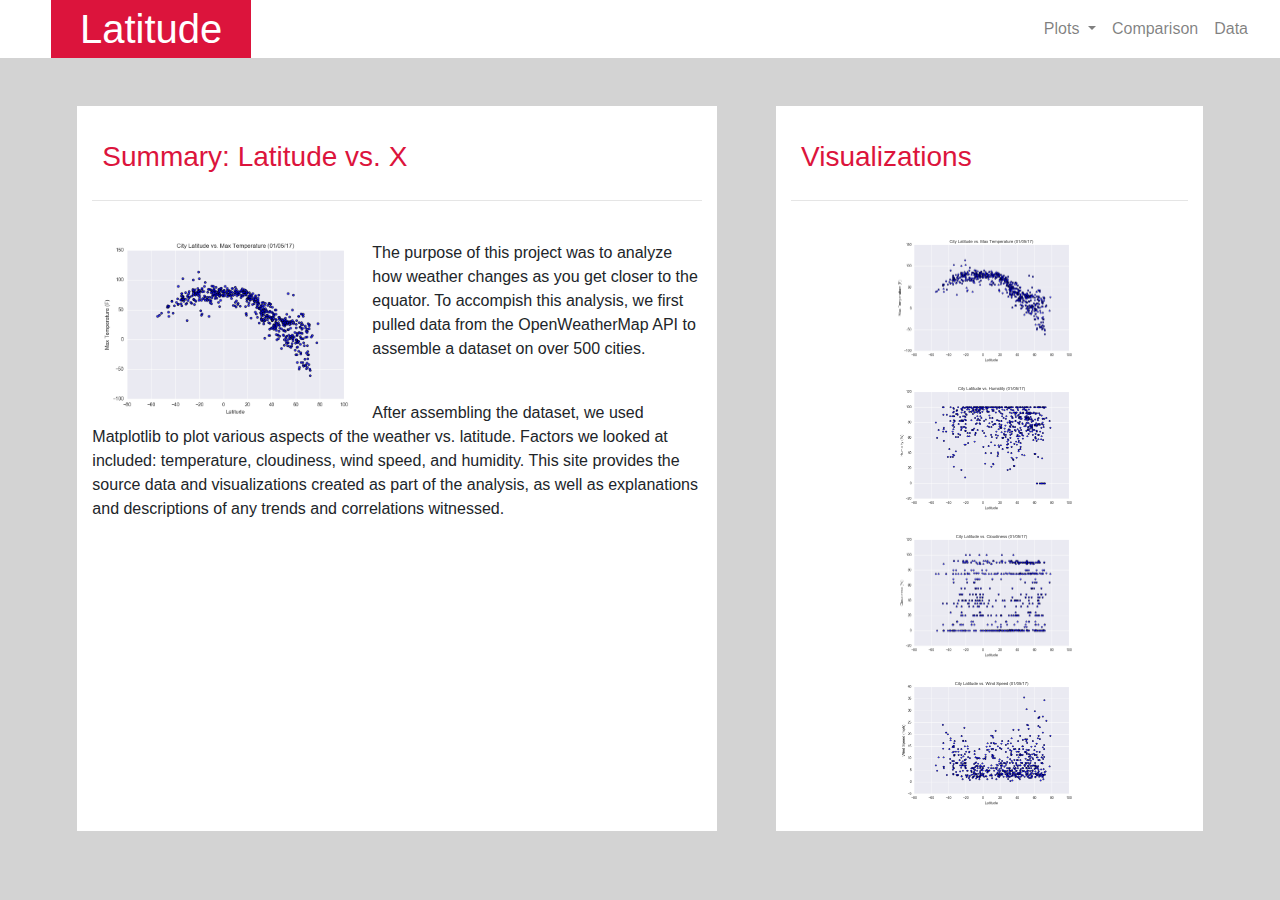
<file: index.html>
<!DOCTYPE html>
<html lang="en">

<head>
  <meta charset="UTF-8">
  <title>Responsive Columns</title>
  <link rel="stylesheet" href="https://stackpath.bootstrapcdn.com/bootstrap/4.3.1/css/bootstrap.min.css" integrity="sha384-ggOyR0iXCbMQv3Xipma34MD+dH/1fQ784/j6cY/iJTQUOhcWr7x9JvoRxT2MZw1T" crossorigin="anonymous">
  <script src="https://code.jquery.com/jquery-3.4.1.slim.min.js" integrity="sha384-J6qa4849blE2+poT4WnyKhv5vZF5SrPo0iEjwBvKU7imGFAV0wwj1yYfoRSJoZ+n" crossorigin="anonymous"></script>
  <script src="https://cdn.jsdelivr.net/npm/popper.js@1.16.0/dist/umd/popper.min.js" integrity="sha384-Q6E9RHvbIyZFJoft+2mJbHaEWldlvI9IOYy5n3zV9zzTtmI3UksdQRVvoxMfooAo" crossorigin="anonymous"></script>
  <script src="https://stackpath.bootstrapcdn.com/bootstrap/4.4.1/js/bootstrap.min.js" integrity="sha384-wfSDF2E50Y2D1uUdj0O3uMBJnjuUD4Ih7YwaYd1iqfktj0Uod8GCExl3Og8ifwB6" crossorigin="anonymous"></script>
  <link rel="stylesheet" href="style.css">
</head>

<body>

    <nav class="navbar navbar-expand-lg navbar-light nav-color">
        <div class="navbar-brand top-style">
            <h1>Latitude</h1>
        </div>
     
        
        <button class="navbar-toggler" type="button" data-toggle="collapse" data-target="#navbarSupportedContent" aria-controls="navbarSupportedContent" aria-expanded="false" aria-label="Toggle navigation">
          <span class="navbar-toggler-icon"></span>
        </button>
      
        <div class="collapse navbar-collapse dropdown-color" id="navbarSupportedContent">
          <ul class="navbar-nav ml-auto mr-4">
            <li class="nav-item dropdown">
              <a class="nav-link dropdown-toggle" href="#" id="navbarDropdown" role="button" data-toggle="dropdown" aria-haspopup="true" aria-expanded="false">
                Plots
              </a>
              <div class="dropdown-menu" aria-labelledby="navbarDropdown">
                <a class="dropdown-item" href="visualization-temp.html">Max Temperature</a>
                <a class="dropdown-item" href="visualization-hum.html">Humidity</a>
                <a class="dropdown-item" href="visualization-cloud.html">Cloudiness</a>
                <a class="dropdown-item" href="visualization-speed.html">Wind Speed</a>
              </div>
            </li>
            <li class="nav-item">
                <a class="nav-link" href="comparisons.html">Comparison</a>
            </li>
            <li class="nav-item">
                <a class="nav-link" href="data.html">Data</a>
            </li>
          </ul>
          
        </div>
      </nav>
      
    <div class="container-fluid">
      <br>
      <br>
      <div class="row justify-content-around">
        <div class="col-sm-6 ml-5 left-box">
            <br>
            <h3>Summary: Latitude vs. X</h3>
            <hr>
            <br>
            <img class="home-left-image" src="Resources/assets/images/Fig1.png">
            <p class="home-left-p">
                The purpose of this project was to analyze how weather changes as you get closer to the equator.
                To accompish this analysis, we first pulled data from the OpenWeatherMap API to assemble a dataset
                on over 500 cities.
            </p>
            <br>
            <p class="home-left-p">
                After assembling the dataset, we used Matplotlib to plot various aspects of the weather vs. latitude.
                Factors we looked at included: temperature, cloudiness, wind speed, and humidity. This site provides
                the source data and visualizations created as part of the analysis, as well as explanations and
                descriptions of any trends and correlations witnessed.
            </p>
            <br>
            <br>



        </div>

        <div class="col-sm-4 mr-5 right-box">
            <br>
            <h3>Visualizations</h3>
            <hr>
            <br>
            <div class="wrapper">
                <img alt="Dog 1" src="Resources/assets/images/Fig1.png">  
            <!-- </div>
            <div class="wrapper"> -->
                <img alt="Dog 1" src="Resources/assets/images/Fig2.png">  
            <!-- </div>
            <div class="wrapper"> -->
                <img alt="Dog 1" src="Resources/assets/images/Fig3.png">  
            <!-- </div>
            <div class="wrapper"> -->
                <img alt="Dog 1" src="Resources/assets/images/Fig4.png">  
            </div>
            
            </div>
        </div>


      </div>

    </div>



      <!-- <div class="media">
        <img src="..." class="mr-3" alt="...">
        <div class="media-body">
          <h5 class="mt-0">Media heading</h5>
          Cras sit amet nibh libero, in gravida nulla. Nulla vel metus scelerisque ante sollicitudin. Cras purus odio, vestibulum in vulputate at, tempus viverra turpis. Fusce condimentum nunc ac nisi vulputate fringilla. Donec lacinia congue felis in faucibus.
        </div>
      </div> -->
</file>
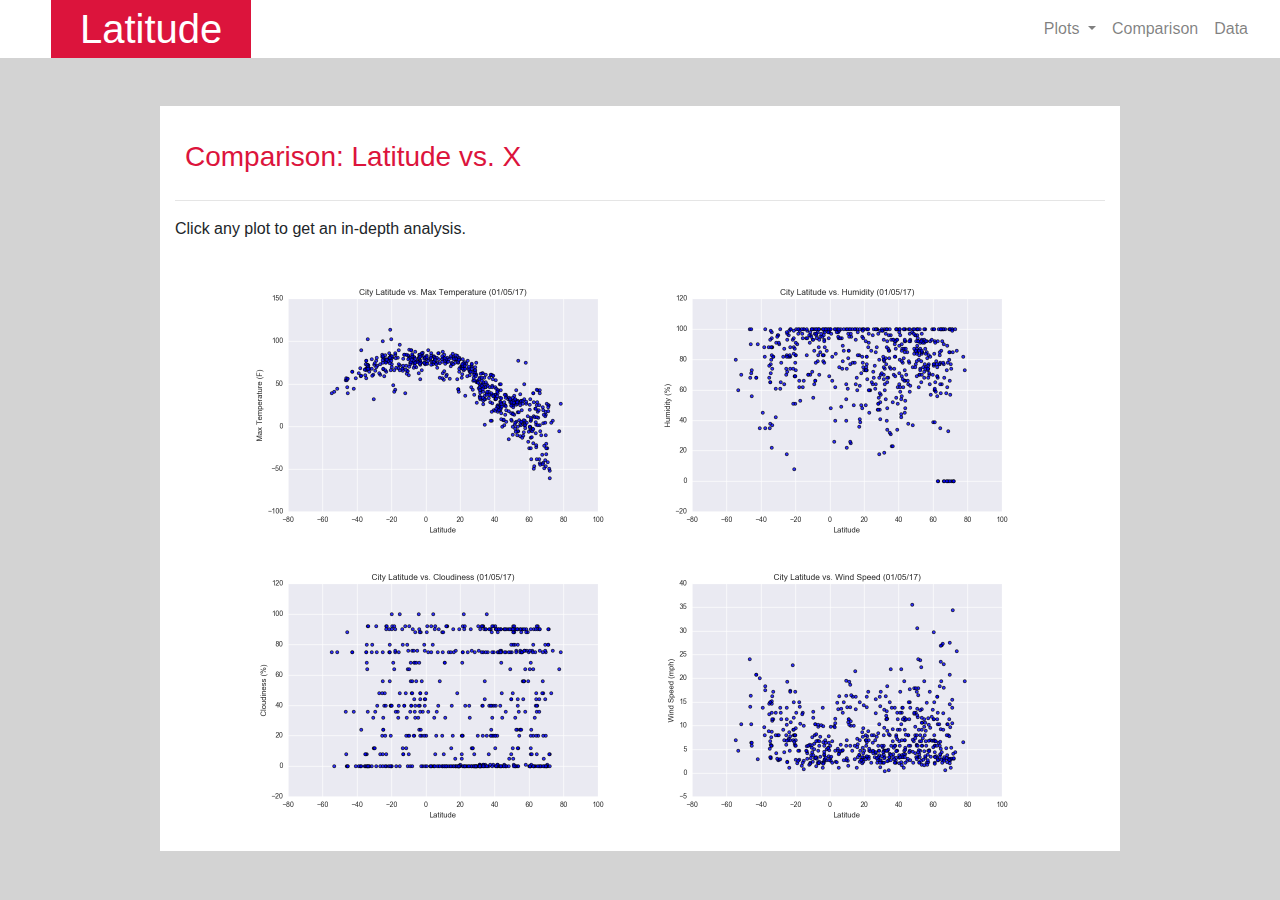
<file: comparisons.html>
<!DOCTYPE html>
<html lang="en">

<head>
  <meta charset="UTF-8">
  <title>Responsive Columns</title>
  <link rel="stylesheet" href="https://stackpath.bootstrapcdn.com/bootstrap/4.3.1/css/bootstrap.min.css" integrity="sha384-ggOyR0iXCbMQv3Xipma34MD+dH/1fQ784/j6cY/iJTQUOhcWr7x9JvoRxT2MZw1T" crossorigin="anonymous">
  <script src="https://code.jquery.com/jquery-3.4.1.slim.min.js" integrity="sha384-J6qa4849blE2+poT4WnyKhv5vZF5SrPo0iEjwBvKU7imGFAV0wwj1yYfoRSJoZ+n" crossorigin="anonymous"></script>
  <script src="https://cdn.jsdelivr.net/npm/popper.js@1.16.0/dist/umd/popper.min.js" integrity="sha384-Q6E9RHvbIyZFJoft+2mJbHaEWldlvI9IOYy5n3zV9zzTtmI3UksdQRVvoxMfooAo" crossorigin="anonymous"></script>
  <script src="https://stackpath.bootstrapcdn.com/bootstrap/4.4.1/js/bootstrap.min.js" integrity="sha384-wfSDF2E50Y2D1uUdj0O3uMBJnjuUD4Ih7YwaYd1iqfktj0Uod8GCExl3Og8ifwB6" crossorigin="anonymous"></script>
  <link rel="stylesheet" href="style.css">
</head>

<body>

    <nav class="navbar navbar-expand-lg navbar-light nav-color">
        <div class="navbar-brand top-style">
            <h1>Latitude</h1>
        </div>
     
        
        <button class="navbar-toggler" type="button" data-toggle="collapse" data-target="#navbarSupportedContent" aria-controls="navbarSupportedContent" aria-expanded="false" aria-label="Toggle navigation">
          <span class="navbar-toggler-icon"></span>
        </button>
      
        <div class="collapse navbar-collapse dropdown-color" id="navbarSupportedContent">
          <ul class="navbar-nav ml-auto mr-4">
            <li class="nav-item dropdown">
              <a class="nav-link dropdown-toggle" href="#" id="navbarDropdown" role="button" data-toggle="dropdown" aria-haspopup="true" aria-expanded="false">
                Plots
              </a>
              <div class="dropdown-menu" aria-labelledby="navbarDropdown">
                <a class="dropdown-item" href="visualization-temp.html">Max Temperature</a>
                <a class="dropdown-item" href="visualization-hum.html">Humidity</a>
                <a class="dropdown-item" href="visualization-cloud.html">Cloudiness</a>
                <a class="dropdown-item" href="visualization-speed.html">Wind Speed</a>
              </div>
            </li>
            <li class="nav-item">
                <a class="nav-link" href="comparisons.html">Comparison</a>
            </li>
            <li class="nav-item">
                <a class="nav-link" href="data.html">Data</a>
            </li>
          </ul>
        </div>
      </nav>
      
    <div class="container-fluid">
      
      <br>
      <br>
      <div class="row justify-content-around">
        <div class="col-sm-9 right-box">
            <br>
            <h3>Comparison: Latitude vs. X</h3>
            <hr>
            <p>Click any plot to get an in-depth analysis.</p>
            <br>
            <div class="wrapper-c">
                <img alt="Fig1" src="Resources/assets/images/Fig1.png">  
                <img alt="Fig2" src="Resources/assets/images/Fig2.png">  
                <img alt="Fig3" src="Resources/assets/images/Fig3.png">  
                <img alt="Fig4" src="Resources/assets/images/Fig4.png">  
            </div>
        </div>
      </div>


    </div>
</file>
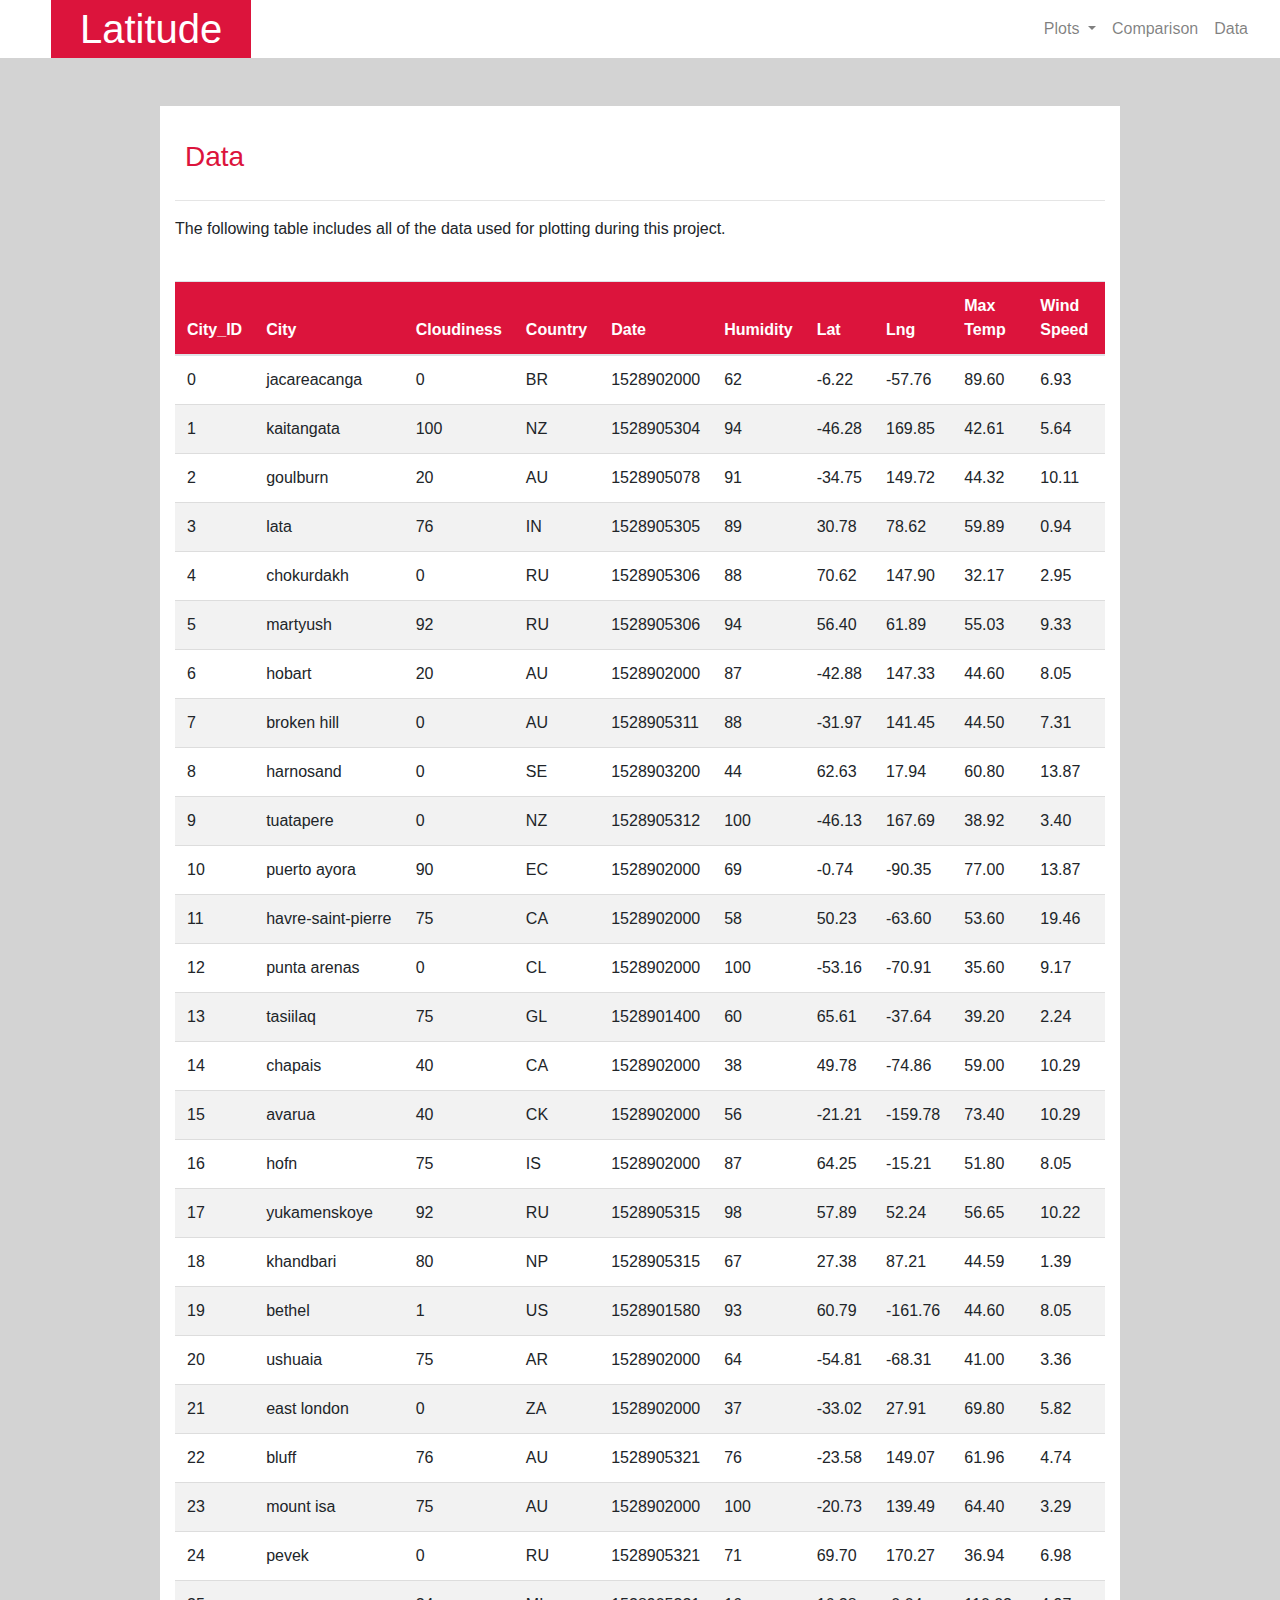
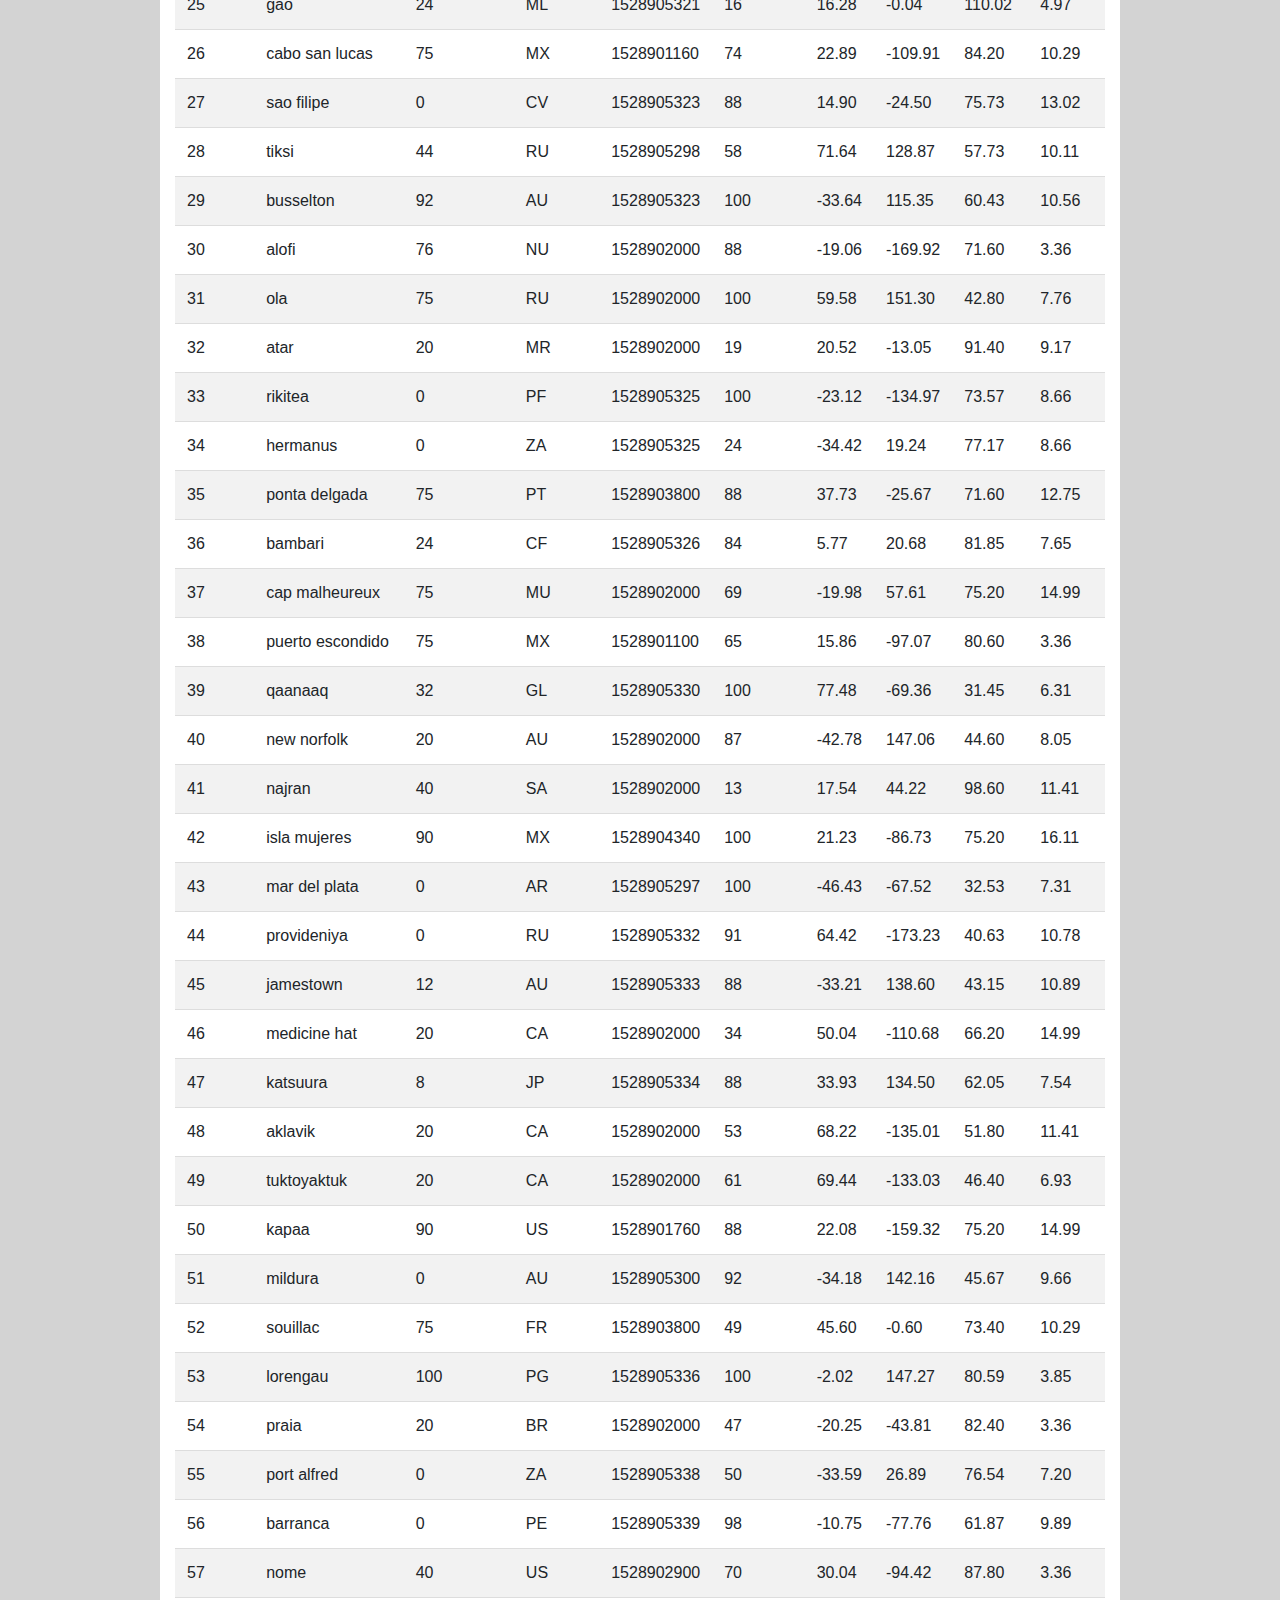
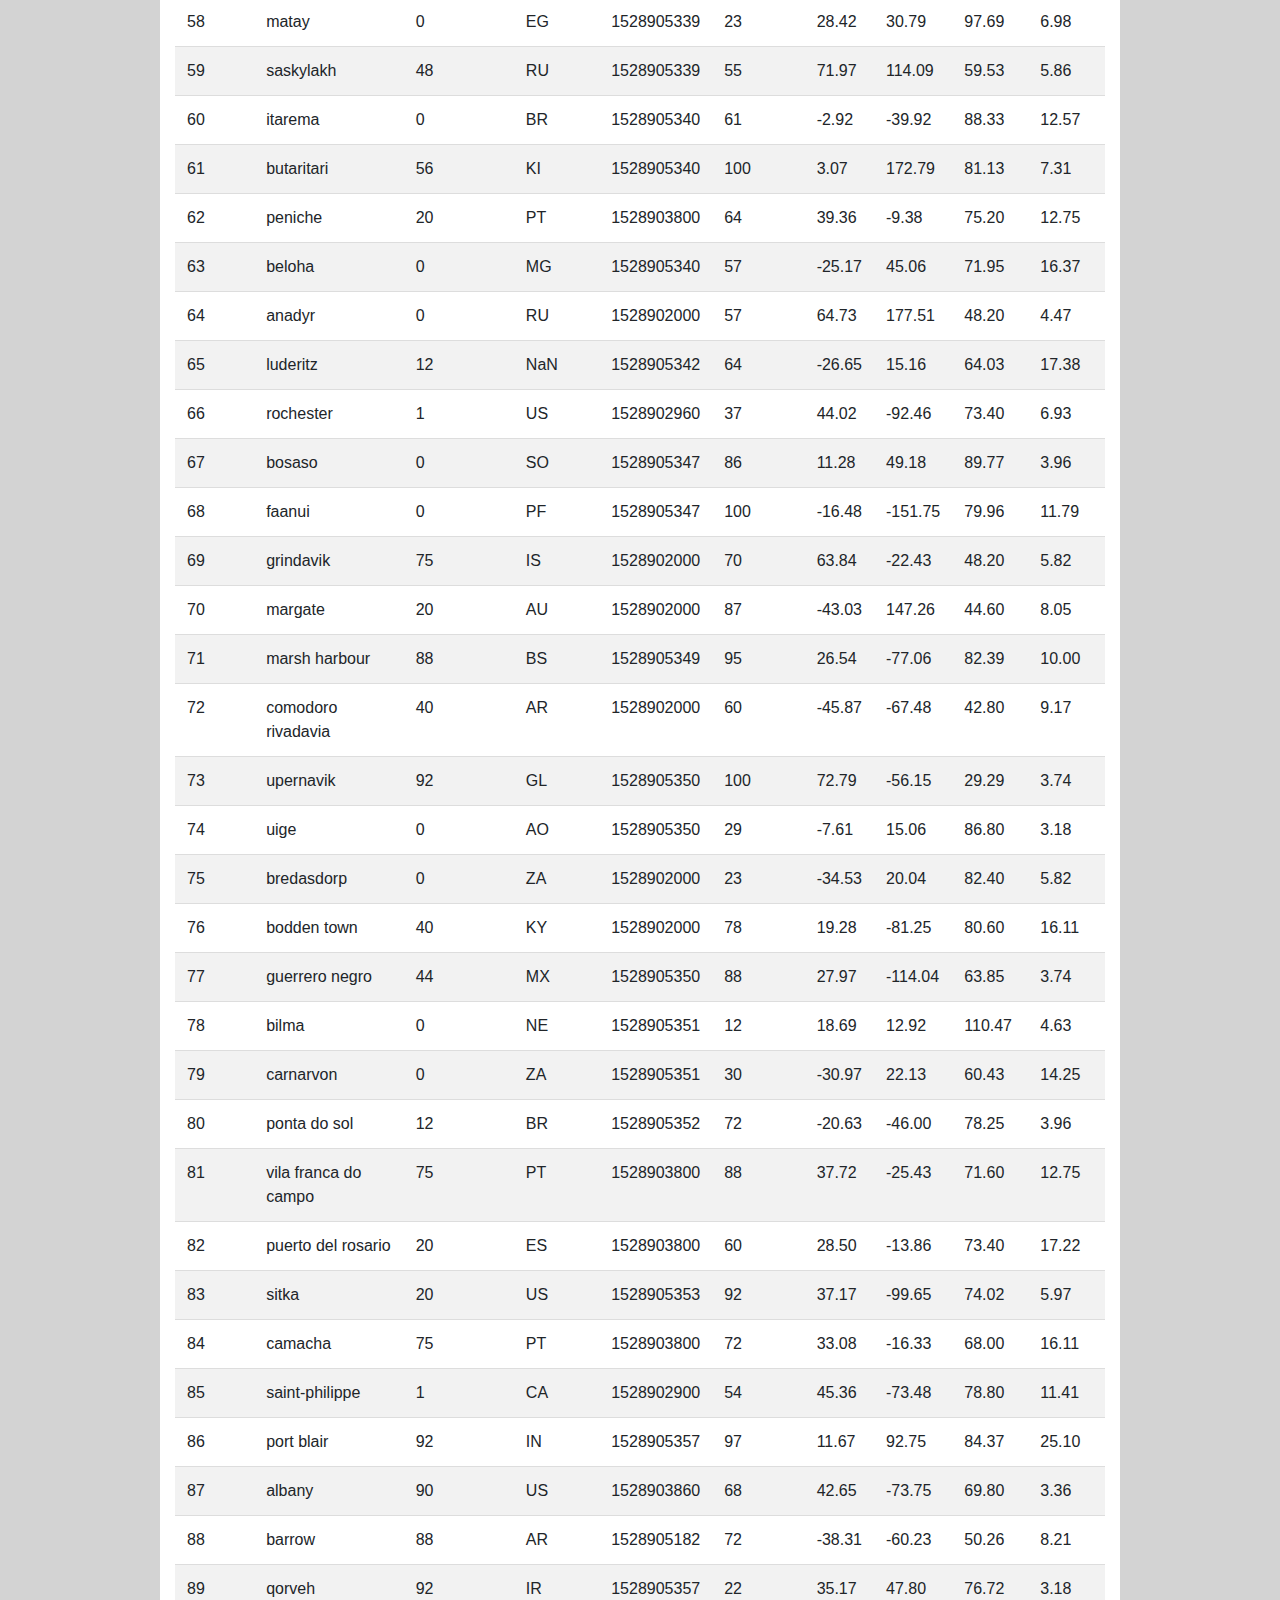
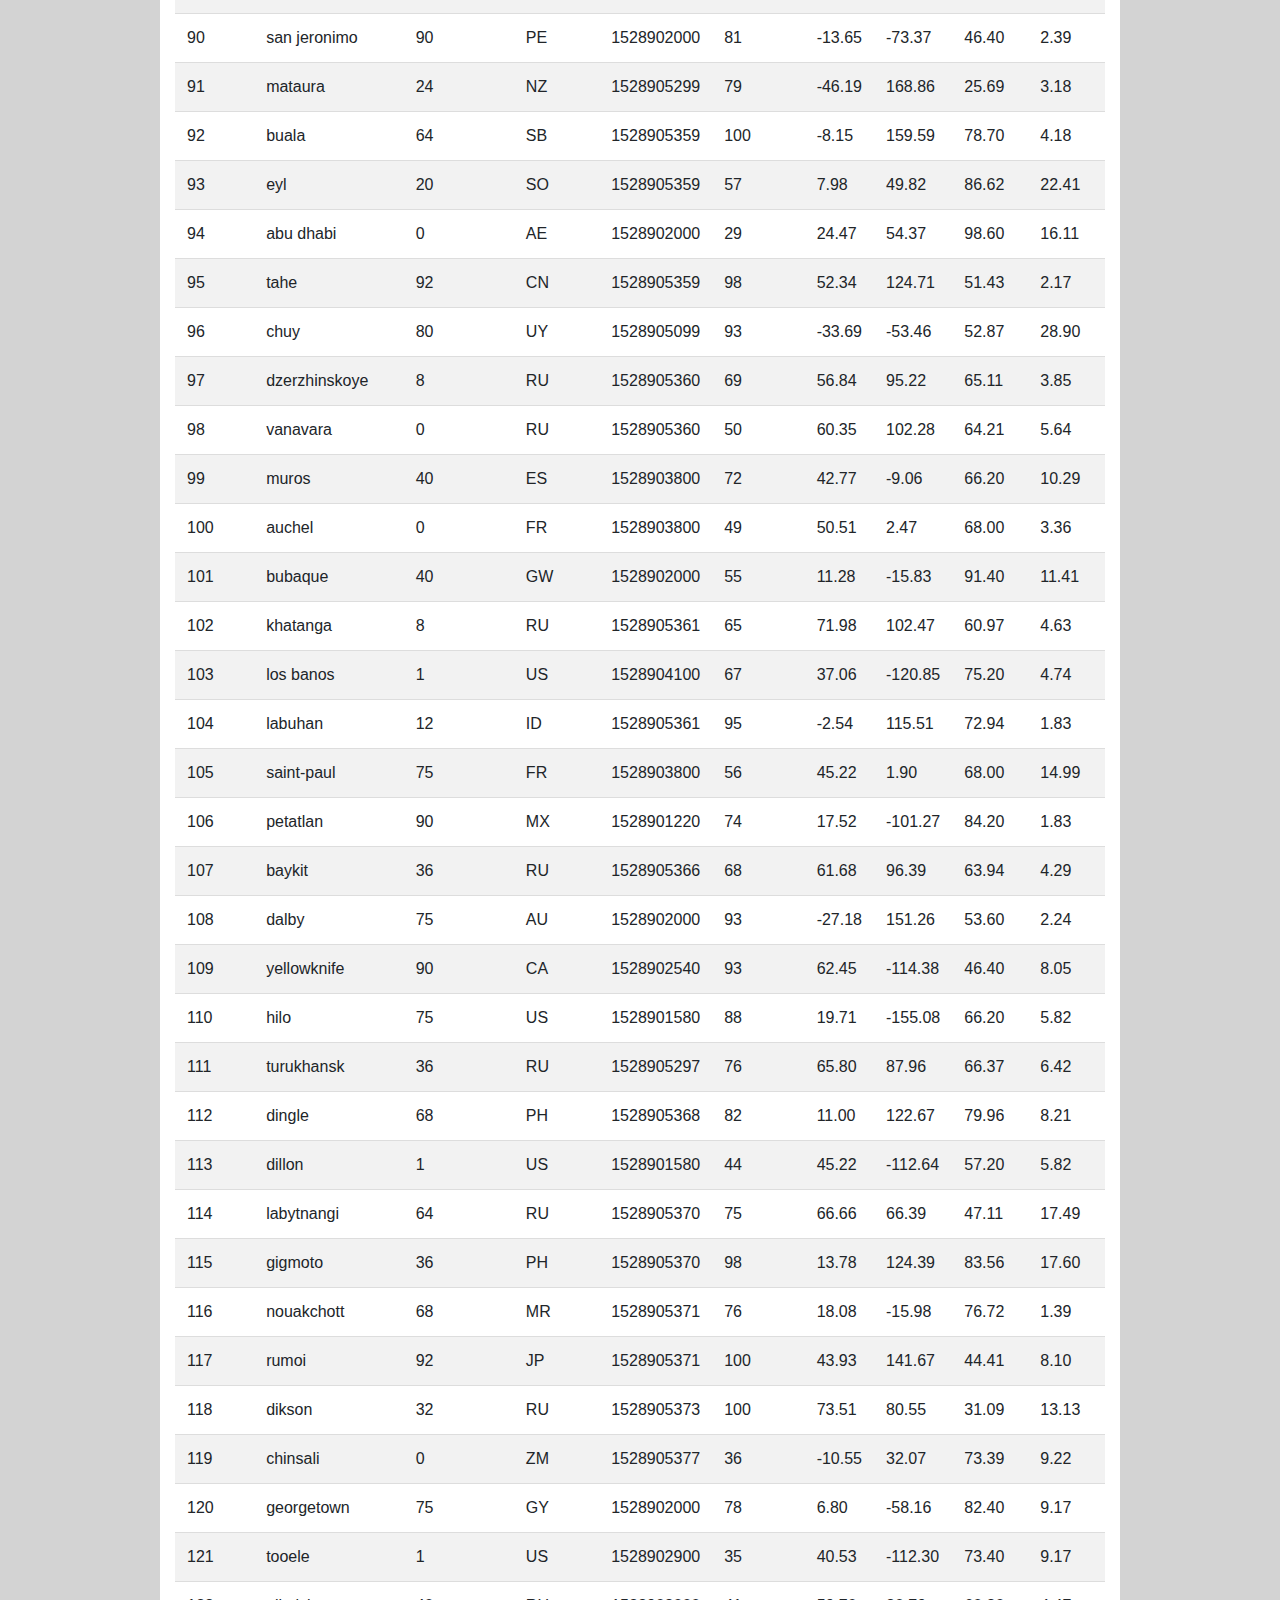
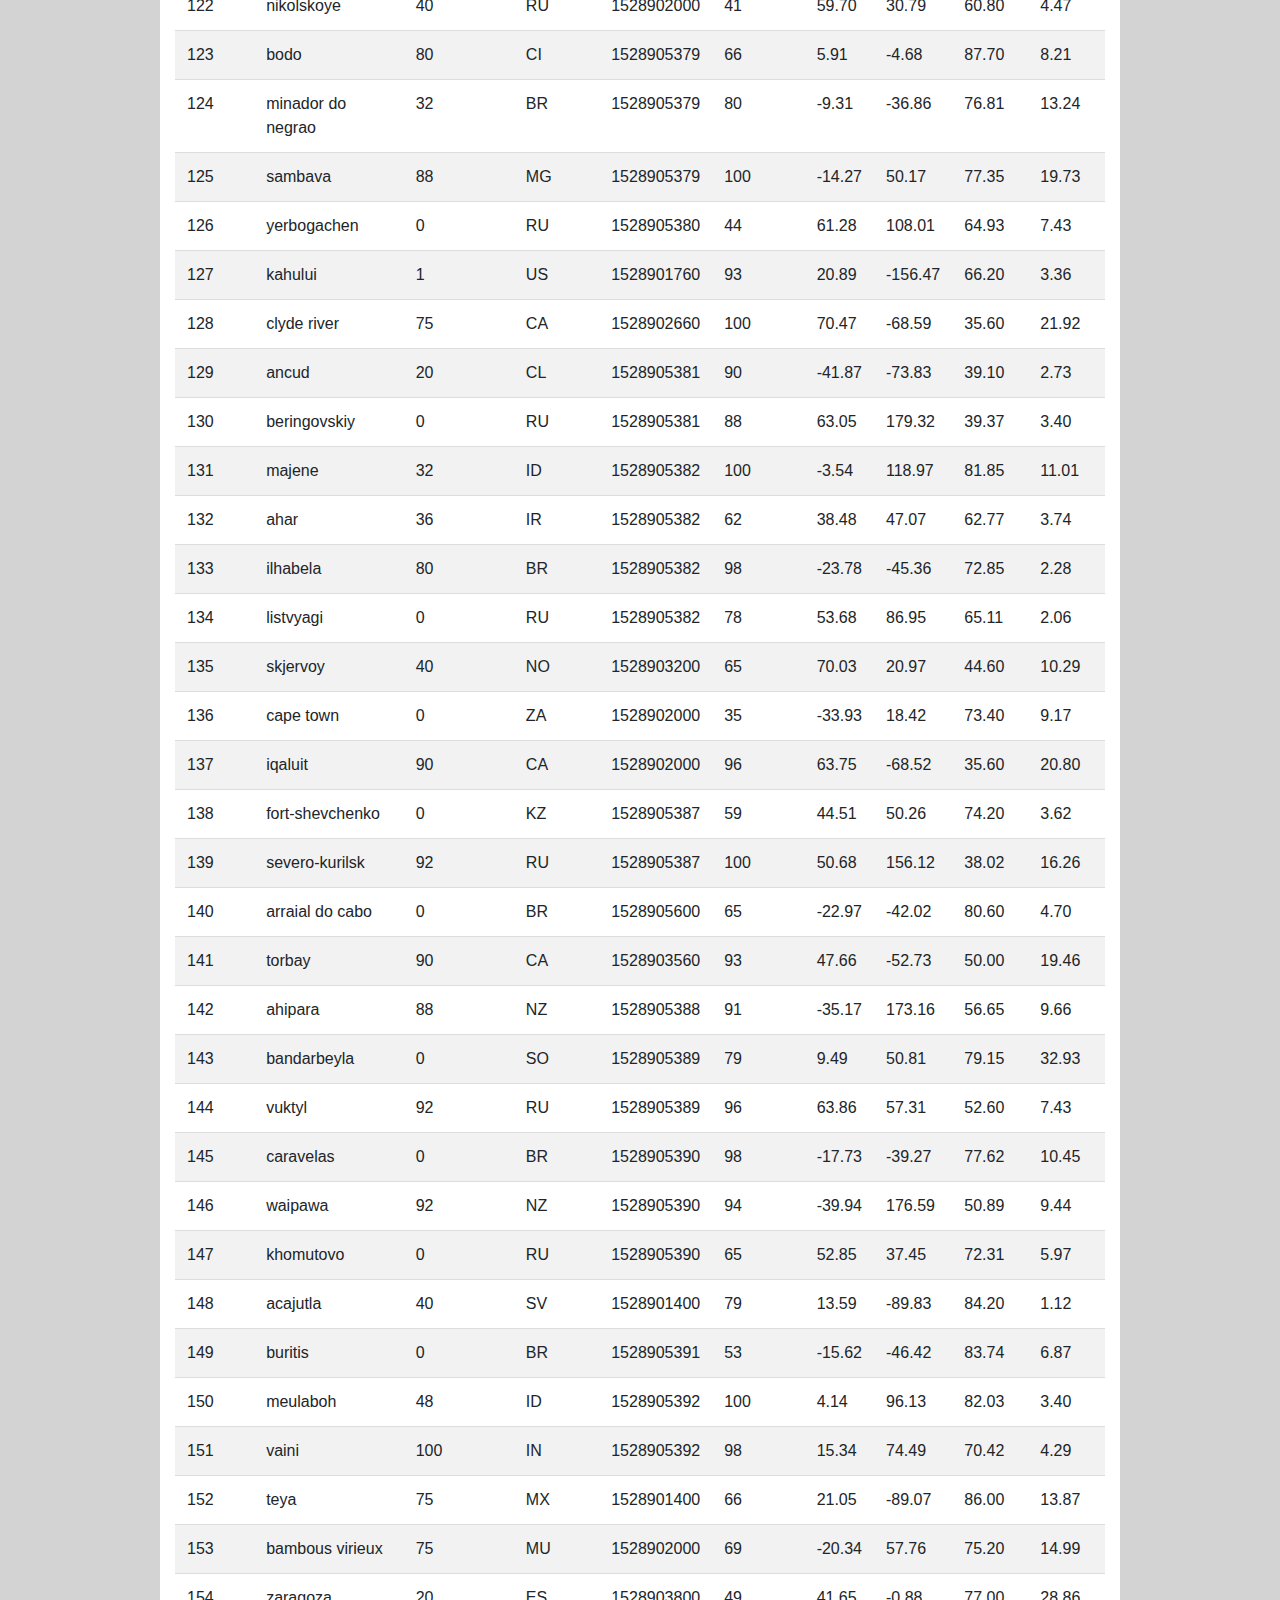
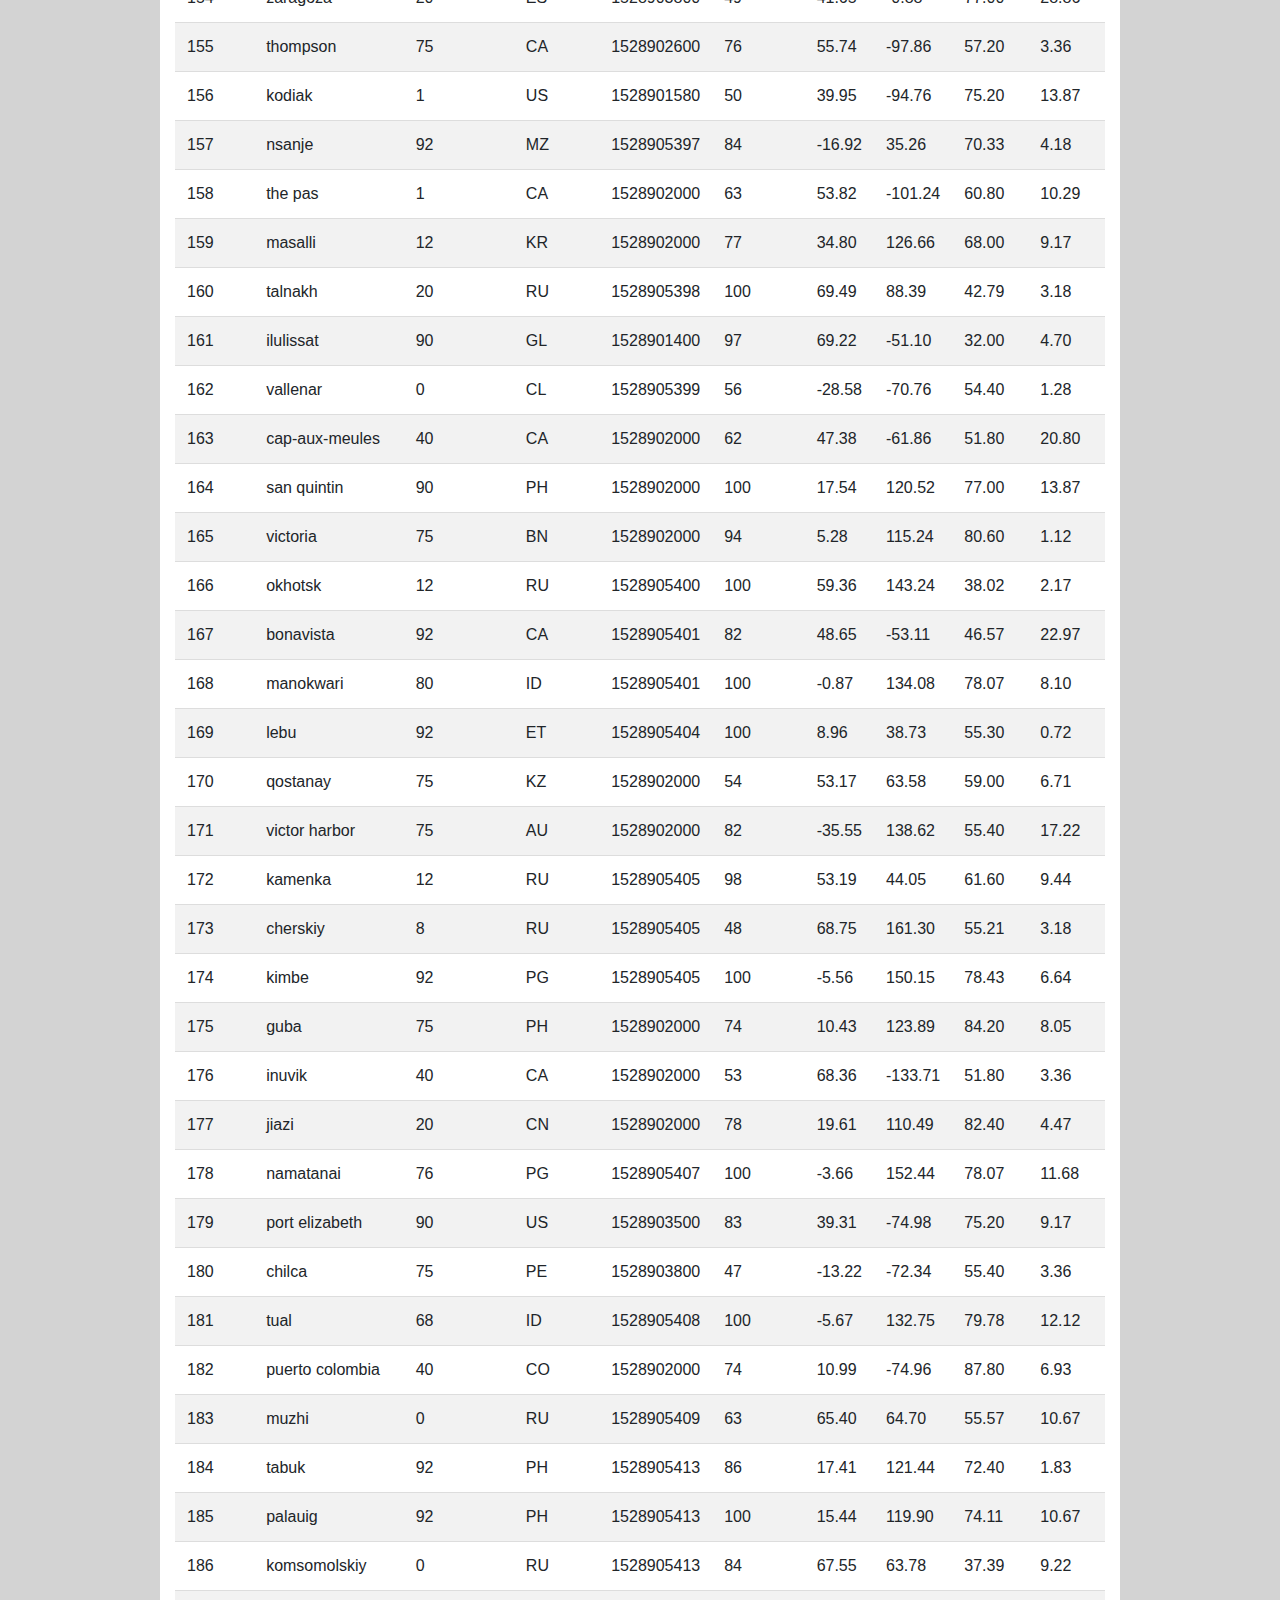
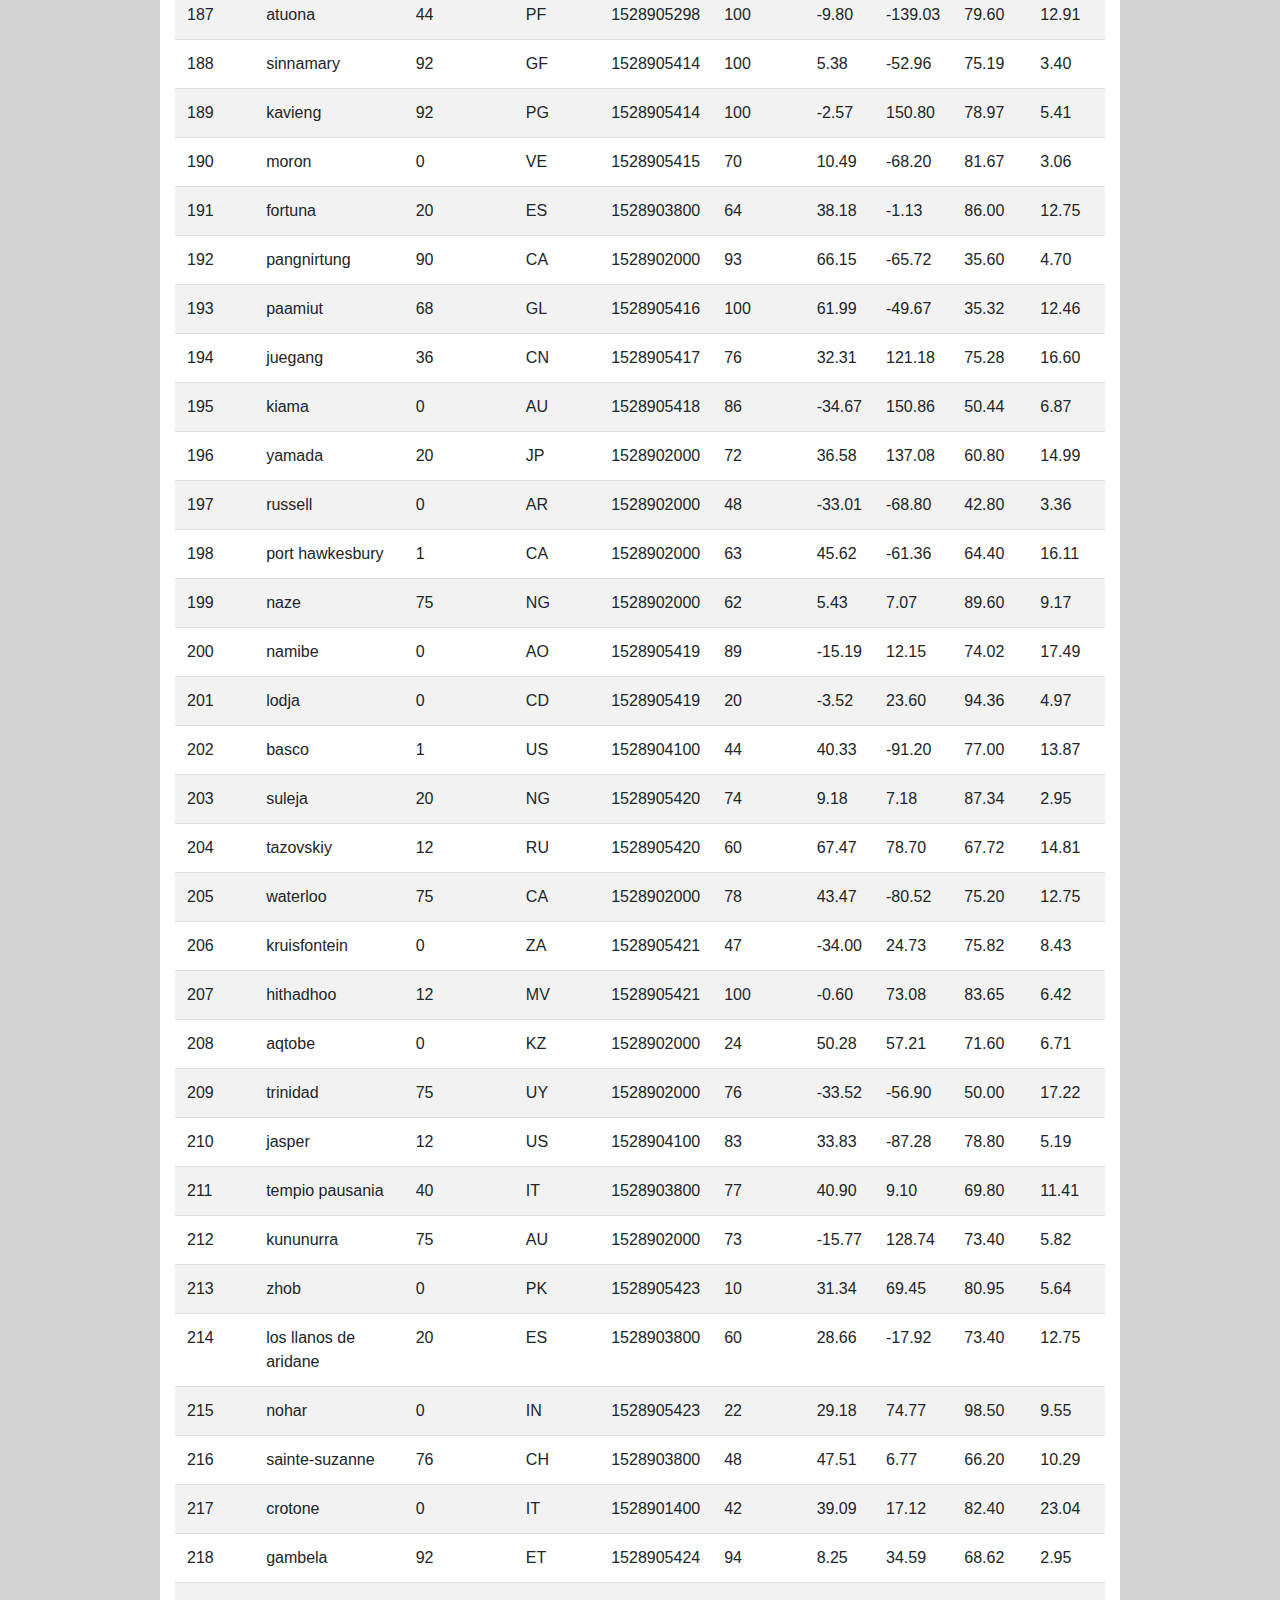
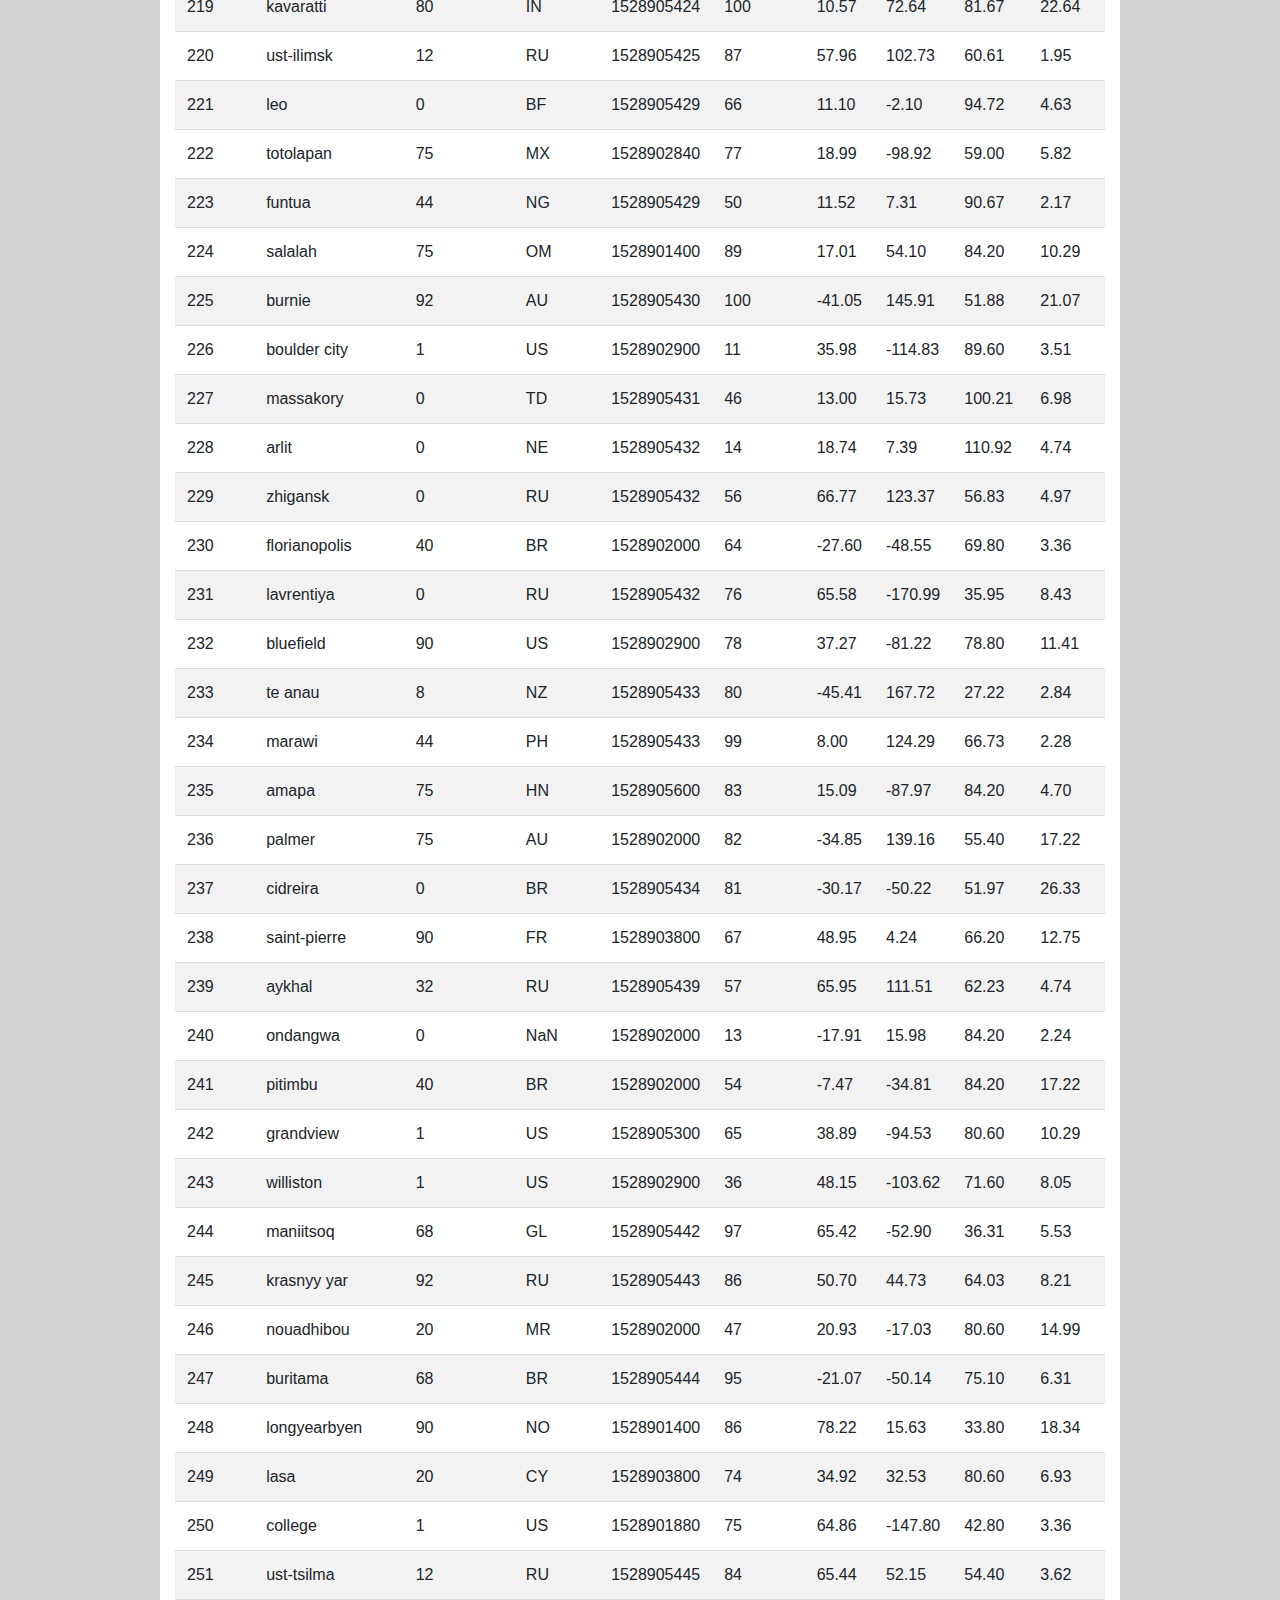
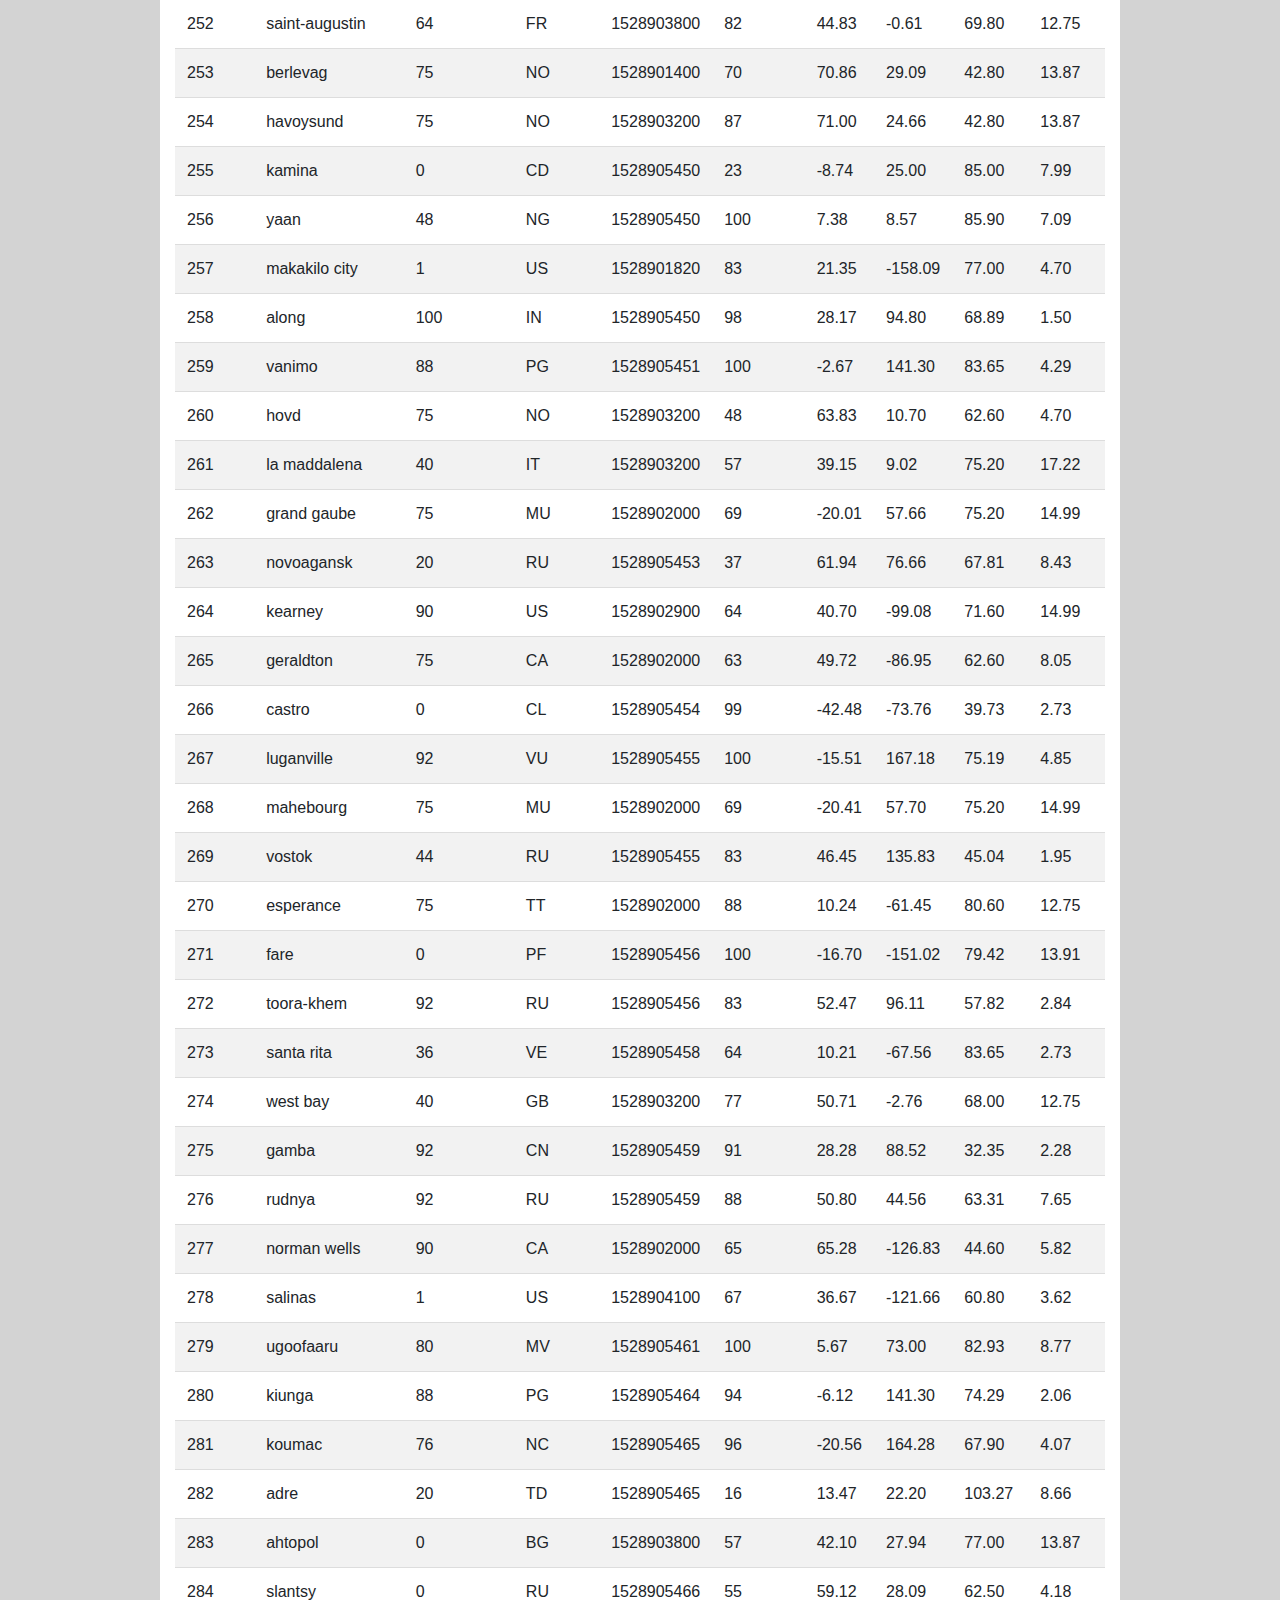
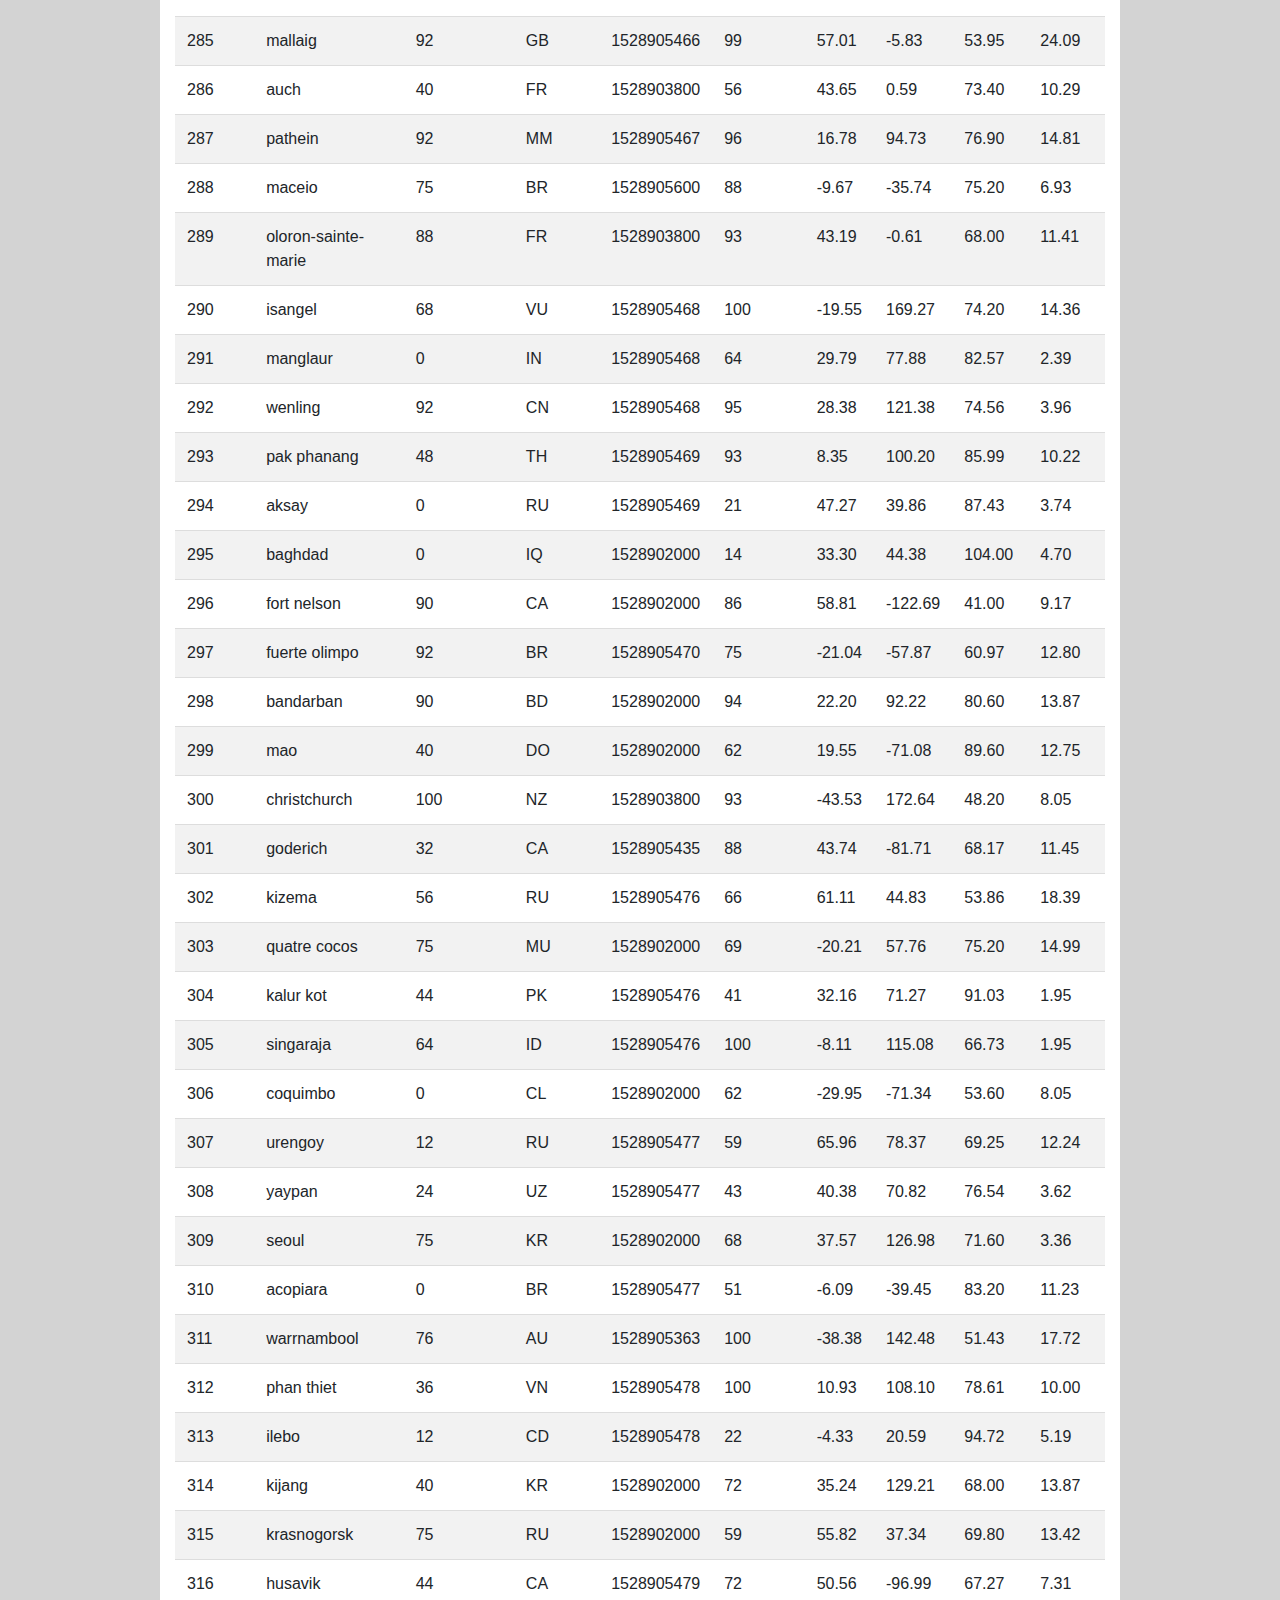
<file: data.html>
<!DOCTYPE html>
<html lang="en">

<head>
  <meta charset="UTF-8">
  <title>Responsive Columns</title>
  <link rel="stylesheet" href="https://stackpath.bootstrapcdn.com/bootstrap/4.3.1/css/bootstrap.min.css" integrity="sha384-ggOyR0iXCbMQv3Xipma34MD+dH/1fQ784/j6cY/iJTQUOhcWr7x9JvoRxT2MZw1T" crossorigin="anonymous">
  <script src="https://code.jquery.com/jquery-3.4.1.slim.min.js" integrity="sha384-J6qa4849blE2+poT4WnyKhv5vZF5SrPo0iEjwBvKU7imGFAV0wwj1yYfoRSJoZ+n" crossorigin="anonymous"></script>
  <script src="https://cdn.jsdelivr.net/npm/popper.js@1.16.0/dist/umd/popper.min.js" integrity="sha384-Q6E9RHvbIyZFJoft+2mJbHaEWldlvI9IOYy5n3zV9zzTtmI3UksdQRVvoxMfooAo" crossorigin="anonymous"></script>
  <script src="https://stackpath.bootstrapcdn.com/bootstrap/4.4.1/js/bootstrap.min.js" integrity="sha384-wfSDF2E50Y2D1uUdj0O3uMBJnjuUD4Ih7YwaYd1iqfktj0Uod8GCExl3Og8ifwB6" crossorigin="anonymous"></script>
  <link rel="stylesheet" href="style.css">
</head>

<body>

    <nav class="navbar navbar-expand-lg navbar-light nav-color">
        <div class="navbar-brand top-style">
            <h1>Latitude</h1>
        </div>
     
        
        <button class="navbar-toggler" type="button" data-toggle="collapse" data-target="#navbarSupportedContent" aria-controls="navbarSupportedContent" aria-expanded="false" aria-label="Toggle navigation">
          <span class="navbar-toggler-icon"></span>
        </button>
      
        <div class="collapse navbar-collapse dropdown-color" id="navbarSupportedContent">
          <ul class="navbar-nav ml-auto mr-4">
            <li class="nav-item dropdown">
              <a class="nav-link dropdown-toggle" href="#" id="navbarDropdown" role="button" data-toggle="dropdown" aria-haspopup="true" aria-expanded="false">
                Plots
              </a>
              <div class="dropdown-menu" aria-labelledby="navbarDropdown">
                <a class="dropdown-item" href="visualization-temp.html">Max Temperature</a>
                <a class="dropdown-item" href="visualization-hum.html">Humidity</a>
                <a class="dropdown-item" href="visualization-cloud.html">Cloudiness</a>
                <a class="dropdown-item" href="visualization-speed.html">Wind Speed</a>
              </div>
            </li>
            <li class="nav-item">
                <a class="nav-link" href="comparisons.html">Comparison</a>
            </li>
            <li class="nav-item">
                <a class="nav-link" href="data.html">Data</a>
            </li>
          </ul>
          
        </div>
      </nav>
      
    <div class="container-fluid">
      
      <br>
      <br>
      <div class="row justify-content-around">
        <div class="col-sm-9 right-box">
            <br>
            <h3>Data</h3>
            <hr>
            <p>The following table includes all of the data used for plotting during this project.</p>
            <br>
            <table class="table">
                <thead>
                  <tr style="text-align: right;">
                    <th>City_ID</th>
                    <th>City</th>
                    <th>Cloudiness</th>
                    <th>Country</th>
                    <th>Date</th>
                    <th>Humidity</th>
                    <th>Lat</th>
                    <th>Lng</th>
                    <th>Max Temp</th>
                    <th>Wind Speed</th>
                  </tr>
                </thead>
                <tbody>
                  <tr>
                    <td>0</td>
                    <td>jacareacanga</td>
                    <td>0</td>
                    <td>BR</td>
                    <td>1528902000</td>
                    <td>62</td>
                    <td>-6.22</td>
                    <td>-57.76</td>
                    <td>89.60</td>
                    <td>6.93</td>
                  </tr>
                  <tr>
                    <td>1</td>
                    <td>kaitangata</td>
                    <td>100</td>
                    <td>NZ</td>
                    <td>1528905304</td>
                    <td>94</td>
                    <td>-46.28</td>
                    <td>169.85</td>
                    <td>42.61</td>
                    <td>5.64</td>
                  </tr>
                  <tr>
                    <td>2</td>
                    <td>goulburn</td>
                    <td>20</td>
                    <td>AU</td>
                    <td>1528905078</td>
                    <td>91</td>
                    <td>-34.75</td>
                    <td>149.72</td>
                    <td>44.32</td>
                    <td>10.11</td>
                  </tr>
                  <tr>
                    <td>3</td>
                    <td>lata</td>
                    <td>76</td>
                    <td>IN</td>
                    <td>1528905305</td>
                    <td>89</td>
                    <td>30.78</td>
                    <td>78.62</td>
                    <td>59.89</td>
                    <td>0.94</td>
                  </tr>
                  <tr>
                    <td>4</td>
                    <td>chokurdakh</td>
                    <td>0</td>
                    <td>RU</td>
                    <td>1528905306</td>
                    <td>88</td>
                    <td>70.62</td>
                    <td>147.90</td>
                    <td>32.17</td>
                    <td>2.95</td>
                  </tr>
                  <tr>
                    <td>5</td>
                    <td>martyush</td>
                    <td>92</td>
                    <td>RU</td>
                    <td>1528905306</td>
                    <td>94</td>
                    <td>56.40</td>
                    <td>61.89</td>
                    <td>55.03</td>
                    <td>9.33</td>
                  </tr>
                  <tr>
                    <td>6</td>
                    <td>hobart</td>
                    <td>20</td>
                    <td>AU</td>
                    <td>1528902000</td>
                    <td>87</td>
                    <td>-42.88</td>
                    <td>147.33</td>
                    <td>44.60</td>
                    <td>8.05</td>
                  </tr>
                  <tr>
                    <td>7</td>
                    <td>broken hill</td>
                    <td>0</td>
                    <td>AU</td>
                    <td>1528905311</td>
                    <td>88</td>
                    <td>-31.97</td>
                    <td>141.45</td>
                    <td>44.50</td>
                    <td>7.31</td>
                  </tr>
                  <tr>
                    <td>8</td>
                    <td>harnosand</td>
                    <td>0</td>
                    <td>SE</td>
                    <td>1528903200</td>
                    <td>44</td>
                    <td>62.63</td>
                    <td>17.94</td>
                    <td>60.80</td>
                    <td>13.87</td>
                  </tr>
                  <tr>
                    <td>9</td>
                    <td>tuatapere</td>
                    <td>0</td>
                    <td>NZ</td>
                    <td>1528905312</td>
                    <td>100</td>
                    <td>-46.13</td>
                    <td>167.69</td>
                    <td>38.92</td>
                    <td>3.40</td>
                  </tr>
                  <tr>
                    <td>10</td>
                    <td>puerto ayora</td>
                    <td>90</td>
                    <td>EC</td>
                    <td>1528902000</td>
                    <td>69</td>
                    <td>-0.74</td>
                    <td>-90.35</td>
                    <td>77.00</td>
                    <td>13.87</td>
                  </tr>
                  <tr>
                    <td>11</td>
                    <td>havre-saint-pierre</td>
                    <td>75</td>
                    <td>CA</td>
                    <td>1528902000</td>
                    <td>58</td>
                    <td>50.23</td>
                    <td>-63.60</td>
                    <td>53.60</td>
                    <td>19.46</td>
                  </tr>
                  <tr>
                    <td>12</td>
                    <td>punta arenas</td>
                    <td>0</td>
                    <td>CL</td>
                    <td>1528902000</td>
                    <td>100</td>
                    <td>-53.16</td>
                    <td>-70.91</td>
                    <td>35.60</td>
                    <td>9.17</td>
                  </tr>
                  <tr>
                    <td>13</td>
                    <td>tasiilaq</td>
                    <td>75</td>
                    <td>GL</td>
                    <td>1528901400</td>
                    <td>60</td>
                    <td>65.61</td>
                    <td>-37.64</td>
                    <td>39.20</td>
                    <td>2.24</td>
                  </tr>
                  <tr>
                    <td>14</td>
                    <td>chapais</td>
                    <td>40</td>
                    <td>CA</td>
                    <td>1528902000</td>
                    <td>38</td>
                    <td>49.78</td>
                    <td>-74.86</td>
                    <td>59.00</td>
                    <td>10.29</td>
                  </tr>
                  <tr>
                    <td>15</td>
                    <td>avarua</td>
                    <td>40</td>
                    <td>CK</td>
                    <td>1528902000</td>
                    <td>56</td>
                    <td>-21.21</td>
                    <td>-159.78</td>
                    <td>73.40</td>
                    <td>10.29</td>
                  </tr>
                  <tr>
                    <td>16</td>
                    <td>hofn</td>
                    <td>75</td>
                    <td>IS</td>
                    <td>1528902000</td>
                    <td>87</td>
                    <td>64.25</td>
                    <td>-15.21</td>
                    <td>51.80</td>
                    <td>8.05</td>
                  </tr>
                  <tr>
                    <td>17</td>
                    <td>yukamenskoye</td>
                    <td>92</td>
                    <td>RU</td>
                    <td>1528905315</td>
                    <td>98</td>
                    <td>57.89</td>
                    <td>52.24</td>
                    <td>56.65</td>
                    <td>10.22</td>
                  </tr>
                  <tr>
                    <td>18</td>
                    <td>khandbari</td>
                    <td>80</td>
                    <td>NP</td>
                    <td>1528905315</td>
                    <td>67</td>
                    <td>27.38</td>
                    <td>87.21</td>
                    <td>44.59</td>
                    <td>1.39</td>
                  </tr>
                  <tr>
                    <td>19</td>
                    <td>bethel</td>
                    <td>1</td>
                    <td>US</td>
                    <td>1528901580</td>
                    <td>93</td>
                    <td>60.79</td>
                    <td>-161.76</td>
                    <td>44.60</td>
                    <td>8.05</td>
                  </tr>
                  <tr>
                    <td>20</td>
                    <td>ushuaia</td>
                    <td>75</td>
                    <td>AR</td>
                    <td>1528902000</td>
                    <td>64</td>
                    <td>-54.81</td>
                    <td>-68.31</td>
                    <td>41.00</td>
                    <td>3.36</td>
                  </tr>
                  <tr>
                    <td>21</td>
                    <td>east london</td>
                    <td>0</td>
                    <td>ZA</td>
                    <td>1528902000</td>
                    <td>37</td>
                    <td>-33.02</td>
                    <td>27.91</td>
                    <td>69.80</td>
                    <td>5.82</td>
                  </tr>
                  <tr>
                    <td>22</td>
                    <td>bluff</td>
                    <td>76</td>
                    <td>AU</td>
                    <td>1528905321</td>
                    <td>76</td>
                    <td>-23.58</td>
                    <td>149.07</td>
                    <td>61.96</td>
                    <td>4.74</td>
                  </tr>
                  <tr>
                    <td>23</td>
                    <td>mount isa</td>
                    <td>75</td>
                    <td>AU</td>
                    <td>1528902000</td>
                    <td>100</td>
                    <td>-20.73</td>
                    <td>139.49</td>
                    <td>64.40</td>
                    <td>3.29</td>
                  </tr>
                  <tr>
                    <td>24</td>
                    <td>pevek</td>
                    <td>0</td>
                    <td>RU</td>
                    <td>1528905321</td>
                    <td>71</td>
                    <td>69.70</td>
                    <td>170.27</td>
                    <td>36.94</td>
                    <td>6.98</td>
                  </tr>
                  <tr>
                    <td>25</td>
                    <td>gao</td>
                    <td>24</td>
                    <td>ML</td>
                    <td>1528905321</td>
                    <td>16</td>
                    <td>16.28</td>
                    <td>-0.04</td>
                    <td>110.02</td>
                    <td>4.97</td>
                  </tr>
                  <tr>
                    <td>26</td>
                    <td>cabo san lucas</td>
                    <td>75</td>
                    <td>MX</td>
                    <td>1528901160</td>
                    <td>74</td>
                    <td>22.89</td>
                    <td>-109.91</td>
                    <td>84.20</td>
                    <td>10.29</td>
                  </tr>
                  <tr>
                    <td>27</td>
                    <td>sao filipe</td>
                    <td>0</td>
                    <td>CV</td>
                    <td>1528905323</td>
                    <td>88</td>
                    <td>14.90</td>
                    <td>-24.50</td>
                    <td>75.73</td>
                    <td>13.02</td>
                  </tr>
                  <tr>
                    <td>28</td>
                    <td>tiksi</td>
                    <td>44</td>
                    <td>RU</td>
                    <td>1528905298</td>
                    <td>58</td>
                    <td>71.64</td>
                    <td>128.87</td>
                    <td>57.73</td>
                    <td>10.11</td>
                  </tr>
                  <tr>
                    <td>29</td>
                    <td>busselton</td>
                    <td>92</td>
                    <td>AU</td>
                    <td>1528905323</td>
                    <td>100</td>
                    <td>-33.64</td>
                    <td>115.35</td>
                    <td>60.43</td>
                    <td>10.56</td>
                  </tr>
                  <tr>
                    <td>30</td>
                    <td>alofi</td>
                    <td>76</td>
                    <td>NU</td>
                    <td>1528902000</td>
                    <td>88</td>
                    <td>-19.06</td>
                    <td>-169.92</td>
                    <td>71.60</td>
                    <td>3.36</td>
                  </tr>
                  <tr>
                    <td>31</td>
                    <td>ola</td>
                    <td>75</td>
                    <td>RU</td>
                    <td>1528902000</td>
                    <td>100</td>
                    <td>59.58</td>
                    <td>151.30</td>
                    <td>42.80</td>
                    <td>7.76</td>
                  </tr>
                  <tr>
                    <td>32</td>
                    <td>atar</td>
                    <td>20</td>
                    <td>MR</td>
                    <td>1528902000</td>
                    <td>19</td>
                    <td>20.52</td>
                    <td>-13.05</td>
                    <td>91.40</td>
                    <td>9.17</td>
                  </tr>
                  <tr>
                    <td>33</td>
                    <td>rikitea</td>
                    <td>0</td>
                    <td>PF</td>
                    <td>1528905325</td>
                    <td>100</td>
                    <td>-23.12</td>
                    <td>-134.97</td>
                    <td>73.57</td>
                    <td>8.66</td>
                  </tr>
                  <tr>
                    <td>34</td>
                    <td>hermanus</td>
                    <td>0</td>
                    <td>ZA</td>
                    <td>1528905325</td>
                    <td>24</td>
                    <td>-34.42</td>
                    <td>19.24</td>
                    <td>77.17</td>
                    <td>8.66</td>
                  </tr>
                  <tr>
                    <td>35</td>
                    <td>ponta delgada</td>
                    <td>75</td>
                    <td>PT</td>
                    <td>1528903800</td>
                    <td>88</td>
                    <td>37.73</td>
                    <td>-25.67</td>
                    <td>71.60</td>
                    <td>12.75</td>
                  </tr>
                  <tr>
                    <td>36</td>
                    <td>bambari</td>
                    <td>24</td>
                    <td>CF</td>
                    <td>1528905326</td>
                    <td>84</td>
                    <td>5.77</td>
                    <td>20.68</td>
                    <td>81.85</td>
                    <td>7.65</td>
                  </tr>
                  <tr>
                    <td>37</td>
                    <td>cap malheureux</td>
                    <td>75</td>
                    <td>MU</td>
                    <td>1528902000</td>
                    <td>69</td>
                    <td>-19.98</td>
                    <td>57.61</td>
                    <td>75.20</td>
                    <td>14.99</td>
                  </tr>
                  <tr>
                    <td>38</td>
                    <td>puerto escondido</td>
                    <td>75</td>
                    <td>MX</td>
                    <td>1528901100</td>
                    <td>65</td>
                    <td>15.86</td>
                    <td>-97.07</td>
                    <td>80.60</td>
                    <td>3.36</td>
                  </tr>
                  <tr>
                    <td>39</td>
                    <td>qaanaaq</td>
                    <td>32</td>
                    <td>GL</td>
                    <td>1528905330</td>
                    <td>100</td>
                    <td>77.48</td>
                    <td>-69.36</td>
                    <td>31.45</td>
                    <td>6.31</td>
                  </tr>
                  <tr>
                    <td>40</td>
                    <td>new norfolk</td>
                    <td>20</td>
                    <td>AU</td>
                    <td>1528902000</td>
                    <td>87</td>
                    <td>-42.78</td>
                    <td>147.06</td>
                    <td>44.60</td>
                    <td>8.05</td>
                  </tr>
                  <tr>
                    <td>41</td>
                    <td>najran</td>
                    <td>40</td>
                    <td>SA</td>
                    <td>1528902000</td>
                    <td>13</td>
                    <td>17.54</td>
                    <td>44.22</td>
                    <td>98.60</td>
                    <td>11.41</td>
                  </tr>
                  <tr>
                    <td>42</td>
                    <td>isla mujeres</td>
                    <td>90</td>
                    <td>MX</td>
                    <td>1528904340</td>
                    <td>100</td>
                    <td>21.23</td>
                    <td>-86.73</td>
                    <td>75.20</td>
                    <td>16.11</td>
                  </tr>
                  <tr>
                    <td>43</td>
                    <td>mar del plata</td>
                    <td>0</td>
                    <td>AR</td>
                    <td>1528905297</td>
                    <td>100</td>
                    <td>-46.43</td>
                    <td>-67.52</td>
                    <td>32.53</td>
                    <td>7.31</td>
                  </tr>
                  <tr>
                    <td>44</td>
                    <td>provideniya</td>
                    <td>0</td>
                    <td>RU</td>
                    <td>1528905332</td>
                    <td>91</td>
                    <td>64.42</td>
                    <td>-173.23</td>
                    <td>40.63</td>
                    <td>10.78</td>
                  </tr>
                  <tr>
                    <td>45</td>
                    <td>jamestown</td>
                    <td>12</td>
                    <td>AU</td>
                    <td>1528905333</td>
                    <td>88</td>
                    <td>-33.21</td>
                    <td>138.60</td>
                    <td>43.15</td>
                    <td>10.89</td>
                  </tr>
                  <tr>
                    <td>46</td>
                    <td>medicine hat</td>
                    <td>20</td>
                    <td>CA</td>
                    <td>1528902000</td>
                    <td>34</td>
                    <td>50.04</td>
                    <td>-110.68</td>
                    <td>66.20</td>
                    <td>14.99</td>
                  </tr>
                  <tr>
                    <td>47</td>
                    <td>katsuura</td>
                    <td>8</td>
                    <td>JP</td>
                    <td>1528905334</td>
                    <td>88</td>
                    <td>33.93</td>
                    <td>134.50</td>
                    <td>62.05</td>
                    <td>7.54</td>
                  </tr>
                  <tr>
                    <td>48</td>
                    <td>aklavik</td>
                    <td>20</td>
                    <td>CA</td>
                    <td>1528902000</td>
                    <td>53</td>
                    <td>68.22</td>
                    <td>-135.01</td>
                    <td>51.80</td>
                    <td>11.41</td>
                  </tr>
                  <tr>
                    <td>49</td>
                    <td>tuktoyaktuk</td>
                    <td>20</td>
                    <td>CA</td>
                    <td>1528902000</td>
                    <td>61</td>
                    <td>69.44</td>
                    <td>-133.03</td>
                    <td>46.40</td>
                    <td>6.93</td>
                  </tr>
                  <tr>
                    <td>50</td>
                    <td>kapaa</td>
                    <td>90</td>
                    <td>US</td>
                    <td>1528901760</td>
                    <td>88</td>
                    <td>22.08</td>
                    <td>-159.32</td>
                    <td>75.20</td>
                    <td>14.99</td>
                  </tr>
                  <tr>
                    <td>51</td>
                    <td>mildura</td>
                    <td>0</td>
                    <td>AU</td>
                    <td>1528905300</td>
                    <td>92</td>
                    <td>-34.18</td>
                    <td>142.16</td>
                    <td>45.67</td>
                    <td>9.66</td>
                  </tr>
                  <tr>
                    <td>52</td>
                    <td>souillac</td>
                    <td>75</td>
                    <td>FR</td>
                    <td>1528903800</td>
                    <td>49</td>
                    <td>45.60</td>
                    <td>-0.60</td>
                    <td>73.40</td>
                    <td>10.29</td>
                  </tr>
                  <tr>
                    <td>53</td>
                    <td>lorengau</td>
                    <td>100</td>
                    <td>PG</td>
                    <td>1528905336</td>
                    <td>100</td>
                    <td>-2.02</td>
                    <td>147.27</td>
                    <td>80.59</td>
                    <td>3.85</td>
                  </tr>
                  <tr>
                    <td>54</td>
                    <td>praia</td>
                    <td>20</td>
                    <td>BR</td>
                    <td>1528902000</td>
                    <td>47</td>
                    <td>-20.25</td>
                    <td>-43.81</td>
                    <td>82.40</td>
                    <td>3.36</td>
                  </tr>
                  <tr>
                    <td>55</td>
                    <td>port alfred</td>
                    <td>0</td>
                    <td>ZA</td>
                    <td>1528905338</td>
                    <td>50</td>
                    <td>-33.59</td>
                    <td>26.89</td>
                    <td>76.54</td>
                    <td>7.20</td>
                  </tr>
                  <tr>
                    <td>56</td>
                    <td>barranca</td>
                    <td>0</td>
                    <td>PE</td>
                    <td>1528905339</td>
                    <td>98</td>
                    <td>-10.75</td>
                    <td>-77.76</td>
                    <td>61.87</td>
                    <td>9.89</td>
                  </tr>
                  <tr>
                    <td>57</td>
                    <td>nome</td>
                    <td>40</td>
                    <td>US</td>
                    <td>1528902900</td>
                    <td>70</td>
                    <td>30.04</td>
                    <td>-94.42</td>
                    <td>87.80</td>
                    <td>3.36</td>
                  </tr>
                  <tr>
                    <td>58</td>
                    <td>matay</td>
                    <td>0</td>
                    <td>EG</td>
                    <td>1528905339</td>
                    <td>23</td>
                    <td>28.42</td>
                    <td>30.79</td>
                    <td>97.69</td>
                    <td>6.98</td>
                  </tr>
                  <tr>
                    <td>59</td>
                    <td>saskylakh</td>
                    <td>48</td>
                    <td>RU</td>
                    <td>1528905339</td>
                    <td>55</td>
                    <td>71.97</td>
                    <td>114.09</td>
                    <td>59.53</td>
                    <td>5.86</td>
                  </tr>
                  <tr>
                    <td>60</td>
                    <td>itarema</td>
                    <td>0</td>
                    <td>BR</td>
                    <td>1528905340</td>
                    <td>61</td>
                    <td>-2.92</td>
                    <td>-39.92</td>
                    <td>88.33</td>
                    <td>12.57</td>
                  </tr>
                  <tr>
                    <td>61</td>
                    <td>butaritari</td>
                    <td>56</td>
                    <td>KI</td>
                    <td>1528905340</td>
                    <td>100</td>
                    <td>3.07</td>
                    <td>172.79</td>
                    <td>81.13</td>
                    <td>7.31</td>
                  </tr>
                  <tr>
                    <td>62</td>
                    <td>peniche</td>
                    <td>20</td>
                    <td>PT</td>
                    <td>1528903800</td>
                    <td>64</td>
                    <td>39.36</td>
                    <td>-9.38</td>
                    <td>75.20</td>
                    <td>12.75</td>
                  </tr>
                  <tr>
                    <td>63</td>
                    <td>beloha</td>
                    <td>0</td>
                    <td>MG</td>
                    <td>1528905340</td>
                    <td>57</td>
                    <td>-25.17</td>
                    <td>45.06</td>
                    <td>71.95</td>
                    <td>16.37</td>
                  </tr>
                  <tr>
                    <td>64</td>
                    <td>anadyr</td>
                    <td>0</td>
                    <td>RU</td>
                    <td>1528902000</td>
                    <td>57</td>
                    <td>64.73</td>
                    <td>177.51</td>
                    <td>48.20</td>
                    <td>4.47</td>
                  </tr>
                  <tr>
                    <td>65</td>
                    <td>luderitz</td>
                    <td>12</td>
                    <td>NaN</td>
                    <td>1528905342</td>
                    <td>64</td>
                    <td>-26.65</td>
                    <td>15.16</td>
                    <td>64.03</td>
                    <td>17.38</td>
                  </tr>
                  <tr>
                    <td>66</td>
                    <td>rochester</td>
                    <td>1</td>
                    <td>US</td>
                    <td>1528902960</td>
                    <td>37</td>
                    <td>44.02</td>
                    <td>-92.46</td>
                    <td>73.40</td>
                    <td>6.93</td>
                  </tr>
                  <tr>
                    <td>67</td>
                    <td>bosaso</td>
                    <td>0</td>
                    <td>SO</td>
                    <td>1528905347</td>
                    <td>86</td>
                    <td>11.28</td>
                    <td>49.18</td>
                    <td>89.77</td>
                    <td>3.96</td>
                  </tr>
                  <tr>
                    <td>68</td>
                    <td>faanui</td>
                    <td>0</td>
                    <td>PF</td>
                    <td>1528905347</td>
                    <td>100</td>
                    <td>-16.48</td>
                    <td>-151.75</td>
                    <td>79.96</td>
                    <td>11.79</td>
                  </tr>
                  <tr>
                    <td>69</td>
                    <td>grindavik</td>
                    <td>75</td>
                    <td>IS</td>
                    <td>1528902000</td>
                    <td>70</td>
                    <td>63.84</td>
                    <td>-22.43</td>
                    <td>48.20</td>
                    <td>5.82</td>
                  </tr>
                  <tr>
                    <td>70</td>
                    <td>margate</td>
                    <td>20</td>
                    <td>AU</td>
                    <td>1528902000</td>
                    <td>87</td>
                    <td>-43.03</td>
                    <td>147.26</td>
                    <td>44.60</td>
                    <td>8.05</td>
                  </tr>
                  <tr>
                    <td>71</td>
                    <td>marsh harbour</td>
                    <td>88</td>
                    <td>BS</td>
                    <td>1528905349</td>
                    <td>95</td>
                    <td>26.54</td>
                    <td>-77.06</td>
                    <td>82.39</td>
                    <td>10.00</td>
                  </tr>
                  <tr>
                    <td>72</td>
                    <td>comodoro rivadavia</td>
                    <td>40</td>
                    <td>AR</td>
                    <td>1528902000</td>
                    <td>60</td>
                    <td>-45.87</td>
                    <td>-67.48</td>
                    <td>42.80</td>
                    <td>9.17</td>
                  </tr>
                  <tr>
                    <td>73</td>
                    <td>upernavik</td>
                    <td>92</td>
                    <td>GL</td>
                    <td>1528905350</td>
                    <td>100</td>
                    <td>72.79</td>
                    <td>-56.15</td>
                    <td>29.29</td>
                    <td>3.74</td>
                  </tr>
                  <tr>
                    <td>74</td>
                    <td>uige</td>
                    <td>0</td>
                    <td>AO</td>
                    <td>1528905350</td>
                    <td>29</td>
                    <td>-7.61</td>
                    <td>15.06</td>
                    <td>86.80</td>
                    <td>3.18</td>
                  </tr>
                  <tr>
                    <td>75</td>
                    <td>bredasdorp</td>
                    <td>0</td>
                    <td>ZA</td>
                    <td>1528902000</td>
                    <td>23</td>
                    <td>-34.53</td>
                    <td>20.04</td>
                    <td>82.40</td>
                    <td>5.82</td>
                  </tr>
                  <tr>
                    <td>76</td>
                    <td>bodden town</td>
                    <td>40</td>
                    <td>KY</td>
                    <td>1528902000</td>
                    <td>78</td>
                    <td>19.28</td>
                    <td>-81.25</td>
                    <td>80.60</td>
                    <td>16.11</td>
                  </tr>
                  <tr>
                    <td>77</td>
                    <td>guerrero negro</td>
                    <td>44</td>
                    <td>MX</td>
                    <td>1528905350</td>
                    <td>88</td>
                    <td>27.97</td>
                    <td>-114.04</td>
                    <td>63.85</td>
                    <td>3.74</td>
                  </tr>
                  <tr>
                    <td>78</td>
                    <td>bilma</td>
                    <td>0</td>
                    <td>NE</td>
                    <td>1528905351</td>
                    <td>12</td>
                    <td>18.69</td>
                    <td>12.92</td>
                    <td>110.47</td>
                    <td>4.63</td>
                  </tr>
                  <tr>
                    <td>79</td>
                    <td>carnarvon</td>
                    <td>0</td>
                    <td>ZA</td>
                    <td>1528905351</td>
                    <td>30</td>
                    <td>-30.97</td>
                    <td>22.13</td>
                    <td>60.43</td>
                    <td>14.25</td>
                  </tr>
                  <tr>
                    <td>80</td>
                    <td>ponta do sol</td>
                    <td>12</td>
                    <td>BR</td>
                    <td>1528905352</td>
                    <td>72</td>
                    <td>-20.63</td>
                    <td>-46.00</td>
                    <td>78.25</td>
                    <td>3.96</td>
                  </tr>
                  <tr>
                    <td>81</td>
                    <td>vila franca do campo</td>
                    <td>75</td>
                    <td>PT</td>
                    <td>1528903800</td>
                    <td>88</td>
                    <td>37.72</td>
                    <td>-25.43</td>
                    <td>71.60</td>
                    <td>12.75</td>
                  </tr>
                  <tr>
                    <td>82</td>
                    <td>puerto del rosario</td>
                    <td>20</td>
                    <td>ES</td>
                    <td>1528903800</td>
                    <td>60</td>
                    <td>28.50</td>
                    <td>-13.86</td>
                    <td>73.40</td>
                    <td>17.22</td>
                  </tr>
                  <tr>
                    <td>83</td>
                    <td>sitka</td>
                    <td>20</td>
                    <td>US</td>
                    <td>1528905353</td>
                    <td>92</td>
                    <td>37.17</td>
                    <td>-99.65</td>
                    <td>74.02</td>
                    <td>5.97</td>
                  </tr>
                  <tr>
                    <td>84</td>
                    <td>camacha</td>
                    <td>75</td>
                    <td>PT</td>
                    <td>1528903800</td>
                    <td>72</td>
                    <td>33.08</td>
                    <td>-16.33</td>
                    <td>68.00</td>
                    <td>16.11</td>
                  </tr>
                  <tr>
                    <td>85</td>
                    <td>saint-philippe</td>
                    <td>1</td>
                    <td>CA</td>
                    <td>1528902900</td>
                    <td>54</td>
                    <td>45.36</td>
                    <td>-73.48</td>
                    <td>78.80</td>
                    <td>11.41</td>
                  </tr>
                  <tr>
                    <td>86</td>
                    <td>port blair</td>
                    <td>92</td>
                    <td>IN</td>
                    <td>1528905357</td>
                    <td>97</td>
                    <td>11.67</td>
                    <td>92.75</td>
                    <td>84.37</td>
                    <td>25.10</td>
                  </tr>
                  <tr>
                    <td>87</td>
                    <td>albany</td>
                    <td>90</td>
                    <td>US</td>
                    <td>1528903860</td>
                    <td>68</td>
                    <td>42.65</td>
                    <td>-73.75</td>
                    <td>69.80</td>
                    <td>3.36</td>
                  </tr>
                  <tr>
                    <td>88</td>
                    <td>barrow</td>
                    <td>88</td>
                    <td>AR</td>
                    <td>1528905182</td>
                    <td>72</td>
                    <td>-38.31</td>
                    <td>-60.23</td>
                    <td>50.26</td>
                    <td>8.21</td>
                  </tr>
                  <tr>
                    <td>89</td>
                    <td>qorveh</td>
                    <td>92</td>
                    <td>IR</td>
                    <td>1528905357</td>
                    <td>22</td>
                    <td>35.17</td>
                    <td>47.80</td>
                    <td>76.72</td>
                    <td>3.18</td>
                  </tr>
                  <tr>
                    <td>90</td>
                    <td>san jeronimo</td>
                    <td>90</td>
                    <td>PE</td>
                    <td>1528902000</td>
                    <td>81</td>
                    <td>-13.65</td>
                    <td>-73.37</td>
                    <td>46.40</td>
                    <td>2.39</td>
                  </tr>
                  <tr>
                    <td>91</td>
                    <td>mataura</td>
                    <td>24</td>
                    <td>NZ</td>
                    <td>1528905299</td>
                    <td>79</td>
                    <td>-46.19</td>
                    <td>168.86</td>
                    <td>25.69</td>
                    <td>3.18</td>
                  </tr>
                  <tr>
                    <td>92</td>
                    <td>buala</td>
                    <td>64</td>
                    <td>SB</td>
                    <td>1528905359</td>
                    <td>100</td>
                    <td>-8.15</td>
                    <td>159.59</td>
                    <td>78.70</td>
                    <td>4.18</td>
                  </tr>
                  <tr>
                    <td>93</td>
                    <td>eyl</td>
                    <td>20</td>
                    <td>SO</td>
                    <td>1528905359</td>
                    <td>57</td>
                    <td>7.98</td>
                    <td>49.82</td>
                    <td>86.62</td>
                    <td>22.41</td>
                  </tr>
                  <tr>
                    <td>94</td>
                    <td>abu dhabi</td>
                    <td>0</td>
                    <td>AE</td>
                    <td>1528902000</td>
                    <td>29</td>
                    <td>24.47</td>
                    <td>54.37</td>
                    <td>98.60</td>
                    <td>16.11</td>
                  </tr>
                  <tr>
                    <td>95</td>
                    <td>tahe</td>
                    <td>92</td>
                    <td>CN</td>
                    <td>1528905359</td>
                    <td>98</td>
                    <td>52.34</td>
                    <td>124.71</td>
                    <td>51.43</td>
                    <td>2.17</td>
                  </tr>
                  <tr>
                    <td>96</td>
                    <td>chuy</td>
                    <td>80</td>
                    <td>UY</td>
                    <td>1528905099</td>
                    <td>93</td>
                    <td>-33.69</td>
                    <td>-53.46</td>
                    <td>52.87</td>
                    <td>28.90</td>
                  </tr>
                  <tr>
                    <td>97</td>
                    <td>dzerzhinskoye</td>
                    <td>8</td>
                    <td>RU</td>
                    <td>1528905360</td>
                    <td>69</td>
                    <td>56.84</td>
                    <td>95.22</td>
                    <td>65.11</td>
                    <td>3.85</td>
                  </tr>
                  <tr>
                    <td>98</td>
                    <td>vanavara</td>
                    <td>0</td>
                    <td>RU</td>
                    <td>1528905360</td>
                    <td>50</td>
                    <td>60.35</td>
                    <td>102.28</td>
                    <td>64.21</td>
                    <td>5.64</td>
                  </tr>
                  <tr>
                    <td>99</td>
                    <td>muros</td>
                    <td>40</td>
                    <td>ES</td>
                    <td>1528903800</td>
                    <td>72</td>
                    <td>42.77</td>
                    <td>-9.06</td>
                    <td>66.20</td>
                    <td>10.29</td>
                  </tr>
                  <tr>
                    <td>100</td>
                    <td>auchel</td>
                    <td>0</td>
                    <td>FR</td>
                    <td>1528903800</td>
                    <td>49</td>
                    <td>50.51</td>
                    <td>2.47</td>
                    <td>68.00</td>
                    <td>3.36</td>
                  </tr>
                  <tr>
                    <td>101</td>
                    <td>bubaque</td>
                    <td>40</td>
                    <td>GW</td>
                    <td>1528902000</td>
                    <td>55</td>
                    <td>11.28</td>
                    <td>-15.83</td>
                    <td>91.40</td>
                    <td>11.41</td>
                  </tr>
                  <tr>
                    <td>102</td>
                    <td>khatanga</td>
                    <td>8</td>
                    <td>RU</td>
                    <td>1528905361</td>
                    <td>65</td>
                    <td>71.98</td>
                    <td>102.47</td>
                    <td>60.97</td>
                    <td>4.63</td>
                  </tr>
                  <tr>
                    <td>103</td>
                    <td>los banos</td>
                    <td>1</td>
                    <td>US</td>
                    <td>1528904100</td>
                    <td>67</td>
                    <td>37.06</td>
                    <td>-120.85</td>
                    <td>75.20</td>
                    <td>4.74</td>
                  </tr>
                  <tr>
                    <td>104</td>
                    <td>labuhan</td>
                    <td>12</td>
                    <td>ID</td>
                    <td>1528905361</td>
                    <td>95</td>
                    <td>-2.54</td>
                    <td>115.51</td>
                    <td>72.94</td>
                    <td>1.83</td>
                  </tr>
                  <tr>
                    <td>105</td>
                    <td>saint-paul</td>
                    <td>75</td>
                    <td>FR</td>
                    <td>1528903800</td>
                    <td>56</td>
                    <td>45.22</td>
                    <td>1.90</td>
                    <td>68.00</td>
                    <td>14.99</td>
                  </tr>
                  <tr>
                    <td>106</td>
                    <td>petatlan</td>
                    <td>90</td>
                    <td>MX</td>
                    <td>1528901220</td>
                    <td>74</td>
                    <td>17.52</td>
                    <td>-101.27</td>
                    <td>84.20</td>
                    <td>1.83</td>
                  </tr>
                  <tr>
                    <td>107</td>
                    <td>baykit</td>
                    <td>36</td>
                    <td>RU</td>
                    <td>1528905366</td>
                    <td>68</td>
                    <td>61.68</td>
                    <td>96.39</td>
                    <td>63.94</td>
                    <td>4.29</td>
                  </tr>
                  <tr>
                    <td>108</td>
                    <td>dalby</td>
                    <td>75</td>
                    <td>AU</td>
                    <td>1528902000</td>
                    <td>93</td>
                    <td>-27.18</td>
                    <td>151.26</td>
                    <td>53.60</td>
                    <td>2.24</td>
                  </tr>
                  <tr>
                    <td>109</td>
                    <td>yellowknife</td>
                    <td>90</td>
                    <td>CA</td>
                    <td>1528902540</td>
                    <td>93</td>
                    <td>62.45</td>
                    <td>-114.38</td>
                    <td>46.40</td>
                    <td>8.05</td>
                  </tr>
                  <tr>
                    <td>110</td>
                    <td>hilo</td>
                    <td>75</td>
                    <td>US</td>
                    <td>1528901580</td>
                    <td>88</td>
                    <td>19.71</td>
                    <td>-155.08</td>
                    <td>66.20</td>
                    <td>5.82</td>
                  </tr>
                  <tr>
                    <td>111</td>
                    <td>turukhansk</td>
                    <td>36</td>
                    <td>RU</td>
                    <td>1528905297</td>
                    <td>76</td>
                    <td>65.80</td>
                    <td>87.96</td>
                    <td>66.37</td>
                    <td>6.42</td>
                  </tr>
                  <tr>
                    <td>112</td>
                    <td>dingle</td>
                    <td>68</td>
                    <td>PH</td>
                    <td>1528905368</td>
                    <td>82</td>
                    <td>11.00</td>
                    <td>122.67</td>
                    <td>79.96</td>
                    <td>8.21</td>
                  </tr>
                  <tr>
                    <td>113</td>
                    <td>dillon</td>
                    <td>1</td>
                    <td>US</td>
                    <td>1528901580</td>
                    <td>44</td>
                    <td>45.22</td>
                    <td>-112.64</td>
                    <td>57.20</td>
                    <td>5.82</td>
                  </tr>
                  <tr>
                    <td>114</td>
                    <td>labytnangi</td>
                    <td>64</td>
                    <td>RU</td>
                    <td>1528905370</td>
                    <td>75</td>
                    <td>66.66</td>
                    <td>66.39</td>
                    <td>47.11</td>
                    <td>17.49</td>
                  </tr>
                  <tr>
                    <td>115</td>
                    <td>gigmoto</td>
                    <td>36</td>
                    <td>PH</td>
                    <td>1528905370</td>
                    <td>98</td>
                    <td>13.78</td>
                    <td>124.39</td>
                    <td>83.56</td>
                    <td>17.60</td>
                  </tr>
                  <tr>
                    <td>116</td>
                    <td>nouakchott</td>
                    <td>68</td>
                    <td>MR</td>
                    <td>1528905371</td>
                    <td>76</td>
                    <td>18.08</td>
                    <td>-15.98</td>
                    <td>76.72</td>
                    <td>1.39</td>
                  </tr>
                  <tr>
                    <td>117</td>
                    <td>rumoi</td>
                    <td>92</td>
                    <td>JP</td>
                    <td>1528905371</td>
                    <td>100</td>
                    <td>43.93</td>
                    <td>141.67</td>
                    <td>44.41</td>
                    <td>8.10</td>
                  </tr>
                  <tr>
                    <td>118</td>
                    <td>dikson</td>
                    <td>32</td>
                    <td>RU</td>
                    <td>1528905373</td>
                    <td>100</td>
                    <td>73.51</td>
                    <td>80.55</td>
                    <td>31.09</td>
                    <td>13.13</td>
                  </tr>
                  <tr>
                    <td>119</td>
                    <td>chinsali</td>
                    <td>0</td>
                    <td>ZM</td>
                    <td>1528905377</td>
                    <td>36</td>
                    <td>-10.55</td>
                    <td>32.07</td>
                    <td>73.39</td>
                    <td>9.22</td>
                  </tr>
                  <tr>
                    <td>120</td>
                    <td>georgetown</td>
                    <td>75</td>
                    <td>GY</td>
                    <td>1528902000</td>
                    <td>78</td>
                    <td>6.80</td>
                    <td>-58.16</td>
                    <td>82.40</td>
                    <td>9.17</td>
                  </tr>
                  <tr>
                    <td>121</td>
                    <td>tooele</td>
                    <td>1</td>
                    <td>US</td>
                    <td>1528902900</td>
                    <td>35</td>
                    <td>40.53</td>
                    <td>-112.30</td>
                    <td>73.40</td>
                    <td>9.17</td>
                  </tr>
                  <tr>
                    <td>122</td>
                    <td>nikolskoye</td>
                    <td>40</td>
                    <td>RU</td>
                    <td>1528902000</td>
                    <td>41</td>
                    <td>59.70</td>
                    <td>30.79</td>
                    <td>60.80</td>
                    <td>4.47</td>
                  </tr>
                  <tr>
                    <td>123</td>
                    <td>bodo</td>
                    <td>80</td>
                    <td>CI</td>
                    <td>1528905379</td>
                    <td>66</td>
                    <td>5.91</td>
                    <td>-4.68</td>
                    <td>87.70</td>
                    <td>8.21</td>
                  </tr>
                  <tr>
                    <td>124</td>
                    <td>minador do negrao</td>
                    <td>32</td>
                    <td>BR</td>
                    <td>1528905379</td>
                    <td>80</td>
                    <td>-9.31</td>
                    <td>-36.86</td>
                    <td>76.81</td>
                    <td>13.24</td>
                  </tr>
                  <tr>
                    <td>125</td>
                    <td>sambava</td>
                    <td>88</td>
                    <td>MG</td>
                    <td>1528905379</td>
                    <td>100</td>
                    <td>-14.27</td>
                    <td>50.17</td>
                    <td>77.35</td>
                    <td>19.73</td>
                  </tr>
                  <tr>
                    <td>126</td>
                    <td>yerbogachen</td>
                    <td>0</td>
                    <td>RU</td>
                    <td>1528905380</td>
                    <td>44</td>
                    <td>61.28</td>
                    <td>108.01</td>
                    <td>64.93</td>
                    <td>7.43</td>
                  </tr>
                  <tr>
                    <td>127</td>
                    <td>kahului</td>
                    <td>1</td>
                    <td>US</td>
                    <td>1528901760</td>
                    <td>93</td>
                    <td>20.89</td>
                    <td>-156.47</td>
                    <td>66.20</td>
                    <td>3.36</td>
                  </tr>
                  <tr>
                    <td>128</td>
                    <td>clyde river</td>
                    <td>75</td>
                    <td>CA</td>
                    <td>1528902660</td>
                    <td>100</td>
                    <td>70.47</td>
                    <td>-68.59</td>
                    <td>35.60</td>
                    <td>21.92</td>
                  </tr>
                  <tr>
                    <td>129</td>
                    <td>ancud</td>
                    <td>20</td>
                    <td>CL</td>
                    <td>1528905381</td>
                    <td>90</td>
                    <td>-41.87</td>
                    <td>-73.83</td>
                    <td>39.10</td>
                    <td>2.73</td>
                  </tr>
                  <tr>
                    <td>130</td>
                    <td>beringovskiy</td>
                    <td>0</td>
                    <td>RU</td>
                    <td>1528905381</td>
                    <td>88</td>
                    <td>63.05</td>
                    <td>179.32</td>
                    <td>39.37</td>
                    <td>3.40</td>
                  </tr>
                  <tr>
                    <td>131</td>
                    <td>majene</td>
                    <td>32</td>
                    <td>ID</td>
                    <td>1528905382</td>
                    <td>100</td>
                    <td>-3.54</td>
                    <td>118.97</td>
                    <td>81.85</td>
                    <td>11.01</td>
                  </tr>
                  <tr>
                    <td>132</td>
                    <td>ahar</td>
                    <td>36</td>
                    <td>IR</td>
                    <td>1528905382</td>
                    <td>62</td>
                    <td>38.48</td>
                    <td>47.07</td>
                    <td>62.77</td>
                    <td>3.74</td>
                  </tr>
                  <tr>
                    <td>133</td>
                    <td>ilhabela</td>
                    <td>80</td>
                    <td>BR</td>
                    <td>1528905382</td>
                    <td>98</td>
                    <td>-23.78</td>
                    <td>-45.36</td>
                    <td>72.85</td>
                    <td>2.28</td>
                  </tr>
                  <tr>
                    <td>134</td>
                    <td>listvyagi</td>
                    <td>0</td>
                    <td>RU</td>
                    <td>1528905382</td>
                    <td>78</td>
                    <td>53.68</td>
                    <td>86.95</td>
                    <td>65.11</td>
                    <td>2.06</td>
                  </tr>
                  <tr>
                    <td>135</td>
                    <td>skjervoy</td>
                    <td>40</td>
                    <td>NO</td>
                    <td>1528903200</td>
                    <td>65</td>
                    <td>70.03</td>
                    <td>20.97</td>
                    <td>44.60</td>
                    <td>10.29</td>
                  </tr>
                  <tr>
                    <td>136</td>
                    <td>cape town</td>
                    <td>0</td>
                    <td>ZA</td>
                    <td>1528902000</td>
                    <td>35</td>
                    <td>-33.93</td>
                    <td>18.42</td>
                    <td>73.40</td>
                    <td>9.17</td>
                  </tr>
                  <tr>
                    <td>137</td>
                    <td>iqaluit</td>
                    <td>90</td>
                    <td>CA</td>
                    <td>1528902000</td>
                    <td>96</td>
                    <td>63.75</td>
                    <td>-68.52</td>
                    <td>35.60</td>
                    <td>20.80</td>
                  </tr>
                  <tr>
                    <td>138</td>
                    <td>fort-shevchenko</td>
                    <td>0</td>
                    <td>KZ</td>
                    <td>1528905387</td>
                    <td>59</td>
                    <td>44.51</td>
                    <td>50.26</td>
                    <td>74.20</td>
                    <td>3.62</td>
                  </tr>
                  <tr>
                    <td>139</td>
                    <td>severo-kurilsk</td>
                    <td>92</td>
                    <td>RU</td>
                    <td>1528905387</td>
                    <td>100</td>
                    <td>50.68</td>
                    <td>156.12</td>
                    <td>38.02</td>
                    <td>16.26</td>
                  </tr>
                  <tr>
                    <td>140</td>
                    <td>arraial do cabo</td>
                    <td>0</td>
                    <td>BR</td>
                    <td>1528905600</td>
                    <td>65</td>
                    <td>-22.97</td>
                    <td>-42.02</td>
                    <td>80.60</td>
                    <td>4.70</td>
                  </tr>
                  <tr>
                    <td>141</td>
                    <td>torbay</td>
                    <td>90</td>
                    <td>CA</td>
                    <td>1528903560</td>
                    <td>93</td>
                    <td>47.66</td>
                    <td>-52.73</td>
                    <td>50.00</td>
                    <td>19.46</td>
                  </tr>
                  <tr>
                    <td>142</td>
                    <td>ahipara</td>
                    <td>88</td>
                    <td>NZ</td>
                    <td>1528905388</td>
                    <td>91</td>
                    <td>-35.17</td>
                    <td>173.16</td>
                    <td>56.65</td>
                    <td>9.66</td>
                  </tr>
                  <tr>
                    <td>143</td>
                    <td>bandarbeyla</td>
                    <td>0</td>
                    <td>SO</td>
                    <td>1528905389</td>
                    <td>79</td>
                    <td>9.49</td>
                    <td>50.81</td>
                    <td>79.15</td>
                    <td>32.93</td>
                  </tr>
                  <tr>
                    <td>144</td>
                    <td>vuktyl</td>
                    <td>92</td>
                    <td>RU</td>
                    <td>1528905389</td>
                    <td>96</td>
                    <td>63.86</td>
                    <td>57.31</td>
                    <td>52.60</td>
                    <td>7.43</td>
                  </tr>
                  <tr>
                    <td>145</td>
                    <td>caravelas</td>
                    <td>0</td>
                    <td>BR</td>
                    <td>1528905390</td>
                    <td>98</td>
                    <td>-17.73</td>
                    <td>-39.27</td>
                    <td>77.62</td>
                    <td>10.45</td>
                  </tr>
                  <tr>
                    <td>146</td>
                    <td>waipawa</td>
                    <td>92</td>
                    <td>NZ</td>
                    <td>1528905390</td>
                    <td>94</td>
                    <td>-39.94</td>
                    <td>176.59</td>
                    <td>50.89</td>
                    <td>9.44</td>
                  </tr>
                  <tr>
                    <td>147</td>
                    <td>khomutovo</td>
                    <td>0</td>
                    <td>RU</td>
                    <td>1528905390</td>
                    <td>65</td>
                    <td>52.85</td>
                    <td>37.45</td>
                    <td>72.31</td>
                    <td>5.97</td>
                  </tr>
                  <tr>
                    <td>148</td>
                    <td>acajutla</td>
                    <td>40</td>
                    <td>SV</td>
                    <td>1528901400</td>
                    <td>79</td>
                    <td>13.59</td>
                    <td>-89.83</td>
                    <td>84.20</td>
                    <td>1.12</td>
                  </tr>
                  <tr>
                    <td>149</td>
                    <td>buritis</td>
                    <td>0</td>
                    <td>BR</td>
                    <td>1528905391</td>
                    <td>53</td>
                    <td>-15.62</td>
                    <td>-46.42</td>
                    <td>83.74</td>
                    <td>6.87</td>
                  </tr>
                  <tr>
                    <td>150</td>
                    <td>meulaboh</td>
                    <td>48</td>
                    <td>ID</td>
                    <td>1528905392</td>
                    <td>100</td>
                    <td>4.14</td>
                    <td>96.13</td>
                    <td>82.03</td>
                    <td>3.40</td>
                  </tr>
                  <tr>
                    <td>151</td>
                    <td>vaini</td>
                    <td>100</td>
                    <td>IN</td>
                    <td>1528905392</td>
                    <td>98</td>
                    <td>15.34</td>
                    <td>74.49</td>
                    <td>70.42</td>
                    <td>4.29</td>
                  </tr>
                  <tr>
                    <td>152</td>
                    <td>teya</td>
                    <td>75</td>
                    <td>MX</td>
                    <td>1528901400</td>
                    <td>66</td>
                    <td>21.05</td>
                    <td>-89.07</td>
                    <td>86.00</td>
                    <td>13.87</td>
                  </tr>
                  <tr>
                    <td>153</td>
                    <td>bambous virieux</td>
                    <td>75</td>
                    <td>MU</td>
                    <td>1528902000</td>
                    <td>69</td>
                    <td>-20.34</td>
                    <td>57.76</td>
                    <td>75.20</td>
                    <td>14.99</td>
                  </tr>
                  <tr>
                    <td>154</td>
                    <td>zaragoza</td>
                    <td>20</td>
                    <td>ES</td>
                    <td>1528903800</td>
                    <td>49</td>
                    <td>41.65</td>
                    <td>-0.88</td>
                    <td>77.00</td>
                    <td>28.86</td>
                  </tr>
                  <tr>
                    <td>155</td>
                    <td>thompson</td>
                    <td>75</td>
                    <td>CA</td>
                    <td>1528902600</td>
                    <td>76</td>
                    <td>55.74</td>
                    <td>-97.86</td>
                    <td>57.20</td>
                    <td>3.36</td>
                  </tr>
                  <tr>
                    <td>156</td>
                    <td>kodiak</td>
                    <td>1</td>
                    <td>US</td>
                    <td>1528901580</td>
                    <td>50</td>
                    <td>39.95</td>
                    <td>-94.76</td>
                    <td>75.20</td>
                    <td>13.87</td>
                  </tr>
                  <tr>
                    <td>157</td>
                    <td>nsanje</td>
                    <td>92</td>
                    <td>MZ</td>
                    <td>1528905397</td>
                    <td>84</td>
                    <td>-16.92</td>
                    <td>35.26</td>
                    <td>70.33</td>
                    <td>4.18</td>
                  </tr>
                  <tr>
                    <td>158</td>
                    <td>the pas</td>
                    <td>1</td>
                    <td>CA</td>
                    <td>1528902000</td>
                    <td>63</td>
                    <td>53.82</td>
                    <td>-101.24</td>
                    <td>60.80</td>
                    <td>10.29</td>
                  </tr>
                  <tr>
                    <td>159</td>
                    <td>masalli</td>
                    <td>12</td>
                    <td>KR</td>
                    <td>1528902000</td>
                    <td>77</td>
                    <td>34.80</td>
                    <td>126.66</td>
                    <td>68.00</td>
                    <td>9.17</td>
                  </tr>
                  <tr>
                    <td>160</td>
                    <td>talnakh</td>
                    <td>20</td>
                    <td>RU</td>
                    <td>1528905398</td>
                    <td>100</td>
                    <td>69.49</td>
                    <td>88.39</td>
                    <td>42.79</td>
                    <td>3.18</td>
                  </tr>
                  <tr>
                    <td>161</td>
                    <td>ilulissat</td>
                    <td>90</td>
                    <td>GL</td>
                    <td>1528901400</td>
                    <td>97</td>
                    <td>69.22</td>
                    <td>-51.10</td>
                    <td>32.00</td>
                    <td>4.70</td>
                  </tr>
                  <tr>
                    <td>162</td>
                    <td>vallenar</td>
                    <td>0</td>
                    <td>CL</td>
                    <td>1528905399</td>
                    <td>56</td>
                    <td>-28.58</td>
                    <td>-70.76</td>
                    <td>54.40</td>
                    <td>1.28</td>
                  </tr>
                  <tr>
                    <td>163</td>
                    <td>cap-aux-meules</td>
                    <td>40</td>
                    <td>CA</td>
                    <td>1528902000</td>
                    <td>62</td>
                    <td>47.38</td>
                    <td>-61.86</td>
                    <td>51.80</td>
                    <td>20.80</td>
                  </tr>
                  <tr>
                    <td>164</td>
                    <td>san quintin</td>
                    <td>90</td>
                    <td>PH</td>
                    <td>1528902000</td>
                    <td>100</td>
                    <td>17.54</td>
                    <td>120.52</td>
                    <td>77.00</td>
                    <td>13.87</td>
                  </tr>
                  <tr>
                    <td>165</td>
                    <td>victoria</td>
                    <td>75</td>
                    <td>BN</td>
                    <td>1528902000</td>
                    <td>94</td>
                    <td>5.28</td>
                    <td>115.24</td>
                    <td>80.60</td>
                    <td>1.12</td>
                  </tr>
                  <tr>
                    <td>166</td>
                    <td>okhotsk</td>
                    <td>12</td>
                    <td>RU</td>
                    <td>1528905400</td>
                    <td>100</td>
                    <td>59.36</td>
                    <td>143.24</td>
                    <td>38.02</td>
                    <td>2.17</td>
                  </tr>
                  <tr>
                    <td>167</td>
                    <td>bonavista</td>
                    <td>92</td>
                    <td>CA</td>
                    <td>1528905401</td>
                    <td>82</td>
                    <td>48.65</td>
                    <td>-53.11</td>
                    <td>46.57</td>
                    <td>22.97</td>
                  </tr>
                  <tr>
                    <td>168</td>
                    <td>manokwari</td>
                    <td>80</td>
                    <td>ID</td>
                    <td>1528905401</td>
                    <td>100</td>
                    <td>-0.87</td>
                    <td>134.08</td>
                    <td>78.07</td>
                    <td>8.10</td>
                  </tr>
                  <tr>
                    <td>169</td>
                    <td>lebu</td>
                    <td>92</td>
                    <td>ET</td>
                    <td>1528905404</td>
                    <td>100</td>
                    <td>8.96</td>
                    <td>38.73</td>
                    <td>55.30</td>
                    <td>0.72</td>
                  </tr>
                  <tr>
                    <td>170</td>
                    <td>qostanay</td>
                    <td>75</td>
                    <td>KZ</td>
                    <td>1528902000</td>
                    <td>54</td>
                    <td>53.17</td>
                    <td>63.58</td>
                    <td>59.00</td>
                    <td>6.71</td>
                  </tr>
                  <tr>
                    <td>171</td>
                    <td>victor harbor</td>
                    <td>75</td>
                    <td>AU</td>
                    <td>1528902000</td>
                    <td>82</td>
                    <td>-35.55</td>
                    <td>138.62</td>
                    <td>55.40</td>
                    <td>17.22</td>
                  </tr>
                  <tr>
                    <td>172</td>
                    <td>kamenka</td>
                    <td>12</td>
                    <td>RU</td>
                    <td>1528905405</td>
                    <td>98</td>
                    <td>53.19</td>
                    <td>44.05</td>
                    <td>61.60</td>
                    <td>9.44</td>
                  </tr>
                  <tr>
                    <td>173</td>
                    <td>cherskiy</td>
                    <td>8</td>
                    <td>RU</td>
                    <td>1528905405</td>
                    <td>48</td>
                    <td>68.75</td>
                    <td>161.30</td>
                    <td>55.21</td>
                    <td>3.18</td>
                  </tr>
                  <tr>
                    <td>174</td>
                    <td>kimbe</td>
                    <td>92</td>
                    <td>PG</td>
                    <td>1528905405</td>
                    <td>100</td>
                    <td>-5.56</td>
                    <td>150.15</td>
                    <td>78.43</td>
                    <td>6.64</td>
                  </tr>
                  <tr>
                    <td>175</td>
                    <td>guba</td>
                    <td>75</td>
                    <td>PH</td>
                    <td>1528902000</td>
                    <td>74</td>
                    <td>10.43</td>
                    <td>123.89</td>
                    <td>84.20</td>
                    <td>8.05</td>
                  </tr>
                  <tr>
                    <td>176</td>
                    <td>inuvik</td>
                    <td>40</td>
                    <td>CA</td>
                    <td>1528902000</td>
                    <td>53</td>
                    <td>68.36</td>
                    <td>-133.71</td>
                    <td>51.80</td>
                    <td>3.36</td>
                  </tr>
                  <tr>
                    <td>177</td>
                    <td>jiazi</td>
                    <td>20</td>
                    <td>CN</td>
                    <td>1528902000</td>
                    <td>78</td>
                    <td>19.61</td>
                    <td>110.49</td>
                    <td>82.40</td>
                    <td>4.47</td>
                  </tr>
                  <tr>
                    <td>178</td>
                    <td>namatanai</td>
                    <td>76</td>
                    <td>PG</td>
                    <td>1528905407</td>
                    <td>100</td>
                    <td>-3.66</td>
                    <td>152.44</td>
                    <td>78.07</td>
                    <td>11.68</td>
                  </tr>
                  <tr>
                    <td>179</td>
                    <td>port elizabeth</td>
                    <td>90</td>
                    <td>US</td>
                    <td>1528903500</td>
                    <td>83</td>
                    <td>39.31</td>
                    <td>-74.98</td>
                    <td>75.20</td>
                    <td>9.17</td>
                  </tr>
                  <tr>
                    <td>180</td>
                    <td>chilca</td>
                    <td>75</td>
                    <td>PE</td>
                    <td>1528903800</td>
                    <td>47</td>
                    <td>-13.22</td>
                    <td>-72.34</td>
                    <td>55.40</td>
                    <td>3.36</td>
                  </tr>
                  <tr>
                    <td>181</td>
                    <td>tual</td>
                    <td>68</td>
                    <td>ID</td>
                    <td>1528905408</td>
                    <td>100</td>
                    <td>-5.67</td>
                    <td>132.75</td>
                    <td>79.78</td>
                    <td>12.12</td>
                  </tr>
                  <tr>
                    <td>182</td>
                    <td>puerto colombia</td>
                    <td>40</td>
                    <td>CO</td>
                    <td>1528902000</td>
                    <td>74</td>
                    <td>10.99</td>
                    <td>-74.96</td>
                    <td>87.80</td>
                    <td>6.93</td>
                  </tr>
                  <tr>
                    <td>183</td>
                    <td>muzhi</td>
                    <td>0</td>
                    <td>RU</td>
                    <td>1528905409</td>
                    <td>63</td>
                    <td>65.40</td>
                    <td>64.70</td>
                    <td>55.57</td>
                    <td>10.67</td>
                  </tr>
                  <tr>
                    <td>184</td>
                    <td>tabuk</td>
                    <td>92</td>
                    <td>PH</td>
                    <td>1528905413</td>
                    <td>86</td>
                    <td>17.41</td>
                    <td>121.44</td>
                    <td>72.40</td>
                    <td>1.83</td>
                  </tr>
                  <tr>
                    <td>185</td>
                    <td>palauig</td>
                    <td>92</td>
                    <td>PH</td>
                    <td>1528905413</td>
                    <td>100</td>
                    <td>15.44</td>
                    <td>119.90</td>
                    <td>74.11</td>
                    <td>10.67</td>
                  </tr>
                  <tr>
                    <td>186</td>
                    <td>komsomolskiy</td>
                    <td>0</td>
                    <td>RU</td>
                    <td>1528905413</td>
                    <td>84</td>
                    <td>67.55</td>
                    <td>63.78</td>
                    <td>37.39</td>
                    <td>9.22</td>
                  </tr>
                  <tr>
                    <td>187</td>
                    <td>atuona</td>
                    <td>44</td>
                    <td>PF</td>
                    <td>1528905298</td>
                    <td>100</td>
                    <td>-9.80</td>
                    <td>-139.03</td>
                    <td>79.60</td>
                    <td>12.91</td>
                  </tr>
                  <tr>
                    <td>188</td>
                    <td>sinnamary</td>
                    <td>92</td>
                    <td>GF</td>
                    <td>1528905414</td>
                    <td>100</td>
                    <td>5.38</td>
                    <td>-52.96</td>
                    <td>75.19</td>
                    <td>3.40</td>
                  </tr>
                  <tr>
                    <td>189</td>
                    <td>kavieng</td>
                    <td>92</td>
                    <td>PG</td>
                    <td>1528905414</td>
                    <td>100</td>
                    <td>-2.57</td>
                    <td>150.80</td>
                    <td>78.97</td>
                    <td>5.41</td>
                  </tr>
                  <tr>
                    <td>190</td>
                    <td>moron</td>
                    <td>0</td>
                    <td>VE</td>
                    <td>1528905415</td>
                    <td>70</td>
                    <td>10.49</td>
                    <td>-68.20</td>
                    <td>81.67</td>
                    <td>3.06</td>
                  </tr>
                  <tr>
                    <td>191</td>
                    <td>fortuna</td>
                    <td>20</td>
                    <td>ES</td>
                    <td>1528903800</td>
                    <td>64</td>
                    <td>38.18</td>
                    <td>-1.13</td>
                    <td>86.00</td>
                    <td>12.75</td>
                  </tr>
                  <tr>
                    <td>192</td>
                    <td>pangnirtung</td>
                    <td>90</td>
                    <td>CA</td>
                    <td>1528902000</td>
                    <td>93</td>
                    <td>66.15</td>
                    <td>-65.72</td>
                    <td>35.60</td>
                    <td>4.70</td>
                  </tr>
                  <tr>
                    <td>193</td>
                    <td>paamiut</td>
                    <td>68</td>
                    <td>GL</td>
                    <td>1528905416</td>
                    <td>100</td>
                    <td>61.99</td>
                    <td>-49.67</td>
                    <td>35.32</td>
                    <td>12.46</td>
                  </tr>
                  <tr>
                    <td>194</td>
                    <td>juegang</td>
                    <td>36</td>
                    <td>CN</td>
                    <td>1528905417</td>
                    <td>76</td>
                    <td>32.31</td>
                    <td>121.18</td>
                    <td>75.28</td>
                    <td>16.60</td>
                  </tr>
                  <tr>
                    <td>195</td>
                    <td>kiama</td>
                    <td>0</td>
                    <td>AU</td>
                    <td>1528905418</td>
                    <td>86</td>
                    <td>-34.67</td>
                    <td>150.86</td>
                    <td>50.44</td>
                    <td>6.87</td>
                  </tr>
                  <tr>
                    <td>196</td>
                    <td>yamada</td>
                    <td>20</td>
                    <td>JP</td>
                    <td>1528902000</td>
                    <td>72</td>
                    <td>36.58</td>
                    <td>137.08</td>
                    <td>60.80</td>
                    <td>14.99</td>
                  </tr>
                  <tr>
                    <td>197</td>
                    <td>russell</td>
                    <td>0</td>
                    <td>AR</td>
                    <td>1528902000</td>
                    <td>48</td>
                    <td>-33.01</td>
                    <td>-68.80</td>
                    <td>42.80</td>
                    <td>3.36</td>
                  </tr>
                  <tr>
                    <td>198</td>
                    <td>port hawkesbury</td>
                    <td>1</td>
                    <td>CA</td>
                    <td>1528902000</td>
                    <td>63</td>
                    <td>45.62</td>
                    <td>-61.36</td>
                    <td>64.40</td>
                    <td>16.11</td>
                  </tr>
                  <tr>
                    <td>199</td>
                    <td>naze</td>
                    <td>75</td>
                    <td>NG</td>
                    <td>1528902000</td>
                    <td>62</td>
                    <td>5.43</td>
                    <td>7.07</td>
                    <td>89.60</td>
                    <td>9.17</td>
                  </tr>
                  <tr>
                    <td>200</td>
                    <td>namibe</td>
                    <td>0</td>
                    <td>AO</td>
                    <td>1528905419</td>
                    <td>89</td>
                    <td>-15.19</td>
                    <td>12.15</td>
                    <td>74.02</td>
                    <td>17.49</td>
                  </tr>
                  <tr>
                    <td>201</td>
                    <td>lodja</td>
                    <td>0</td>
                    <td>CD</td>
                    <td>1528905419</td>
                    <td>20</td>
                    <td>-3.52</td>
                    <td>23.60</td>
                    <td>94.36</td>
                    <td>4.97</td>
                  </tr>
                  <tr>
                    <td>202</td>
                    <td>basco</td>
                    <td>1</td>
                    <td>US</td>
                    <td>1528904100</td>
                    <td>44</td>
                    <td>40.33</td>
                    <td>-91.20</td>
                    <td>77.00</td>
                    <td>13.87</td>
                  </tr>
                  <tr>
                    <td>203</td>
                    <td>suleja</td>
                    <td>20</td>
                    <td>NG</td>
                    <td>1528905420</td>
                    <td>74</td>
                    <td>9.18</td>
                    <td>7.18</td>
                    <td>87.34</td>
                    <td>2.95</td>
                  </tr>
                  <tr>
                    <td>204</td>
                    <td>tazovskiy</td>
                    <td>12</td>
                    <td>RU</td>
                    <td>1528905420</td>
                    <td>60</td>
                    <td>67.47</td>
                    <td>78.70</td>
                    <td>67.72</td>
                    <td>14.81</td>
                  </tr>
                  <tr>
                    <td>205</td>
                    <td>waterloo</td>
                    <td>75</td>
                    <td>CA</td>
                    <td>1528902000</td>
                    <td>78</td>
                    <td>43.47</td>
                    <td>-80.52</td>
                    <td>75.20</td>
                    <td>12.75</td>
                  </tr>
                  <tr>
                    <td>206</td>
                    <td>kruisfontein</td>
                    <td>0</td>
                    <td>ZA</td>
                    <td>1528905421</td>
                    <td>47</td>
                    <td>-34.00</td>
                    <td>24.73</td>
                    <td>75.82</td>
                    <td>8.43</td>
                  </tr>
                  <tr>
                    <td>207</td>
                    <td>hithadhoo</td>
                    <td>12</td>
                    <td>MV</td>
                    <td>1528905421</td>
                    <td>100</td>
                    <td>-0.60</td>
                    <td>73.08</td>
                    <td>83.65</td>
                    <td>6.42</td>
                  </tr>
                  <tr>
                    <td>208</td>
                    <td>aqtobe</td>
                    <td>0</td>
                    <td>KZ</td>
                    <td>1528902000</td>
                    <td>24</td>
                    <td>50.28</td>
                    <td>57.21</td>
                    <td>71.60</td>
                    <td>6.71</td>
                  </tr>
                  <tr>
                    <td>209</td>
                    <td>trinidad</td>
                    <td>75</td>
                    <td>UY</td>
                    <td>1528902000</td>
                    <td>76</td>
                    <td>-33.52</td>
                    <td>-56.90</td>
                    <td>50.00</td>
                    <td>17.22</td>
                  </tr>
                  <tr>
                    <td>210</td>
                    <td>jasper</td>
                    <td>12</td>
                    <td>US</td>
                    <td>1528904100</td>
                    <td>83</td>
                    <td>33.83</td>
                    <td>-87.28</td>
                    <td>78.80</td>
                    <td>5.19</td>
                  </tr>
                  <tr>
                    <td>211</td>
                    <td>tempio pausania</td>
                    <td>40</td>
                    <td>IT</td>
                    <td>1528903800</td>
                    <td>77</td>
                    <td>40.90</td>
                    <td>9.10</td>
                    <td>69.80</td>
                    <td>11.41</td>
                  </tr>
                  <tr>
                    <td>212</td>
                    <td>kununurra</td>
                    <td>75</td>
                    <td>AU</td>
                    <td>1528902000</td>
                    <td>73</td>
                    <td>-15.77</td>
                    <td>128.74</td>
                    <td>73.40</td>
                    <td>5.82</td>
                  </tr>
                  <tr>
                    <td>213</td>
                    <td>zhob</td>
                    <td>0</td>
                    <td>PK</td>
                    <td>1528905423</td>
                    <td>10</td>
                    <td>31.34</td>
                    <td>69.45</td>
                    <td>80.95</td>
                    <td>5.64</td>
                  </tr>
                  <tr>
                    <td>214</td>
                    <td>los llanos de aridane</td>
                    <td>20</td>
                    <td>ES</td>
                    <td>1528903800</td>
                    <td>60</td>
                    <td>28.66</td>
                    <td>-17.92</td>
                    <td>73.40</td>
                    <td>12.75</td>
                  </tr>
                  <tr>
                    <td>215</td>
                    <td>nohar</td>
                    <td>0</td>
                    <td>IN</td>
                    <td>1528905423</td>
                    <td>22</td>
                    <td>29.18</td>
                    <td>74.77</td>
                    <td>98.50</td>
                    <td>9.55</td>
                  </tr>
                  <tr>
                    <td>216</td>
                    <td>sainte-suzanne</td>
                    <td>76</td>
                    <td>CH</td>
                    <td>1528903800</td>
                    <td>48</td>
                    <td>47.51</td>
                    <td>6.77</td>
                    <td>66.20</td>
                    <td>10.29</td>
                  </tr>
                  <tr>
                    <td>217</td>
                    <td>crotone</td>
                    <td>0</td>
                    <td>IT</td>
                    <td>1528901400</td>
                    <td>42</td>
                    <td>39.09</td>
                    <td>17.12</td>
                    <td>82.40</td>
                    <td>23.04</td>
                  </tr>
                  <tr>
                    <td>218</td>
                    <td>gambela</td>
                    <td>92</td>
                    <td>ET</td>
                    <td>1528905424</td>
                    <td>94</td>
                    <td>8.25</td>
                    <td>34.59</td>
                    <td>68.62</td>
                    <td>2.95</td>
                  </tr>
                  <tr>
                    <td>219</td>
                    <td>kavaratti</td>
                    <td>80</td>
                    <td>IN</td>
                    <td>1528905424</td>
                    <td>100</td>
                    <td>10.57</td>
                    <td>72.64</td>
                    <td>81.67</td>
                    <td>22.64</td>
                  </tr>
                  <tr>
                    <td>220</td>
                    <td>ust-ilimsk</td>
                    <td>12</td>
                    <td>RU</td>
                    <td>1528905425</td>
                    <td>87</td>
                    <td>57.96</td>
                    <td>102.73</td>
                    <td>60.61</td>
                    <td>1.95</td>
                  </tr>
                  <tr>
                    <td>221</td>
                    <td>leo</td>
                    <td>0</td>
                    <td>BF</td>
                    <td>1528905429</td>
                    <td>66</td>
                    <td>11.10</td>
                    <td>-2.10</td>
                    <td>94.72</td>
                    <td>4.63</td>
                  </tr>
                  <tr>
                    <td>222</td>
                    <td>totolapan</td>
                    <td>75</td>
                    <td>MX</td>
                    <td>1528902840</td>
                    <td>77</td>
                    <td>18.99</td>
                    <td>-98.92</td>
                    <td>59.00</td>
                    <td>5.82</td>
                  </tr>
                  <tr>
                    <td>223</td>
                    <td>funtua</td>
                    <td>44</td>
                    <td>NG</td>
                    <td>1528905429</td>
                    <td>50</td>
                    <td>11.52</td>
                    <td>7.31</td>
                    <td>90.67</td>
                    <td>2.17</td>
                  </tr>
                  <tr>
                    <td>224</td>
                    <td>salalah</td>
                    <td>75</td>
                    <td>OM</td>
                    <td>1528901400</td>
                    <td>89</td>
                    <td>17.01</td>
                    <td>54.10</td>
                    <td>84.20</td>
                    <td>10.29</td>
                  </tr>
                  <tr>
                    <td>225</td>
                    <td>burnie</td>
                    <td>92</td>
                    <td>AU</td>
                    <td>1528905430</td>
                    <td>100</td>
                    <td>-41.05</td>
                    <td>145.91</td>
                    <td>51.88</td>
                    <td>21.07</td>
                  </tr>
                  <tr>
                    <td>226</td>
                    <td>boulder city</td>
                    <td>1</td>
                    <td>US</td>
                    <td>1528902900</td>
                    <td>11</td>
                    <td>35.98</td>
                    <td>-114.83</td>
                    <td>89.60</td>
                    <td>3.51</td>
                  </tr>
                  <tr>
                    <td>227</td>
                    <td>massakory</td>
                    <td>0</td>
                    <td>TD</td>
                    <td>1528905431</td>
                    <td>46</td>
                    <td>13.00</td>
                    <td>15.73</td>
                    <td>100.21</td>
                    <td>6.98</td>
                  </tr>
                  <tr>
                    <td>228</td>
                    <td>arlit</td>
                    <td>0</td>
                    <td>NE</td>
                    <td>1528905432</td>
                    <td>14</td>
                    <td>18.74</td>
                    <td>7.39</td>
                    <td>110.92</td>
                    <td>4.74</td>
                  </tr>
                  <tr>
                    <td>229</td>
                    <td>zhigansk</td>
                    <td>0</td>
                    <td>RU</td>
                    <td>1528905432</td>
                    <td>56</td>
                    <td>66.77</td>
                    <td>123.37</td>
                    <td>56.83</td>
                    <td>4.97</td>
                  </tr>
                  <tr>
                    <td>230</td>
                    <td>florianopolis</td>
                    <td>40</td>
                    <td>BR</td>
                    <td>1528902000</td>
                    <td>64</td>
                    <td>-27.60</td>
                    <td>-48.55</td>
                    <td>69.80</td>
                    <td>3.36</td>
                  </tr>
                  <tr>
                    <td>231</td>
                    <td>lavrentiya</td>
                    <td>0</td>
                    <td>RU</td>
                    <td>1528905432</td>
                    <td>76</td>
                    <td>65.58</td>
                    <td>-170.99</td>
                    <td>35.95</td>
                    <td>8.43</td>
                  </tr>
                  <tr>
                    <td>232</td>
                    <td>bluefield</td>
                    <td>90</td>
                    <td>US</td>
                    <td>1528902900</td>
                    <td>78</td>
                    <td>37.27</td>
                    <td>-81.22</td>
                    <td>78.80</td>
                    <td>11.41</td>
                  </tr>
                  <tr>
                    <td>233</td>
                    <td>te anau</td>
                    <td>8</td>
                    <td>NZ</td>
                    <td>1528905433</td>
                    <td>80</td>
                    <td>-45.41</td>
                    <td>167.72</td>
                    <td>27.22</td>
                    <td>2.84</td>
                  </tr>
                  <tr>
                    <td>234</td>
                    <td>marawi</td>
                    <td>44</td>
                    <td>PH</td>
                    <td>1528905433</td>
                    <td>99</td>
                    <td>8.00</td>
                    <td>124.29</td>
                    <td>66.73</td>
                    <td>2.28</td>
                  </tr>
                  <tr>
                    <td>235</td>
                    <td>amapa</td>
                    <td>75</td>
                    <td>HN</td>
                    <td>1528905600</td>
                    <td>83</td>
                    <td>15.09</td>
                    <td>-87.97</td>
                    <td>84.20</td>
                    <td>4.70</td>
                  </tr>
                  <tr>
                    <td>236</td>
                    <td>palmer</td>
                    <td>75</td>
                    <td>AU</td>
                    <td>1528902000</td>
                    <td>82</td>
                    <td>-34.85</td>
                    <td>139.16</td>
                    <td>55.40</td>
                    <td>17.22</td>
                  </tr>
                  <tr>
                    <td>237</td>
                    <td>cidreira</td>
                    <td>0</td>
                    <td>BR</td>
                    <td>1528905434</td>
                    <td>81</td>
                    <td>-30.17</td>
                    <td>-50.22</td>
                    <td>51.97</td>
                    <td>26.33</td>
                  </tr>
                  <tr>
                    <td>238</td>
                    <td>saint-pierre</td>
                    <td>90</td>
                    <td>FR</td>
                    <td>1528903800</td>
                    <td>67</td>
                    <td>48.95</td>
                    <td>4.24</td>
                    <td>66.20</td>
                    <td>12.75</td>
                  </tr>
                  <tr>
                    <td>239</td>
                    <td>aykhal</td>
                    <td>32</td>
                    <td>RU</td>
                    <td>1528905439</td>
                    <td>57</td>
                    <td>65.95</td>
                    <td>111.51</td>
                    <td>62.23</td>
                    <td>4.74</td>
                  </tr>
                  <tr>
                    <td>240</td>
                    <td>ondangwa</td>
                    <td>0</td>
                    <td>NaN</td>
                    <td>1528902000</td>
                    <td>13</td>
                    <td>-17.91</td>
                    <td>15.98</td>
                    <td>84.20</td>
                    <td>2.24</td>
                  </tr>
                  <tr>
                    <td>241</td>
                    <td>pitimbu</td>
                    <td>40</td>
                    <td>BR</td>
                    <td>1528902000</td>
                    <td>54</td>
                    <td>-7.47</td>
                    <td>-34.81</td>
                    <td>84.20</td>
                    <td>17.22</td>
                  </tr>
                  <tr>
                    <td>242</td>
                    <td>grandview</td>
                    <td>1</td>
                    <td>US</td>
                    <td>1528905300</td>
                    <td>65</td>
                    <td>38.89</td>
                    <td>-94.53</td>
                    <td>80.60</td>
                    <td>10.29</td>
                  </tr>
                  <tr>
                    <td>243</td>
                    <td>williston</td>
                    <td>1</td>
                    <td>US</td>
                    <td>1528902900</td>
                    <td>36</td>
                    <td>48.15</td>
                    <td>-103.62</td>
                    <td>71.60</td>
                    <td>8.05</td>
                  </tr>
                  <tr>
                    <td>244</td>
                    <td>maniitsoq</td>
                    <td>68</td>
                    <td>GL</td>
                    <td>1528905442</td>
                    <td>97</td>
                    <td>65.42</td>
                    <td>-52.90</td>
                    <td>36.31</td>
                    <td>5.53</td>
                  </tr>
                  <tr>
                    <td>245</td>
                    <td>krasnyy yar</td>
                    <td>92</td>
                    <td>RU</td>
                    <td>1528905443</td>
                    <td>86</td>
                    <td>50.70</td>
                    <td>44.73</td>
                    <td>64.03</td>
                    <td>8.21</td>
                  </tr>
                  <tr>
                    <td>246</td>
                    <td>nouadhibou</td>
                    <td>20</td>
                    <td>MR</td>
                    <td>1528902000</td>
                    <td>47</td>
                    <td>20.93</td>
                    <td>-17.03</td>
                    <td>80.60</td>
                    <td>14.99</td>
                  </tr>
                  <tr>
                    <td>247</td>
                    <td>buritama</td>
                    <td>68</td>
                    <td>BR</td>
                    <td>1528905444</td>
                    <td>95</td>
                    <td>-21.07</td>
                    <td>-50.14</td>
                    <td>75.10</td>
                    <td>6.31</td>
                  </tr>
                  <tr>
                    <td>248</td>
                    <td>longyearbyen</td>
                    <td>90</td>
                    <td>NO</td>
                    <td>1528901400</td>
                    <td>86</td>
                    <td>78.22</td>
                    <td>15.63</td>
                    <td>33.80</td>
                    <td>18.34</td>
                  </tr>
                  <tr>
                    <td>249</td>
                    <td>lasa</td>
                    <td>20</td>
                    <td>CY</td>
                    <td>1528903800</td>
                    <td>74</td>
                    <td>34.92</td>
                    <td>32.53</td>
                    <td>80.60</td>
                    <td>6.93</td>
                  </tr>
                  <tr>
                    <td>250</td>
                    <td>college</td>
                    <td>1</td>
                    <td>US</td>
                    <td>1528901880</td>
                    <td>75</td>
                    <td>64.86</td>
                    <td>-147.80</td>
                    <td>42.80</td>
                    <td>3.36</td>
                  </tr>
                  <tr>
                    <td>251</td>
                    <td>ust-tsilma</td>
                    <td>12</td>
                    <td>RU</td>
                    <td>1528905445</td>
                    <td>84</td>
                    <td>65.44</td>
                    <td>52.15</td>
                    <td>54.40</td>
                    <td>3.62</td>
                  </tr>
                  <tr>
                    <td>252</td>
                    <td>saint-augustin</td>
                    <td>64</td>
                    <td>FR</td>
                    <td>1528903800</td>
                    <td>82</td>
                    <td>44.83</td>
                    <td>-0.61</td>
                    <td>69.80</td>
                    <td>12.75</td>
                  </tr>
                  <tr>
                    <td>253</td>
                    <td>berlevag</td>
                    <td>75</td>
                    <td>NO</td>
                    <td>1528901400</td>
                    <td>70</td>
                    <td>70.86</td>
                    <td>29.09</td>
                    <td>42.80</td>
                    <td>13.87</td>
                  </tr>
                  <tr>
                    <td>254</td>
                    <td>havoysund</td>
                    <td>75</td>
                    <td>NO</td>
                    <td>1528903200</td>
                    <td>87</td>
                    <td>71.00</td>
                    <td>24.66</td>
                    <td>42.80</td>
                    <td>13.87</td>
                  </tr>
                  <tr>
                    <td>255</td>
                    <td>kamina</td>
                    <td>0</td>
                    <td>CD</td>
                    <td>1528905450</td>
                    <td>23</td>
                    <td>-8.74</td>
                    <td>25.00</td>
                    <td>85.00</td>
                    <td>7.99</td>
                  </tr>
                  <tr>
                    <td>256</td>
                    <td>yaan</td>
                    <td>48</td>
                    <td>NG</td>
                    <td>1528905450</td>
                    <td>100</td>
                    <td>7.38</td>
                    <td>8.57</td>
                    <td>85.90</td>
                    <td>7.09</td>
                  </tr>
                  <tr>
                    <td>257</td>
                    <td>makakilo city</td>
                    <td>1</td>
                    <td>US</td>
                    <td>1528901820</td>
                    <td>83</td>
                    <td>21.35</td>
                    <td>-158.09</td>
                    <td>77.00</td>
                    <td>4.70</td>
                  </tr>
                  <tr>
                    <td>258</td>
                    <td>along</td>
                    <td>100</td>
                    <td>IN</td>
                    <td>1528905450</td>
                    <td>98</td>
                    <td>28.17</td>
                    <td>94.80</td>
                    <td>68.89</td>
                    <td>1.50</td>
                  </tr>
                  <tr>
                    <td>259</td>
                    <td>vanimo</td>
                    <td>88</td>
                    <td>PG</td>
                    <td>1528905451</td>
                    <td>100</td>
                    <td>-2.67</td>
                    <td>141.30</td>
                    <td>83.65</td>
                    <td>4.29</td>
                  </tr>
                  <tr>
                    <td>260</td>
                    <td>hovd</td>
                    <td>75</td>
                    <td>NO</td>
                    <td>1528903200</td>
                    <td>48</td>
                    <td>63.83</td>
                    <td>10.70</td>
                    <td>62.60</td>
                    <td>4.70</td>
                  </tr>
                  <tr>
                    <td>261</td>
                    <td>la maddalena</td>
                    <td>40</td>
                    <td>IT</td>
                    <td>1528903200</td>
                    <td>57</td>
                    <td>39.15</td>
                    <td>9.02</td>
                    <td>75.20</td>
                    <td>17.22</td>
                  </tr>
                  <tr>
                    <td>262</td>
                    <td>grand gaube</td>
                    <td>75</td>
                    <td>MU</td>
                    <td>1528902000</td>
                    <td>69</td>
                    <td>-20.01</td>
                    <td>57.66</td>
                    <td>75.20</td>
                    <td>14.99</td>
                  </tr>
                  <tr>
                    <td>263</td>
                    <td>novoagansk</td>
                    <td>20</td>
                    <td>RU</td>
                    <td>1528905453</td>
                    <td>37</td>
                    <td>61.94</td>
                    <td>76.66</td>
                    <td>67.81</td>
                    <td>8.43</td>
                  </tr>
                  <tr>
                    <td>264</td>
                    <td>kearney</td>
                    <td>90</td>
                    <td>US</td>
                    <td>1528902900</td>
                    <td>64</td>
                    <td>40.70</td>
                    <td>-99.08</td>
                    <td>71.60</td>
                    <td>14.99</td>
                  </tr>
                  <tr>
                    <td>265</td>
                    <td>geraldton</td>
                    <td>75</td>
                    <td>CA</td>
                    <td>1528902000</td>
                    <td>63</td>
                    <td>49.72</td>
                    <td>-86.95</td>
                    <td>62.60</td>
                    <td>8.05</td>
                  </tr>
                  <tr>
                    <td>266</td>
                    <td>castro</td>
                    <td>0</td>
                    <td>CL</td>
                    <td>1528905454</td>
                    <td>99</td>
                    <td>-42.48</td>
                    <td>-73.76</td>
                    <td>39.73</td>
                    <td>2.73</td>
                  </tr>
                  <tr>
                    <td>267</td>
                    <td>luganville</td>
                    <td>92</td>
                    <td>VU</td>
                    <td>1528905455</td>
                    <td>100</td>
                    <td>-15.51</td>
                    <td>167.18</td>
                    <td>75.19</td>
                    <td>4.85</td>
                  </tr>
                  <tr>
                    <td>268</td>
                    <td>mahebourg</td>
                    <td>75</td>
                    <td>MU</td>
                    <td>1528902000</td>
                    <td>69</td>
                    <td>-20.41</td>
                    <td>57.70</td>
                    <td>75.20</td>
                    <td>14.99</td>
                  </tr>
                  <tr>
                    <td>269</td>
                    <td>vostok</td>
                    <td>44</td>
                    <td>RU</td>
                    <td>1528905455</td>
                    <td>83</td>
                    <td>46.45</td>
                    <td>135.83</td>
                    <td>45.04</td>
                    <td>1.95</td>
                  </tr>
                  <tr>
                    <td>270</td>
                    <td>esperance</td>
                    <td>75</td>
                    <td>TT</td>
                    <td>1528902000</td>
                    <td>88</td>
                    <td>10.24</td>
                    <td>-61.45</td>
                    <td>80.60</td>
                    <td>12.75</td>
                  </tr>
                  <tr>
                    <td>271</td>
                    <td>fare</td>
                    <td>0</td>
                    <td>PF</td>
                    <td>1528905456</td>
                    <td>100</td>
                    <td>-16.70</td>
                    <td>-151.02</td>
                    <td>79.42</td>
                    <td>13.91</td>
                  </tr>
                  <tr>
                    <td>272</td>
                    <td>toora-khem</td>
                    <td>92</td>
                    <td>RU</td>
                    <td>1528905456</td>
                    <td>83</td>
                    <td>52.47</td>
                    <td>96.11</td>
                    <td>57.82</td>
                    <td>2.84</td>
                  </tr>
                  <tr>
                    <td>273</td>
                    <td>santa rita</td>
                    <td>36</td>
                    <td>VE</td>
                    <td>1528905458</td>
                    <td>64</td>
                    <td>10.21</td>
                    <td>-67.56</td>
                    <td>83.65</td>
                    <td>2.73</td>
                  </tr>
                  <tr>
                    <td>274</td>
                    <td>west bay</td>
                    <td>40</td>
                    <td>GB</td>
                    <td>1528903200</td>
                    <td>77</td>
                    <td>50.71</td>
                    <td>-2.76</td>
                    <td>68.00</td>
                    <td>12.75</td>
                  </tr>
                  <tr>
                    <td>275</td>
                    <td>gamba</td>
                    <td>92</td>
                    <td>CN</td>
                    <td>1528905459</td>
                    <td>91</td>
                    <td>28.28</td>
                    <td>88.52</td>
                    <td>32.35</td>
                    <td>2.28</td>
                  </tr>
                  <tr>
                    <td>276</td>
                    <td>rudnya</td>
                    <td>92</td>
                    <td>RU</td>
                    <td>1528905459</td>
                    <td>88</td>
                    <td>50.80</td>
                    <td>44.56</td>
                    <td>63.31</td>
                    <td>7.65</td>
                  </tr>
                  <tr>
                    <td>277</td>
                    <td>norman wells</td>
                    <td>90</td>
                    <td>CA</td>
                    <td>1528902000</td>
                    <td>65</td>
                    <td>65.28</td>
                    <td>-126.83</td>
                    <td>44.60</td>
                    <td>5.82</td>
                  </tr>
                  <tr>
                    <td>278</td>
                    <td>salinas</td>
                    <td>1</td>
                    <td>US</td>
                    <td>1528904100</td>
                    <td>67</td>
                    <td>36.67</td>
                    <td>-121.66</td>
                    <td>60.80</td>
                    <td>3.62</td>
                  </tr>
                  <tr>
                    <td>279</td>
                    <td>ugoofaaru</td>
                    <td>80</td>
                    <td>MV</td>
                    <td>1528905461</td>
                    <td>100</td>
                    <td>5.67</td>
                    <td>73.00</td>
                    <td>82.93</td>
                    <td>8.77</td>
                  </tr>
                  <tr>
                    <td>280</td>
                    <td>kiunga</td>
                    <td>88</td>
                    <td>PG</td>
                    <td>1528905464</td>
                    <td>94</td>
                    <td>-6.12</td>
                    <td>141.30</td>
                    <td>74.29</td>
                    <td>2.06</td>
                  </tr>
                  <tr>
                    <td>281</td>
                    <td>koumac</td>
                    <td>76</td>
                    <td>NC</td>
                    <td>1528905465</td>
                    <td>96</td>
                    <td>-20.56</td>
                    <td>164.28</td>
                    <td>67.90</td>
                    <td>4.07</td>
                  </tr>
                  <tr>
                    <td>282</td>
                    <td>adre</td>
                    <td>20</td>
                    <td>TD</td>
                    <td>1528905465</td>
                    <td>16</td>
                    <td>13.47</td>
                    <td>22.20</td>
                    <td>103.27</td>
                    <td>8.66</td>
                  </tr>
                  <tr>
                    <td>283</td>
                    <td>ahtopol</td>
                    <td>0</td>
                    <td>BG</td>
                    <td>1528903800</td>
                    <td>57</td>
                    <td>42.10</td>
                    <td>27.94</td>
                    <td>77.00</td>
                    <td>13.87</td>
                  </tr>
                  <tr>
                    <td>284</td>
                    <td>slantsy</td>
                    <td>0</td>
                    <td>RU</td>
                    <td>1528905466</td>
                    <td>55</td>
                    <td>59.12</td>
                    <td>28.09</td>
                    <td>62.50</td>
                    <td>4.18</td>
                  </tr>
                  <tr>
                    <td>285</td>
                    <td>mallaig</td>
                    <td>92</td>
                    <td>GB</td>
                    <td>1528905466</td>
                    <td>99</td>
                    <td>57.01</td>
                    <td>-5.83</td>
                    <td>53.95</td>
                    <td>24.09</td>
                  </tr>
                  <tr>
                    <td>286</td>
                    <td>auch</td>
                    <td>40</td>
                    <td>FR</td>
                    <td>1528903800</td>
                    <td>56</td>
                    <td>43.65</td>
                    <td>0.59</td>
                    <td>73.40</td>
                    <td>10.29</td>
                  </tr>
                  <tr>
                    <td>287</td>
                    <td>pathein</td>
                    <td>92</td>
                    <td>MM</td>
                    <td>1528905467</td>
                    <td>96</td>
                    <td>16.78</td>
                    <td>94.73</td>
                    <td>76.90</td>
                    <td>14.81</td>
                  </tr>
                  <tr>
                    <td>288</td>
                    <td>maceio</td>
                    <td>75</td>
                    <td>BR</td>
                    <td>1528905600</td>
                    <td>88</td>
                    <td>-9.67</td>
                    <td>-35.74</td>
                    <td>75.20</td>
                    <td>6.93</td>
                  </tr>
                  <tr>
                    <td>289</td>
                    <td>oloron-sainte-marie</td>
                    <td>88</td>
                    <td>FR</td>
                    <td>1528903800</td>
                    <td>93</td>
                    <td>43.19</td>
                    <td>-0.61</td>
                    <td>68.00</td>
                    <td>11.41</td>
                  </tr>
                  <tr>
                    <td>290</td>
                    <td>isangel</td>
                    <td>68</td>
                    <td>VU</td>
                    <td>1528905468</td>
                    <td>100</td>
                    <td>-19.55</td>
                    <td>169.27</td>
                    <td>74.20</td>
                    <td>14.36</td>
                  </tr>
                  <tr>
                    <td>291</td>
                    <td>manglaur</td>
                    <td>0</td>
                    <td>IN</td>
                    <td>1528905468</td>
                    <td>64</td>
                    <td>29.79</td>
                    <td>77.88</td>
                    <td>82.57</td>
                    <td>2.39</td>
                  </tr>
                  <tr>
                    <td>292</td>
                    <td>wenling</td>
                    <td>92</td>
                    <td>CN</td>
                    <td>1528905468</td>
                    <td>95</td>
                    <td>28.38</td>
                    <td>121.38</td>
                    <td>74.56</td>
                    <td>3.96</td>
                  </tr>
                  <tr>
                    <td>293</td>
                    <td>pak phanang</td>
                    <td>48</td>
                    <td>TH</td>
                    <td>1528905469</td>
                    <td>93</td>
                    <td>8.35</td>
                    <td>100.20</td>
                    <td>85.99</td>
                    <td>10.22</td>
                  </tr>
                  <tr>
                    <td>294</td>
                    <td>aksay</td>
                    <td>0</td>
                    <td>RU</td>
                    <td>1528905469</td>
                    <td>21</td>
                    <td>47.27</td>
                    <td>39.86</td>
                    <td>87.43</td>
                    <td>3.74</td>
                  </tr>
                  <tr>
                    <td>295</td>
                    <td>baghdad</td>
                    <td>0</td>
                    <td>IQ</td>
                    <td>1528902000</td>
                    <td>14</td>
                    <td>33.30</td>
                    <td>44.38</td>
                    <td>104.00</td>
                    <td>4.70</td>
                  </tr>
                  <tr>
                    <td>296</td>
                    <td>fort nelson</td>
                    <td>90</td>
                    <td>CA</td>
                    <td>1528902000</td>
                    <td>86</td>
                    <td>58.81</td>
                    <td>-122.69</td>
                    <td>41.00</td>
                    <td>9.17</td>
                  </tr>
                  <tr>
                    <td>297</td>
                    <td>fuerte olimpo</td>
                    <td>92</td>
                    <td>BR</td>
                    <td>1528905470</td>
                    <td>75</td>
                    <td>-21.04</td>
                    <td>-57.87</td>
                    <td>60.97</td>
                    <td>12.80</td>
                  </tr>
                  <tr>
                    <td>298</td>
                    <td>bandarban</td>
                    <td>90</td>
                    <td>BD</td>
                    <td>1528902000</td>
                    <td>94</td>
                    <td>22.20</td>
                    <td>92.22</td>
                    <td>80.60</td>
                    <td>13.87</td>
                  </tr>
                  <tr>
                    <td>299</td>
                    <td>mao</td>
                    <td>40</td>
                    <td>DO</td>
                    <td>1528902000</td>
                    <td>62</td>
                    <td>19.55</td>
                    <td>-71.08</td>
                    <td>89.60</td>
                    <td>12.75</td>
                  </tr>
                  <tr>
                    <td>300</td>
                    <td>christchurch</td>
                    <td>100</td>
                    <td>NZ</td>
                    <td>1528903800</td>
                    <td>93</td>
                    <td>-43.53</td>
                    <td>172.64</td>
                    <td>48.20</td>
                    <td>8.05</td>
                  </tr>
                  <tr>
                    <td>301</td>
                    <td>goderich</td>
                    <td>32</td>
                    <td>CA</td>
                    <td>1528905435</td>
                    <td>88</td>
                    <td>43.74</td>
                    <td>-81.71</td>
                    <td>68.17</td>
                    <td>11.45</td>
                  </tr>
                  <tr>
                    <td>302</td>
                    <td>kizema</td>
                    <td>56</td>
                    <td>RU</td>
                    <td>1528905476</td>
                    <td>66</td>
                    <td>61.11</td>
                    <td>44.83</td>
                    <td>53.86</td>
                    <td>18.39</td>
                  </tr>
                  <tr>
                    <td>303</td>
                    <td>quatre cocos</td>
                    <td>75</td>
                    <td>MU</td>
                    <td>1528902000</td>
                    <td>69</td>
                    <td>-20.21</td>
                    <td>57.76</td>
                    <td>75.20</td>
                    <td>14.99</td>
                  </tr>
                  <tr>
                    <td>304</td>
                    <td>kalur kot</td>
                    <td>44</td>
                    <td>PK</td>
                    <td>1528905476</td>
                    <td>41</td>
                    <td>32.16</td>
                    <td>71.27</td>
                    <td>91.03</td>
                    <td>1.95</td>
                  </tr>
                  <tr>
                    <td>305</td>
                    <td>singaraja</td>
                    <td>64</td>
                    <td>ID</td>
                    <td>1528905476</td>
                    <td>100</td>
                    <td>-8.11</td>
                    <td>115.08</td>
                    <td>66.73</td>
                    <td>1.95</td>
                  </tr>
                  <tr>
                    <td>306</td>
                    <td>coquimbo</td>
                    <td>0</td>
                    <td>CL</td>
                    <td>1528902000</td>
                    <td>62</td>
                    <td>-29.95</td>
                    <td>-71.34</td>
                    <td>53.60</td>
                    <td>8.05</td>
                  </tr>
                  <tr>
                    <td>307</td>
                    <td>urengoy</td>
                    <td>12</td>
                    <td>RU</td>
                    <td>1528905477</td>
                    <td>59</td>
                    <td>65.96</td>
                    <td>78.37</td>
                    <td>69.25</td>
                    <td>12.24</td>
                  </tr>
                  <tr>
                    <td>308</td>
                    <td>yaypan</td>
                    <td>24</td>
                    <td>UZ</td>
                    <td>1528905477</td>
                    <td>43</td>
                    <td>40.38</td>
                    <td>70.82</td>
                    <td>76.54</td>
                    <td>3.62</td>
                  </tr>
                  <tr>
                    <td>309</td>
                    <td>seoul</td>
                    <td>75</td>
                    <td>KR</td>
                    <td>1528902000</td>
                    <td>68</td>
                    <td>37.57</td>
                    <td>126.98</td>
                    <td>71.60</td>
                    <td>3.36</td>
                  </tr>
                  <tr>
                    <td>310</td>
                    <td>acopiara</td>
                    <td>0</td>
                    <td>BR</td>
                    <td>1528905477</td>
                    <td>51</td>
                    <td>-6.09</td>
                    <td>-39.45</td>
                    <td>83.20</td>
                    <td>11.23</td>
                  </tr>
                  <tr>
                    <td>311</td>
                    <td>warrnambool</td>
                    <td>76</td>
                    <td>AU</td>
                    <td>1528905363</td>
                    <td>100</td>
                    <td>-38.38</td>
                    <td>142.48</td>
                    <td>51.43</td>
                    <td>17.72</td>
                  </tr>
                  <tr>
                    <td>312</td>
                    <td>phan thiet</td>
                    <td>36</td>
                    <td>VN</td>
                    <td>1528905478</td>
                    <td>100</td>
                    <td>10.93</td>
                    <td>108.10</td>
                    <td>78.61</td>
                    <td>10.00</td>
                  </tr>
                  <tr>
                    <td>313</td>
                    <td>ilebo</td>
                    <td>12</td>
                    <td>CD</td>
                    <td>1528905478</td>
                    <td>22</td>
                    <td>-4.33</td>
                    <td>20.59</td>
                    <td>94.72</td>
                    <td>5.19</td>
                  </tr>
                  <tr>
                    <td>314</td>
                    <td>kijang</td>
                    <td>40</td>
                    <td>KR</td>
                    <td>1528902000</td>
                    <td>72</td>
                    <td>35.24</td>
                    <td>129.21</td>
                    <td>68.00</td>
                    <td>13.87</td>
                  </tr>
                  <tr>
                    <td>315</td>
                    <td>krasnogorsk</td>
                    <td>75</td>
                    <td>RU</td>
                    <td>1528902000</td>
                    <td>59</td>
                    <td>55.82</td>
                    <td>37.34</td>
                    <td>69.80</td>
                    <td>13.42</td>
                  </tr>
                  <tr>
                    <td>316</td>
                    <td>husavik</td>
                    <td>44</td>
                    <td>CA</td>
                    <td>1528905479</td>
                    <td>72</td>
                    <td>50.56</td>
                    <td>-96.99</td>
                    <td>67.27</td>
                    <td>7.31</td>
                  </tr>
                  <tr>
                    <td>317</td>
                    <td>araouane</td>
                    <td>0</td>
                    <td>ML</td>
                    <td>1528905479</td>
                    <td>15</td>
                    <td>18.90</td>
                    <td>-3.53</td>
                    <td>111.46</td>
                    <td>5.75</td>
                  </tr>
                  <tr>
                    <td>318</td>
                    <td>tilichiki</td>
                    <td>0</td>
                    <td>RU</td>
                    <td>1528905480</td>
                    <td>88</td>
                    <td>60.47</td>
                    <td>166.10</td>
                    <td>37.93</td>
                    <td>2.62</td>
                  </tr>
                  <tr>
                    <td>319</td>
                    <td>bosobolo</td>
                    <td>20</td>
                    <td>CD</td>
                    <td>1528905481</td>
                    <td>70</td>
                    <td>4.19</td>
                    <td>19.88</td>
                    <td>84.19</td>
                    <td>6.42</td>
                  </tr>
                  <tr>
                    <td>320</td>
                    <td>villarrobledo</td>
                    <td>0</td>
                    <td>ES</td>
                    <td>1528905482</td>
                    <td>28</td>
                    <td>39.27</td>
                    <td>-2.60</td>
                    <td>76.99</td>
                    <td>12.01</td>
                  </tr>
                  <tr>
                    <td>321</td>
                    <td>ribeira grande</td>
                    <td>40</td>
                    <td>PT</td>
                    <td>1528903800</td>
                    <td>83</td>
                    <td>38.52</td>
                    <td>-28.70</td>
                    <td>75.20</td>
                    <td>11.41</td>
                  </tr>
                  <tr>
                    <td>322</td>
                    <td>shakawe</td>
                    <td>0</td>
                    <td>BW</td>
                    <td>1528905485</td>
                    <td>23</td>
                    <td>-18.36</td>
                    <td>21.84</td>
                    <td>73.93</td>
                    <td>5.19</td>
                  </tr>
                  <tr>
                    <td>323</td>
                    <td>nemuro</td>
                    <td>80</td>
                    <td>JP</td>
                    <td>1528905486</td>
                    <td>100</td>
                    <td>43.32</td>
                    <td>145.57</td>
                    <td>48.64</td>
                    <td>17.83</td>
                  </tr>
                  <tr>
                    <td>324</td>
                    <td>miramar</td>
                    <td>0</td>
                    <td>CR</td>
                    <td>1528902000</td>
                    <td>61</td>
                    <td>10.09</td>
                    <td>-84.73</td>
                    <td>80.60</td>
                    <td>3.36</td>
                  </tr>
                  <tr>
                    <td>325</td>
                    <td>kerman</td>
                    <td>20</td>
                    <td>IR</td>
                    <td>1528902000</td>
                    <td>5</td>
                    <td>30.29</td>
                    <td>57.06</td>
                    <td>91.40</td>
                    <td>13.87</td>
                  </tr>
                  <tr>
                    <td>326</td>
                    <td>davidson</td>
                    <td>40</td>
                    <td>US</td>
                    <td>1528905600</td>
                    <td>65</td>
                    <td>35.50</td>
                    <td>-80.85</td>
                    <td>78.80</td>
                    <td>4.70</td>
                  </tr>
                  <tr>
                    <td>327</td>
                    <td>oksfjord</td>
                    <td>40</td>
                    <td>NO</td>
                    <td>1528903200</td>
                    <td>65</td>
                    <td>70.24</td>
                    <td>22.35</td>
                    <td>46.40</td>
                    <td>10.29</td>
                  </tr>
                  <tr>
                    <td>328</td>
                    <td>wattegama</td>
                    <td>92</td>
                    <td>LK</td>
                    <td>1528905487</td>
                    <td>97</td>
                    <td>7.35</td>
                    <td>80.68</td>
                    <td>71.41</td>
                    <td>5.75</td>
                  </tr>
                  <tr>
                    <td>329</td>
                    <td>inyonga</td>
                    <td>0</td>
                    <td>TZ</td>
                    <td>1528905487</td>
                    <td>32</td>
                    <td>-6.72</td>
                    <td>32.06</td>
                    <td>79.42</td>
                    <td>3.18</td>
                  </tr>
                  <tr>
                    <td>330</td>
                    <td>saint george</td>
                    <td>40</td>
                    <td>GR</td>
                    <td>1528903200</td>
                    <td>54</td>
                    <td>39.45</td>
                    <td>22.34</td>
                    <td>80.60</td>
                    <td>8.05</td>
                  </tr>
                  <tr>
                    <td>331</td>
                    <td>jabinyanah</td>
                    <td>0</td>
                    <td>TN</td>
                    <td>1528902000</td>
                    <td>47</td>
                    <td>35.03</td>
                    <td>10.91</td>
                    <td>80.60</td>
                    <td>13.87</td>
                  </tr>
                  <tr>
                    <td>332</td>
                    <td>siddipet</td>
                    <td>56</td>
                    <td>IN</td>
                    <td>1528905488</td>
                    <td>58</td>
                    <td>18.10</td>
                    <td>78.85</td>
                    <td>84.10</td>
                    <td>11.68</td>
                  </tr>
                  <tr>
                    <td>333</td>
                    <td>praia da vitoria</td>
                    <td>40</td>
                    <td>PT</td>
                    <td>1528902000</td>
                    <td>78</td>
                    <td>38.73</td>
                    <td>-27.07</td>
                    <td>75.20</td>
                    <td>10.22</td>
                  </tr>
                  <tr>
                    <td>334</td>
                    <td>duluth</td>
                    <td>1</td>
                    <td>US</td>
                    <td>1528904100</td>
                    <td>46</td>
                    <td>46.77</td>
                    <td>-92.13</td>
                    <td>73.40</td>
                    <td>8.05</td>
                  </tr>
                  <tr>
                    <td>335</td>
                    <td>oistins</td>
                    <td>20</td>
                    <td>BB</td>
                    <td>1528902000</td>
                    <td>66</td>
                    <td>13.07</td>
                    <td>-59.53</td>
                    <td>86.00</td>
                    <td>25.28</td>
                  </tr>
                  <tr>
                    <td>336</td>
                    <td>san onofre</td>
                    <td>0</td>
                    <td>CO</td>
                    <td>1528905495</td>
                    <td>93</td>
                    <td>9.74</td>
                    <td>-75.52</td>
                    <td>86.44</td>
                    <td>5.30</td>
                  </tr>
                  <tr>
                    <td>337</td>
                    <td>avera</td>
                    <td>90</td>
                    <td>US</td>
                    <td>1528904100</td>
                    <td>83</td>
                    <td>33.19</td>
                    <td>-82.53</td>
                    <td>78.80</td>
                    <td>3.74</td>
                  </tr>
                  <tr>
                    <td>338</td>
                    <td>alizai</td>
                    <td>0</td>
                    <td>PK</td>
                    <td>1528905496</td>
                    <td>30</td>
                    <td>33.94</td>
                    <td>71.55</td>
                    <td>89.77</td>
                    <td>3.29</td>
                  </tr>
                  <tr>
                    <td>339</td>
                    <td>bela</td>
                    <td>36</td>
                    <td>PK</td>
                    <td>1528905496</td>
                    <td>29</td>
                    <td>26.23</td>
                    <td>66.31</td>
                    <td>93.37</td>
                    <td>10.33</td>
                  </tr>
                  <tr>
                    <td>340</td>
                    <td>kalas</td>
                    <td>0</td>
                    <td>PK</td>
                    <td>1528903800</td>
                    <td>25</td>
                    <td>33.49</td>
                    <td>72.96</td>
                    <td>98.60</td>
                    <td>4.97</td>
                  </tr>
                  <tr>
                    <td>341</td>
                    <td>gisborne</td>
                    <td>12</td>
                    <td>NZ</td>
                    <td>1528905498</td>
                    <td>86</td>
                    <td>-38.66</td>
                    <td>178.02</td>
                    <td>52.60</td>
                    <td>10.67</td>
                  </tr>
                  <tr>
                    <td>342</td>
                    <td>yuryevets</td>
                    <td>24</td>
                    <td>RU</td>
                    <td>1528905498</td>
                    <td>69</td>
                    <td>57.32</td>
                    <td>43.11</td>
                    <td>60.70</td>
                    <td>15.03</td>
                  </tr>
                  <tr>
                    <td>343</td>
                    <td>bundaberg</td>
                    <td>88</td>
                    <td>AU</td>
                    <td>1528905498</td>
                    <td>100</td>
                    <td>-24.87</td>
                    <td>152.35</td>
                    <td>64.66</td>
                    <td>12.01</td>
                  </tr>
                  <tr>
                    <td>344</td>
                    <td>griffith</td>
                    <td>80</td>
                    <td>AU</td>
                    <td>1528905499</td>
                    <td>90</td>
                    <td>-34.29</td>
                    <td>146.06</td>
                    <td>50.62</td>
                    <td>8.88</td>
                  </tr>
                  <tr>
                    <td>345</td>
                    <td>raudeberg</td>
                    <td>75</td>
                    <td>NO</td>
                    <td>1528903200</td>
                    <td>71</td>
                    <td>61.99</td>
                    <td>5.14</td>
                    <td>60.80</td>
                    <td>11.41</td>
                  </tr>
                  <tr>
                    <td>346</td>
                    <td>rio gallegos</td>
                    <td>20</td>
                    <td>AR</td>
                    <td>1528902000</td>
                    <td>86</td>
                    <td>-51.62</td>
                    <td>-69.22</td>
                    <td>33.80</td>
                    <td>5.82</td>
                  </tr>
                  <tr>
                    <td>347</td>
                    <td>antalaha</td>
                    <td>88</td>
                    <td>MG</td>
                    <td>1528905500</td>
                    <td>85</td>
                    <td>-14.90</td>
                    <td>50.28</td>
                    <td>75.01</td>
                    <td>14.14</td>
                  </tr>
                  <tr>
                    <td>348</td>
                    <td>houma</td>
                    <td>0</td>
                    <td>CN</td>
                    <td>1528905500</td>
                    <td>58</td>
                    <td>35.63</td>
                    <td>111.36</td>
                    <td>62.32</td>
                    <td>2.51</td>
                  </tr>
                  <tr>
                    <td>349</td>
                    <td>verkhoyansk</td>
                    <td>0</td>
                    <td>RU</td>
                    <td>1528905500</td>
                    <td>63</td>
                    <td>67.55</td>
                    <td>133.39</td>
                    <td>56.29</td>
                    <td>2.62</td>
                  </tr>
                  <tr>
                    <td>350</td>
                    <td>donskoye</td>
                    <td>0</td>
                    <td>RU</td>
                    <td>1528902000</td>
                    <td>30</td>
                    <td>45.45</td>
                    <td>41.98</td>
                    <td>80.60</td>
                    <td>6.71</td>
                  </tr>
                  <tr>
                    <td>351</td>
                    <td>mogadishu</td>
                    <td>64</td>
                    <td>SO</td>
                    <td>1528905402</td>
                    <td>100</td>
                    <td>2.04</td>
                    <td>45.34</td>
                    <td>78.25</td>
                    <td>22.08</td>
                  </tr>
                  <tr>
                    <td>352</td>
                    <td>lewistown</td>
                    <td>1</td>
                    <td>US</td>
                    <td>1528904100</td>
                    <td>53</td>
                    <td>40.39</td>
                    <td>-90.15</td>
                    <td>78.80</td>
                    <td>12.75</td>
                  </tr>
                  <tr>
                    <td>353</td>
                    <td>leningradskiy</td>
                    <td>0</td>
                    <td>RU</td>
                    <td>1528905501</td>
                    <td>88</td>
                    <td>69.38</td>
                    <td>178.42</td>
                    <td>33.79</td>
                    <td>21.74</td>
                  </tr>
                  <tr>
                    <td>354</td>
                    <td>airai</td>
                    <td>76</td>
                    <td>TL</td>
                    <td>1528905503</td>
                    <td>93</td>
                    <td>-8.93</td>
                    <td>125.41</td>
                    <td>68.98</td>
                    <td>1.72</td>
                  </tr>
                  <tr>
                    <td>355</td>
                    <td>nantucket</td>
                    <td>90</td>
                    <td>US</td>
                    <td>1528904100</td>
                    <td>77</td>
                    <td>41.28</td>
                    <td>-70.10</td>
                    <td>69.80</td>
                    <td>17.22</td>
                  </tr>
                  <tr>
                    <td>356</td>
                    <td>mount gambier</td>
                    <td>92</td>
                    <td>AU</td>
                    <td>1528905506</td>
                    <td>81</td>
                    <td>-37.83</td>
                    <td>140.78</td>
                    <td>49.72</td>
                    <td>6.87</td>
                  </tr>
                  <tr>
                    <td>357</td>
                    <td>katobu</td>
                    <td>24</td>
                    <td>ID</td>
                    <td>1528905506</td>
                    <td>100</td>
                    <td>-4.94</td>
                    <td>122.53</td>
                    <td>77.98</td>
                    <td>2.62</td>
                  </tr>
                  <tr>
                    <td>358</td>
                    <td>baiyin</td>
                    <td>0</td>
                    <td>CN</td>
                    <td>1528902000</td>
                    <td>31</td>
                    <td>36.55</td>
                    <td>104.13</td>
                    <td>60.80</td>
                    <td>4.47</td>
                  </tr>
                  <tr>
                    <td>359</td>
                    <td>jumla</td>
                    <td>88</td>
                    <td>NP</td>
                    <td>1528905507</td>
                    <td>95</td>
                    <td>29.28</td>
                    <td>82.18</td>
                    <td>37.75</td>
                    <td>2.51</td>
                  </tr>
                  <tr>
                    <td>360</td>
                    <td>voh</td>
                    <td>8</td>
                    <td>NC</td>
                    <td>1528905507</td>
                    <td>100</td>
                    <td>-20.95</td>
                    <td>164.69</td>
                    <td>71.59</td>
                    <td>14.81</td>
                  </tr>
                  <tr>
                    <td>361</td>
                    <td>kamaishi</td>
                    <td>0</td>
                    <td>JP</td>
                    <td>1528905507</td>
                    <td>78</td>
                    <td>39.28</td>
                    <td>141.86</td>
                    <td>53.95</td>
                    <td>12.80</td>
                  </tr>
                  <tr>
                    <td>362</td>
                    <td>jurm</td>
                    <td>56</td>
                    <td>AF</td>
                    <td>1528905508</td>
                    <td>100</td>
                    <td>36.86</td>
                    <td>70.83</td>
                    <td>40.09</td>
                    <td>1.61</td>
                  </tr>
                  <tr>
                    <td>363</td>
                    <td>la ronge</td>
                    <td>75</td>
                    <td>CA</td>
                    <td>1528902000</td>
                    <td>76</td>
                    <td>55.10</td>
                    <td>-105.30</td>
                    <td>53.60</td>
                    <td>8.05</td>
                  </tr>
                  <tr>
                    <td>364</td>
                    <td>paragominas</td>
                    <td>20</td>
                    <td>BR</td>
                    <td>1528905508</td>
                    <td>56</td>
                    <td>-3.00</td>
                    <td>-47.35</td>
                    <td>91.93</td>
                    <td>5.41</td>
                  </tr>
                  <tr>
                    <td>365</td>
                    <td>fairbanks</td>
                    <td>1</td>
                    <td>US</td>
                    <td>1528901880</td>
                    <td>75</td>
                    <td>64.84</td>
                    <td>-147.72</td>
                    <td>42.80</td>
                    <td>3.36</td>
                  </tr>
                  <tr>
                    <td>366</td>
                    <td>poum</td>
                    <td>40</td>
                    <td>MK</td>
                    <td>1528903800</td>
                    <td>47</td>
                    <td>41.28</td>
                    <td>20.71</td>
                    <td>78.80</td>
                    <td>8.05</td>
                  </tr>
                  <tr>
                    <td>367</td>
                    <td>boyle</td>
                    <td>75</td>
                    <td>IE</td>
                    <td>1528902000</td>
                    <td>100</td>
                    <td>53.97</td>
                    <td>-8.30</td>
                    <td>55.40</td>
                    <td>18.34</td>
                  </tr>
                  <tr>
                    <td>368</td>
                    <td>klaksvik</td>
                    <td>92</td>
                    <td>FO</td>
                    <td>1528903200</td>
                    <td>93</td>
                    <td>62.23</td>
                    <td>-6.59</td>
                    <td>48.20</td>
                    <td>19.46</td>
                  </tr>
                  <tr>
                    <td>369</td>
                    <td>aleksandro-nevskiy</td>
                    <td>0</td>
                    <td>RU</td>
                    <td>1528905510</td>
                    <td>49</td>
                    <td>53.48</td>
                    <td>40.21</td>
                    <td>74.20</td>
                    <td>9.78</td>
                  </tr>
                  <tr>
                    <td>370</td>
                    <td>graham</td>
                    <td>75</td>
                    <td>US</td>
                    <td>1528905240</td>
                    <td>78</td>
                    <td>36.07</td>
                    <td>-79.40</td>
                    <td>75.20</td>
                    <td>9.17</td>
                  </tr>
                  <tr>
                    <td>371</td>
                    <td>paraiso</td>
                    <td>75</td>
                    <td>MX</td>
                    <td>1528901040</td>
                    <td>68</td>
                    <td>24.01</td>
                    <td>-104.61</td>
                    <td>66.20</td>
                    <td>3.36</td>
                  </tr>
                  <tr>
                    <td>372</td>
                    <td>nishihara</td>
                    <td>75</td>
                    <td>JP</td>
                    <td>1528902000</td>
                    <td>68</td>
                    <td>35.74</td>
                    <td>139.53</td>
                    <td>69.80</td>
                    <td>3.36</td>
                  </tr>
                  <tr>
                    <td>373</td>
                    <td>charyshskoye</td>
                    <td>8</td>
                    <td>RU</td>
                    <td>1528905511</td>
                    <td>37</td>
                    <td>51.40</td>
                    <td>83.56</td>
                    <td>69.70</td>
                    <td>3.40</td>
                  </tr>
                  <tr>
                    <td>374</td>
                    <td>struer</td>
                    <td>8</td>
                    <td>DK</td>
                    <td>1528903200</td>
                    <td>63</td>
                    <td>56.48</td>
                    <td>8.60</td>
                    <td>60.80</td>
                    <td>17.22</td>
                  </tr>
                  <tr>
                    <td>375</td>
                    <td>hualmay</td>
                    <td>12</td>
                    <td>PE</td>
                    <td>1528905511</td>
                    <td>77</td>
                    <td>-11.10</td>
                    <td>-77.61</td>
                    <td>65.02</td>
                    <td>3.62</td>
                  </tr>
                  <tr>
                    <td>376</td>
                    <td>ystad</td>
                    <td>75</td>
                    <td>SE</td>
                    <td>1528903200</td>
                    <td>60</td>
                    <td>55.43</td>
                    <td>13.82</td>
                    <td>68.00</td>
                    <td>13.87</td>
                  </tr>
                  <tr>
                    <td>377</td>
                    <td>buin</td>
                    <td>0</td>
                    <td>CL</td>
                    <td>1528905600</td>
                    <td>65</td>
                    <td>-33.73</td>
                    <td>-70.74</td>
                    <td>46.40</td>
                    <td>3.36</td>
                  </tr>
                  <tr>
                    <td>378</td>
                    <td>gamboma</td>
                    <td>0</td>
                    <td>CG</td>
                    <td>1528905516</td>
                    <td>64</td>
                    <td>-1.87</td>
                    <td>15.88</td>
                    <td>87.34</td>
                    <td>6.53</td>
                  </tr>
                  <tr>
                    <td>379</td>
                    <td>bristol</td>
                    <td>75</td>
                    <td>GB</td>
                    <td>1528903200</td>
                    <td>77</td>
                    <td>51.45</td>
                    <td>-2.60</td>
                    <td>68.00</td>
                    <td>10.29</td>
                  </tr>
                  <tr>
                    <td>380</td>
                    <td>imbituba</td>
                    <td>40</td>
                    <td>BR</td>
                    <td>1528902000</td>
                    <td>64</td>
                    <td>-28.24</td>
                    <td>-48.67</td>
                    <td>69.80</td>
                    <td>3.36</td>
                  </tr>
                  <tr>
                    <td>381</td>
                    <td>comrie</td>
                    <td>40</td>
                    <td>GB</td>
                    <td>1528903200</td>
                    <td>72</td>
                    <td>56.09</td>
                    <td>-3.58</td>
                    <td>60.80</td>
                    <td>14.99</td>
                  </tr>
                  <tr>
                    <td>382</td>
                    <td>esil</td>
                    <td>0</td>
                    <td>KZ</td>
                    <td>1528905517</td>
                    <td>50</td>
                    <td>51.96</td>
                    <td>66.41</td>
                    <td>60.25</td>
                    <td>7.65</td>
                  </tr>
                  <tr>
                    <td>383</td>
                    <td>lompoc</td>
                    <td>1</td>
                    <td>US</td>
                    <td>1528904100</td>
                    <td>63</td>
                    <td>34.64</td>
                    <td>-120.46</td>
                    <td>62.60</td>
                    <td>2.51</td>
                  </tr>
                  <tr>
                    <td>384</td>
                    <td>coihaique</td>
                    <td>80</td>
                    <td>CL</td>
                    <td>1528902000</td>
                    <td>85</td>
                    <td>-45.58</td>
                    <td>-72.07</td>
                    <td>33.80</td>
                    <td>2.24</td>
                  </tr>
                  <tr>
                    <td>385</td>
                    <td>hamilton</td>
                    <td>40</td>
                    <td>BM</td>
                    <td>1528901700</td>
                    <td>73</td>
                    <td>32.30</td>
                    <td>-64.78</td>
                    <td>77.00</td>
                    <td>10.29</td>
                  </tr>
                  <tr>
                    <td>386</td>
                    <td>hasaki</td>
                    <td>75</td>
                    <td>JP</td>
                    <td>1528902000</td>
                    <td>93</td>
                    <td>35.73</td>
                    <td>140.83</td>
                    <td>64.40</td>
                    <td>3.36</td>
                  </tr>
                  <tr>
                    <td>387</td>
                    <td>kajaani</td>
                    <td>0</td>
                    <td>FI</td>
                    <td>1528903200</td>
                    <td>52</td>
                    <td>64.22</td>
                    <td>27.73</td>
                    <td>53.60</td>
                    <td>4.70</td>
                  </tr>
                  <tr>
                    <td>388</td>
                    <td>tupik</td>
                    <td>0</td>
                    <td>RU</td>
                    <td>1528905520</td>
                    <td>63</td>
                    <td>54.43</td>
                    <td>119.94</td>
                    <td>51.25</td>
                    <td>4.63</td>
                  </tr>
                  <tr>
                    <td>389</td>
                    <td>kloulklubed</td>
                    <td>90</td>
                    <td>PW</td>
                    <td>1528901700</td>
                    <td>83</td>
                    <td>7.04</td>
                    <td>134.26</td>
                    <td>82.40</td>
                    <td>9.17</td>
                  </tr>
                  <tr>
                    <td>390</td>
                    <td>kieta</td>
                    <td>32</td>
                    <td>PG</td>
                    <td>1528905520</td>
                    <td>100</td>
                    <td>-6.22</td>
                    <td>155.63</td>
                    <td>76.81</td>
                    <td>2.73</td>
                  </tr>
                  <tr>
                    <td>391</td>
                    <td>maldonado</td>
                    <td>75</td>
                    <td>UY</td>
                    <td>1528902000</td>
                    <td>76</td>
                    <td>-34.91</td>
                    <td>-54.96</td>
                    <td>51.80</td>
                    <td>19.46</td>
                  </tr>
                  <tr>
                    <td>392</td>
                    <td>smithers</td>
                    <td>75</td>
                    <td>CA</td>
                    <td>1528902000</td>
                    <td>81</td>
                    <td>54.78</td>
                    <td>-127.17</td>
                    <td>48.20</td>
                    <td>2.62</td>
                  </tr>
                  <tr>
                    <td>393</td>
                    <td>mareeba</td>
                    <td>0</td>
                    <td>AU</td>
                    <td>1528902000</td>
                    <td>93</td>
                    <td>-16.99</td>
                    <td>145.42</td>
                    <td>60.80</td>
                    <td>3.40</td>
                  </tr>
                  <tr>
                    <td>394</td>
                    <td>kaputa</td>
                    <td>0</td>
                    <td>ZM</td>
                    <td>1528905521</td>
                    <td>29</td>
                    <td>-8.47</td>
                    <td>29.66</td>
                    <td>78.88</td>
                    <td>3.62</td>
                  </tr>
                  <tr>
                    <td>395</td>
                    <td>lira</td>
                    <td>68</td>
                    <td>UG</td>
                    <td>1528905521</td>
                    <td>45</td>
                    <td>2.25</td>
                    <td>32.90</td>
                    <td>82.39</td>
                    <td>8.21</td>
                  </tr>
                  <tr>
                    <td>396</td>
                    <td>constitucion</td>
                    <td>75</td>
                    <td>MX</td>
                    <td>1528901040</td>
                    <td>68</td>
                    <td>23.99</td>
                    <td>-104.67</td>
                    <td>66.20</td>
                    <td>3.36</td>
                  </tr>
                  <tr>
                    <td>397</td>
                    <td>ternate</td>
                    <td>90</td>
                    <td>PH</td>
                    <td>1528902000</td>
                    <td>100</td>
                    <td>14.29</td>
                    <td>120.72</td>
                    <td>77.00</td>
                    <td>10.29</td>
                  </tr>
                  <tr>
                    <td>398</td>
                    <td>haines junction</td>
                    <td>68</td>
                    <td>CA</td>
                    <td>1528905526</td>
                    <td>52</td>
                    <td>60.75</td>
                    <td>-137.51</td>
                    <td>42.79</td>
                    <td>2.62</td>
                  </tr>
                  <tr>
                    <td>399</td>
                    <td>zagora</td>
                    <td>75</td>
                    <td>HR</td>
                    <td>1528903800</td>
                    <td>73</td>
                    <td>46.19</td>
                    <td>15.87</td>
                    <td>71.60</td>
                    <td>2.24</td>
                  </tr>
                  <tr>
                    <td>400</td>
                    <td>zhongxing</td>
                    <td>8</td>
                    <td>CN</td>
                    <td>1528905527</td>
                    <td>69</td>
                    <td>32.02</td>
                    <td>116.14</td>
                    <td>74.29</td>
                    <td>7.99</td>
                  </tr>
                  <tr>
                    <td>401</td>
                    <td>snezhnogorsk</td>
                    <td>75</td>
                    <td>RU</td>
                    <td>1528903800</td>
                    <td>70</td>
                    <td>69.19</td>
                    <td>33.23</td>
                    <td>42.80</td>
                    <td>2.24</td>
                  </tr>
                  <tr>
                    <td>402</td>
                    <td>sola</td>
                    <td>75</td>
                    <td>FI</td>
                    <td>1528903200</td>
                    <td>76</td>
                    <td>62.78</td>
                    <td>29.36</td>
                    <td>50.00</td>
                    <td>10.29</td>
                  </tr>
                  <tr>
                    <td>403</td>
                    <td>sioux lookout</td>
                    <td>20</td>
                    <td>CA</td>
                    <td>1528902000</td>
                    <td>59</td>
                    <td>50.10</td>
                    <td>-91.92</td>
                    <td>66.20</td>
                    <td>4.70</td>
                  </tr>
                  <tr>
                    <td>404</td>
                    <td>sur</td>
                    <td>0</td>
                    <td>OM</td>
                    <td>1528905530</td>
                    <td>82</td>
                    <td>22.57</td>
                    <td>59.53</td>
                    <td>89.32</td>
                    <td>4.85</td>
                  </tr>
                  <tr>
                    <td>405</td>
                    <td>utete</td>
                    <td>12</td>
                    <td>TZ</td>
                    <td>1528905531</td>
                    <td>51</td>
                    <td>-7.99</td>
                    <td>38.76</td>
                    <td>81.76</td>
                    <td>6.08</td>
                  </tr>
                  <tr>
                    <td>406</td>
                    <td>saint-joseph</td>
                    <td>75</td>
                    <td>FR</td>
                    <td>1528903800</td>
                    <td>60</td>
                    <td>43.56</td>
                    <td>6.97</td>
                    <td>71.60</td>
                    <td>4.70</td>
                  </tr>
                  <tr>
                    <td>407</td>
                    <td>sadao</td>
                    <td>75</td>
                    <td>TH</td>
                    <td>1528902000</td>
                    <td>83</td>
                    <td>6.63</td>
                    <td>100.42</td>
                    <td>82.40</td>
                    <td>2.24</td>
                  </tr>
                  <tr>
                    <td>408</td>
                    <td>petropavlovsk-kamchatskiy</td>
                    <td>90</td>
                    <td>RU</td>
                    <td>1528902000</td>
                    <td>86</td>
                    <td>53.05</td>
                    <td>158.65</td>
                    <td>41.00</td>
                    <td>2.24</td>
                  </tr>
                  <tr>
                    <td>409</td>
                    <td>vestmanna</td>
                    <td>92</td>
                    <td>FO</td>
                    <td>1528903200</td>
                    <td>93</td>
                    <td>62.16</td>
                    <td>-7.17</td>
                    <td>48.20</td>
                    <td>19.46</td>
                  </tr>
                  <tr>
                    <td>410</td>
                    <td>chifeng</td>
                    <td>8</td>
                    <td>CN</td>
                    <td>1528905536</td>
                    <td>90</td>
                    <td>42.27</td>
                    <td>118.96</td>
                    <td>52.42</td>
                    <td>0.72</td>
                  </tr>
                  <tr>
                    <td>411</td>
                    <td>grants pass</td>
                    <td>90</td>
                    <td>US</td>
                    <td>1528901760</td>
                    <td>50</td>
                    <td>42.44</td>
                    <td>-123.33</td>
                    <td>59.00</td>
                    <td>2.62</td>
                  </tr>
                  <tr>
                    <td>412</td>
                    <td>lampazos de naranjo</td>
                    <td>0</td>
                    <td>MX</td>
                    <td>1528905536</td>
                    <td>57</td>
                    <td>27.02</td>
                    <td>-100.51</td>
                    <td>82.93</td>
                    <td>6.76</td>
                  </tr>
                  <tr>
                    <td>413</td>
                    <td>salym</td>
                    <td>48</td>
                    <td>RU</td>
                    <td>1528905536</td>
                    <td>51</td>
                    <td>60.06</td>
                    <td>71.48</td>
                    <td>60.61</td>
                    <td>5.08</td>
                  </tr>
                  <tr>
                    <td>414</td>
                    <td>verkh-chebula</td>
                    <td>0</td>
                    <td>RU</td>
                    <td>1528905536</td>
                    <td>75</td>
                    <td>56.03</td>
                    <td>87.61</td>
                    <td>67.36</td>
                    <td>2.73</td>
                  </tr>
                  <tr>
                    <td>415</td>
                    <td>tsiroanomandidy</td>
                    <td>64</td>
                    <td>MG</td>
                    <td>1528905537</td>
                    <td>36</td>
                    <td>-18.77</td>
                    <td>46.05</td>
                    <td>71.86</td>
                    <td>4.97</td>
                  </tr>
                  <tr>
                    <td>416</td>
                    <td>lagoa</td>
                    <td>20</td>
                    <td>PT</td>
                    <td>1528903800</td>
                    <td>56</td>
                    <td>37.14</td>
                    <td>-8.45</td>
                    <td>71.60</td>
                    <td>10.29</td>
                  </tr>
                  <tr>
                    <td>417</td>
                    <td>les cayes</td>
                    <td>88</td>
                    <td>HT</td>
                    <td>1528905538</td>
                    <td>92</td>
                    <td>18.19</td>
                    <td>-73.75</td>
                    <td>82.93</td>
                    <td>22.41</td>
                  </tr>
                  <tr>
                    <td>418</td>
                    <td>mackay</td>
                    <td>75</td>
                    <td>CA</td>
                    <td>1528902000</td>
                    <td>81</td>
                    <td>53.65</td>
                    <td>-115.58</td>
                    <td>50.00</td>
                    <td>3.36</td>
                  </tr>
                  <tr>
                    <td>419</td>
                    <td>treuchtlingen</td>
                    <td>75</td>
                    <td>DE</td>
                    <td>1528903200</td>
                    <td>67</td>
                    <td>48.96</td>
                    <td>10.91</td>
                    <td>60.80</td>
                    <td>8.05</td>
                  </tr>
                  <tr>
                    <td>420</td>
                    <td>witney</td>
                    <td>40</td>
                    <td>GB</td>
                    <td>1528903200</td>
                    <td>56</td>
                    <td>51.78</td>
                    <td>-1.49</td>
                    <td>69.80</td>
                    <td>16.11</td>
                  </tr>
                  <tr>
                    <td>421</td>
                    <td>tabou</td>
                    <td>0</td>
                    <td>CI</td>
                    <td>1528905538</td>
                    <td>100</td>
                    <td>4.42</td>
                    <td>-7.36</td>
                    <td>80.86</td>
                    <td>9.78</td>
                  </tr>
                  <tr>
                    <td>422</td>
                    <td>koson</td>
                    <td>0</td>
                    <td>UZ</td>
                    <td>1528902000</td>
                    <td>19</td>
                    <td>39.04</td>
                    <td>65.59</td>
                    <td>89.60</td>
                    <td>9.17</td>
                  </tr>
                  <tr>
                    <td>423</td>
                    <td>burewala</td>
                    <td>0</td>
                    <td>PK</td>
                    <td>1528905539</td>
                    <td>34</td>
                    <td>30.16</td>
                    <td>72.68</td>
                    <td>95.62</td>
                    <td>7.20</td>
                  </tr>
                  <tr>
                    <td>424</td>
                    <td>aksum</td>
                    <td>80</td>
                    <td>ET</td>
                    <td>1528905539</td>
                    <td>94</td>
                    <td>14.12</td>
                    <td>38.72</td>
                    <td>61.15</td>
                    <td>3.40</td>
                  </tr>
                  <tr>
                    <td>425</td>
                    <td>iquitos</td>
                    <td>20</td>
                    <td>PE</td>
                    <td>1528902000</td>
                    <td>74</td>
                    <td>-3.75</td>
                    <td>-73.25</td>
                    <td>84.20</td>
                    <td>4.70</td>
                  </tr>
                  <tr>
                    <td>426</td>
                    <td>bealanana</td>
                    <td>20</td>
                    <td>MG</td>
                    <td>1528905541</td>
                    <td>53</td>
                    <td>-14.54</td>
                    <td>48.75</td>
                    <td>69.07</td>
                    <td>6.98</td>
                  </tr>
                  <tr>
                    <td>427</td>
                    <td>linqiong</td>
                    <td>92</td>
                    <td>CN</td>
                    <td>1528902000</td>
                    <td>83</td>
                    <td>30.42</td>
                    <td>103.46</td>
                    <td>75.20</td>
                    <td>6.71</td>
                  </tr>
                  <tr>
                    <td>428</td>
                    <td>bonaventure</td>
                    <td>75</td>
                    <td>CA</td>
                    <td>1528902000</td>
                    <td>32</td>
                    <td>48.04</td>
                    <td>-65.49</td>
                    <td>66.20</td>
                    <td>8.05</td>
                  </tr>
                  <tr>
                    <td>429</td>
                    <td>ostrovnoy</td>
                    <td>92</td>
                    <td>RU</td>
                    <td>1528905546</td>
                    <td>82</td>
                    <td>68.05</td>
                    <td>39.51</td>
                    <td>36.58</td>
                    <td>18.28</td>
                  </tr>
                  <tr>
                    <td>430</td>
                    <td>narsaq</td>
                    <td>40</td>
                    <td>GL</td>
                    <td>1528905000</td>
                    <td>43</td>
                    <td>60.91</td>
                    <td>-46.05</td>
                    <td>55.40</td>
                    <td>9.17</td>
                  </tr>
                  <tr>
                    <td>431</td>
                    <td>richards bay</td>
                    <td>0</td>
                    <td>ZA</td>
                    <td>1528905547</td>
                    <td>75</td>
                    <td>-28.77</td>
                    <td>32.06</td>
                    <td>68.53</td>
                    <td>1.72</td>
                  </tr>
                  <tr>
                    <td>432</td>
                    <td>antofagasta</td>
                    <td>40</td>
                    <td>CL</td>
                    <td>1528902000</td>
                    <td>67</td>
                    <td>-23.65</td>
                    <td>-70.40</td>
                    <td>57.20</td>
                    <td>8.05</td>
                  </tr>
                  <tr>
                    <td>433</td>
                    <td>yeniseysk</td>
                    <td>8</td>
                    <td>RU</td>
                    <td>1528905547</td>
                    <td>71</td>
                    <td>58.45</td>
                    <td>92.17</td>
                    <td>63.49</td>
                    <td>2.84</td>
                  </tr>
                  <tr>
                    <td>434</td>
                    <td>taguatinga</td>
                    <td>20</td>
                    <td>BR</td>
                    <td>1528902000</td>
                    <td>36</td>
                    <td>-15.83</td>
                    <td>-48.06</td>
                    <td>78.80</td>
                    <td>5.82</td>
                  </tr>
                  <tr>
                    <td>435</td>
                    <td>port-gentil</td>
                    <td>20</td>
                    <td>GA</td>
                    <td>1528902000</td>
                    <td>78</td>
                    <td>-0.72</td>
                    <td>8.78</td>
                    <td>82.40</td>
                    <td>16.11</td>
                  </tr>
                  <tr>
                    <td>436</td>
                    <td>yulara</td>
                    <td>0</td>
                    <td>AU</td>
                    <td>1528902000</td>
                    <td>56</td>
                    <td>-25.24</td>
                    <td>130.99</td>
                    <td>41.00</td>
                    <td>4.70</td>
                  </tr>
                  <tr>
                    <td>437</td>
                    <td>adrar</td>
                    <td>0</td>
                    <td>DZ</td>
                    <td>1528902000</td>
                    <td>12</td>
                    <td>27.87</td>
                    <td>-0.29</td>
                    <td>109.40</td>
                    <td>11.41</td>
                  </tr>
                  <tr>
                    <td>438</td>
                    <td>samur</td>
                    <td>0</td>
                    <td>RU</td>
                    <td>1528905549</td>
                    <td>84</td>
                    <td>41.83</td>
                    <td>48.49</td>
                    <td>71.23</td>
                    <td>13.13</td>
                  </tr>
                  <tr>
                    <td>439</td>
                    <td>chicla</td>
                    <td>20</td>
                    <td>PE</td>
                    <td>1528905550</td>
                    <td>74</td>
                    <td>-11.71</td>
                    <td>-76.27</td>
                    <td>43.69</td>
                    <td>2.39</td>
                  </tr>
                  <tr>
                    <td>440</td>
                    <td>tombouctou</td>
                    <td>24</td>
                    <td>ML</td>
                    <td>1528905550</td>
                    <td>18</td>
                    <td>16.77</td>
                    <td>-3.01</td>
                    <td>110.65</td>
                    <td>4.74</td>
                  </tr>
                  <tr>
                    <td>441</td>
                    <td>pyaozerskiy</td>
                    <td>48</td>
                    <td>RU</td>
                    <td>1528905550</td>
                    <td>57</td>
                    <td>65.83</td>
                    <td>31.17</td>
                    <td>49.00</td>
                    <td>3.96</td>
                  </tr>
                  <tr>
                    <td>442</td>
                    <td>vagur</td>
                    <td>92</td>
                    <td>FO</td>
                    <td>1528905550</td>
                    <td>97</td>
                    <td>61.47</td>
                    <td>-6.81</td>
                    <td>49.63</td>
                    <td>27.89</td>
                  </tr>
                  <tr>
                    <td>443</td>
                    <td>yar-sale</td>
                    <td>76</td>
                    <td>RU</td>
                    <td>1528905551</td>
                    <td>89</td>
                    <td>66.83</td>
                    <td>70.83</td>
                    <td>36.22</td>
                    <td>14.81</td>
                  </tr>
                  <tr>
                    <td>444</td>
                    <td>ust-nera</td>
                    <td>48</td>
                    <td>RU</td>
                    <td>1528905551</td>
                    <td>65</td>
                    <td>64.57</td>
                    <td>143.24</td>
                    <td>46.93</td>
                    <td>1.72</td>
                  </tr>
                  <tr>
                    <td>445</td>
                    <td>solnechnyy</td>
                    <td>0</td>
                    <td>RU</td>
                    <td>1528905551</td>
                    <td>78</td>
                    <td>50.72</td>
                    <td>136.64</td>
                    <td>51.52</td>
                    <td>4.18</td>
                  </tr>
                  <tr>
                    <td>446</td>
                    <td>san patricio</td>
                    <td>0</td>
                    <td>PY</td>
                    <td>1528905551</td>
                    <td>74</td>
                    <td>-26.98</td>
                    <td>-56.83</td>
                    <td>51.79</td>
                    <td>4.63</td>
                  </tr>
                  <tr>
                    <td>447</td>
                    <td>angoram</td>
                    <td>88</td>
                    <td>PG</td>
                    <td>1528905555</td>
                    <td>100</td>
                    <td>-4.06</td>
                    <td>144.07</td>
                    <td>74.47</td>
                    <td>1.95</td>
                  </tr>
                  <tr>
                    <td>448</td>
                    <td>champerico</td>
                    <td>90</td>
                    <td>MX</td>
                    <td>1528900860</td>
                    <td>94</td>
                    <td>16.38</td>
                    <td>-93.60</td>
                    <td>71.60</td>
                    <td>2.62</td>
                  </tr>
                  <tr>
                    <td>449</td>
                    <td>san policarpo</td>
                    <td>80</td>
                    <td>PH</td>
                    <td>1528905556</td>
                    <td>100</td>
                    <td>12.18</td>
                    <td>125.51</td>
                    <td>78.43</td>
                    <td>7.76</td>
                  </tr>
                  <tr>
                    <td>450</td>
                    <td>port-cartier</td>
                    <td>40</td>
                    <td>CA</td>
                    <td>1528902000</td>
                    <td>47</td>
                    <td>50.03</td>
                    <td>-66.88</td>
                    <td>55.40</td>
                    <td>16.11</td>
                  </tr>
                  <tr>
                    <td>451</td>
                    <td>tateyama</td>
                    <td>12</td>
                    <td>JP</td>
                    <td>1528905556</td>
                    <td>100</td>
                    <td>36.66</td>
                    <td>137.31</td>
                    <td>49.45</td>
                    <td>1.95</td>
                  </tr>
                  <tr>
                    <td>452</td>
                    <td>mandalgovi</td>
                    <td>8</td>
                    <td>MN</td>
                    <td>1528905556</td>
                    <td>35</td>
                    <td>45.76</td>
                    <td>106.27</td>
                    <td>62.59</td>
                    <td>6.64</td>
                  </tr>
                  <tr>
                    <td>453</td>
                    <td>bartica</td>
                    <td>75</td>
                    <td>GY</td>
                    <td>1528902000</td>
                    <td>78</td>
                    <td>6.41</td>
                    <td>-58.62</td>
                    <td>82.40</td>
                    <td>9.17</td>
                  </tr>
                  <tr>
                    <td>454</td>
                    <td>bathsheba</td>
                    <td>20</td>
                    <td>BB</td>
                    <td>1528902000</td>
                    <td>66</td>
                    <td>13.22</td>
                    <td>-59.52</td>
                    <td>86.00</td>
                    <td>25.28</td>
                  </tr>
                  <tr>
                    <td>455</td>
                    <td>bueu</td>
                    <td>0</td>
                    <td>ES</td>
                    <td>1528903800</td>
                    <td>53</td>
                    <td>42.33</td>
                    <td>-8.79</td>
                    <td>71.60</td>
                    <td>16.11</td>
                  </tr>
                  <tr>
                    <td>456</td>
                    <td>chaltyr</td>
                    <td>0</td>
                    <td>RU</td>
                    <td>1528905557</td>
                    <td>21</td>
                    <td>47.28</td>
                    <td>39.48</td>
                    <td>87.43</td>
                    <td>3.74</td>
                  </tr>
                  <tr>
                    <td>457</td>
                    <td>prince rupert</td>
                    <td>90</td>
                    <td>CA</td>
                    <td>1528902000</td>
                    <td>93</td>
                    <td>54.32</td>
                    <td>-130.32</td>
                    <td>53.60</td>
                    <td>6.93</td>
                  </tr>
                  <tr>
                    <td>458</td>
                    <td>plouzane</td>
                    <td>90</td>
                    <td>FR</td>
                    <td>1528903800</td>
                    <td>63</td>
                    <td>48.38</td>
                    <td>-4.62</td>
                    <td>66.20</td>
                    <td>8.05</td>
                  </tr>
                  <tr>
                    <td>459</td>
                    <td>belaya gora</td>
                    <td>36</td>
                    <td>RU</td>
                    <td>1528905558</td>
                    <td>35</td>
                    <td>68.54</td>
                    <td>146.19</td>
                    <td>62.77</td>
                    <td>4.07</td>
                  </tr>
                  <tr>
                    <td>460</td>
                    <td>tongren</td>
                    <td>12</td>
                    <td>CN</td>
                    <td>1528905558</td>
                    <td>85</td>
                    <td>27.72</td>
                    <td>109.18</td>
                    <td>67.90</td>
                    <td>1.95</td>
                  </tr>
                  <tr>
                    <td>461</td>
                    <td>narsimhapur</td>
                    <td>88</td>
                    <td>IN</td>
                    <td>1528905558</td>
                    <td>78</td>
                    <td>17.14</td>
                    <td>74.26</td>
                    <td>76.00</td>
                    <td>9.22</td>
                  </tr>
                  <tr>
                    <td>462</td>
                    <td>sao joao da barra</td>
                    <td>0</td>
                    <td>BR</td>
                    <td>1528902000</td>
                    <td>43</td>
                    <td>-21.64</td>
                    <td>-41.05</td>
                    <td>87.80</td>
                    <td>5.82</td>
                  </tr>
                  <tr>
                    <td>463</td>
                    <td>mamakan</td>
                    <td>32</td>
                    <td>RU</td>
                    <td>1528905559</td>
                    <td>83</td>
                    <td>57.82</td>
                    <td>114.02</td>
                    <td>51.70</td>
                    <td>2.06</td>
                  </tr>
                  <tr>
                    <td>464</td>
                    <td>inirida</td>
                    <td>80</td>
                    <td>CO</td>
                    <td>1528905559</td>
                    <td>84</td>
                    <td>3.87</td>
                    <td>-67.92</td>
                    <td>80.32</td>
                    <td>2.95</td>
                  </tr>
                  <tr>
                    <td>465</td>
                    <td>payo</td>
                    <td>56</td>
                    <td>ID</td>
                    <td>1528905559</td>
                    <td>84</td>
                    <td>-3.75</td>
                    <td>103.64</td>
                    <td>77.98</td>
                    <td>4.74</td>
                  </tr>
                  <tr>
                    <td>466</td>
                    <td>san carlos de bariloche</td>
                    <td>75</td>
                    <td>AR</td>
                    <td>1528902000</td>
                    <td>86</td>
                    <td>-41.13</td>
                    <td>-71.31</td>
                    <td>26.60</td>
                    <td>10.29</td>
                  </tr>
                  <tr>
                    <td>467</td>
                    <td>piacabucu</td>
                    <td>44</td>
                    <td>BR</td>
                    <td>1528905560</td>
                    <td>57</td>
                    <td>-10.41</td>
                    <td>-36.43</td>
                    <td>84.37</td>
                    <td>15.48</td>
                  </tr>
                  <tr>
                    <td>468</td>
                    <td>auki</td>
                    <td>44</td>
                    <td>NG</td>
                    <td>1528905560</td>
                    <td>55</td>
                    <td>12.18</td>
                    <td>6.51</td>
                    <td>94.81</td>
                    <td>1.61</td>
                  </tr>
                  <tr>
                    <td>469</td>
                    <td>ambon</td>
                    <td>90</td>
                    <td>FR</td>
                    <td>1528903800</td>
                    <td>64</td>
                    <td>47.55</td>
                    <td>-2.56</td>
                    <td>69.80</td>
                    <td>8.05</td>
                  </tr>
                  <tr>
                    <td>470</td>
                    <td>bilibino</td>
                    <td>0</td>
                    <td>RU</td>
                    <td>1528905560</td>
                    <td>60</td>
                    <td>68.06</td>
                    <td>166.44</td>
                    <td>52.33</td>
                    <td>1.95</td>
                  </tr>
                  <tr>
                    <td>471</td>
                    <td>jiangyou</td>
                    <td>92</td>
                    <td>CN</td>
                    <td>1528905561</td>
                    <td>64</td>
                    <td>31.78</td>
                    <td>104.73</td>
                    <td>73.30</td>
                    <td>4.18</td>
                  </tr>
                  <tr>
                    <td>472</td>
                    <td>ambilobe</td>
                    <td>8</td>
                    <td>MG</td>
                    <td>1528905561</td>
                    <td>44</td>
                    <td>-13.19</td>
                    <td>49.05</td>
                    <td>80.95</td>
                    <td>13.80</td>
                  </tr>
                  <tr>
                    <td>473</td>
                    <td>shebunino</td>
                    <td>0</td>
                    <td>RU</td>
                    <td>1528905561</td>
                    <td>69</td>
                    <td>57.66</td>
                    <td>40.04</td>
                    <td>59.98</td>
                    <td>14.14</td>
                  </tr>
                  <tr>
                    <td>474</td>
                    <td>broome</td>
                    <td>20</td>
                    <td>GB</td>
                    <td>1528903200</td>
                    <td>52</td>
                    <td>52.47</td>
                    <td>1.45</td>
                    <td>71.60</td>
                    <td>11.41</td>
                  </tr>
                  <tr>
                    <td>475</td>
                    <td>biedenkopf</td>
                    <td>75</td>
                    <td>DE</td>
                    <td>1528903200</td>
                    <td>71</td>
                    <td>50.92</td>
                    <td>8.53</td>
                    <td>59.00</td>
                    <td>6.93</td>
                  </tr>
                  <tr>
                    <td>476</td>
                    <td>aquiraz</td>
                    <td>20</td>
                    <td>BR</td>
                    <td>1528905600</td>
                    <td>52</td>
                    <td>-3.90</td>
                    <td>-38.39</td>
                    <td>87.80</td>
                    <td>19.46</td>
                  </tr>
                  <tr>
                    <td>477</td>
                    <td>karangasem</td>
                    <td>20</td>
                    <td>ID</td>
                    <td>1528905563</td>
                    <td>100</td>
                    <td>-6.70</td>
                    <td>108.49</td>
                    <td>81.40</td>
                    <td>15.70</td>
                  </tr>
                  <tr>
                    <td>478</td>
                    <td>boca do acre</td>
                    <td>76</td>
                    <td>BR</td>
                    <td>1528905563</td>
                    <td>77</td>
                    <td>-8.76</td>
                    <td>-67.39</td>
                    <td>83.56</td>
                    <td>2.84</td>
                  </tr>
                  <tr>
                    <td>479</td>
                    <td>la antigua</td>
                    <td>48</td>
                    <td>CO</td>
                    <td>1528905564</td>
                    <td>94</td>
                    <td>6.72</td>
                    <td>-76.08</td>
                    <td>68.35</td>
                    <td>1.50</td>
                  </tr>
                  <tr>
                    <td>480</td>
                    <td>sibolga</td>
                    <td>76</td>
                    <td>ID</td>
                    <td>1528905564</td>
                    <td>94</td>
                    <td>1.74</td>
                    <td>98.78</td>
                    <td>74.56</td>
                    <td>1.95</td>
                  </tr>
                  <tr>
                    <td>481</td>
                    <td>glebychevo</td>
                    <td>68</td>
                    <td>RU</td>
                    <td>1528905564</td>
                    <td>46</td>
                    <td>60.44</td>
                    <td>28.72</td>
                    <td>60.79</td>
                    <td>4.63</td>
                  </tr>
                  <tr>
                    <td>482</td>
                    <td>campos altos</td>
                    <td>0</td>
                    <td>BR</td>
                    <td>1528905564</td>
                    <td>62</td>
                    <td>-19.70</td>
                    <td>-46.17</td>
                    <td>79.69</td>
                    <td>6.42</td>
                  </tr>
                  <tr>
                    <td>483</td>
                    <td>santiago del estero</td>
                    <td>0</td>
                    <td>AR</td>
                    <td>1528905565</td>
                    <td>49</td>
                    <td>-27.80</td>
                    <td>-64.26</td>
                    <td>52.33</td>
                    <td>6.20</td>
                  </tr>
                  <tr>
                    <td>484</td>
                    <td>banff</td>
                    <td>24</td>
                    <td>CA</td>
                    <td>1528905565</td>
                    <td>36</td>
                    <td>51.18</td>
                    <td>-115.57</td>
                    <td>48.01</td>
                    <td>2.17</td>
                  </tr>
                  <tr>
                    <td>485</td>
                    <td>santa helena</td>
                    <td>36</td>
                    <td>BR</td>
                    <td>1528905565</td>
                    <td>71</td>
                    <td>-2.23</td>
                    <td>-45.30</td>
                    <td>88.51</td>
                    <td>6.53</td>
                  </tr>
                  <tr>
                    <td>486</td>
                    <td>lewiston</td>
                    <td>1</td>
                    <td>US</td>
                    <td>1528901760</td>
                    <td>55</td>
                    <td>46.42</td>
                    <td>-117.02</td>
                    <td>64.40</td>
                    <td>4.70</td>
                  </tr>
                  <tr>
                    <td>487</td>
                    <td>bouna</td>
                    <td>0</td>
                    <td>CI</td>
                    <td>1528905567</td>
                    <td>78</td>
                    <td>9.27</td>
                    <td>-3.00</td>
                    <td>89.86</td>
                    <td>4.18</td>
                  </tr>
                  <tr>
                    <td>488</td>
                    <td>upington</td>
                    <td>0</td>
                    <td>ZA</td>
                    <td>1528902000</td>
                    <td>19</td>
                    <td>-28.46</td>
                    <td>21.24</td>
                    <td>69.80</td>
                    <td>5.82</td>
                  </tr>
                  <tr>
                    <td>489</td>
                    <td>acaponeta</td>
                    <td>68</td>
                    <td>MX</td>
                    <td>1528905567</td>
                    <td>100</td>
                    <td>22.49</td>
                    <td>-105.36</td>
                    <td>77.35</td>
                    <td>4.29</td>
                  </tr>
                  <tr>
                    <td>490</td>
                    <td>orito</td>
                    <td>88</td>
                    <td>CO</td>
                    <td>1528905567</td>
                    <td>97</td>
                    <td>0.67</td>
                    <td>-76.88</td>
                    <td>70.42</td>
                    <td>2.73</td>
                  </tr>
                  <tr>
                    <td>491</td>
                    <td>vao</td>
                    <td>0</td>
                    <td>EE</td>
                    <td>1528905567</td>
                    <td>45</td>
                    <td>59.10</td>
                    <td>26.19</td>
                    <td>62.95</td>
                    <td>5.41</td>
                  </tr>
                  <tr>
                    <td>492</td>
                    <td>nkhotakota</td>
                    <td>0</td>
                    <td>MW</td>
                    <td>1528905568</td>
                    <td>74</td>
                    <td>-12.93</td>
                    <td>34.30</td>
                    <td>70.69</td>
                    <td>6.08</td>
                  </tr>
                  <tr>
                    <td>493</td>
                    <td>boyuibe</td>
                    <td>90</td>
                    <td>BO</td>
                    <td>1528902000</td>
                    <td>47</td>
                    <td>-20.43</td>
                    <td>-63.28</td>
                    <td>55.40</td>
                    <td>5.82</td>
                  </tr>
                  <tr>
                    <td>494</td>
                    <td>necochea</td>
                    <td>80</td>
                    <td>AR</td>
                    <td>1528905573</td>
                    <td>81</td>
                    <td>-38.55</td>
                    <td>-58.74</td>
                    <td>50.26</td>
                    <td>14.03</td>
                  </tr>
                  <tr>
                    <td>495</td>
                    <td>paitan</td>
                    <td>0</td>
                    <td>CN</td>
                    <td>1528902000</td>
                    <td>78</td>
                    <td>23.49</td>
                    <td>113.78</td>
                    <td>77.00</td>
                    <td>11.18</td>
                  </tr>
                  <tr>
                    <td>496</td>
                    <td>claresholm</td>
                    <td>1</td>
                    <td>CA</td>
                    <td>1528902000</td>
                    <td>31</td>
                    <td>50.02</td>
                    <td>-113.58</td>
                    <td>60.80</td>
                    <td>23.04</td>
                  </tr>
                  <tr>
                    <td>497</td>
                    <td>sabha</td>
                    <td>24</td>
                    <td>LY</td>
                    <td>1528905575</td>
                    <td>10</td>
                    <td>27.03</td>
                    <td>14.43</td>
                    <td>112.45</td>
                    <td>9.66</td>
                  </tr>
                  <tr>
                    <td>498</td>
                    <td>northam</td>
                    <td>40</td>
                    <td>GB</td>
                    <td>1528903200</td>
                    <td>77</td>
                    <td>51.04</td>
                    <td>-4.21</td>
                    <td>66.20</td>
                    <td>12.75</td>
                  </tr>
                  <tr>
                    <td>499</td>
                    <td>sarakhs</td>
                    <td>80</td>
                    <td>TM</td>
                    <td>1528902000</td>
                    <td>37</td>
                    <td>36.54</td>
                    <td>61.16</td>
                    <td>82.40</td>
                    <td>6.93</td>
                  </tr>
                  <tr>
                    <td>500</td>
                    <td>moroni</td>
                    <td>0</td>
                    <td>US</td>
                    <td>1528905577</td>
                    <td>19</td>
                    <td>39.52</td>
                    <td>-111.59</td>
                    <td>70.69</td>
                    <td>3.06</td>
                  </tr>
                  <tr>
                    <td>501</td>
                    <td>nisia floresta</td>
                    <td>75</td>
                    <td>BR</td>
                    <td>1528905600</td>
                    <td>51</td>
                    <td>-6.09</td>
                    <td>-35.21</td>
                    <td>86.00</td>
                    <td>24.16</td>
                  </tr>
                  <tr>
                    <td>502</td>
                    <td>yantarnyy</td>
                    <td>20</td>
                    <td>RU</td>
                    <td>1528903800</td>
                    <td>72</td>
                    <td>54.87</td>
                    <td>19.94</td>
                    <td>64.40</td>
                    <td>6.71</td>
                  </tr>
                  <tr>
                    <td>503</td>
                    <td>banjar</td>
                    <td>12</td>
                    <td>ID</td>
                    <td>1528905582</td>
                    <td>88</td>
                    <td>-7.37</td>
                    <td>108.54</td>
                    <td>71.50</td>
                    <td>3.62</td>
                  </tr>
                  <tr>
                    <td>504</td>
                    <td>khandyga</td>
                    <td>48</td>
                    <td>RU</td>
                    <td>1528905583</td>
                    <td>47</td>
                    <td>62.65</td>
                    <td>135.58</td>
                    <td>54.85</td>
                    <td>6.20</td>
                  </tr>
                  <tr>
                    <td>505</td>
                    <td>heinola</td>
                    <td>0</td>
                    <td>FI</td>
                    <td>1528903200</td>
                    <td>33</td>
                    <td>61.20</td>
                    <td>26.03</td>
                    <td>62.60</td>
                    <td>3.36</td>
                  </tr>
                  <tr>
                    <td>506</td>
                    <td>sept-iles</td>
                    <td>40</td>
                    <td>CA</td>
                    <td>1528902000</td>
                    <td>47</td>
                    <td>50.20</td>
                    <td>-66.38</td>
                    <td>55.40</td>
                    <td>16.11</td>
                  </tr>
                  <tr>
                    <td>507</td>
                    <td>yenagoa</td>
                    <td>92</td>
                    <td>NG</td>
                    <td>1528905584</td>
                    <td>80</td>
                    <td>4.92</td>
                    <td>6.26</td>
                    <td>81.94</td>
                    <td>11.01</td>
                  </tr>
                  <tr>
                    <td>508</td>
                    <td>pontianak</td>
                    <td>44</td>
                    <td>ID</td>
                    <td>1528905585</td>
                    <td>99</td>
                    <td>-0.02</td>
                    <td>109.34</td>
                    <td>77.89</td>
                    <td>3.40</td>
                  </tr>
                  <tr>
                    <td>509</td>
                    <td>okha</td>
                    <td>80</td>
                    <td>RU</td>
                    <td>1528905585</td>
                    <td>90</td>
                    <td>53.59</td>
                    <td>142.95</td>
                    <td>40.09</td>
                    <td>10.78</td>
                  </tr>
                  <tr>
                    <td>510</td>
                    <td>bismarck</td>
                    <td>1</td>
                    <td>US</td>
                    <td>1528905300</td>
                    <td>30</td>
                    <td>46.81</td>
                    <td>-100.78</td>
                    <td>71.60</td>
                    <td>12.75</td>
                  </tr>
                  <tr>
                    <td>511</td>
                    <td>dunedin</td>
                    <td>92</td>
                    <td>NZ</td>
                    <td>1528905434</td>
                    <td>100</td>
                    <td>-45.87</td>
                    <td>170.50</td>
                    <td>43.33</td>
                    <td>2.95</td>
                  </tr>
                  <tr>
                    <td>512</td>
                    <td>dabakala</td>
                    <td>24</td>
                    <td>CI</td>
                    <td>1528905587</td>
                    <td>74</td>
                    <td>8.36</td>
                    <td>-4.43</td>
                    <td>88.78</td>
                    <td>4.52</td>
                  </tr>
                  <tr>
                    <td>513</td>
                    <td>pitelino</td>
                    <td>64</td>
                    <td>RU</td>
                    <td>1528905589</td>
                    <td>66</td>
                    <td>54.58</td>
                    <td>41.81</td>
                    <td>69.70</td>
                    <td>11.23</td>
                  </tr>
                  <tr>
                    <td>514</td>
                    <td>egvekinot</td>
                    <td>0</td>
                    <td>RU</td>
                    <td>1528905592</td>
                    <td>71</td>
                    <td>66.32</td>
                    <td>-179.17</td>
                    <td>37.30</td>
                    <td>2.51</td>
                  </tr>
                  <tr>
                    <td>515</td>
                    <td>melo</td>
                    <td>56</td>
                    <td>UY</td>
                    <td>1528905592</td>
                    <td>78</td>
                    <td>-32.37</td>
                    <td>-54.17</td>
                    <td>50.08</td>
                    <td>22.08</td>
                  </tr>
                  <tr>
                    <td>516</td>
                    <td>mbeya</td>
                    <td>0</td>
                    <td>TZ</td>
                    <td>1528905593</td>
                    <td>40</td>
                    <td>-8.91</td>
                    <td>33.47</td>
                    <td>71.05</td>
                    <td>3.85</td>
                  </tr>
                  <tr>
                    <td>517</td>
                    <td>kochi</td>
                    <td>90</td>
                    <td>IN</td>
                    <td>1528903800</td>
                    <td>94</td>
                    <td>9.96</td>
                    <td>76.25</td>
                    <td>77.00</td>
                    <td>2.24</td>
                  </tr>
                  <tr>
                    <td>518</td>
                    <td>notse</td>
                    <td>56</td>
                    <td>TG</td>
                    <td>1528905594</td>
                    <td>76</td>
                    <td>6.95</td>
                    <td>1.17</td>
                    <td>86.62</td>
                    <td>8.77</td>
                  </tr>
                  <tr>
                    <td>519</td>
                    <td>amuntai</td>
                    <td>36</td>
                    <td>ID</td>
                    <td>1528905596</td>
                    <td>88</td>
                    <td>-2.42</td>
                    <td>115.25</td>
                    <td>77.17</td>
                    <td>2.17</td>
                  </tr>
                  <tr>
                    <td>520</td>
                    <td>san juan</td>
                    <td>90</td>
                    <td>PH</td>
                    <td>1528902000</td>
                    <td>100</td>
                    <td>14.60</td>
                    <td>121.03</td>
                    <td>77.00</td>
                    <td>10.29</td>
                  </tr>
                  <tr>
                    <td>521</td>
                    <td>rocha</td>
                    <td>56</td>
                    <td>UY</td>
                    <td>1528905597</td>
                    <td>93</td>
                    <td>-34.48</td>
                    <td>-54.34</td>
                    <td>49.99</td>
                    <td>21.18</td>
                  </tr>
                  <tr>
                    <td>522</td>
                    <td>elizabeth city</td>
                    <td>90</td>
                    <td>US</td>
                    <td>1528904640</td>
                    <td>83</td>
                    <td>36.30</td>
                    <td>-76.22</td>
                    <td>78.80</td>
                    <td>12.75</td>
                  </tr>
                  <tr>
                    <td>523</td>
                    <td>narathiwat</td>
                    <td>75</td>
                    <td>TH</td>
                    <td>1528902000</td>
                    <td>83</td>
                    <td>6.43</td>
                    <td>101.80</td>
                    <td>82.40</td>
                    <td>4.70</td>
                  </tr>
                  <tr>
                    <td>524</td>
                    <td>acari</td>
                    <td>0</td>
                    <td>BR</td>
                    <td>1528905599</td>
                    <td>48</td>
                    <td>-6.44</td>
                    <td>-36.64</td>
                    <td>84.10</td>
                    <td>15.26</td>
                  </tr>
                  <tr>
                    <td>525</td>
                    <td>puerto carreno</td>
                    <td>40</td>
                    <td>CO</td>
                    <td>1528902000</td>
                    <td>74</td>
                    <td>6.19</td>
                    <td>-67.49</td>
                    <td>84.20</td>
                    <td>3.36</td>
                  </tr>
                  <tr>
                    <td>526</td>
                    <td>troitskiy</td>
                    <td>0</td>
                    <td>RU</td>
                    <td>1528903800</td>
                    <td>48</td>
                    <td>45.15</td>
                    <td>38.14</td>
                    <td>82.40</td>
                    <td>6.71</td>
                  </tr>
                  <tr>
                    <td>527</td>
                    <td>dhidhdhoo</td>
                    <td>88</td>
                    <td>MV</td>
                    <td>1528905605</td>
                    <td>100</td>
                    <td>6.88</td>
                    <td>73.10</td>
                    <td>82.39</td>
                    <td>12.24</td>
                  </tr>
                  <tr>
                    <td>528</td>
                    <td>santa fe</td>
                    <td>12</td>
                    <td>AR</td>
                    <td>1528905642</td>
                    <td>84</td>
                    <td>-31.62</td>
                    <td>-60.70</td>
                    <td>47.47</td>
                    <td>10.45</td>
                  </tr>
                  <tr>
                    <td>529</td>
                    <td>kuytun</td>
                    <td>20</td>
                    <td>RU</td>
                    <td>1528905610</td>
                    <td>73</td>
                    <td>54.34</td>
                    <td>101.51</td>
                    <td>64.30</td>
                    <td>2.62</td>
                  </tr>
                  <tr>
                    <td>530</td>
                    <td>evans</td>
                    <td>1</td>
                    <td>US</td>
                    <td>1528904100</td>
                    <td>41</td>
                    <td>40.38</td>
                    <td>-104.69</td>
                    <td>78.80</td>
                    <td>3.36</td>
                  </tr>
                  <tr>
                    <td>531</td>
                    <td>sokoni</td>
                    <td>0</td>
                    <td>CD</td>
                    <td>1528905646</td>
                    <td>37</td>
                    <td>-12.89</td>
                    <td>28.78</td>
                    <td>74.56</td>
                    <td>4.07</td>
                  </tr>
                  <tr>
                    <td>532</td>
                    <td>sovetskiy</td>
                    <td>76</td>
                    <td>RU</td>
                    <td>1528905619</td>
                    <td>85</td>
                    <td>56.76</td>
                    <td>48.47</td>
                    <td>61.33</td>
                    <td>14.03</td>
                  </tr>
                  <tr>
                    <td>533</td>
                    <td>pagudpud</td>
                    <td>90</td>
                    <td>PH</td>
                    <td>1528902000</td>
                    <td>100</td>
                    <td>18.56</td>
                    <td>120.79</td>
                    <td>77.00</td>
                    <td>13.87</td>
                  </tr>
                  <tr>
                    <td>534</td>
                    <td>southbridge</td>
                    <td>90</td>
                    <td>US</td>
                    <td>1528903440</td>
                    <td>82</td>
                    <td>42.08</td>
                    <td>-72.03</td>
                    <td>69.80</td>
                    <td>19.46</td>
                  </tr>
                  <tr>
                    <td>535</td>
                    <td>brazzaville</td>
                    <td>8</td>
                    <td>CD</td>
                    <td>1528902000</td>
                    <td>55</td>
                    <td>-4.27</td>
                    <td>15.27</td>
                    <td>86.00</td>
                    <td>5.82</td>
                  </tr>
                  <tr>
                    <td>536</td>
                    <td>tutoia</td>
                    <td>40</td>
                    <td>BR</td>
                    <td>1528902000</td>
                    <td>52</td>
                    <td>-2.76</td>
                    <td>-42.27</td>
                    <td>91.40</td>
                    <td>8.05</td>
                  </tr>
                  <tr>
                    <td>537</td>
                    <td>harlingen</td>
                    <td>75</td>
                    <td>US</td>
                    <td>1528902900</td>
                    <td>62</td>
                    <td>26.19</td>
                    <td>-97.70</td>
                    <td>89.60</td>
                    <td>10.29</td>
                  </tr>
                  <tr>
                    <td>538</td>
                    <td>calamar</td>
                    <td>92</td>
                    <td>CO</td>
                    <td>1528905629</td>
                    <td>100</td>
                    <td>1.96</td>
                    <td>-72.65</td>
                    <td>70.87</td>
                    <td>2.95</td>
                  </tr>
                  <tr>
                    <td>539</td>
                    <td>road town</td>
                    <td>40</td>
                    <td>VG</td>
                    <td>1528905600</td>
                    <td>66</td>
                    <td>18.42</td>
                    <td>-64.62</td>
                    <td>87.80</td>
                    <td>12.75</td>
                  </tr>
                  <tr>
                    <td>540</td>
                    <td>tabas</td>
                    <td>36</td>
                    <td>IR</td>
                    <td>1528905630</td>
                    <td>11</td>
                    <td>33.60</td>
                    <td>56.92</td>
                    <td>94.27</td>
                    <td>6.98</td>
                  </tr>
                  <tr>
                    <td>541</td>
                    <td>shieli</td>
                    <td>88</td>
                    <td>KZ</td>
                    <td>1528905630</td>
                    <td>41</td>
                    <td>44.18</td>
                    <td>66.74</td>
                    <td>67.27</td>
                    <td>14.81</td>
                  </tr>
                  <tr>
                    <td>542</td>
                    <td>scalea</td>
                    <td>36</td>
                    <td>IT</td>
                    <td>1528905631</td>
                    <td>100</td>
                    <td>39.82</td>
                    <td>15.79</td>
                    <td>70.06</td>
                    <td>5.30</td>
                  </tr>
                  <tr>
                    <td>543</td>
                    <td>san andres</td>
                    <td>68</td>
                    <td>PH</td>
                    <td>1528905632</td>
                    <td>100</td>
                    <td>13.32</td>
                    <td>122.68</td>
                    <td>83.47</td>
                    <td>22.64</td>
                  </tr>
                  <tr>
                    <td>544</td>
                    <td>muisne</td>
                    <td>92</td>
                    <td>EC</td>
                    <td>1528905633</td>
                    <td>84</td>
                    <td>0.61</td>
                    <td>-80.02</td>
                    <td>76.90</td>
                    <td>4.63</td>
                  </tr>
                  <tr>
                    <td>545</td>
                    <td>ati</td>
                    <td>20</td>
                    <td>TD</td>
                    <td>1528905633</td>
                    <td>25</td>
                    <td>13.21</td>
                    <td>18.34</td>
                    <td>104.53</td>
                    <td>4.97</td>
                  </tr>
                  <tr>
                    <td>546</td>
                    <td>san luis</td>
                    <td>0</td>
                    <td>AR</td>
                    <td>1528905472</td>
                    <td>53</td>
                    <td>-33.30</td>
                    <td>-66.34</td>
                    <td>42.43</td>
                    <td>2.62</td>
                  </tr>
                </tbody>
              </table>
        </div>
      </div>
    </div>
</body>
</file>
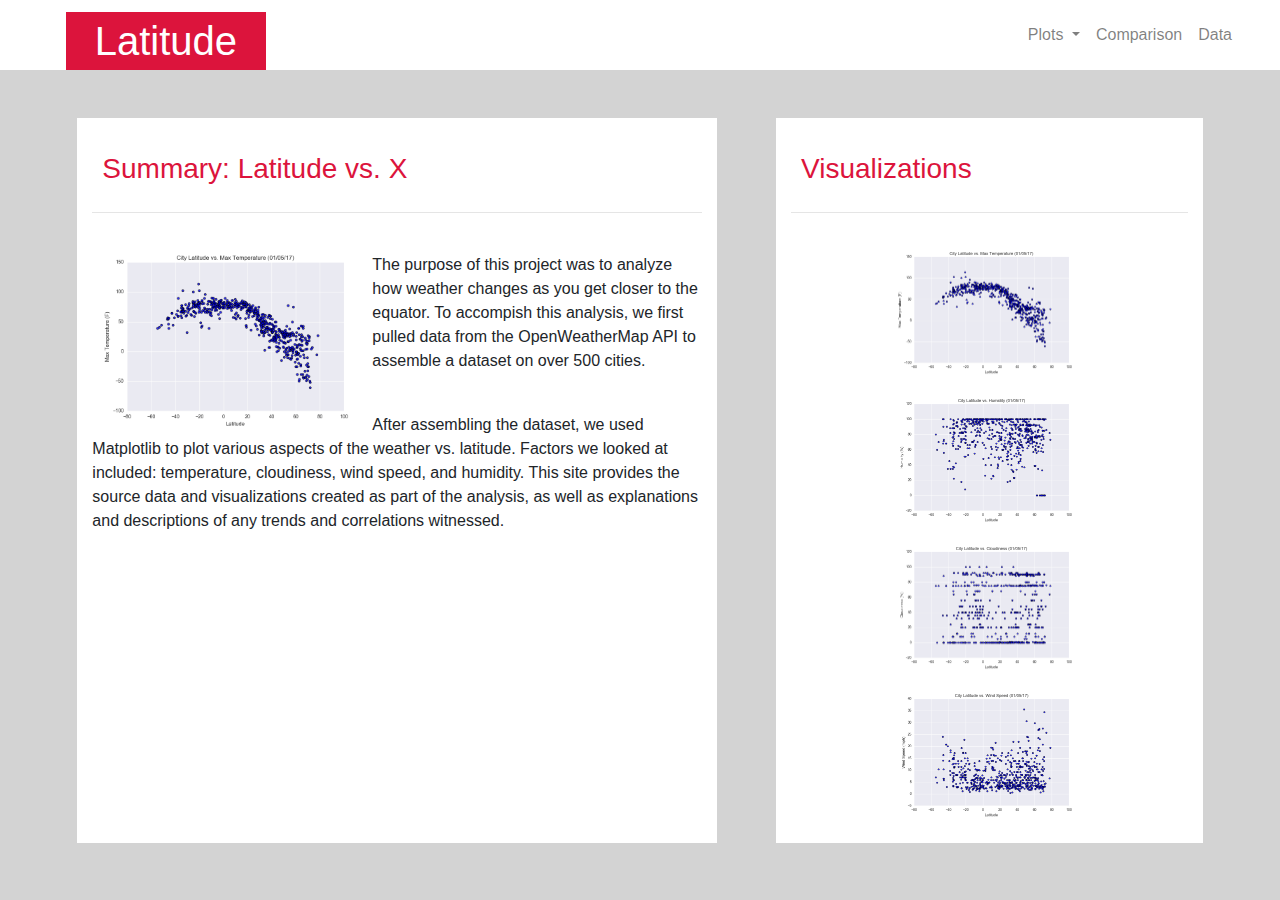
<file: main.html>
<!DOCTYPE html>
<html lang="en">

<head>
  <meta charset="UTF-8">
  <title>Responsive Columns</title>
  <link rel="stylesheet" href="https://stackpath.bootstrapcdn.com/bootstrap/4.3.1/css/bootstrap.min.css" integrity="sha384-ggOyR0iXCbMQv3Xipma34MD+dH/1fQ784/j6cY/iJTQUOhcWr7x9JvoRxT2MZw1T" crossorigin="anonymous">
  <script src="https://code.jquery.com/jquery-3.4.1.slim.min.js" integrity="sha384-J6qa4849blE2+poT4WnyKhv5vZF5SrPo0iEjwBvKU7imGFAV0wwj1yYfoRSJoZ+n" crossorigin="anonymous"></script>
  <script src="https://cdn.jsdelivr.net/npm/popper.js@1.16.0/dist/umd/popper.min.js" integrity="sha384-Q6E9RHvbIyZFJoft+2mJbHaEWldlvI9IOYy5n3zV9zzTtmI3UksdQRVvoxMfooAo" crossorigin="anonymous"></script>
  <script src="https://stackpath.bootstrapcdn.com/bootstrap/4.4.1/js/bootstrap.min.js" integrity="sha384-wfSDF2E50Y2D1uUdj0O3uMBJnjuUD4Ih7YwaYd1iqfktj0Uod8GCExl3Og8ifwB6" crossorigin="anonymous"></script>
  <link rel="stylesheet" href="style.css">
</head>

<body>

    <nav class="navbar navbar-expand-lg navbar-light bg-white">
        <div class="navbar-brand mt-1 mb-n2 top-style">
            <h1>Latitude</h1>
        </div>
     
        
        <button class="navbar-toggler" type="button" data-toggle="collapse" data-target="#navbarSupportedContent" aria-controls="navbarSupportedContent" aria-expanded="false" aria-label="Toggle navigation">
          <span class="navbar-toggler-icon"></span>
        </button>
      
        <div class="collapse navbar-collapse" id="navbarSupportedContent">
          <ul class="navbar-nav ml-auto mr-4">
            <li class="nav-item dropdown">
              <a class="nav-link dropdown-toggle" href="#" id="navbarDropdown" role="button" data-toggle="dropdown" aria-haspopup="true" aria-expanded="false">
                Plots
              </a>
              <div class="dropdown-menu" aria-labelledby="navbarDropdown">
                <a class="dropdown-item" href="Visualization-temp.html">Max Temperature</a>
                <a class="dropdown-item" href="Visualization-hum.html">Humidity</a>
                <a class="dropdown-item" href="Visualization-cloud.html">Cloudiness</a>
                <a class="dropdown-item" href="Visualization-speed.html">Wind Speed</a>
              </div>
            </li>
            <li class="nav-item">
                <a class="nav-link" href="comparisons.html">Comparison</a>
            </li>
            <li class="nav-item">
                <a class="nav-link" href="data.html">Data</a>
            </li>
          </ul>
          
        </div>
      </nav>
      
    <div class="container-fluid">
      <br>
      <br>
      <div class="row justify-content-around">
        <div class="col-sm-6 ml-5 left-box">
            <br>
            <h3>Summary: Latitude vs. X</h3>
            <hr>
            <br>
            <img class="home-left-image" src="Resources/assets/images/Fig1.png">
            <p class="home-left-p">
                The purpose of this project was to analyze how weather changes as you get closer to the equator.
                To accompish this analysis, we first pulled data from the OpenWeatherMap API to assemble a dataset
                on over 500 cities.
            </p>
            <br>
            <p class="home-left-p">
                After assembling the dataset, we used Matplotlib to plot various aspects of the weather vs. latitude.
                Factors we looked at included: temperature, cloudiness, wind speed, and humidity. This site provides
                the source data and visualizations created as part of the analysis, as well as explanations and
                descriptions of any trends and correlations witnessed.
            </p>
            <br>
            <br>



        </div>

        <div class="col-sm-4 mr-5 right-box">
            <br>
            <h3>Visualizations</h3>
            <hr>
            <br>
            <div class="wrapper">
                <img alt="Dog 1" src="Resources/assets/images/Fig1.png">  
            <!-- </div>
            <div class="wrapper"> -->
                <img alt="Dog 1" src="Resources/assets/images/Fig2.png">  
            <!-- </div>
            <div class="wrapper"> -->
                <img alt="Dog 1" src="Resources/assets/images/Fig3.png">  
            <!-- </div>
            <div class="wrapper"> -->
                <img alt="Dog 1" src="Resources/assets/images/Fig4.png">  
            </div>
            
            </div>
        </div>


      </div>

    </div>



      <!-- <div class="media">
        <img src="..." class="mr-3" alt="...">
        <div class="media-body">
          <h5 class="mt-0">Media heading</h5>
          Cras sit amet nibh libero, in gravida nulla. Nulla vel metus scelerisque ante sollicitudin. Cras purus odio, vestibulum in vulputate at, tempus viverra turpis. Fusce condimentum nunc ac nisi vulputate fringilla. Donec lacinia congue felis in faucibus.
        </div>
      </div> -->
</file>
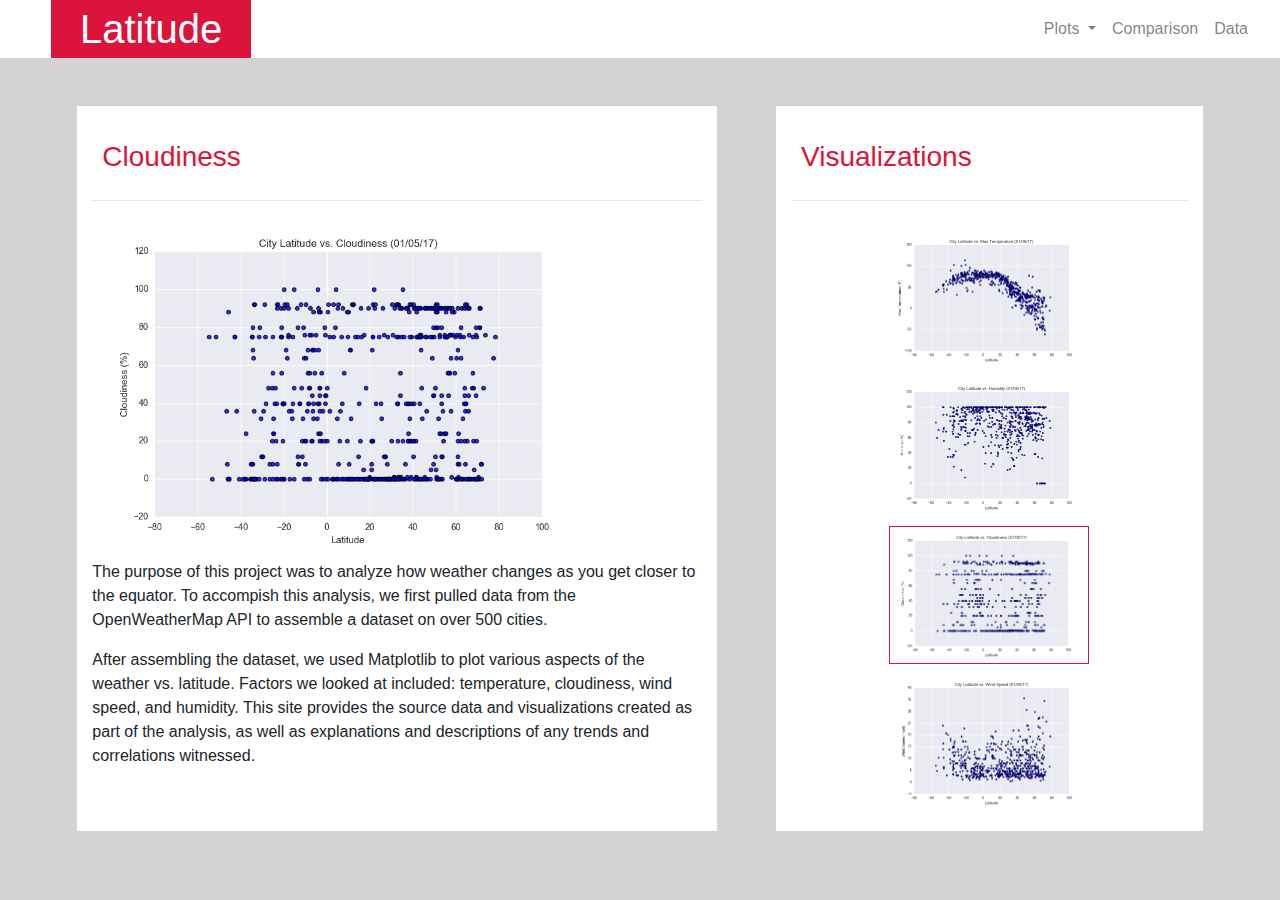
<file: visualization-cloud.html>
<!DOCTYPE html>
<html lang="en">

<head>
  <meta charset="UTF-8">
  <title>Responsive Columns</title>
  <link rel="stylesheet" href="https://stackpath.bootstrapcdn.com/bootstrap/4.3.1/css/bootstrap.min.css" integrity="sha384-ggOyR0iXCbMQv3Xipma34MD+dH/1fQ784/j6cY/iJTQUOhcWr7x9JvoRxT2MZw1T" crossorigin="anonymous">
  <script src="https://code.jquery.com/jquery-3.4.1.slim.min.js" integrity="sha384-J6qa4849blE2+poT4WnyKhv5vZF5SrPo0iEjwBvKU7imGFAV0wwj1yYfoRSJoZ+n" crossorigin="anonymous"></script>
  <script src="https://cdn.jsdelivr.net/npm/popper.js@1.16.0/dist/umd/popper.min.js" integrity="sha384-Q6E9RHvbIyZFJoft+2mJbHaEWldlvI9IOYy5n3zV9zzTtmI3UksdQRVvoxMfooAo" crossorigin="anonymous"></script>
  <script src="https://stackpath.bootstrapcdn.com/bootstrap/4.4.1/js/bootstrap.min.js" integrity="sha384-wfSDF2E50Y2D1uUdj0O3uMBJnjuUD4Ih7YwaYd1iqfktj0Uod8GCExl3Og8ifwB6" crossorigin="anonymous"></script>
  <link rel="stylesheet" href="style.css">
</head>

<body>

    <nav class="navbar navbar-expand-lg navbar-light nav-color">
        <div class="navbar-brand top-style">
            <h1>Latitude</h1>
        </div>
     
        
        <button class="navbar-toggler" type="button" data-toggle="collapse" data-target="#navbarSupportedContent" aria-controls="navbarSupportedContent" aria-expanded="false" aria-label="Toggle navigation">
          <span class="navbar-toggler-icon"></span>
        </button>
      
        <div class="collapse navbar-collapse dropdown-color" id="navbarSupportedContent">
          <ul class="navbar-nav ml-auto mr-4">
            <li class="nav-item dropdown">
              <a class="nav-link dropdown-toggle" href="#" id="navbarDropdown" role="button" data-toggle="dropdown" aria-haspopup="true" aria-expanded="false">
                Plots
              </a>
              <div class="dropdown-menu" aria-labelledby="navbarDropdown">
                <a class="dropdown-item" href="visualization-temp.html">Max Temperature</a>
                <a class="dropdown-item" href="visualization-hum.html">Humidity</a>
                <a class="dropdown-item" href="visualization-cloud.html">Cloudiness</a>
                <a class="dropdown-item" href="visualization-speed.html">Wind Speed</a>
              </div>
            </li>
            <li class="nav-item">
                <a class="nav-link" href="comparisons.html">Comparison</a>
            </li>
            <li class="nav-item">
                <a class="nav-link" href="data.html">Data</a>
            </li>
          </ul>
          
        </div>
      </nav>
      
    <div class="container-fluid">
      <br>
      <br>
      <div class="row justify-content-around">
        <div class="col-sm-6 ml-5 left-box">
            <br>
            <h3>Cloudiness</h3>
            <hr>
            <img class="vis-left-img" src="Resources/assets/images/Fig3.png">
            <p class="vis-left-p">
                The purpose of this project was to analyze how weather changes as you get closer to the equator.
                To accompish this analysis, we first pulled data from the OpenWeatherMap API to assemble a dataset
                on over 500 cities.
            </p>
            <p class="vis-left-p">
                After assembling the dataset, we used Matplotlib to plot various aspects of the weather vs. latitude.
                Factors we looked at included: temperature, cloudiness, wind speed, and humidity. This site provides
                the source data and visualizations created as part of the analysis, as well as explanations and
                descriptions of any trends and correlations witnessed.
            </p>



        </div>
        
        <div class="col-sm-4 mr-5 right-box">
            <br>
            <h3>Visualizations</h3>
            <hr>
            <br>
            <div class="wrapper-v">
                <img alt="Fig1" src="Resources/assets/images/Fig1.png">  
                <img alt="Fig2" src="Resources/assets/images/Fig2.png">  
                <img class="vis-border" alt="Fig3" src="Resources/assets/images/Fig3.png">  
                <img alt="Fig4" src="Resources/assets/images/Fig4.png">  
            </div>
            
            </div>
        </div>


      </div>

      <div class="row">
        <br>
        <br>
      </div>

    </div>
</file>
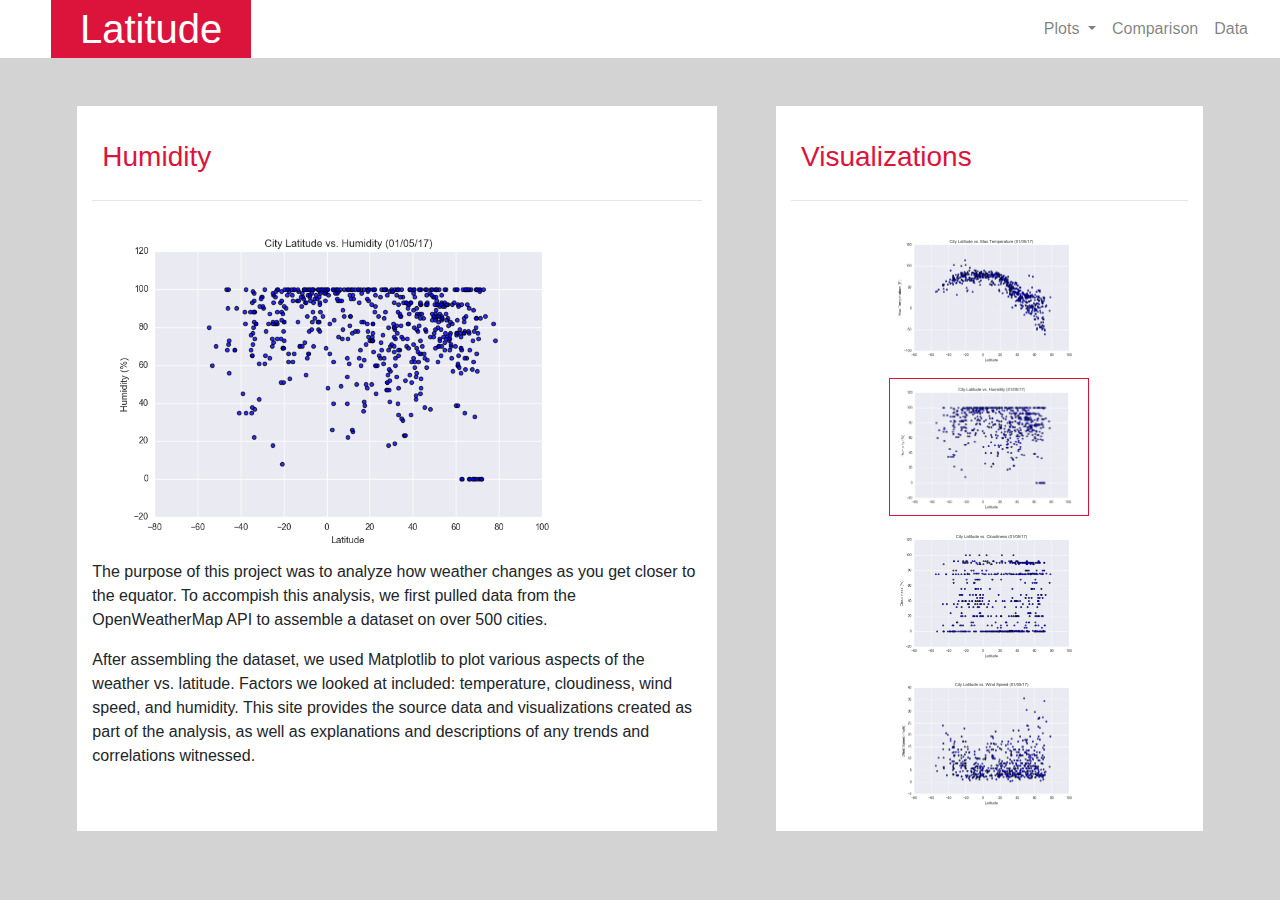
<file: visualization-hum.html>
<!DOCTYPE html>
<html lang="en">

<head>
  <meta charset="UTF-8">
  <title>Responsive Columns</title>
  <link rel="stylesheet" href="https://stackpath.bootstrapcdn.com/bootstrap/4.3.1/css/bootstrap.min.css" integrity="sha384-ggOyR0iXCbMQv3Xipma34MD+dH/1fQ784/j6cY/iJTQUOhcWr7x9JvoRxT2MZw1T" crossorigin="anonymous">
  <script src="https://code.jquery.com/jquery-3.4.1.slim.min.js" integrity="sha384-J6qa4849blE2+poT4WnyKhv5vZF5SrPo0iEjwBvKU7imGFAV0wwj1yYfoRSJoZ+n" crossorigin="anonymous"></script>
  <script src="https://cdn.jsdelivr.net/npm/popper.js@1.16.0/dist/umd/popper.min.js" integrity="sha384-Q6E9RHvbIyZFJoft+2mJbHaEWldlvI9IOYy5n3zV9zzTtmI3UksdQRVvoxMfooAo" crossorigin="anonymous"></script>
  <script src="https://stackpath.bootstrapcdn.com/bootstrap/4.4.1/js/bootstrap.min.js" integrity="sha384-wfSDF2E50Y2D1uUdj0O3uMBJnjuUD4Ih7YwaYd1iqfktj0Uod8GCExl3Og8ifwB6" crossorigin="anonymous"></script>
  <link rel="stylesheet" href="style.css">
</head>

<body>

    <nav class="navbar navbar-expand-lg navbar-light nav-color color-new">
        <div class="navbar-brand top-style">
            <h1>Latitude</h1>
        </div>
     
        
        <button class="navbar-toggler" type="button" data-toggle="collapse" data-target="#navbarSupportedContent" aria-controls="navbarSupportedContent" aria-expanded="false" aria-label="Toggle navigation">
          <span class="navbar-toggler-icon"></span>
        </button>
      
        <div class="collapse navbar-collapse dropdown-color" id="navbarSupportedContent">
          <ul class="navbar-nav ml-auto mr-4">
            <li class="nav-item dropdown">
              <a class="nav-link dropdown-toggle" href="#" id="navbarDropdown" role="button" data-toggle="dropdown" aria-haspopup="true" aria-expanded="false">
                Plots
              </a>
              <div class="dropdown-menu" aria-labelledby="navbarDropdown">
                <a class="dropdown-item" href="visualization-temp.html">Max Temperature</a>
                <a class="dropdown-item" href="visualization-hum.html">Humidity</a>
                <a class="dropdown-item" href="visualization-cloud.html">Cloudiness</a>
                <a class="dropdown-item" href="visualization-speed.html">Wind Speed</a>
              </div>
            </li>
            <li class="nav-item">
                <a class="nav-link" href="comparisons.html">Comparison</a>
            </li>
            <li class="nav-item">
                <a class="nav-link" href="data.html">Data</a>
            </li>
          </ul>
          
        </div>
      </nav>
      
    <div class="container-fluid">
      <br>
      <br>
      <div class="row justify-content-around">
        <div class="col-sm-6 ml-5 left-box">
            <br>
            <h3>Humidity</h3>
            <hr>
            <img class="vis-left-img" src="Resources/assets/images/Fig2.png">
            <p class="vis-left-p">
                The purpose of this project was to analyze how weather changes as you get closer to the equator.
                To accompish this analysis, we first pulled data from the OpenWeatherMap API to assemble a dataset
                on over 500 cities.
            </p>
            <p class="vis-left-p">
                After assembling the dataset, we used Matplotlib to plot various aspects of the weather vs. latitude.
                Factors we looked at included: temperature, cloudiness, wind speed, and humidity. This site provides
                the source data and visualizations created as part of the analysis, as well as explanations and
                descriptions of any trends and correlations witnessed.
            </p>



        </div>
        
        <div class="col-sm-4 mr-5 right-box">
            <br>
            <h3>Visualizations</h3>
            <hr>
            <br>
            <div class="wrapper-v">
                <img alt="Fig1" src="Resources/assets/images/Fig1.png">  
                <img class="vis-border" alt="Fig2" src="Resources/assets/images/Fig2.png">  
                <img alt="Fig3" src="Resources/assets/images/Fig3.png">  
                <img alt="Fig4" src="Resources/assets/images/Fig4.png">  
            </div>
            
            </div>
        </div>


      </div>

      <div class="row">
        <br>
        <br>
      </div>

    </div>
</file>
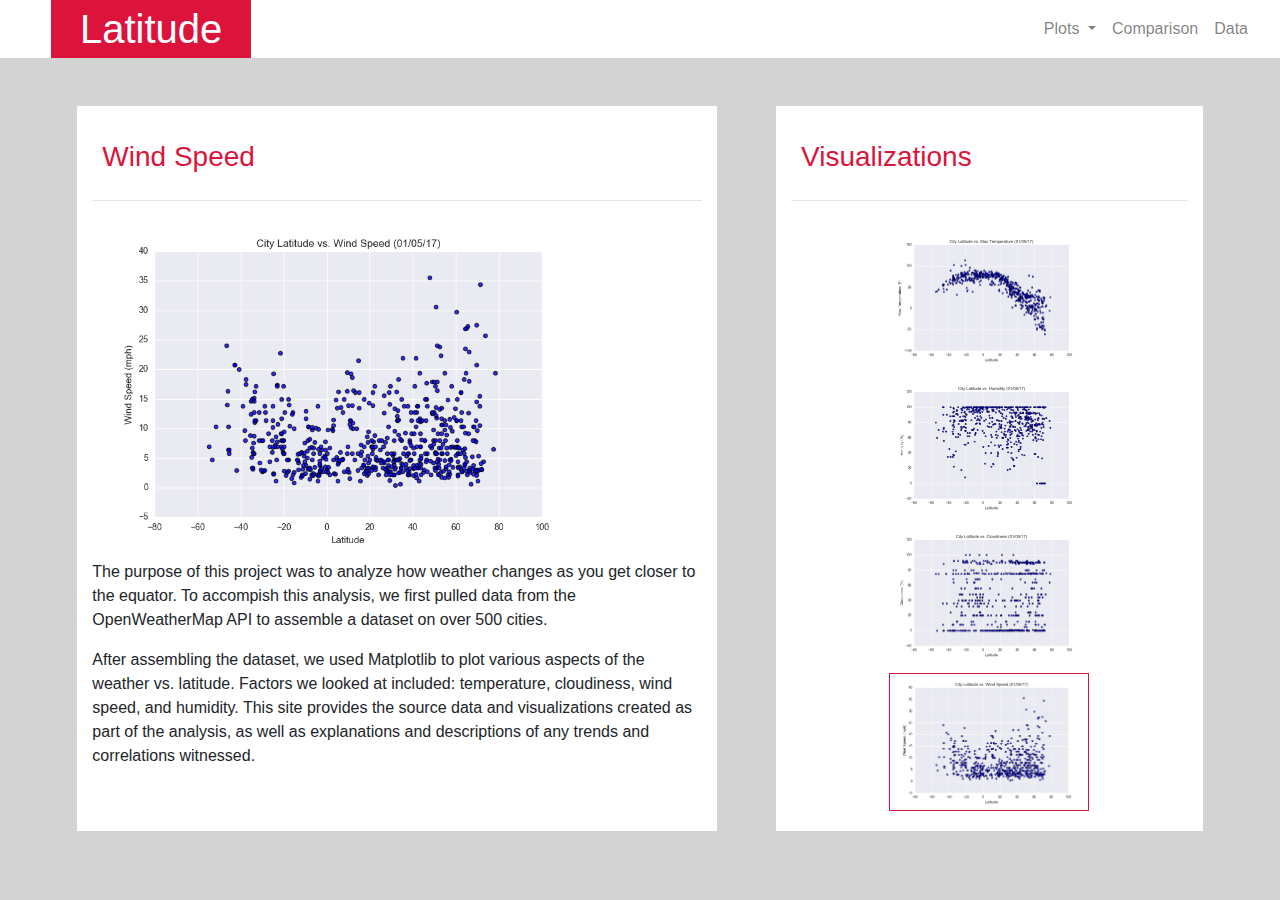
<file: visualization-speed.html>
<!DOCTYPE html>
<html lang="en">

<head>
  <meta charset="UTF-8">
  <title>Responsive Columns</title>
  <link rel="stylesheet" href="https://stackpath.bootstrapcdn.com/bootstrap/4.3.1/css/bootstrap.min.css" integrity="sha384-ggOyR0iXCbMQv3Xipma34MD+dH/1fQ784/j6cY/iJTQUOhcWr7x9JvoRxT2MZw1T" crossorigin="anonymous">
  <script src="https://code.jquery.com/jquery-3.4.1.slim.min.js" integrity="sha384-J6qa4849blE2+poT4WnyKhv5vZF5SrPo0iEjwBvKU7imGFAV0wwj1yYfoRSJoZ+n" crossorigin="anonymous"></script>
  <script src="https://cdn.jsdelivr.net/npm/popper.js@1.16.0/dist/umd/popper.min.js" integrity="sha384-Q6E9RHvbIyZFJoft+2mJbHaEWldlvI9IOYy5n3zV9zzTtmI3UksdQRVvoxMfooAo" crossorigin="anonymous"></script>
  <script src="https://stackpath.bootstrapcdn.com/bootstrap/4.4.1/js/bootstrap.min.js" integrity="sha384-wfSDF2E50Y2D1uUdj0O3uMBJnjuUD4Ih7YwaYd1iqfktj0Uod8GCExl3Og8ifwB6" crossorigin="anonymous"></script>
  <link rel="stylesheet" href="style.css">
</head>

<body>

    <nav class="navbar navbar-expand-lg navbar-light nav-color color-new">
        <div class="navbar-brand top-style">
            <h1>Latitude</h1>
        </div>
     
        
        <button class="navbar-toggler" type="button" data-toggle="collapse" data-target="#navbarSupportedContent" aria-controls="navbarSupportedContent" aria-expanded="false" aria-label="Toggle navigation">
          <span class="navbar-toggler-icon"></span>
        </button>
      
        <div class="collapse navbar-collapse dropdown-color" id="navbarSupportedContent">
          <ul class="navbar-nav ml-auto mr-4">
            <li class="nav-item dropdown">
              <a class="nav-link dropdown-toggle" href="#" id="navbarDropdown" role="button" data-toggle="dropdown" aria-haspopup="true" aria-expanded="false">
                Plots
              </a>
              <div class="dropdown-menu" aria-labelledby="navbarDropdown">
                <a class="dropdown-item" href="visualization-temp.html">Max Temperature</a>
                <a class="dropdown-item" href="visualization-hum.html">Humidity</a>
                <a class="dropdown-item" href="visualization-cloud.html">Cloudiness</a>
                <a class="dropdown-item" href="visualization-speed.html">Wind Speed</a>
              </div>
            </li>
            <li class="nav-item">
                <a class="nav-link" href="comparisons.html">Comparison</a>
            </li>
            <li class="nav-item">
                <a class="nav-link" href="data.html">Data</a>
            </li>
          </ul>
          
        </div>
      </nav>
      
    <div class="container-fluid">
      <br>
      <br>
      <div class="row justify-content-around">
        <div class="col-sm-6 ml-5 left-box">
            <br>
            <h3>Wind Speed</h3>
            <hr>
            <img class="vis-left-img" src="Resources/assets/images/Fig4.png">
            <p class="vis-left-p">
                The purpose of this project was to analyze how weather changes as you get closer to the equator.
                To accompish this analysis, we first pulled data from the OpenWeatherMap API to assemble a dataset
                on over 500 cities.
            </p>
            <p class="vis-left-p">
                After assembling the dataset, we used Matplotlib to plot various aspects of the weather vs. latitude.
                Factors we looked at included: temperature, cloudiness, wind speed, and humidity. This site provides
                the source data and visualizations created as part of the analysis, as well as explanations and
                descriptions of any trends and correlations witnessed.
            </p>



        </div>
        
        <div class="col-sm-4 mr-5 right-box">
            <br>
            <h3>Visualizations</h3>
            <hr>
            <br>
            <div class="wrapper-v">
                <img alt="Fig1" src="Resources/assets/images/Fig1.png">  
                <img alt="Fig2" src="Resources/assets/images/Fig2.png">  
                <img alt="Fig3" src="Resources/assets/images/Fig3.png">  
                <img class="vis-border" alt="Fig4" src="Resources/assets/images/Fig4.png">  
            </div>
            
            </div>
        </div>


      </div>

      <div class="row">
        <br>
        <br>
      </div>

    </div>
</file>
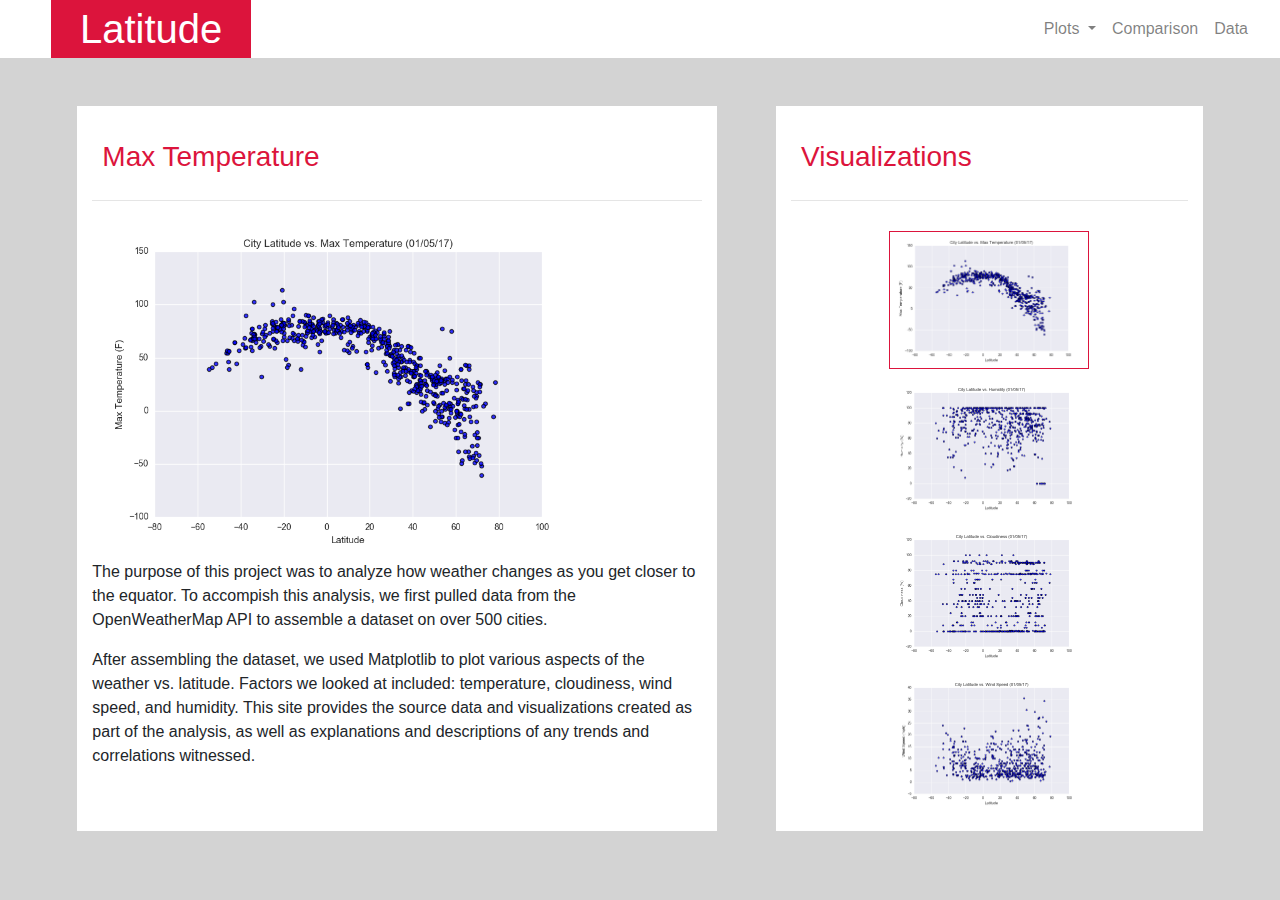
<file: Visualization-temp.html>
<!DOCTYPE html>
<html lang="en">

<head>
  <meta charset="UTF-8">
  <title>Responsive Columns</title>
  <link rel="stylesheet" href="https://stackpath.bootstrapcdn.com/bootstrap/4.3.1/css/bootstrap.min.css" integrity="sha384-ggOyR0iXCbMQv3Xipma34MD+dH/1fQ784/j6cY/iJTQUOhcWr7x9JvoRxT2MZw1T" crossorigin="anonymous">
  <script src="https://code.jquery.com/jquery-3.4.1.slim.min.js" integrity="sha384-J6qa4849blE2+poT4WnyKhv5vZF5SrPo0iEjwBvKU7imGFAV0wwj1yYfoRSJoZ+n" crossorigin="anonymous"></script>
  <script src="https://cdn.jsdelivr.net/npm/popper.js@1.16.0/dist/umd/popper.min.js" integrity="sha384-Q6E9RHvbIyZFJoft+2mJbHaEWldlvI9IOYy5n3zV9zzTtmI3UksdQRVvoxMfooAo" crossorigin="anonymous"></script>
  <script src="https://stackpath.bootstrapcdn.com/bootstrap/4.4.1/js/bootstrap.min.js" integrity="sha384-wfSDF2E50Y2D1uUdj0O3uMBJnjuUD4Ih7YwaYd1iqfktj0Uod8GCExl3Og8ifwB6" crossorigin="anonymous"></script>
  <link rel="stylesheet" href="style.css">
</head>

<body>

    <nav class="navbar navbar-expand-lg navbar-light nav-color color-new">
        <div class="navbar-brand top-style">
            <h1>Latitude</h1>
        </div>
     
        
        <button class="navbar-toggler" type="button" data-toggle="collapse" data-target="#navbarSupportedContent" aria-controls="navbarSupportedContent" aria-expanded="false" aria-label="Toggle navigation">
          <span class="navbar-toggler-icon"></span>
        </button>
      
        <div class="collapse navbar-collapse dropdown-color" id="navbarSupportedContent">
          <ul class="navbar-nav ml-auto mr-4">
            <li class="nav-item dropdown">
              <a class="nav-link dropdown-toggle" href="#" id="navbarDropdown" role="button" data-toggle="dropdown" aria-haspopup="true" aria-expanded="false">
                Plots
              </a>
              <div class="dropdown-menu" aria-labelledby="navbarDropdown">
                <a class="dropdown-item" href="visualization-temp.html">Max Temperature</a>
                <a class="dropdown-item" href="visualization-hum.html">Humidity</a>
                <a class="dropdown-item" href="visualization-cloud.html">Cloudiness</a>
                <a class="dropdown-item" href="visualization-speed.html">Wind Speed</a>
              </div>
            </li>
            <li class="nav-item">
                <a class="nav-link" href="comparisons.html">Comparison</a>
            </li>
            <li class="nav-item">
                <a class="nav-link" href="data.html">Data</a>
            </li>
          </ul>
          
        </div>
      </nav>
      
    <div class="container-fluid">
      <br>
      <br>
      <div class="row justify-content-around">
        <div class="col-sm-6 ml-5 left-box">
            <br>
            <h3>Max Temperature</h3>
            <hr>
            <img class="vis-left-img" src="Resources/assets/images/Fig1.png">
            <p class="vis-left-p">
                The purpose of this project was to analyze how weather changes as you get closer to the equator.
                To accompish this analysis, we first pulled data from the OpenWeatherMap API to assemble a dataset
                on over 500 cities.
            </p>
            <p class="vis-left-p">
                After assembling the dataset, we used Matplotlib to plot various aspects of the weather vs. latitude.
                Factors we looked at included: temperature, cloudiness, wind speed, and humidity. This site provides
                the source data and visualizations created as part of the analysis, as well as explanations and
                descriptions of any trends and correlations witnessed.
            </p>



        </div>
        
        <div class="col-sm-4 mr-5 right-box">
            <br>
            <h3>Visualizations</h3>
            <hr>
            <br>
            <div class="wrapper-v">
                <img class="vis-border" alt="Fig1" src="Resources/assets/images/Fig1.png">  
                <img alt="Fig2" src="Resources/assets/images/Fig2.png">  
                <img alt="Fig3" src="Resources/assets/images/Fig3.png">  
                <img alt="Fig4" src="Resources/assets/images/Fig4.png">  
            </div>
            
            </div>
        </div>


      </div>

      <div class="row">
        <br>
        <br>
      </div>

    </div>
</file>
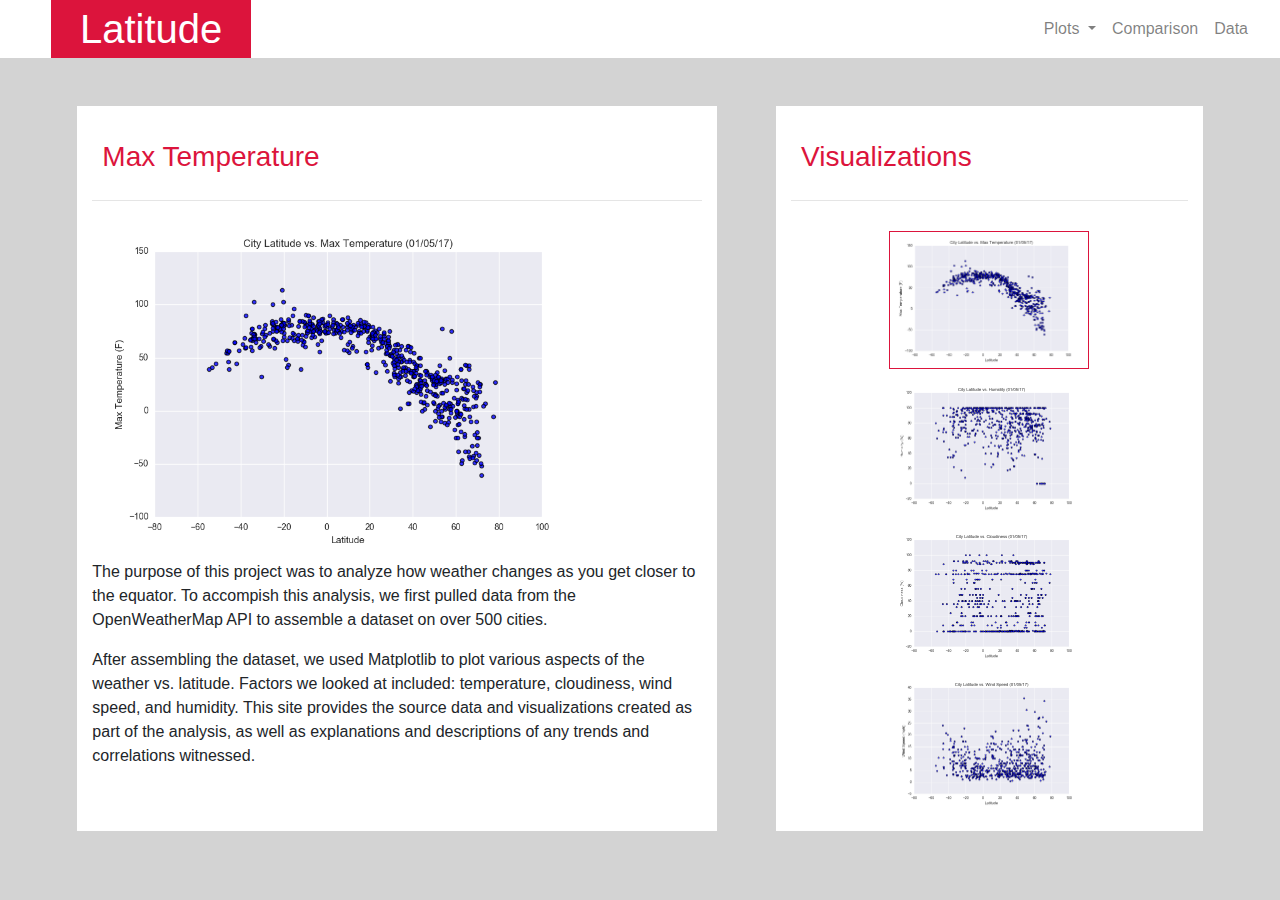
<file: visualization-temp.html>
<!DOCTYPE html>
<html lang="en">

<head>
  <meta charset="UTF-8">
  <title>Responsive Columns</title>
  <link rel="stylesheet" href="https://stackpath.bootstrapcdn.com/bootstrap/4.3.1/css/bootstrap.min.css" integrity="sha384-ggOyR0iXCbMQv3Xipma34MD+dH/1fQ784/j6cY/iJTQUOhcWr7x9JvoRxT2MZw1T" crossorigin="anonymous">
  <script src="https://code.jquery.com/jquery-3.4.1.slim.min.js" integrity="sha384-J6qa4849blE2+poT4WnyKhv5vZF5SrPo0iEjwBvKU7imGFAV0wwj1yYfoRSJoZ+n" crossorigin="anonymous"></script>
  <script src="https://cdn.jsdelivr.net/npm/popper.js@1.16.0/dist/umd/popper.min.js" integrity="sha384-Q6E9RHvbIyZFJoft+2mJbHaEWldlvI9IOYy5n3zV9zzTtmI3UksdQRVvoxMfooAo" crossorigin="anonymous"></script>
  <script src="https://stackpath.bootstrapcdn.com/bootstrap/4.4.1/js/bootstrap.min.js" integrity="sha384-wfSDF2E50Y2D1uUdj0O3uMBJnjuUD4Ih7YwaYd1iqfktj0Uod8GCExl3Og8ifwB6" crossorigin="anonymous"></script>
  <link rel="stylesheet" href="style.css">
</head>

<body>

    <nav class="navbar navbar-expand-lg navbar-light nav-color">
        <div class="navbar-brand top-style">
            <h1>Latitude</h1>
        </div>
     
        
        <button class="navbar-toggler" type="button" data-toggle="collapse" data-target="#navbarSupportedContent" aria-controls="navbarSupportedContent" aria-expanded="false" aria-label="Toggle navigation">
          <span class="navbar-toggler-icon"></span>
        </button>
      
        <div class="collapse navbar-collapse dropdown-color" id="navbarSupportedContent">
          <ul class="navbar-nav ml-auto mr-4">
            <li class="nav-item dropdown">
              <a class="nav-link dropdown-toggle" href="#" id="navbarDropdown" role="button" data-toggle="dropdown" aria-haspopup="true" aria-expanded="false">
                Plots
              </a>
              <div class="dropdown-menu" aria-labelledby="navbarDropdown">
                <a class="dropdown-item" href="visualization-temp.html">Max Temperature</a>
                <a class="dropdown-item" href="visualization-hum.html">Humidity</a>
                <a class="dropdown-item" href="visualization-cloud.html">Cloudiness</a>
                <a class="dropdown-item" href="visualization-speed.html">Wind Speed</a>
              </div>
            </li>
            <li class="nav-item">
                <a class="nav-link" href="comparisons.html">Comparison</a>
            </li>
            <li class="nav-item">
                <a class="nav-link" href="data.html">Data</a>
            </li>
          </ul>
          
        </div>
      </nav>
      
    <div class="container-fluid">
      <br>
      <br>
      <div class="row justify-content-around">
        <div class="col-sm-6 ml-5 left-box">
            <br>
            <h3>Max Temperature</h3>
            <hr>
            <img class="vis-left-img" src="Resources/assets/images/Fig1.png">
            <p class="vis-left-p">
                The purpose of this project was to analyze how weather changes as you get closer to the equator.
                To accompish this analysis, we first pulled data from the OpenWeatherMap API to assemble a dataset
                on over 500 cities.
            </p>
            <p class="vis-left-p">
                After assembling the dataset, we used Matplotlib to plot various aspects of the weather vs. latitude.
                Factors we looked at included: temperature, cloudiness, wind speed, and humidity. This site provides
                the source data and visualizations created as part of the analysis, as well as explanations and
                descriptions of any trends and correlations witnessed.
            </p>



        </div>
        
        <div class="col-sm-4 mr-5 right-box">
            <br>
            <h3>Visualizations</h3>
            <hr>
            <br>
            <div class="wrapper-v">
                <img class="vis-border" alt="Fig1" src="Resources/assets/images/Fig1.png">  
                <img alt="Fig2" src="Resources/assets/images/Fig2.png">  
                <img alt="Fig3" src="Resources/assets/images/Fig3.png">  
                <img alt="Fig4" src="Resources/assets/images/Fig4.png">  
            </div>
            
            </div>
        </div>


      </div>

      <div class="row">
        <br>
        <br>
      </div>

    </div>

    <!-- test -->
</file>
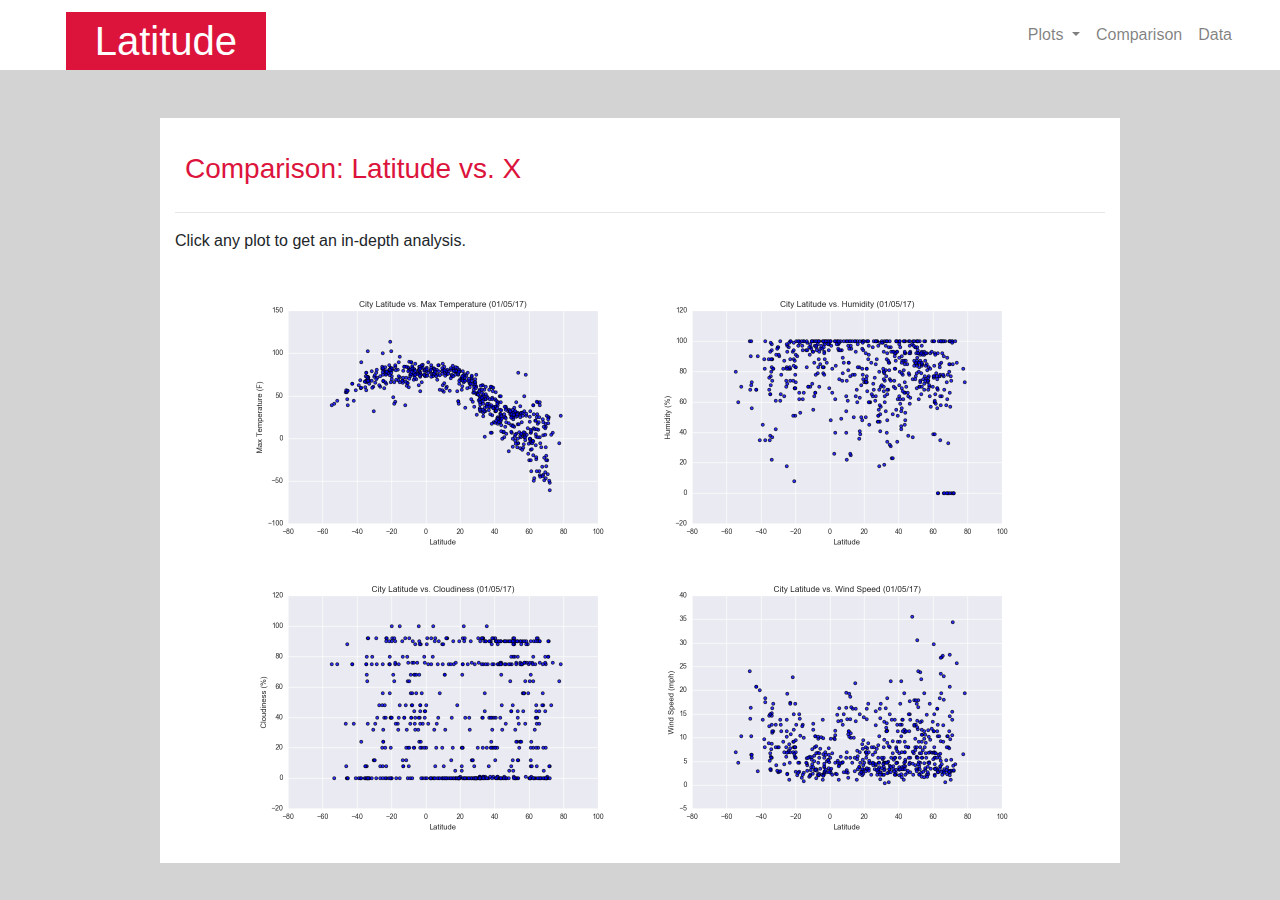
<file: WebVisualizations/comparisons.html>
<!DOCTYPE html>
<html lang="en">

<head>
  <meta charset="UTF-8">
  <title>Responsive Columns</title>
  <link rel="stylesheet" href="https://stackpath.bootstrapcdn.com/bootstrap/4.3.1/css/bootstrap.min.css" integrity="sha384-ggOyR0iXCbMQv3Xipma34MD+dH/1fQ784/j6cY/iJTQUOhcWr7x9JvoRxT2MZw1T" crossorigin="anonymous">
  <script src="https://code.jquery.com/jquery-3.4.1.slim.min.js" integrity="sha384-J6qa4849blE2+poT4WnyKhv5vZF5SrPo0iEjwBvKU7imGFAV0wwj1yYfoRSJoZ+n" crossorigin="anonymous"></script>
  <script src="https://cdn.jsdelivr.net/npm/popper.js@1.16.0/dist/umd/popper.min.js" integrity="sha384-Q6E9RHvbIyZFJoft+2mJbHaEWldlvI9IOYy5n3zV9zzTtmI3UksdQRVvoxMfooAo" crossorigin="anonymous"></script>
  <script src="https://stackpath.bootstrapcdn.com/bootstrap/4.4.1/js/bootstrap.min.js" integrity="sha384-wfSDF2E50Y2D1uUdj0O3uMBJnjuUD4Ih7YwaYd1iqfktj0Uod8GCExl3Og8ifwB6" crossorigin="anonymous"></script>
  <link rel="stylesheet" href="style.css">
</head>

<body>

    <nav class="navbar navbar-expand-lg navbar-light bg-white">
        <div class="navbar-brand mt-1 mb-n2 top-style">
            <h1>Latitude</h1>
        </div>
     
        
        <button class="navbar-toggler" type="button" data-toggle="collapse" data-target="#navbarSupportedContent" aria-controls="navbarSupportedContent" aria-expanded="false" aria-label="Toggle navigation">
          <span class="navbar-toggler-icon"></span>
        </button>
      
        <div class="collapse navbar-collapse" id="navbarSupportedContent">
          <ul class="navbar-nav ml-auto mr-4">
            <li class="nav-item dropdown">
              <a class="nav-link dropdown-toggle" href="#" id="navbarDropdown" role="button" data-toggle="dropdown" aria-haspopup="true" aria-expanded="false">
                Plots
              </a>
              <div class="dropdown-menu" aria-labelledby="navbarDropdown">
                <a class="dropdown-item" href="#">Max Temperature</a>
                <a class="dropdown-item" href="#">Humidity</a>
                <a class="dropdown-item" href="#">Cloudiness</a>
                <a class="dropdown-item" href="#">Wind Speed</a>
              </div>
            </li>
            <li class="nav-item">
                <a class="nav-link" href="#">Comparison</a>
            </li>
            <li class="nav-item">
                <a class="nav-link" href="#">Data</a>
            </li>
          </ul>
        </div>
      </nav>
      
    <div class="container-fluid">
      
      <br>
      <br>
      <div class="row justify-content-around">
        <div class="col-sm-9 right-box">
            <br>
            <h3>Comparison: Latitude vs. X</h3>
            <hr>
            <p>Click any plot to get an in-depth analysis.</p>
            <br>
            <div class="wrapper-c">
                <img alt="Fig1" src="Resources/assets/images/Fig1.png">  
                <img alt="Fig2" src="Resources/assets/images/Fig2.png">  
                <img alt="Fig3" src="Resources/assets/images/Fig3.png">  
                <img alt="Fig4" src="Resources/assets/images/Fig4.png">  
            </div>
        </div>
      </div>


    </div>
</file>
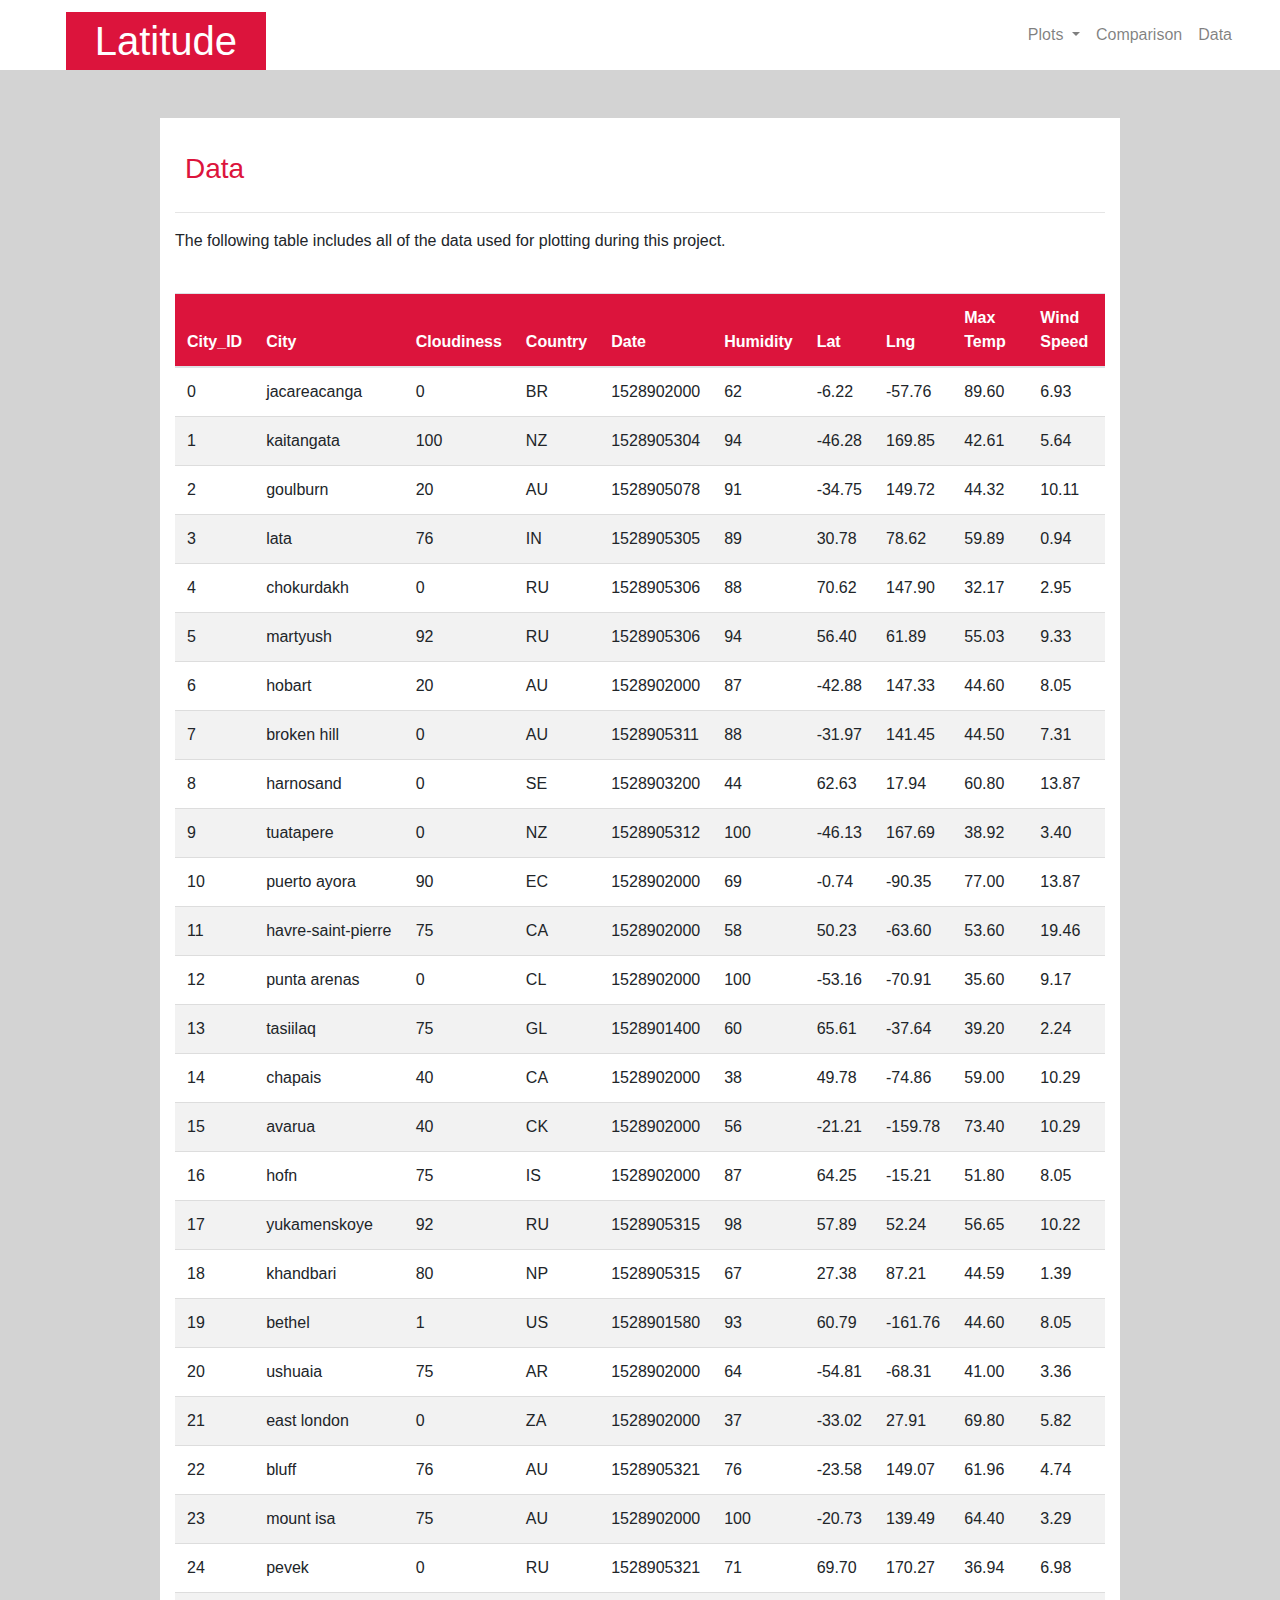
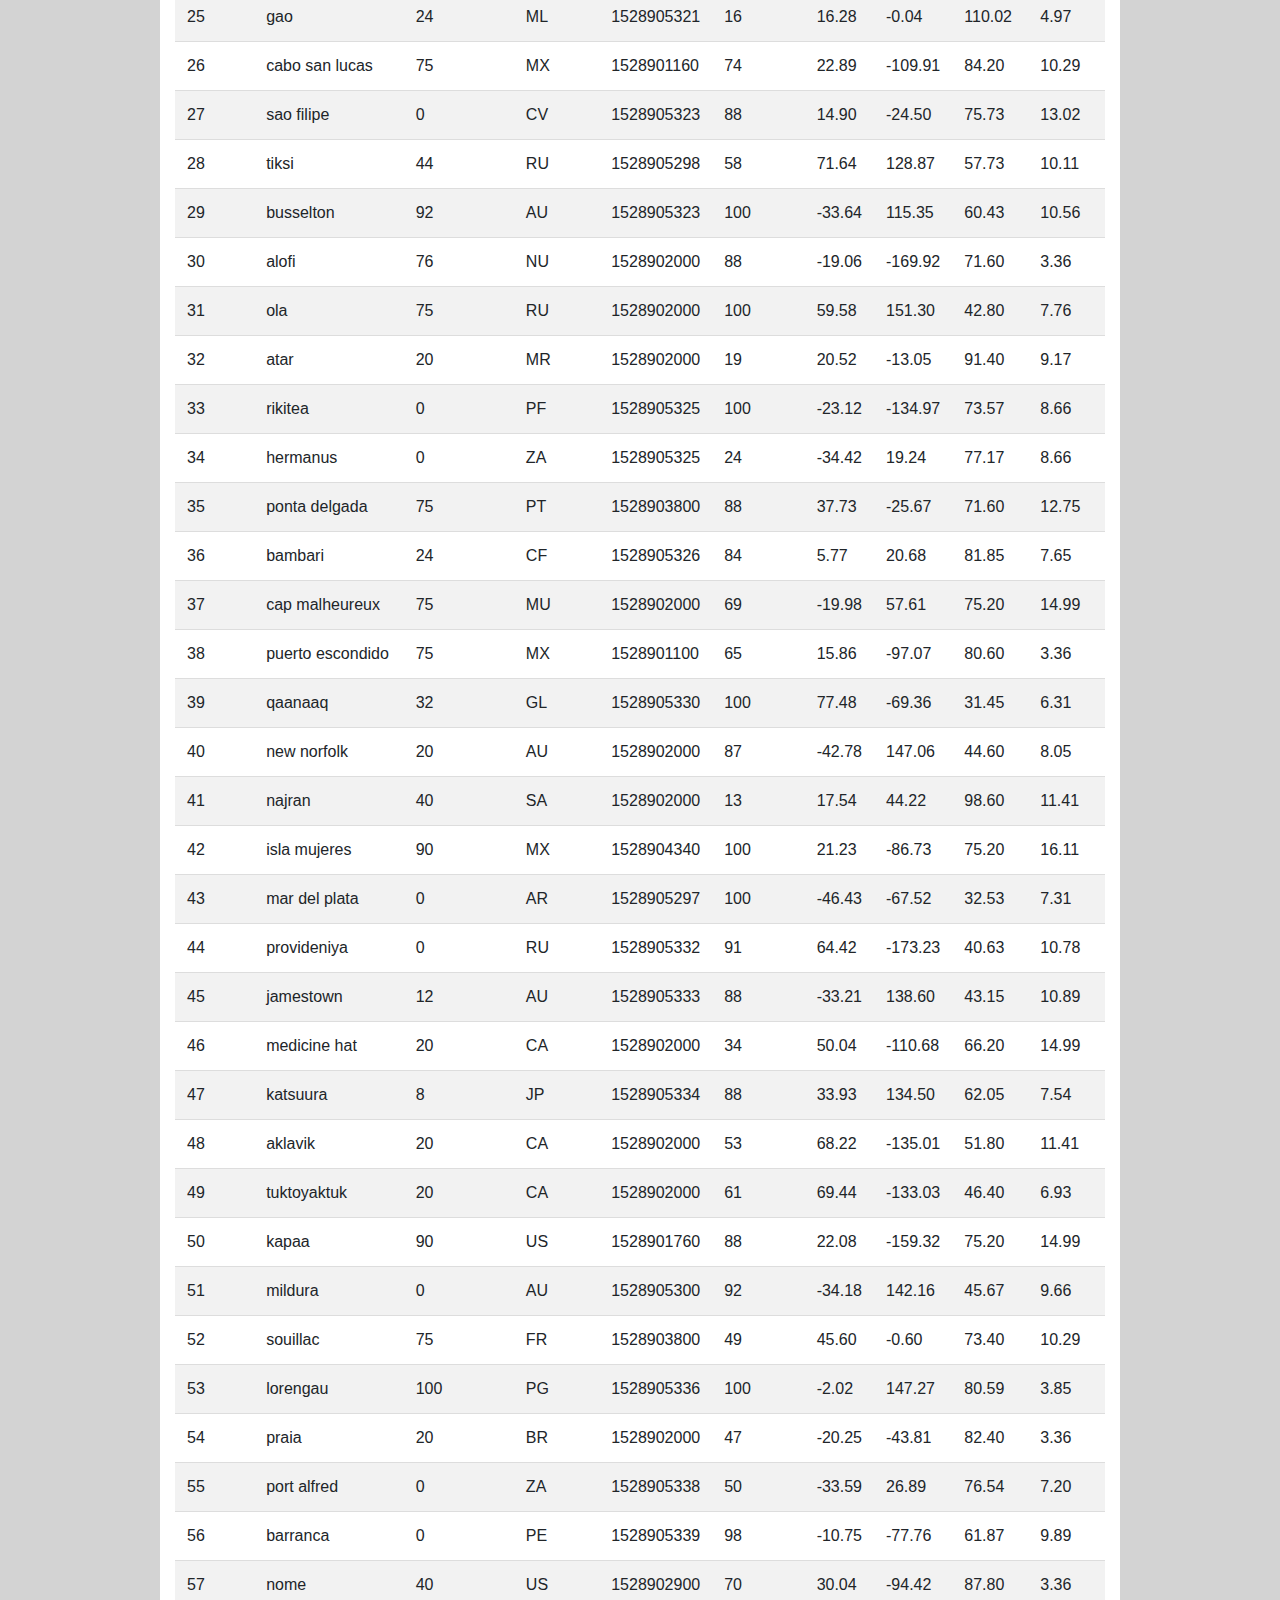
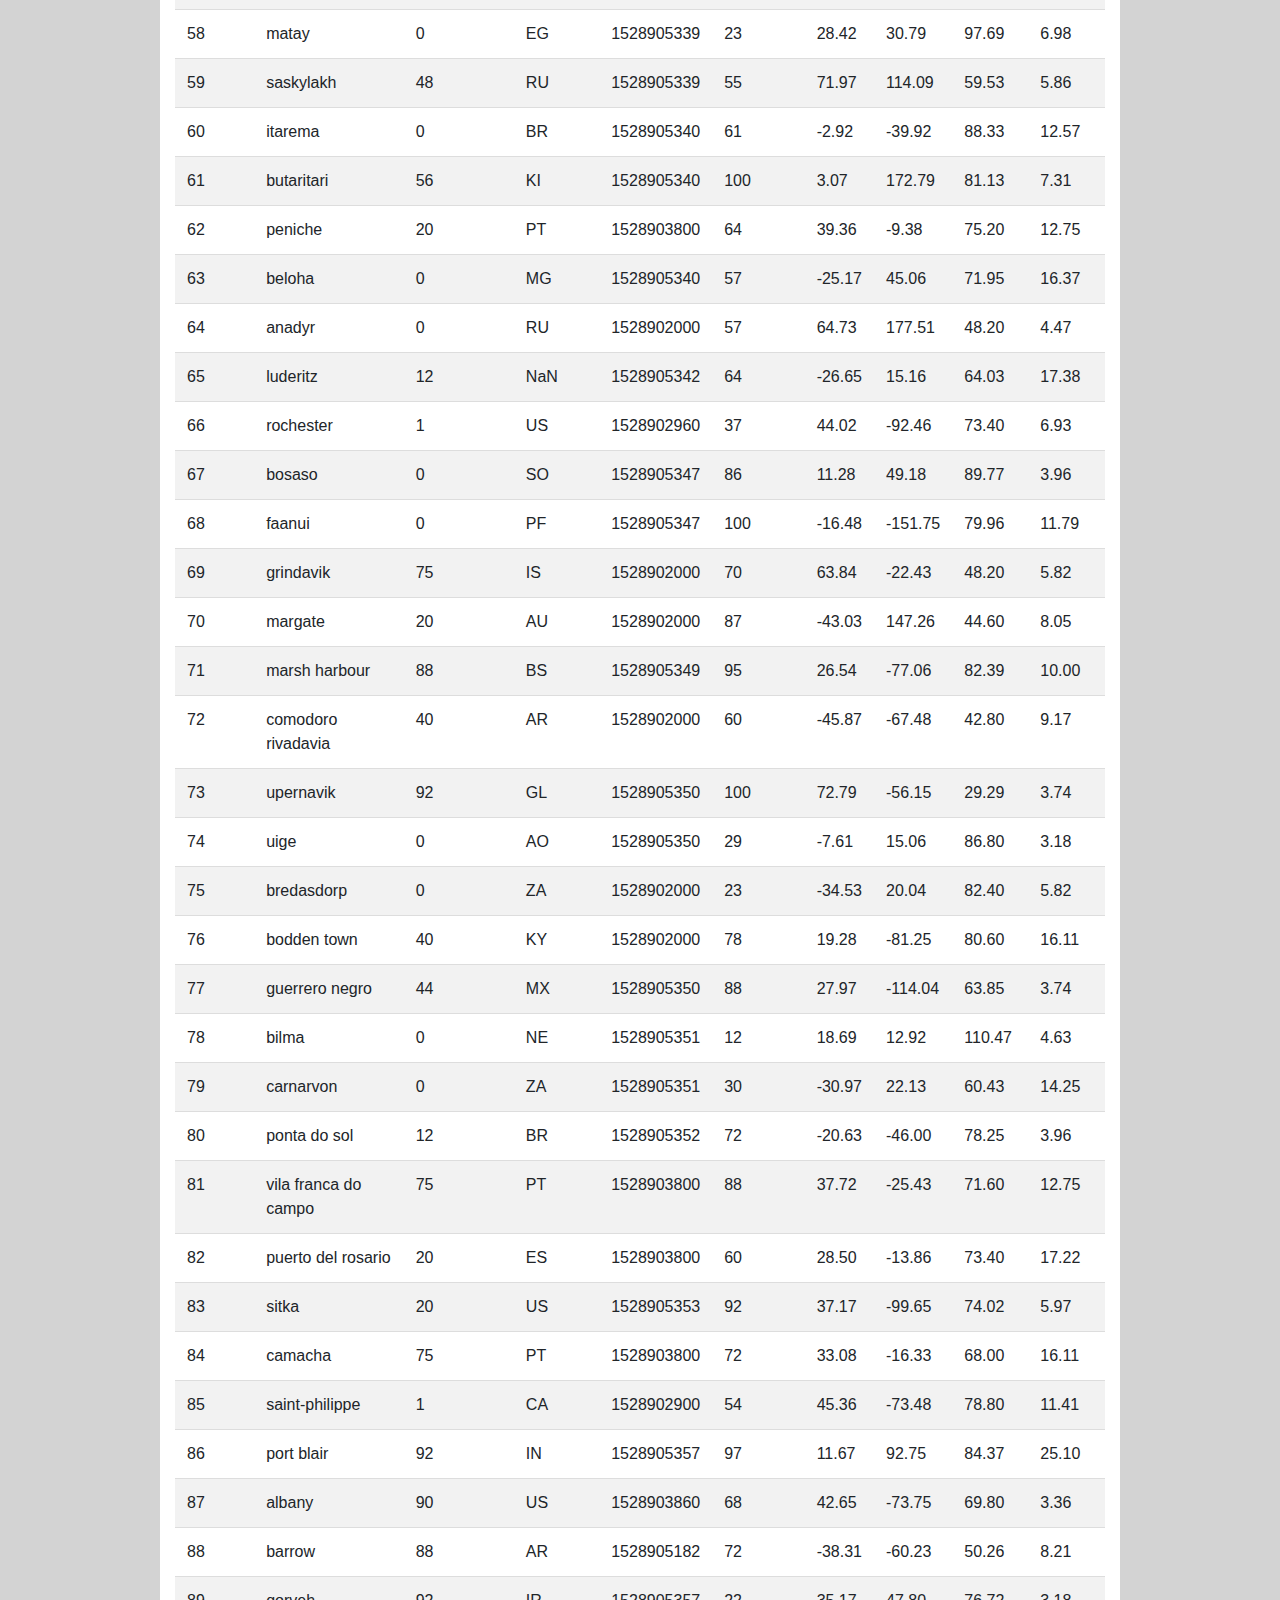
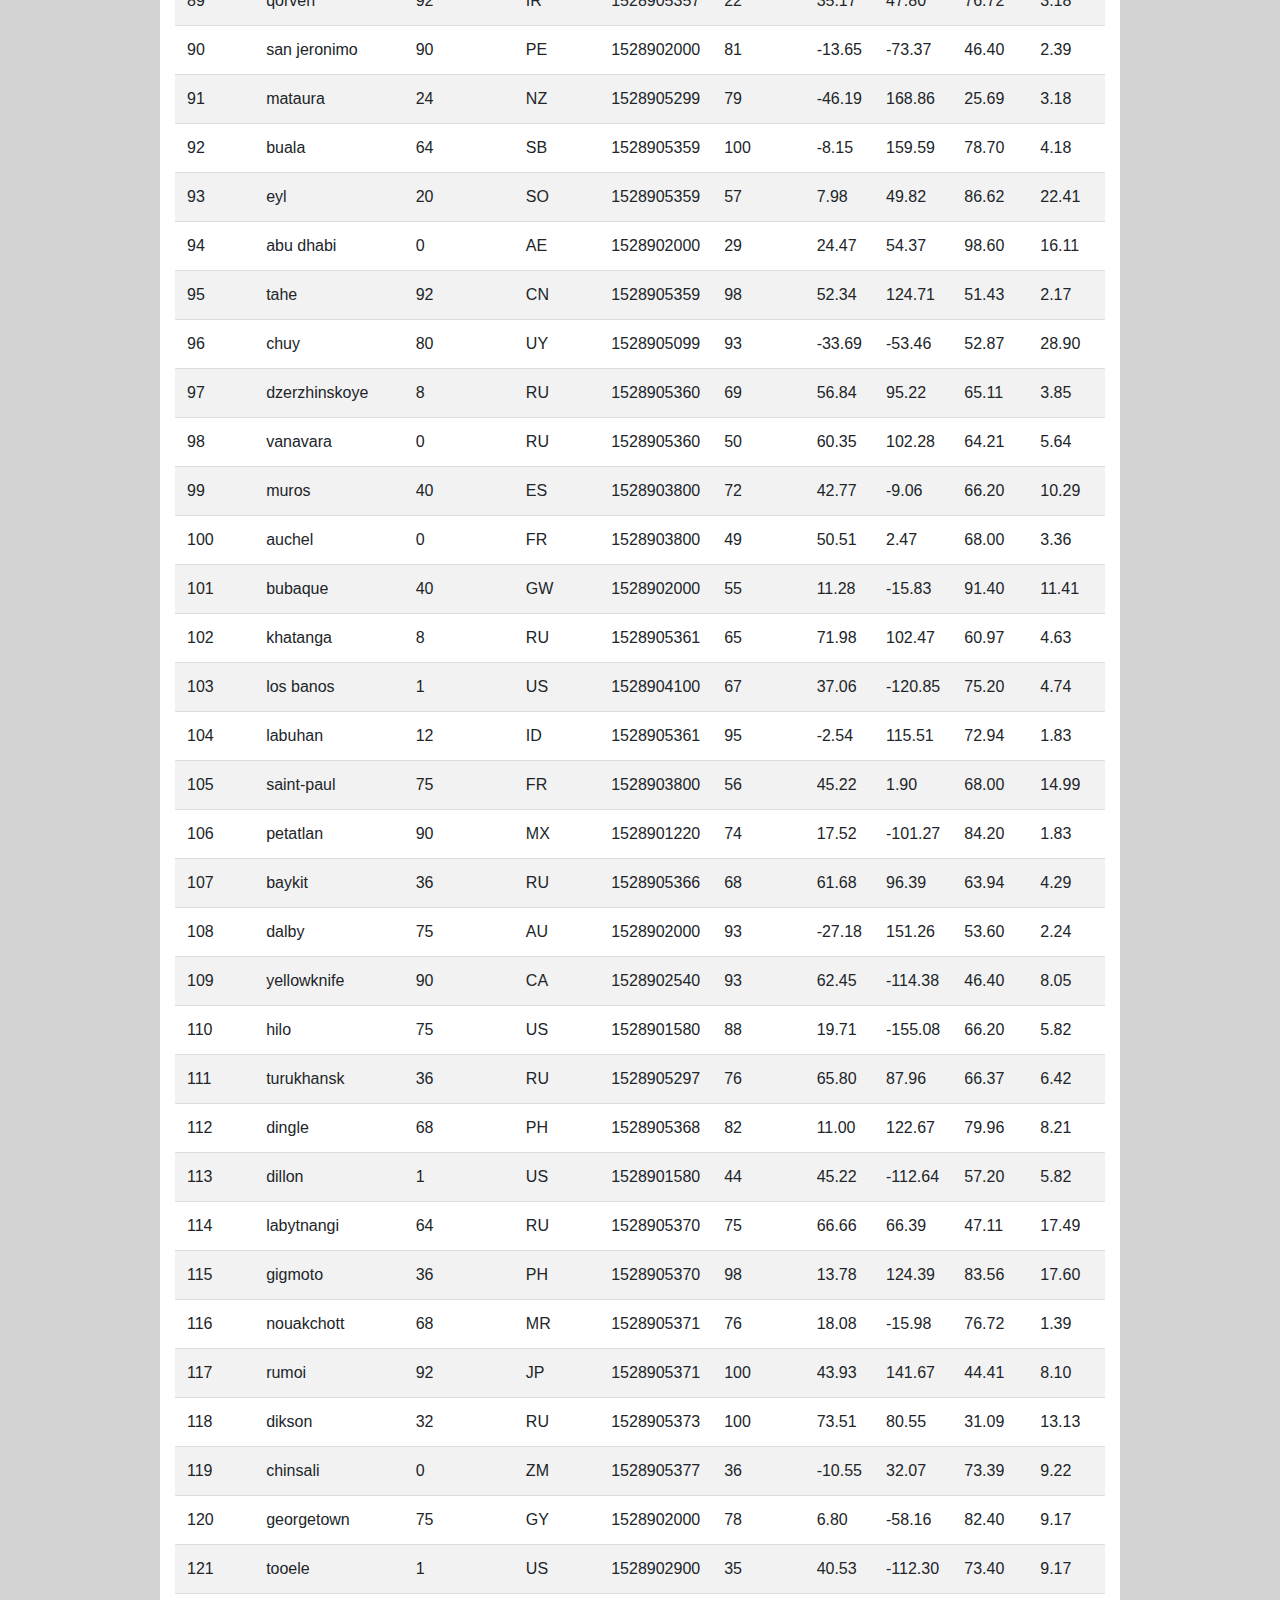
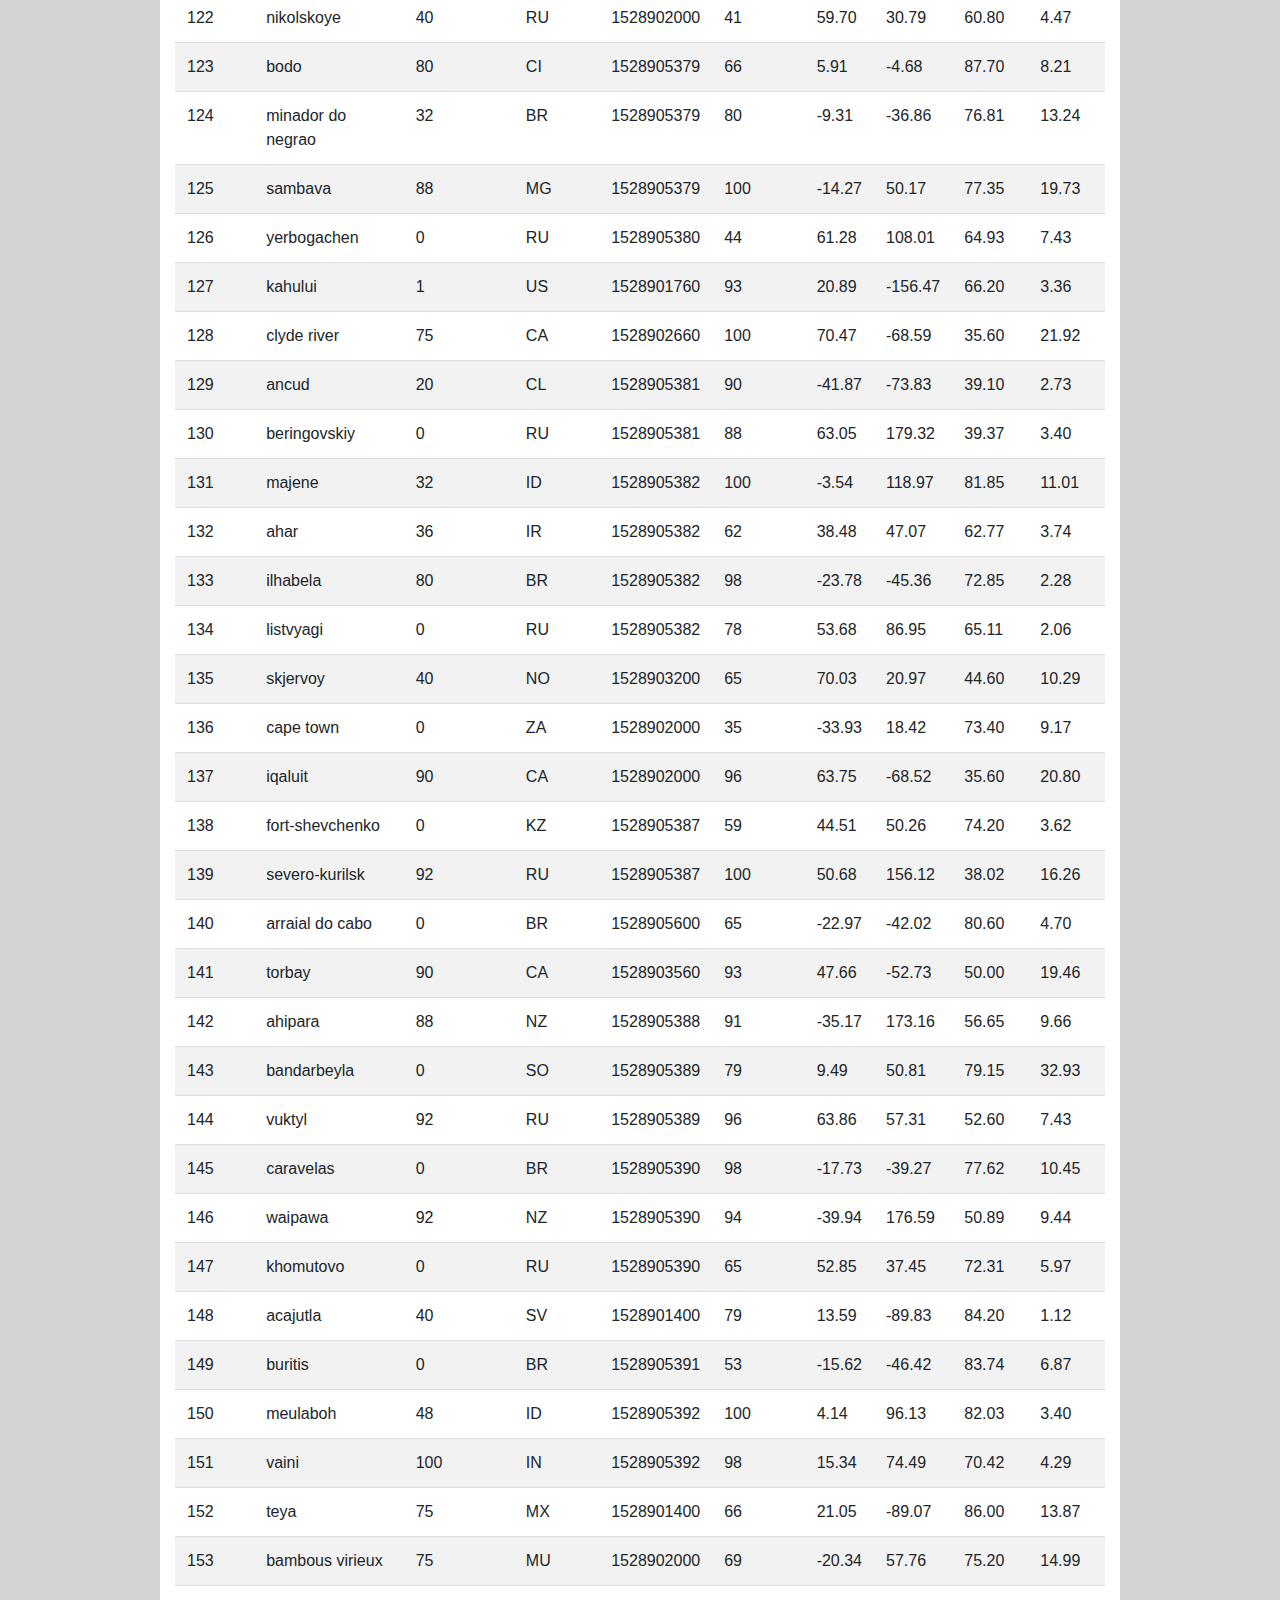
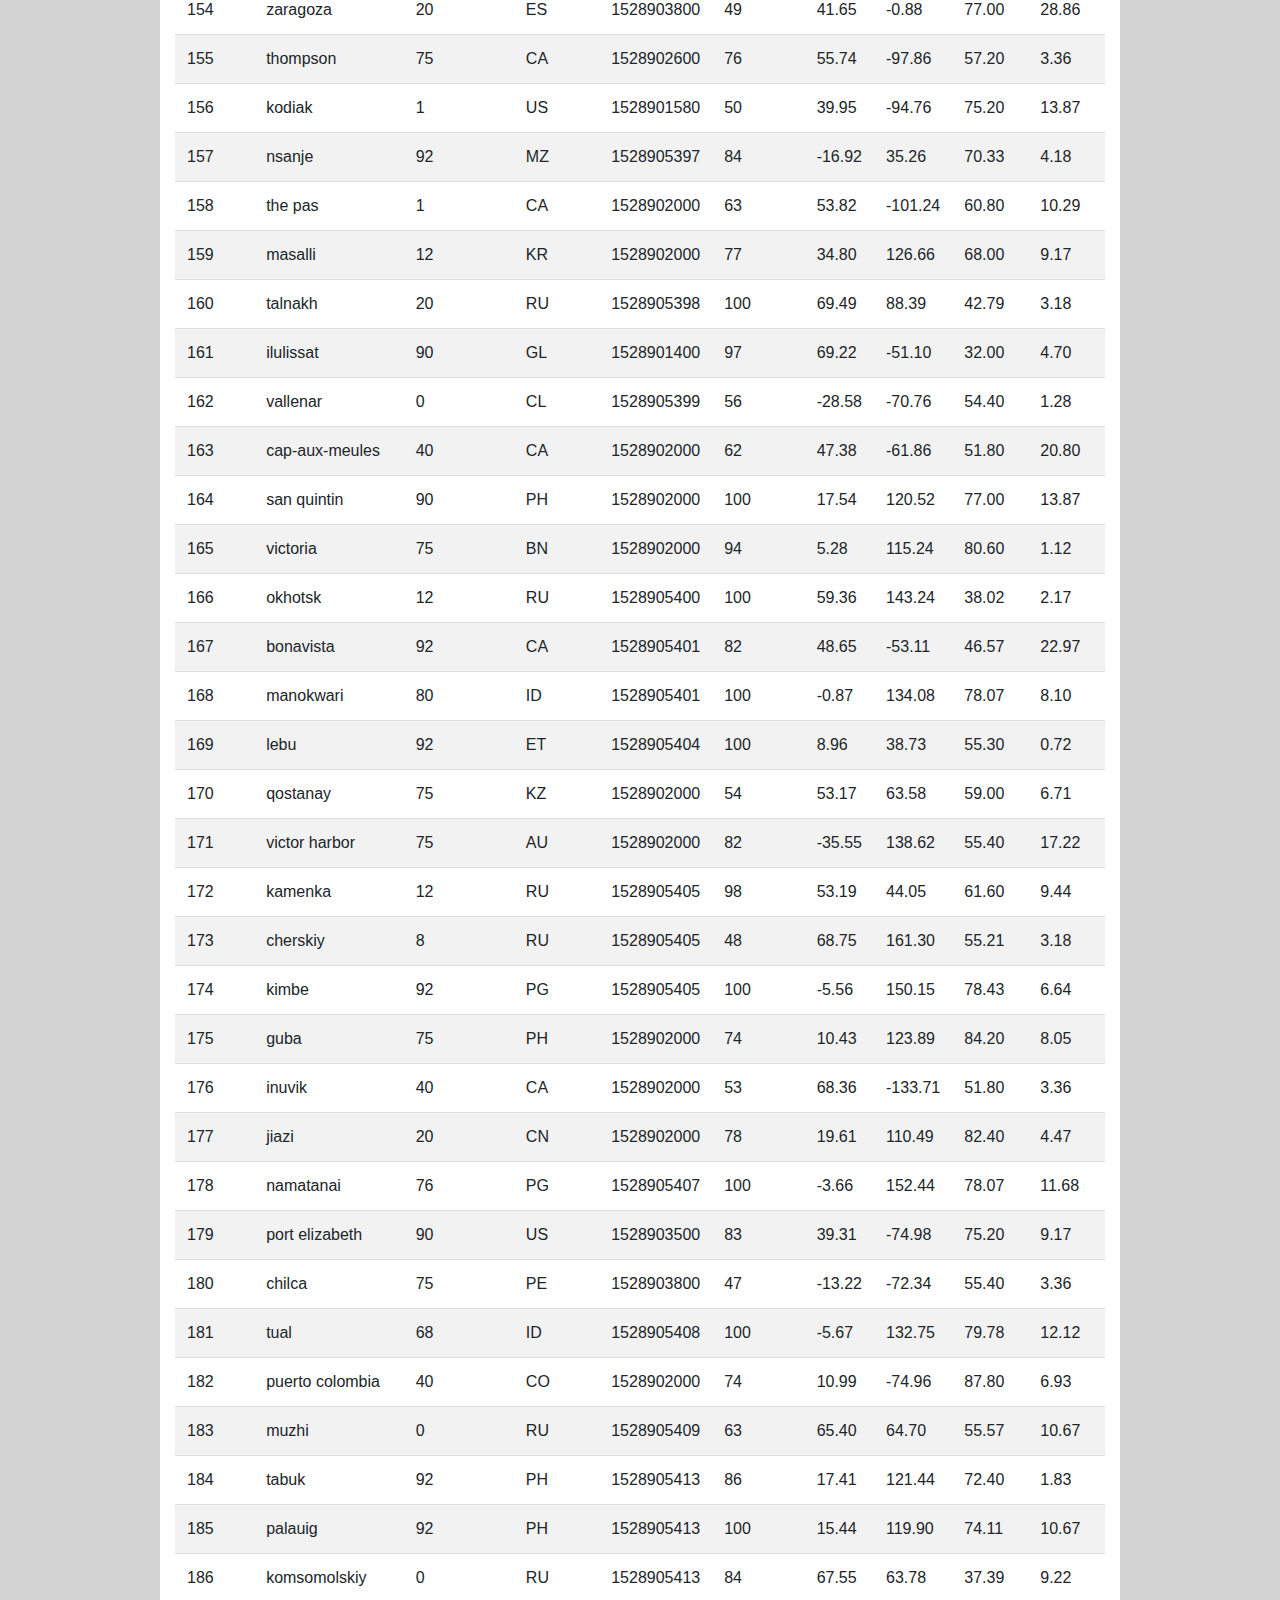
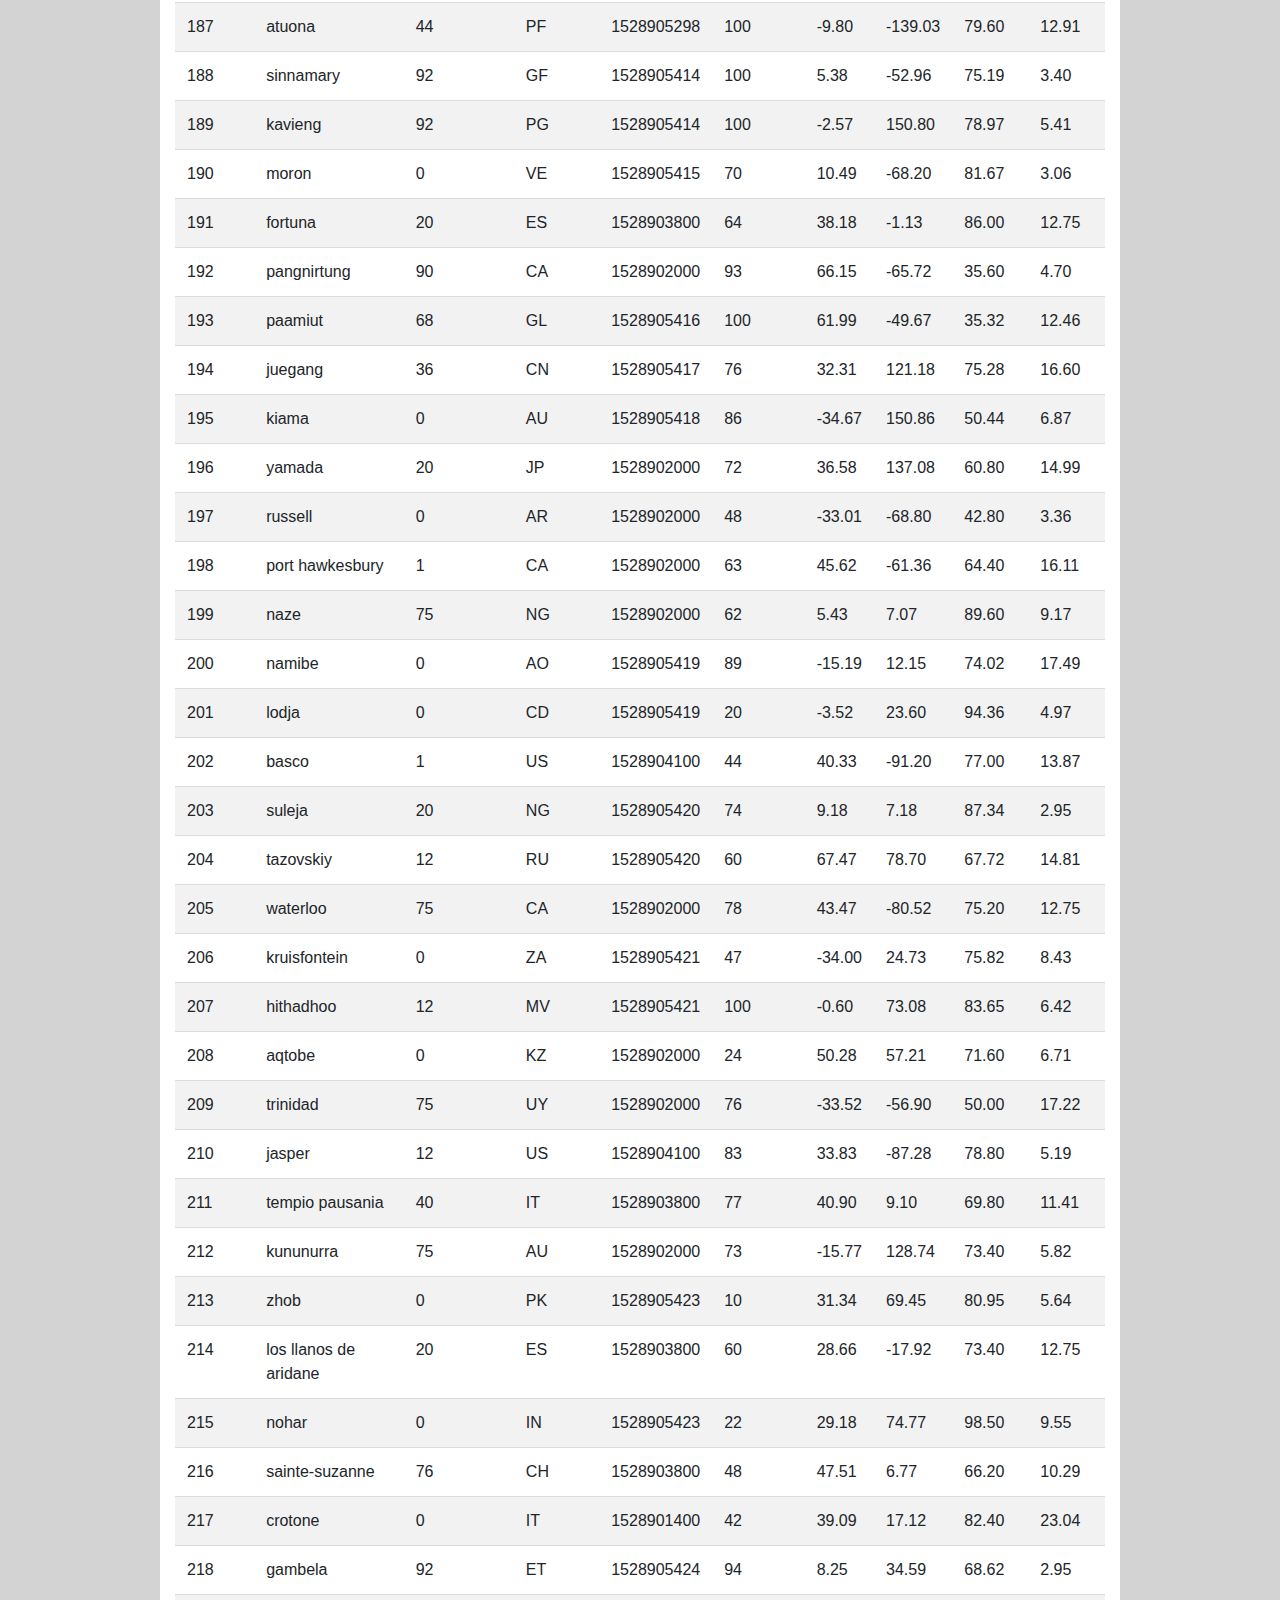
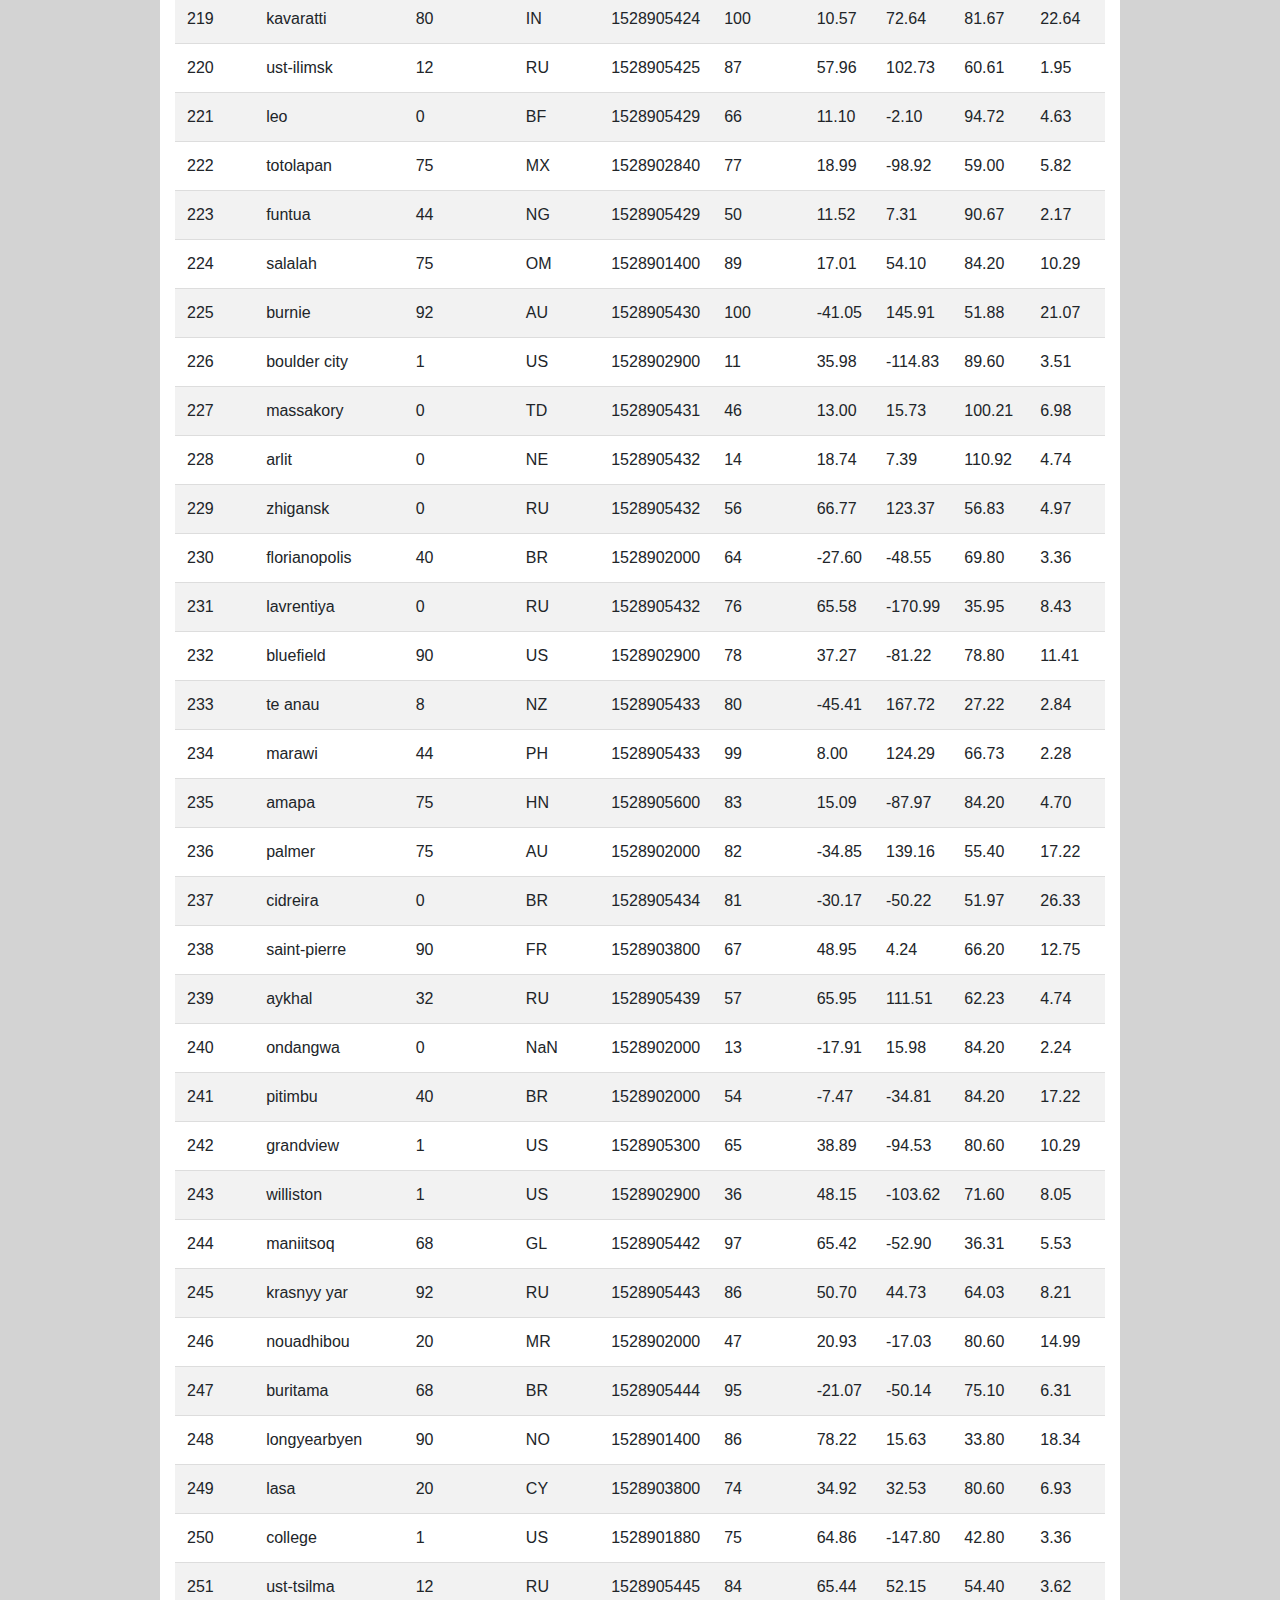
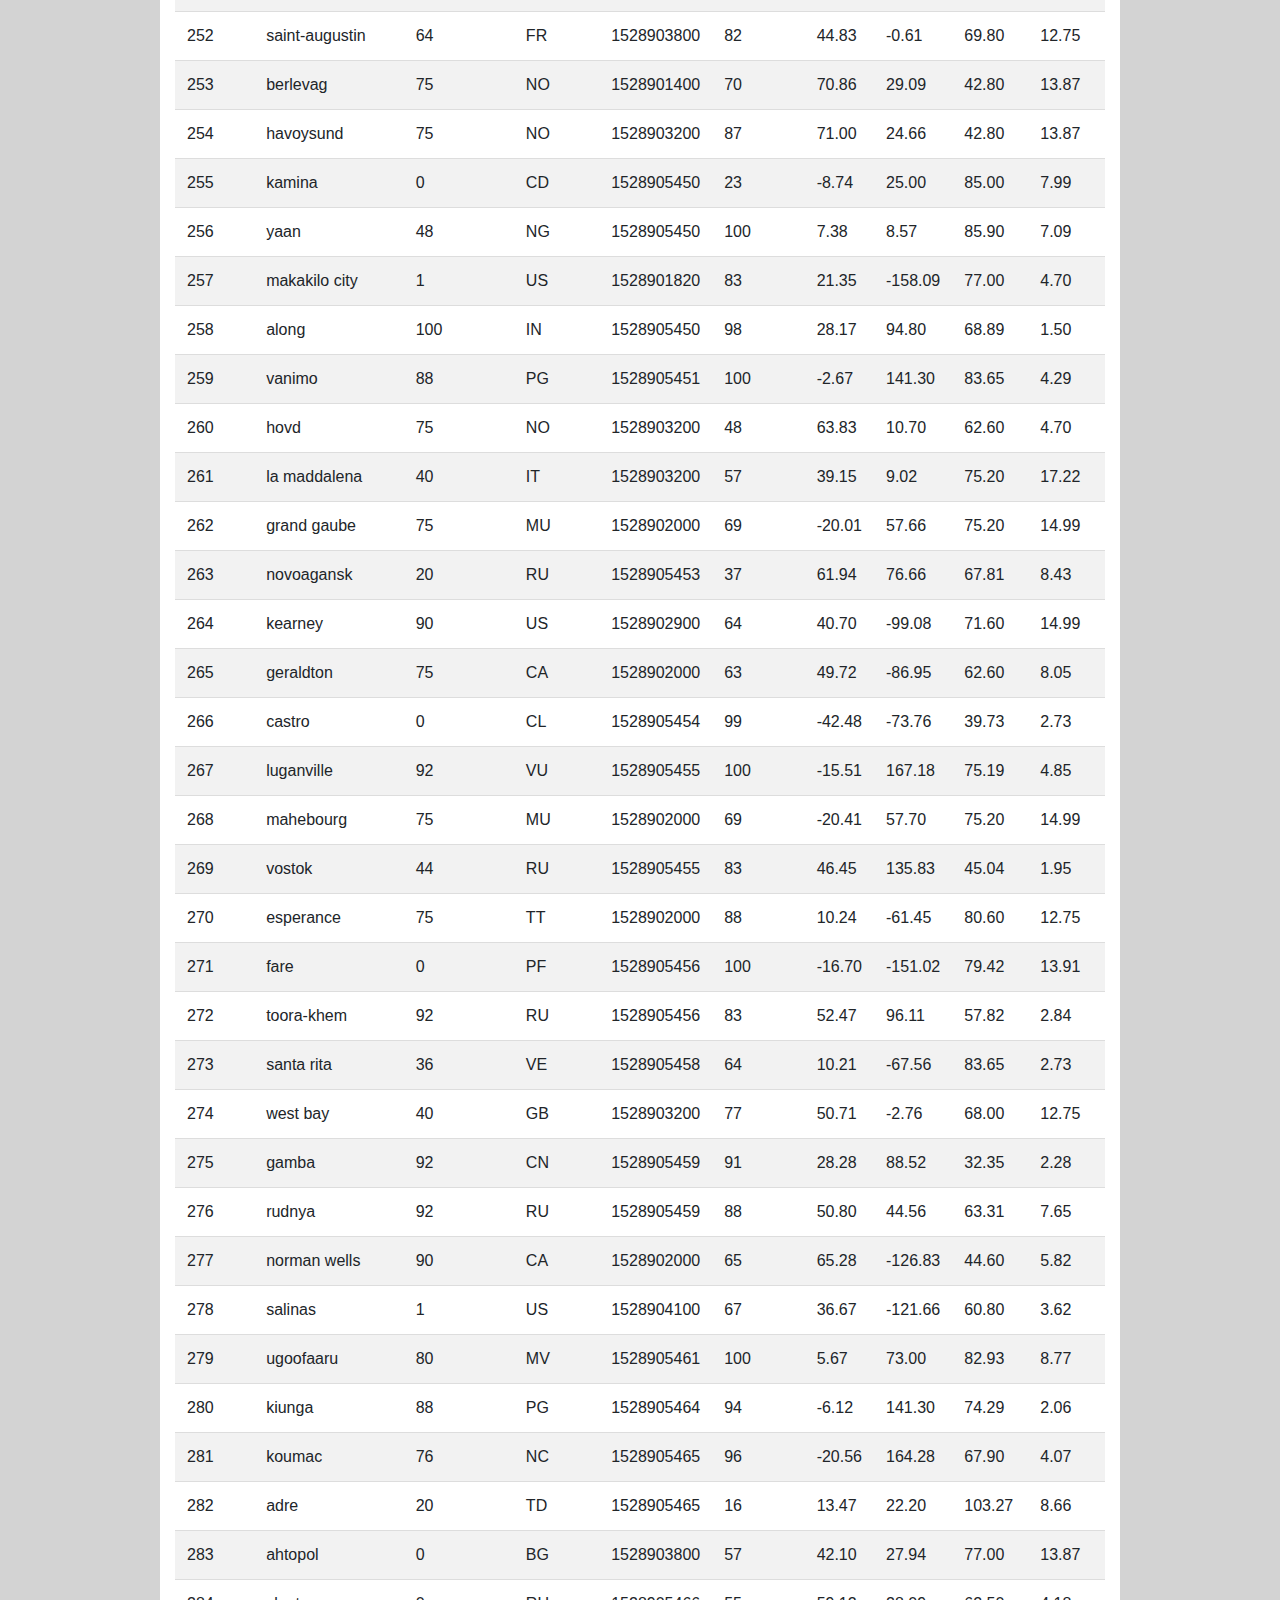
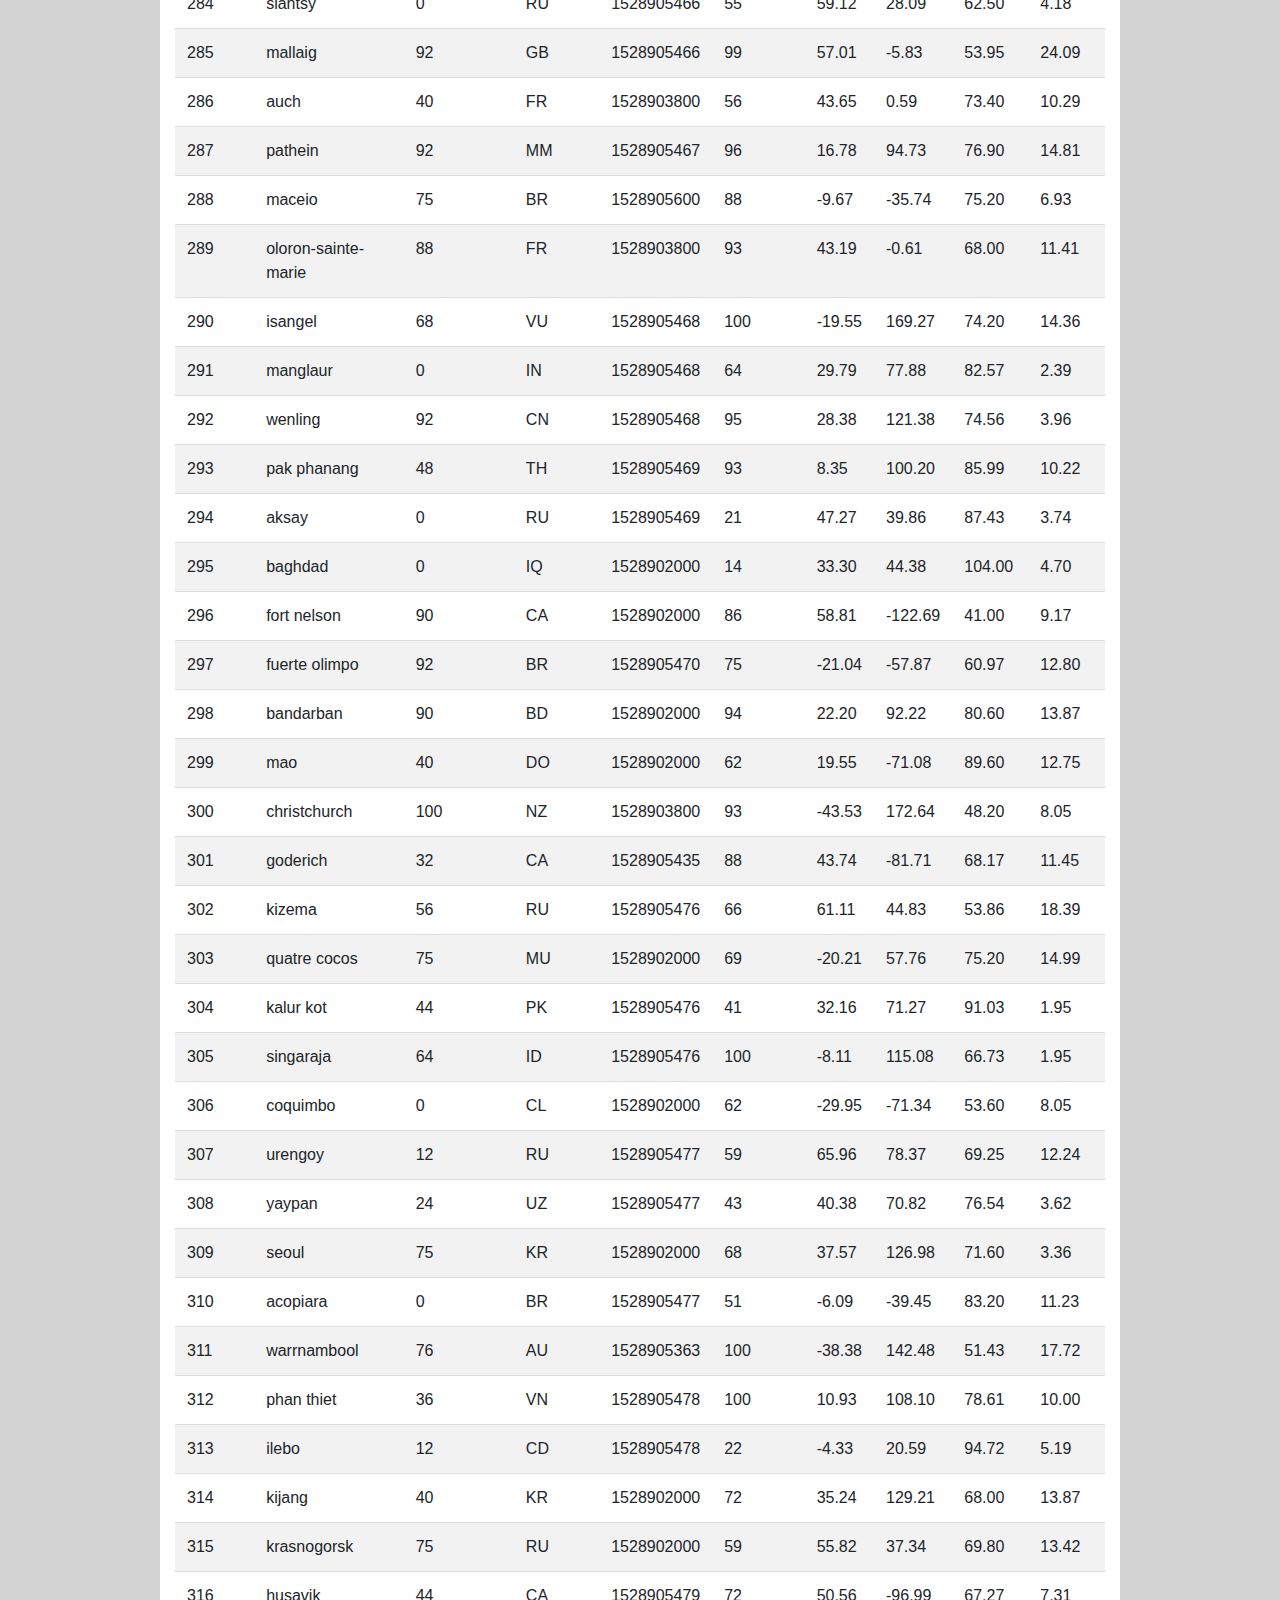
<file: WebVisualizations/data.html>
<!DOCTYPE html>
<html lang="en">

<head>
  <meta charset="UTF-8">
  <title>Responsive Columns</title>
  <link rel="stylesheet" href="https://stackpath.bootstrapcdn.com/bootstrap/4.3.1/css/bootstrap.min.css" integrity="sha384-ggOyR0iXCbMQv3Xipma34MD+dH/1fQ784/j6cY/iJTQUOhcWr7x9JvoRxT2MZw1T" crossorigin="anonymous">
  <script src="https://code.jquery.com/jquery-3.4.1.slim.min.js" integrity="sha384-J6qa4849blE2+poT4WnyKhv5vZF5SrPo0iEjwBvKU7imGFAV0wwj1yYfoRSJoZ+n" crossorigin="anonymous"></script>
  <script src="https://cdn.jsdelivr.net/npm/popper.js@1.16.0/dist/umd/popper.min.js" integrity="sha384-Q6E9RHvbIyZFJoft+2mJbHaEWldlvI9IOYy5n3zV9zzTtmI3UksdQRVvoxMfooAo" crossorigin="anonymous"></script>
  <script src="https://stackpath.bootstrapcdn.com/bootstrap/4.4.1/js/bootstrap.min.js" integrity="sha384-wfSDF2E50Y2D1uUdj0O3uMBJnjuUD4Ih7YwaYd1iqfktj0Uod8GCExl3Og8ifwB6" crossorigin="anonymous"></script>
  <link rel="stylesheet" href="style.css">
</head>

<body>

    <nav class="navbar navbar-expand-lg navbar-light bg-white">
        <div class="navbar-brand mt-1 mb-n2 top-style">
            <h1>Latitude</h1>
        </div>
     
        
        <button class="navbar-toggler" type="button" data-toggle="collapse" data-target="#navbarSupportedContent" aria-controls="navbarSupportedContent" aria-expanded="false" aria-label="Toggle navigation">
          <span class="navbar-toggler-icon"></span>
        </button>
      
        <div class="collapse navbar-collapse" id="navbarSupportedContent">
          <ul class="navbar-nav ml-auto mr-4">
            <li class="nav-item dropdown">
              <a class="nav-link dropdown-toggle" href="#" id="navbarDropdown" role="button" data-toggle="dropdown" aria-haspopup="true" aria-expanded="false">
                Plots
              </a>
              <div class="dropdown-menu" aria-labelledby="navbarDropdown">
                <a class="dropdown-item" href="#">Max Temperature</a>
                <a class="dropdown-item" href="#">Humidity</a>
                <a class="dropdown-item" href="#">Cloudiness</a>
                <a class="dropdown-item" href="#">Wind Speed</a>
              </div>
            </li>
            <li class="nav-item">
                <a class="nav-link" href="#">Comparison</a>
            </li>
            <li class="nav-item">
                <a class="nav-link" href="#">Data</a>
            </li>
          </ul>
          
        </div>
      </nav>
      
    <div class="container-fluid">
      
      <br>
      <br>
      <div class="row justify-content-around">
        <div class="col-sm-9 right-box">
            <br>
            <h3>Data</h3>
            <hr>
            <p>The following table includes all of the data used for plotting during this project.</p>
            <br>
            <table class="table">
                <thead>
                  <tr style="text-align: right;">
                    <th>City_ID</th>
                    <th>City</th>
                    <th>Cloudiness</th>
                    <th>Country</th>
                    <th>Date</th>
                    <th>Humidity</th>
                    <th>Lat</th>
                    <th>Lng</th>
                    <th>Max Temp</th>
                    <th>Wind Speed</th>
                  </tr>
                </thead>
                <tbody>
                  <tr>
                    <td>0</td>
                    <td>jacareacanga</td>
                    <td>0</td>
                    <td>BR</td>
                    <td>1528902000</td>
                    <td>62</td>
                    <td>-6.22</td>
                    <td>-57.76</td>
                    <td>89.60</td>
                    <td>6.93</td>
                  </tr>
                  <tr>
                    <td>1</td>
                    <td>kaitangata</td>
                    <td>100</td>
                    <td>NZ</td>
                    <td>1528905304</td>
                    <td>94</td>
                    <td>-46.28</td>
                    <td>169.85</td>
                    <td>42.61</td>
                    <td>5.64</td>
                  </tr>
                  <tr>
                    <td>2</td>
                    <td>goulburn</td>
                    <td>20</td>
                    <td>AU</td>
                    <td>1528905078</td>
                    <td>91</td>
                    <td>-34.75</td>
                    <td>149.72</td>
                    <td>44.32</td>
                    <td>10.11</td>
                  </tr>
                  <tr>
                    <td>3</td>
                    <td>lata</td>
                    <td>76</td>
                    <td>IN</td>
                    <td>1528905305</td>
                    <td>89</td>
                    <td>30.78</td>
                    <td>78.62</td>
                    <td>59.89</td>
                    <td>0.94</td>
                  </tr>
                  <tr>
                    <td>4</td>
                    <td>chokurdakh</td>
                    <td>0</td>
                    <td>RU</td>
                    <td>1528905306</td>
                    <td>88</td>
                    <td>70.62</td>
                    <td>147.90</td>
                    <td>32.17</td>
                    <td>2.95</td>
                  </tr>
                  <tr>
                    <td>5</td>
                    <td>martyush</td>
                    <td>92</td>
                    <td>RU</td>
                    <td>1528905306</td>
                    <td>94</td>
                    <td>56.40</td>
                    <td>61.89</td>
                    <td>55.03</td>
                    <td>9.33</td>
                  </tr>
                  <tr>
                    <td>6</td>
                    <td>hobart</td>
                    <td>20</td>
                    <td>AU</td>
                    <td>1528902000</td>
                    <td>87</td>
                    <td>-42.88</td>
                    <td>147.33</td>
                    <td>44.60</td>
                    <td>8.05</td>
                  </tr>
                  <tr>
                    <td>7</td>
                    <td>broken hill</td>
                    <td>0</td>
                    <td>AU</td>
                    <td>1528905311</td>
                    <td>88</td>
                    <td>-31.97</td>
                    <td>141.45</td>
                    <td>44.50</td>
                    <td>7.31</td>
                  </tr>
                  <tr>
                    <td>8</td>
                    <td>harnosand</td>
                    <td>0</td>
                    <td>SE</td>
                    <td>1528903200</td>
                    <td>44</td>
                    <td>62.63</td>
                    <td>17.94</td>
                    <td>60.80</td>
                    <td>13.87</td>
                  </tr>
                  <tr>
                    <td>9</td>
                    <td>tuatapere</td>
                    <td>0</td>
                    <td>NZ</td>
                    <td>1528905312</td>
                    <td>100</td>
                    <td>-46.13</td>
                    <td>167.69</td>
                    <td>38.92</td>
                    <td>3.40</td>
                  </tr>
                  <tr>
                    <td>10</td>
                    <td>puerto ayora</td>
                    <td>90</td>
                    <td>EC</td>
                    <td>1528902000</td>
                    <td>69</td>
                    <td>-0.74</td>
                    <td>-90.35</td>
                    <td>77.00</td>
                    <td>13.87</td>
                  </tr>
                  <tr>
                    <td>11</td>
                    <td>havre-saint-pierre</td>
                    <td>75</td>
                    <td>CA</td>
                    <td>1528902000</td>
                    <td>58</td>
                    <td>50.23</td>
                    <td>-63.60</td>
                    <td>53.60</td>
                    <td>19.46</td>
                  </tr>
                  <tr>
                    <td>12</td>
                    <td>punta arenas</td>
                    <td>0</td>
                    <td>CL</td>
                    <td>1528902000</td>
                    <td>100</td>
                    <td>-53.16</td>
                    <td>-70.91</td>
                    <td>35.60</td>
                    <td>9.17</td>
                  </tr>
                  <tr>
                    <td>13</td>
                    <td>tasiilaq</td>
                    <td>75</td>
                    <td>GL</td>
                    <td>1528901400</td>
                    <td>60</td>
                    <td>65.61</td>
                    <td>-37.64</td>
                    <td>39.20</td>
                    <td>2.24</td>
                  </tr>
                  <tr>
                    <td>14</td>
                    <td>chapais</td>
                    <td>40</td>
                    <td>CA</td>
                    <td>1528902000</td>
                    <td>38</td>
                    <td>49.78</td>
                    <td>-74.86</td>
                    <td>59.00</td>
                    <td>10.29</td>
                  </tr>
                  <tr>
                    <td>15</td>
                    <td>avarua</td>
                    <td>40</td>
                    <td>CK</td>
                    <td>1528902000</td>
                    <td>56</td>
                    <td>-21.21</td>
                    <td>-159.78</td>
                    <td>73.40</td>
                    <td>10.29</td>
                  </tr>
                  <tr>
                    <td>16</td>
                    <td>hofn</td>
                    <td>75</td>
                    <td>IS</td>
                    <td>1528902000</td>
                    <td>87</td>
                    <td>64.25</td>
                    <td>-15.21</td>
                    <td>51.80</td>
                    <td>8.05</td>
                  </tr>
                  <tr>
                    <td>17</td>
                    <td>yukamenskoye</td>
                    <td>92</td>
                    <td>RU</td>
                    <td>1528905315</td>
                    <td>98</td>
                    <td>57.89</td>
                    <td>52.24</td>
                    <td>56.65</td>
                    <td>10.22</td>
                  </tr>
                  <tr>
                    <td>18</td>
                    <td>khandbari</td>
                    <td>80</td>
                    <td>NP</td>
                    <td>1528905315</td>
                    <td>67</td>
                    <td>27.38</td>
                    <td>87.21</td>
                    <td>44.59</td>
                    <td>1.39</td>
                  </tr>
                  <tr>
                    <td>19</td>
                    <td>bethel</td>
                    <td>1</td>
                    <td>US</td>
                    <td>1528901580</td>
                    <td>93</td>
                    <td>60.79</td>
                    <td>-161.76</td>
                    <td>44.60</td>
                    <td>8.05</td>
                  </tr>
                  <tr>
                    <td>20</td>
                    <td>ushuaia</td>
                    <td>75</td>
                    <td>AR</td>
                    <td>1528902000</td>
                    <td>64</td>
                    <td>-54.81</td>
                    <td>-68.31</td>
                    <td>41.00</td>
                    <td>3.36</td>
                  </tr>
                  <tr>
                    <td>21</td>
                    <td>east london</td>
                    <td>0</td>
                    <td>ZA</td>
                    <td>1528902000</td>
                    <td>37</td>
                    <td>-33.02</td>
                    <td>27.91</td>
                    <td>69.80</td>
                    <td>5.82</td>
                  </tr>
                  <tr>
                    <td>22</td>
                    <td>bluff</td>
                    <td>76</td>
                    <td>AU</td>
                    <td>1528905321</td>
                    <td>76</td>
                    <td>-23.58</td>
                    <td>149.07</td>
                    <td>61.96</td>
                    <td>4.74</td>
                  </tr>
                  <tr>
                    <td>23</td>
                    <td>mount isa</td>
                    <td>75</td>
                    <td>AU</td>
                    <td>1528902000</td>
                    <td>100</td>
                    <td>-20.73</td>
                    <td>139.49</td>
                    <td>64.40</td>
                    <td>3.29</td>
                  </tr>
                  <tr>
                    <td>24</td>
                    <td>pevek</td>
                    <td>0</td>
                    <td>RU</td>
                    <td>1528905321</td>
                    <td>71</td>
                    <td>69.70</td>
                    <td>170.27</td>
                    <td>36.94</td>
                    <td>6.98</td>
                  </tr>
                  <tr>
                    <td>25</td>
                    <td>gao</td>
                    <td>24</td>
                    <td>ML</td>
                    <td>1528905321</td>
                    <td>16</td>
                    <td>16.28</td>
                    <td>-0.04</td>
                    <td>110.02</td>
                    <td>4.97</td>
                  </tr>
                  <tr>
                    <td>26</td>
                    <td>cabo san lucas</td>
                    <td>75</td>
                    <td>MX</td>
                    <td>1528901160</td>
                    <td>74</td>
                    <td>22.89</td>
                    <td>-109.91</td>
                    <td>84.20</td>
                    <td>10.29</td>
                  </tr>
                  <tr>
                    <td>27</td>
                    <td>sao filipe</td>
                    <td>0</td>
                    <td>CV</td>
                    <td>1528905323</td>
                    <td>88</td>
                    <td>14.90</td>
                    <td>-24.50</td>
                    <td>75.73</td>
                    <td>13.02</td>
                  </tr>
                  <tr>
                    <td>28</td>
                    <td>tiksi</td>
                    <td>44</td>
                    <td>RU</td>
                    <td>1528905298</td>
                    <td>58</td>
                    <td>71.64</td>
                    <td>128.87</td>
                    <td>57.73</td>
                    <td>10.11</td>
                  </tr>
                  <tr>
                    <td>29</td>
                    <td>busselton</td>
                    <td>92</td>
                    <td>AU</td>
                    <td>1528905323</td>
                    <td>100</td>
                    <td>-33.64</td>
                    <td>115.35</td>
                    <td>60.43</td>
                    <td>10.56</td>
                  </tr>
                  <tr>
                    <td>30</td>
                    <td>alofi</td>
                    <td>76</td>
                    <td>NU</td>
                    <td>1528902000</td>
                    <td>88</td>
                    <td>-19.06</td>
                    <td>-169.92</td>
                    <td>71.60</td>
                    <td>3.36</td>
                  </tr>
                  <tr>
                    <td>31</td>
                    <td>ola</td>
                    <td>75</td>
                    <td>RU</td>
                    <td>1528902000</td>
                    <td>100</td>
                    <td>59.58</td>
                    <td>151.30</td>
                    <td>42.80</td>
                    <td>7.76</td>
                  </tr>
                  <tr>
                    <td>32</td>
                    <td>atar</td>
                    <td>20</td>
                    <td>MR</td>
                    <td>1528902000</td>
                    <td>19</td>
                    <td>20.52</td>
                    <td>-13.05</td>
                    <td>91.40</td>
                    <td>9.17</td>
                  </tr>
                  <tr>
                    <td>33</td>
                    <td>rikitea</td>
                    <td>0</td>
                    <td>PF</td>
                    <td>1528905325</td>
                    <td>100</td>
                    <td>-23.12</td>
                    <td>-134.97</td>
                    <td>73.57</td>
                    <td>8.66</td>
                  </tr>
                  <tr>
                    <td>34</td>
                    <td>hermanus</td>
                    <td>0</td>
                    <td>ZA</td>
                    <td>1528905325</td>
                    <td>24</td>
                    <td>-34.42</td>
                    <td>19.24</td>
                    <td>77.17</td>
                    <td>8.66</td>
                  </tr>
                  <tr>
                    <td>35</td>
                    <td>ponta delgada</td>
                    <td>75</td>
                    <td>PT</td>
                    <td>1528903800</td>
                    <td>88</td>
                    <td>37.73</td>
                    <td>-25.67</td>
                    <td>71.60</td>
                    <td>12.75</td>
                  </tr>
                  <tr>
                    <td>36</td>
                    <td>bambari</td>
                    <td>24</td>
                    <td>CF</td>
                    <td>1528905326</td>
                    <td>84</td>
                    <td>5.77</td>
                    <td>20.68</td>
                    <td>81.85</td>
                    <td>7.65</td>
                  </tr>
                  <tr>
                    <td>37</td>
                    <td>cap malheureux</td>
                    <td>75</td>
                    <td>MU</td>
                    <td>1528902000</td>
                    <td>69</td>
                    <td>-19.98</td>
                    <td>57.61</td>
                    <td>75.20</td>
                    <td>14.99</td>
                  </tr>
                  <tr>
                    <td>38</td>
                    <td>puerto escondido</td>
                    <td>75</td>
                    <td>MX</td>
                    <td>1528901100</td>
                    <td>65</td>
                    <td>15.86</td>
                    <td>-97.07</td>
                    <td>80.60</td>
                    <td>3.36</td>
                  </tr>
                  <tr>
                    <td>39</td>
                    <td>qaanaaq</td>
                    <td>32</td>
                    <td>GL</td>
                    <td>1528905330</td>
                    <td>100</td>
                    <td>77.48</td>
                    <td>-69.36</td>
                    <td>31.45</td>
                    <td>6.31</td>
                  </tr>
                  <tr>
                    <td>40</td>
                    <td>new norfolk</td>
                    <td>20</td>
                    <td>AU</td>
                    <td>1528902000</td>
                    <td>87</td>
                    <td>-42.78</td>
                    <td>147.06</td>
                    <td>44.60</td>
                    <td>8.05</td>
                  </tr>
                  <tr>
                    <td>41</td>
                    <td>najran</td>
                    <td>40</td>
                    <td>SA</td>
                    <td>1528902000</td>
                    <td>13</td>
                    <td>17.54</td>
                    <td>44.22</td>
                    <td>98.60</td>
                    <td>11.41</td>
                  </tr>
                  <tr>
                    <td>42</td>
                    <td>isla mujeres</td>
                    <td>90</td>
                    <td>MX</td>
                    <td>1528904340</td>
                    <td>100</td>
                    <td>21.23</td>
                    <td>-86.73</td>
                    <td>75.20</td>
                    <td>16.11</td>
                  </tr>
                  <tr>
                    <td>43</td>
                    <td>mar del plata</td>
                    <td>0</td>
                    <td>AR</td>
                    <td>1528905297</td>
                    <td>100</td>
                    <td>-46.43</td>
                    <td>-67.52</td>
                    <td>32.53</td>
                    <td>7.31</td>
                  </tr>
                  <tr>
                    <td>44</td>
                    <td>provideniya</td>
                    <td>0</td>
                    <td>RU</td>
                    <td>1528905332</td>
                    <td>91</td>
                    <td>64.42</td>
                    <td>-173.23</td>
                    <td>40.63</td>
                    <td>10.78</td>
                  </tr>
                  <tr>
                    <td>45</td>
                    <td>jamestown</td>
                    <td>12</td>
                    <td>AU</td>
                    <td>1528905333</td>
                    <td>88</td>
                    <td>-33.21</td>
                    <td>138.60</td>
                    <td>43.15</td>
                    <td>10.89</td>
                  </tr>
                  <tr>
                    <td>46</td>
                    <td>medicine hat</td>
                    <td>20</td>
                    <td>CA</td>
                    <td>1528902000</td>
                    <td>34</td>
                    <td>50.04</td>
                    <td>-110.68</td>
                    <td>66.20</td>
                    <td>14.99</td>
                  </tr>
                  <tr>
                    <td>47</td>
                    <td>katsuura</td>
                    <td>8</td>
                    <td>JP</td>
                    <td>1528905334</td>
                    <td>88</td>
                    <td>33.93</td>
                    <td>134.50</td>
                    <td>62.05</td>
                    <td>7.54</td>
                  </tr>
                  <tr>
                    <td>48</td>
                    <td>aklavik</td>
                    <td>20</td>
                    <td>CA</td>
                    <td>1528902000</td>
                    <td>53</td>
                    <td>68.22</td>
                    <td>-135.01</td>
                    <td>51.80</td>
                    <td>11.41</td>
                  </tr>
                  <tr>
                    <td>49</td>
                    <td>tuktoyaktuk</td>
                    <td>20</td>
                    <td>CA</td>
                    <td>1528902000</td>
                    <td>61</td>
                    <td>69.44</td>
                    <td>-133.03</td>
                    <td>46.40</td>
                    <td>6.93</td>
                  </tr>
                  <tr>
                    <td>50</td>
                    <td>kapaa</td>
                    <td>90</td>
                    <td>US</td>
                    <td>1528901760</td>
                    <td>88</td>
                    <td>22.08</td>
                    <td>-159.32</td>
                    <td>75.20</td>
                    <td>14.99</td>
                  </tr>
                  <tr>
                    <td>51</td>
                    <td>mildura</td>
                    <td>0</td>
                    <td>AU</td>
                    <td>1528905300</td>
                    <td>92</td>
                    <td>-34.18</td>
                    <td>142.16</td>
                    <td>45.67</td>
                    <td>9.66</td>
                  </tr>
                  <tr>
                    <td>52</td>
                    <td>souillac</td>
                    <td>75</td>
                    <td>FR</td>
                    <td>1528903800</td>
                    <td>49</td>
                    <td>45.60</td>
                    <td>-0.60</td>
                    <td>73.40</td>
                    <td>10.29</td>
                  </tr>
                  <tr>
                    <td>53</td>
                    <td>lorengau</td>
                    <td>100</td>
                    <td>PG</td>
                    <td>1528905336</td>
                    <td>100</td>
                    <td>-2.02</td>
                    <td>147.27</td>
                    <td>80.59</td>
                    <td>3.85</td>
                  </tr>
                  <tr>
                    <td>54</td>
                    <td>praia</td>
                    <td>20</td>
                    <td>BR</td>
                    <td>1528902000</td>
                    <td>47</td>
                    <td>-20.25</td>
                    <td>-43.81</td>
                    <td>82.40</td>
                    <td>3.36</td>
                  </tr>
                  <tr>
                    <td>55</td>
                    <td>port alfred</td>
                    <td>0</td>
                    <td>ZA</td>
                    <td>1528905338</td>
                    <td>50</td>
                    <td>-33.59</td>
                    <td>26.89</td>
                    <td>76.54</td>
                    <td>7.20</td>
                  </tr>
                  <tr>
                    <td>56</td>
                    <td>barranca</td>
                    <td>0</td>
                    <td>PE</td>
                    <td>1528905339</td>
                    <td>98</td>
                    <td>-10.75</td>
                    <td>-77.76</td>
                    <td>61.87</td>
                    <td>9.89</td>
                  </tr>
                  <tr>
                    <td>57</td>
                    <td>nome</td>
                    <td>40</td>
                    <td>US</td>
                    <td>1528902900</td>
                    <td>70</td>
                    <td>30.04</td>
                    <td>-94.42</td>
                    <td>87.80</td>
                    <td>3.36</td>
                  </tr>
                  <tr>
                    <td>58</td>
                    <td>matay</td>
                    <td>0</td>
                    <td>EG</td>
                    <td>1528905339</td>
                    <td>23</td>
                    <td>28.42</td>
                    <td>30.79</td>
                    <td>97.69</td>
                    <td>6.98</td>
                  </tr>
                  <tr>
                    <td>59</td>
                    <td>saskylakh</td>
                    <td>48</td>
                    <td>RU</td>
                    <td>1528905339</td>
                    <td>55</td>
                    <td>71.97</td>
                    <td>114.09</td>
                    <td>59.53</td>
                    <td>5.86</td>
                  </tr>
                  <tr>
                    <td>60</td>
                    <td>itarema</td>
                    <td>0</td>
                    <td>BR</td>
                    <td>1528905340</td>
                    <td>61</td>
                    <td>-2.92</td>
                    <td>-39.92</td>
                    <td>88.33</td>
                    <td>12.57</td>
                  </tr>
                  <tr>
                    <td>61</td>
                    <td>butaritari</td>
                    <td>56</td>
                    <td>KI</td>
                    <td>1528905340</td>
                    <td>100</td>
                    <td>3.07</td>
                    <td>172.79</td>
                    <td>81.13</td>
                    <td>7.31</td>
                  </tr>
                  <tr>
                    <td>62</td>
                    <td>peniche</td>
                    <td>20</td>
                    <td>PT</td>
                    <td>1528903800</td>
                    <td>64</td>
                    <td>39.36</td>
                    <td>-9.38</td>
                    <td>75.20</td>
                    <td>12.75</td>
                  </tr>
                  <tr>
                    <td>63</td>
                    <td>beloha</td>
                    <td>0</td>
                    <td>MG</td>
                    <td>1528905340</td>
                    <td>57</td>
                    <td>-25.17</td>
                    <td>45.06</td>
                    <td>71.95</td>
                    <td>16.37</td>
                  </tr>
                  <tr>
                    <td>64</td>
                    <td>anadyr</td>
                    <td>0</td>
                    <td>RU</td>
                    <td>1528902000</td>
                    <td>57</td>
                    <td>64.73</td>
                    <td>177.51</td>
                    <td>48.20</td>
                    <td>4.47</td>
                  </tr>
                  <tr>
                    <td>65</td>
                    <td>luderitz</td>
                    <td>12</td>
                    <td>NaN</td>
                    <td>1528905342</td>
                    <td>64</td>
                    <td>-26.65</td>
                    <td>15.16</td>
                    <td>64.03</td>
                    <td>17.38</td>
                  </tr>
                  <tr>
                    <td>66</td>
                    <td>rochester</td>
                    <td>1</td>
                    <td>US</td>
                    <td>1528902960</td>
                    <td>37</td>
                    <td>44.02</td>
                    <td>-92.46</td>
                    <td>73.40</td>
                    <td>6.93</td>
                  </tr>
                  <tr>
                    <td>67</td>
                    <td>bosaso</td>
                    <td>0</td>
                    <td>SO</td>
                    <td>1528905347</td>
                    <td>86</td>
                    <td>11.28</td>
                    <td>49.18</td>
                    <td>89.77</td>
                    <td>3.96</td>
                  </tr>
                  <tr>
                    <td>68</td>
                    <td>faanui</td>
                    <td>0</td>
                    <td>PF</td>
                    <td>1528905347</td>
                    <td>100</td>
                    <td>-16.48</td>
                    <td>-151.75</td>
                    <td>79.96</td>
                    <td>11.79</td>
                  </tr>
                  <tr>
                    <td>69</td>
                    <td>grindavik</td>
                    <td>75</td>
                    <td>IS</td>
                    <td>1528902000</td>
                    <td>70</td>
                    <td>63.84</td>
                    <td>-22.43</td>
                    <td>48.20</td>
                    <td>5.82</td>
                  </tr>
                  <tr>
                    <td>70</td>
                    <td>margate</td>
                    <td>20</td>
                    <td>AU</td>
                    <td>1528902000</td>
                    <td>87</td>
                    <td>-43.03</td>
                    <td>147.26</td>
                    <td>44.60</td>
                    <td>8.05</td>
                  </tr>
                  <tr>
                    <td>71</td>
                    <td>marsh harbour</td>
                    <td>88</td>
                    <td>BS</td>
                    <td>1528905349</td>
                    <td>95</td>
                    <td>26.54</td>
                    <td>-77.06</td>
                    <td>82.39</td>
                    <td>10.00</td>
                  </tr>
                  <tr>
                    <td>72</td>
                    <td>comodoro rivadavia</td>
                    <td>40</td>
                    <td>AR</td>
                    <td>1528902000</td>
                    <td>60</td>
                    <td>-45.87</td>
                    <td>-67.48</td>
                    <td>42.80</td>
                    <td>9.17</td>
                  </tr>
                  <tr>
                    <td>73</td>
                    <td>upernavik</td>
                    <td>92</td>
                    <td>GL</td>
                    <td>1528905350</td>
                    <td>100</td>
                    <td>72.79</td>
                    <td>-56.15</td>
                    <td>29.29</td>
                    <td>3.74</td>
                  </tr>
                  <tr>
                    <td>74</td>
                    <td>uige</td>
                    <td>0</td>
                    <td>AO</td>
                    <td>1528905350</td>
                    <td>29</td>
                    <td>-7.61</td>
                    <td>15.06</td>
                    <td>86.80</td>
                    <td>3.18</td>
                  </tr>
                  <tr>
                    <td>75</td>
                    <td>bredasdorp</td>
                    <td>0</td>
                    <td>ZA</td>
                    <td>1528902000</td>
                    <td>23</td>
                    <td>-34.53</td>
                    <td>20.04</td>
                    <td>82.40</td>
                    <td>5.82</td>
                  </tr>
                  <tr>
                    <td>76</td>
                    <td>bodden town</td>
                    <td>40</td>
                    <td>KY</td>
                    <td>1528902000</td>
                    <td>78</td>
                    <td>19.28</td>
                    <td>-81.25</td>
                    <td>80.60</td>
                    <td>16.11</td>
                  </tr>
                  <tr>
                    <td>77</td>
                    <td>guerrero negro</td>
                    <td>44</td>
                    <td>MX</td>
                    <td>1528905350</td>
                    <td>88</td>
                    <td>27.97</td>
                    <td>-114.04</td>
                    <td>63.85</td>
                    <td>3.74</td>
                  </tr>
                  <tr>
                    <td>78</td>
                    <td>bilma</td>
                    <td>0</td>
                    <td>NE</td>
                    <td>1528905351</td>
                    <td>12</td>
                    <td>18.69</td>
                    <td>12.92</td>
                    <td>110.47</td>
                    <td>4.63</td>
                  </tr>
                  <tr>
                    <td>79</td>
                    <td>carnarvon</td>
                    <td>0</td>
                    <td>ZA</td>
                    <td>1528905351</td>
                    <td>30</td>
                    <td>-30.97</td>
                    <td>22.13</td>
                    <td>60.43</td>
                    <td>14.25</td>
                  </tr>
                  <tr>
                    <td>80</td>
                    <td>ponta do sol</td>
                    <td>12</td>
                    <td>BR</td>
                    <td>1528905352</td>
                    <td>72</td>
                    <td>-20.63</td>
                    <td>-46.00</td>
                    <td>78.25</td>
                    <td>3.96</td>
                  </tr>
                  <tr>
                    <td>81</td>
                    <td>vila franca do campo</td>
                    <td>75</td>
                    <td>PT</td>
                    <td>1528903800</td>
                    <td>88</td>
                    <td>37.72</td>
                    <td>-25.43</td>
                    <td>71.60</td>
                    <td>12.75</td>
                  </tr>
                  <tr>
                    <td>82</td>
                    <td>puerto del rosario</td>
                    <td>20</td>
                    <td>ES</td>
                    <td>1528903800</td>
                    <td>60</td>
                    <td>28.50</td>
                    <td>-13.86</td>
                    <td>73.40</td>
                    <td>17.22</td>
                  </tr>
                  <tr>
                    <td>83</td>
                    <td>sitka</td>
                    <td>20</td>
                    <td>US</td>
                    <td>1528905353</td>
                    <td>92</td>
                    <td>37.17</td>
                    <td>-99.65</td>
                    <td>74.02</td>
                    <td>5.97</td>
                  </tr>
                  <tr>
                    <td>84</td>
                    <td>camacha</td>
                    <td>75</td>
                    <td>PT</td>
                    <td>1528903800</td>
                    <td>72</td>
                    <td>33.08</td>
                    <td>-16.33</td>
                    <td>68.00</td>
                    <td>16.11</td>
                  </tr>
                  <tr>
                    <td>85</td>
                    <td>saint-philippe</td>
                    <td>1</td>
                    <td>CA</td>
                    <td>1528902900</td>
                    <td>54</td>
                    <td>45.36</td>
                    <td>-73.48</td>
                    <td>78.80</td>
                    <td>11.41</td>
                  </tr>
                  <tr>
                    <td>86</td>
                    <td>port blair</td>
                    <td>92</td>
                    <td>IN</td>
                    <td>1528905357</td>
                    <td>97</td>
                    <td>11.67</td>
                    <td>92.75</td>
                    <td>84.37</td>
                    <td>25.10</td>
                  </tr>
                  <tr>
                    <td>87</td>
                    <td>albany</td>
                    <td>90</td>
                    <td>US</td>
                    <td>1528903860</td>
                    <td>68</td>
                    <td>42.65</td>
                    <td>-73.75</td>
                    <td>69.80</td>
                    <td>3.36</td>
                  </tr>
                  <tr>
                    <td>88</td>
                    <td>barrow</td>
                    <td>88</td>
                    <td>AR</td>
                    <td>1528905182</td>
                    <td>72</td>
                    <td>-38.31</td>
                    <td>-60.23</td>
                    <td>50.26</td>
                    <td>8.21</td>
                  </tr>
                  <tr>
                    <td>89</td>
                    <td>qorveh</td>
                    <td>92</td>
                    <td>IR</td>
                    <td>1528905357</td>
                    <td>22</td>
                    <td>35.17</td>
                    <td>47.80</td>
                    <td>76.72</td>
                    <td>3.18</td>
                  </tr>
                  <tr>
                    <td>90</td>
                    <td>san jeronimo</td>
                    <td>90</td>
                    <td>PE</td>
                    <td>1528902000</td>
                    <td>81</td>
                    <td>-13.65</td>
                    <td>-73.37</td>
                    <td>46.40</td>
                    <td>2.39</td>
                  </tr>
                  <tr>
                    <td>91</td>
                    <td>mataura</td>
                    <td>24</td>
                    <td>NZ</td>
                    <td>1528905299</td>
                    <td>79</td>
                    <td>-46.19</td>
                    <td>168.86</td>
                    <td>25.69</td>
                    <td>3.18</td>
                  </tr>
                  <tr>
                    <td>92</td>
                    <td>buala</td>
                    <td>64</td>
                    <td>SB</td>
                    <td>1528905359</td>
                    <td>100</td>
                    <td>-8.15</td>
                    <td>159.59</td>
                    <td>78.70</td>
                    <td>4.18</td>
                  </tr>
                  <tr>
                    <td>93</td>
                    <td>eyl</td>
                    <td>20</td>
                    <td>SO</td>
                    <td>1528905359</td>
                    <td>57</td>
                    <td>7.98</td>
                    <td>49.82</td>
                    <td>86.62</td>
                    <td>22.41</td>
                  </tr>
                  <tr>
                    <td>94</td>
                    <td>abu dhabi</td>
                    <td>0</td>
                    <td>AE</td>
                    <td>1528902000</td>
                    <td>29</td>
                    <td>24.47</td>
                    <td>54.37</td>
                    <td>98.60</td>
                    <td>16.11</td>
                  </tr>
                  <tr>
                    <td>95</td>
                    <td>tahe</td>
                    <td>92</td>
                    <td>CN</td>
                    <td>1528905359</td>
                    <td>98</td>
                    <td>52.34</td>
                    <td>124.71</td>
                    <td>51.43</td>
                    <td>2.17</td>
                  </tr>
                  <tr>
                    <td>96</td>
                    <td>chuy</td>
                    <td>80</td>
                    <td>UY</td>
                    <td>1528905099</td>
                    <td>93</td>
                    <td>-33.69</td>
                    <td>-53.46</td>
                    <td>52.87</td>
                    <td>28.90</td>
                  </tr>
                  <tr>
                    <td>97</td>
                    <td>dzerzhinskoye</td>
                    <td>8</td>
                    <td>RU</td>
                    <td>1528905360</td>
                    <td>69</td>
                    <td>56.84</td>
                    <td>95.22</td>
                    <td>65.11</td>
                    <td>3.85</td>
                  </tr>
                  <tr>
                    <td>98</td>
                    <td>vanavara</td>
                    <td>0</td>
                    <td>RU</td>
                    <td>1528905360</td>
                    <td>50</td>
                    <td>60.35</td>
                    <td>102.28</td>
                    <td>64.21</td>
                    <td>5.64</td>
                  </tr>
                  <tr>
                    <td>99</td>
                    <td>muros</td>
                    <td>40</td>
                    <td>ES</td>
                    <td>1528903800</td>
                    <td>72</td>
                    <td>42.77</td>
                    <td>-9.06</td>
                    <td>66.20</td>
                    <td>10.29</td>
                  </tr>
                  <tr>
                    <td>100</td>
                    <td>auchel</td>
                    <td>0</td>
                    <td>FR</td>
                    <td>1528903800</td>
                    <td>49</td>
                    <td>50.51</td>
                    <td>2.47</td>
                    <td>68.00</td>
                    <td>3.36</td>
                  </tr>
                  <tr>
                    <td>101</td>
                    <td>bubaque</td>
                    <td>40</td>
                    <td>GW</td>
                    <td>1528902000</td>
                    <td>55</td>
                    <td>11.28</td>
                    <td>-15.83</td>
                    <td>91.40</td>
                    <td>11.41</td>
                  </tr>
                  <tr>
                    <td>102</td>
                    <td>khatanga</td>
                    <td>8</td>
                    <td>RU</td>
                    <td>1528905361</td>
                    <td>65</td>
                    <td>71.98</td>
                    <td>102.47</td>
                    <td>60.97</td>
                    <td>4.63</td>
                  </tr>
                  <tr>
                    <td>103</td>
                    <td>los banos</td>
                    <td>1</td>
                    <td>US</td>
                    <td>1528904100</td>
                    <td>67</td>
                    <td>37.06</td>
                    <td>-120.85</td>
                    <td>75.20</td>
                    <td>4.74</td>
                  </tr>
                  <tr>
                    <td>104</td>
                    <td>labuhan</td>
                    <td>12</td>
                    <td>ID</td>
                    <td>1528905361</td>
                    <td>95</td>
                    <td>-2.54</td>
                    <td>115.51</td>
                    <td>72.94</td>
                    <td>1.83</td>
                  </tr>
                  <tr>
                    <td>105</td>
                    <td>saint-paul</td>
                    <td>75</td>
                    <td>FR</td>
                    <td>1528903800</td>
                    <td>56</td>
                    <td>45.22</td>
                    <td>1.90</td>
                    <td>68.00</td>
                    <td>14.99</td>
                  </tr>
                  <tr>
                    <td>106</td>
                    <td>petatlan</td>
                    <td>90</td>
                    <td>MX</td>
                    <td>1528901220</td>
                    <td>74</td>
                    <td>17.52</td>
                    <td>-101.27</td>
                    <td>84.20</td>
                    <td>1.83</td>
                  </tr>
                  <tr>
                    <td>107</td>
                    <td>baykit</td>
                    <td>36</td>
                    <td>RU</td>
                    <td>1528905366</td>
                    <td>68</td>
                    <td>61.68</td>
                    <td>96.39</td>
                    <td>63.94</td>
                    <td>4.29</td>
                  </tr>
                  <tr>
                    <td>108</td>
                    <td>dalby</td>
                    <td>75</td>
                    <td>AU</td>
                    <td>1528902000</td>
                    <td>93</td>
                    <td>-27.18</td>
                    <td>151.26</td>
                    <td>53.60</td>
                    <td>2.24</td>
                  </tr>
                  <tr>
                    <td>109</td>
                    <td>yellowknife</td>
                    <td>90</td>
                    <td>CA</td>
                    <td>1528902540</td>
                    <td>93</td>
                    <td>62.45</td>
                    <td>-114.38</td>
                    <td>46.40</td>
                    <td>8.05</td>
                  </tr>
                  <tr>
                    <td>110</td>
                    <td>hilo</td>
                    <td>75</td>
                    <td>US</td>
                    <td>1528901580</td>
                    <td>88</td>
                    <td>19.71</td>
                    <td>-155.08</td>
                    <td>66.20</td>
                    <td>5.82</td>
                  </tr>
                  <tr>
                    <td>111</td>
                    <td>turukhansk</td>
                    <td>36</td>
                    <td>RU</td>
                    <td>1528905297</td>
                    <td>76</td>
                    <td>65.80</td>
                    <td>87.96</td>
                    <td>66.37</td>
                    <td>6.42</td>
                  </tr>
                  <tr>
                    <td>112</td>
                    <td>dingle</td>
                    <td>68</td>
                    <td>PH</td>
                    <td>1528905368</td>
                    <td>82</td>
                    <td>11.00</td>
                    <td>122.67</td>
                    <td>79.96</td>
                    <td>8.21</td>
                  </tr>
                  <tr>
                    <td>113</td>
                    <td>dillon</td>
                    <td>1</td>
                    <td>US</td>
                    <td>1528901580</td>
                    <td>44</td>
                    <td>45.22</td>
                    <td>-112.64</td>
                    <td>57.20</td>
                    <td>5.82</td>
                  </tr>
                  <tr>
                    <td>114</td>
                    <td>labytnangi</td>
                    <td>64</td>
                    <td>RU</td>
                    <td>1528905370</td>
                    <td>75</td>
                    <td>66.66</td>
                    <td>66.39</td>
                    <td>47.11</td>
                    <td>17.49</td>
                  </tr>
                  <tr>
                    <td>115</td>
                    <td>gigmoto</td>
                    <td>36</td>
                    <td>PH</td>
                    <td>1528905370</td>
                    <td>98</td>
                    <td>13.78</td>
                    <td>124.39</td>
                    <td>83.56</td>
                    <td>17.60</td>
                  </tr>
                  <tr>
                    <td>116</td>
                    <td>nouakchott</td>
                    <td>68</td>
                    <td>MR</td>
                    <td>1528905371</td>
                    <td>76</td>
                    <td>18.08</td>
                    <td>-15.98</td>
                    <td>76.72</td>
                    <td>1.39</td>
                  </tr>
                  <tr>
                    <td>117</td>
                    <td>rumoi</td>
                    <td>92</td>
                    <td>JP</td>
                    <td>1528905371</td>
                    <td>100</td>
                    <td>43.93</td>
                    <td>141.67</td>
                    <td>44.41</td>
                    <td>8.10</td>
                  </tr>
                  <tr>
                    <td>118</td>
                    <td>dikson</td>
                    <td>32</td>
                    <td>RU</td>
                    <td>1528905373</td>
                    <td>100</td>
                    <td>73.51</td>
                    <td>80.55</td>
                    <td>31.09</td>
                    <td>13.13</td>
                  </tr>
                  <tr>
                    <td>119</td>
                    <td>chinsali</td>
                    <td>0</td>
                    <td>ZM</td>
                    <td>1528905377</td>
                    <td>36</td>
                    <td>-10.55</td>
                    <td>32.07</td>
                    <td>73.39</td>
                    <td>9.22</td>
                  </tr>
                  <tr>
                    <td>120</td>
                    <td>georgetown</td>
                    <td>75</td>
                    <td>GY</td>
                    <td>1528902000</td>
                    <td>78</td>
                    <td>6.80</td>
                    <td>-58.16</td>
                    <td>82.40</td>
                    <td>9.17</td>
                  </tr>
                  <tr>
                    <td>121</td>
                    <td>tooele</td>
                    <td>1</td>
                    <td>US</td>
                    <td>1528902900</td>
                    <td>35</td>
                    <td>40.53</td>
                    <td>-112.30</td>
                    <td>73.40</td>
                    <td>9.17</td>
                  </tr>
                  <tr>
                    <td>122</td>
                    <td>nikolskoye</td>
                    <td>40</td>
                    <td>RU</td>
                    <td>1528902000</td>
                    <td>41</td>
                    <td>59.70</td>
                    <td>30.79</td>
                    <td>60.80</td>
                    <td>4.47</td>
                  </tr>
                  <tr>
                    <td>123</td>
                    <td>bodo</td>
                    <td>80</td>
                    <td>CI</td>
                    <td>1528905379</td>
                    <td>66</td>
                    <td>5.91</td>
                    <td>-4.68</td>
                    <td>87.70</td>
                    <td>8.21</td>
                  </tr>
                  <tr>
                    <td>124</td>
                    <td>minador do negrao</td>
                    <td>32</td>
                    <td>BR</td>
                    <td>1528905379</td>
                    <td>80</td>
                    <td>-9.31</td>
                    <td>-36.86</td>
                    <td>76.81</td>
                    <td>13.24</td>
                  </tr>
                  <tr>
                    <td>125</td>
                    <td>sambava</td>
                    <td>88</td>
                    <td>MG</td>
                    <td>1528905379</td>
                    <td>100</td>
                    <td>-14.27</td>
                    <td>50.17</td>
                    <td>77.35</td>
                    <td>19.73</td>
                  </tr>
                  <tr>
                    <td>126</td>
                    <td>yerbogachen</td>
                    <td>0</td>
                    <td>RU</td>
                    <td>1528905380</td>
                    <td>44</td>
                    <td>61.28</td>
                    <td>108.01</td>
                    <td>64.93</td>
                    <td>7.43</td>
                  </tr>
                  <tr>
                    <td>127</td>
                    <td>kahului</td>
                    <td>1</td>
                    <td>US</td>
                    <td>1528901760</td>
                    <td>93</td>
                    <td>20.89</td>
                    <td>-156.47</td>
                    <td>66.20</td>
                    <td>3.36</td>
                  </tr>
                  <tr>
                    <td>128</td>
                    <td>clyde river</td>
                    <td>75</td>
                    <td>CA</td>
                    <td>1528902660</td>
                    <td>100</td>
                    <td>70.47</td>
                    <td>-68.59</td>
                    <td>35.60</td>
                    <td>21.92</td>
                  </tr>
                  <tr>
                    <td>129</td>
                    <td>ancud</td>
                    <td>20</td>
                    <td>CL</td>
                    <td>1528905381</td>
                    <td>90</td>
                    <td>-41.87</td>
                    <td>-73.83</td>
                    <td>39.10</td>
                    <td>2.73</td>
                  </tr>
                  <tr>
                    <td>130</td>
                    <td>beringovskiy</td>
                    <td>0</td>
                    <td>RU</td>
                    <td>1528905381</td>
                    <td>88</td>
                    <td>63.05</td>
                    <td>179.32</td>
                    <td>39.37</td>
                    <td>3.40</td>
                  </tr>
                  <tr>
                    <td>131</td>
                    <td>majene</td>
                    <td>32</td>
                    <td>ID</td>
                    <td>1528905382</td>
                    <td>100</td>
                    <td>-3.54</td>
                    <td>118.97</td>
                    <td>81.85</td>
                    <td>11.01</td>
                  </tr>
                  <tr>
                    <td>132</td>
                    <td>ahar</td>
                    <td>36</td>
                    <td>IR</td>
                    <td>1528905382</td>
                    <td>62</td>
                    <td>38.48</td>
                    <td>47.07</td>
                    <td>62.77</td>
                    <td>3.74</td>
                  </tr>
                  <tr>
                    <td>133</td>
                    <td>ilhabela</td>
                    <td>80</td>
                    <td>BR</td>
                    <td>1528905382</td>
                    <td>98</td>
                    <td>-23.78</td>
                    <td>-45.36</td>
                    <td>72.85</td>
                    <td>2.28</td>
                  </tr>
                  <tr>
                    <td>134</td>
                    <td>listvyagi</td>
                    <td>0</td>
                    <td>RU</td>
                    <td>1528905382</td>
                    <td>78</td>
                    <td>53.68</td>
                    <td>86.95</td>
                    <td>65.11</td>
                    <td>2.06</td>
                  </tr>
                  <tr>
                    <td>135</td>
                    <td>skjervoy</td>
                    <td>40</td>
                    <td>NO</td>
                    <td>1528903200</td>
                    <td>65</td>
                    <td>70.03</td>
                    <td>20.97</td>
                    <td>44.60</td>
                    <td>10.29</td>
                  </tr>
                  <tr>
                    <td>136</td>
                    <td>cape town</td>
                    <td>0</td>
                    <td>ZA</td>
                    <td>1528902000</td>
                    <td>35</td>
                    <td>-33.93</td>
                    <td>18.42</td>
                    <td>73.40</td>
                    <td>9.17</td>
                  </tr>
                  <tr>
                    <td>137</td>
                    <td>iqaluit</td>
                    <td>90</td>
                    <td>CA</td>
                    <td>1528902000</td>
                    <td>96</td>
                    <td>63.75</td>
                    <td>-68.52</td>
                    <td>35.60</td>
                    <td>20.80</td>
                  </tr>
                  <tr>
                    <td>138</td>
                    <td>fort-shevchenko</td>
                    <td>0</td>
                    <td>KZ</td>
                    <td>1528905387</td>
                    <td>59</td>
                    <td>44.51</td>
                    <td>50.26</td>
                    <td>74.20</td>
                    <td>3.62</td>
                  </tr>
                  <tr>
                    <td>139</td>
                    <td>severo-kurilsk</td>
                    <td>92</td>
                    <td>RU</td>
                    <td>1528905387</td>
                    <td>100</td>
                    <td>50.68</td>
                    <td>156.12</td>
                    <td>38.02</td>
                    <td>16.26</td>
                  </tr>
                  <tr>
                    <td>140</td>
                    <td>arraial do cabo</td>
                    <td>0</td>
                    <td>BR</td>
                    <td>1528905600</td>
                    <td>65</td>
                    <td>-22.97</td>
                    <td>-42.02</td>
                    <td>80.60</td>
                    <td>4.70</td>
                  </tr>
                  <tr>
                    <td>141</td>
                    <td>torbay</td>
                    <td>90</td>
                    <td>CA</td>
                    <td>1528903560</td>
                    <td>93</td>
                    <td>47.66</td>
                    <td>-52.73</td>
                    <td>50.00</td>
                    <td>19.46</td>
                  </tr>
                  <tr>
                    <td>142</td>
                    <td>ahipara</td>
                    <td>88</td>
                    <td>NZ</td>
                    <td>1528905388</td>
                    <td>91</td>
                    <td>-35.17</td>
                    <td>173.16</td>
                    <td>56.65</td>
                    <td>9.66</td>
                  </tr>
                  <tr>
                    <td>143</td>
                    <td>bandarbeyla</td>
                    <td>0</td>
                    <td>SO</td>
                    <td>1528905389</td>
                    <td>79</td>
                    <td>9.49</td>
                    <td>50.81</td>
                    <td>79.15</td>
                    <td>32.93</td>
                  </tr>
                  <tr>
                    <td>144</td>
                    <td>vuktyl</td>
                    <td>92</td>
                    <td>RU</td>
                    <td>1528905389</td>
                    <td>96</td>
                    <td>63.86</td>
                    <td>57.31</td>
                    <td>52.60</td>
                    <td>7.43</td>
                  </tr>
                  <tr>
                    <td>145</td>
                    <td>caravelas</td>
                    <td>0</td>
                    <td>BR</td>
                    <td>1528905390</td>
                    <td>98</td>
                    <td>-17.73</td>
                    <td>-39.27</td>
                    <td>77.62</td>
                    <td>10.45</td>
                  </tr>
                  <tr>
                    <td>146</td>
                    <td>waipawa</td>
                    <td>92</td>
                    <td>NZ</td>
                    <td>1528905390</td>
                    <td>94</td>
                    <td>-39.94</td>
                    <td>176.59</td>
                    <td>50.89</td>
                    <td>9.44</td>
                  </tr>
                  <tr>
                    <td>147</td>
                    <td>khomutovo</td>
                    <td>0</td>
                    <td>RU</td>
                    <td>1528905390</td>
                    <td>65</td>
                    <td>52.85</td>
                    <td>37.45</td>
                    <td>72.31</td>
                    <td>5.97</td>
                  </tr>
                  <tr>
                    <td>148</td>
                    <td>acajutla</td>
                    <td>40</td>
                    <td>SV</td>
                    <td>1528901400</td>
                    <td>79</td>
                    <td>13.59</td>
                    <td>-89.83</td>
                    <td>84.20</td>
                    <td>1.12</td>
                  </tr>
                  <tr>
                    <td>149</td>
                    <td>buritis</td>
                    <td>0</td>
                    <td>BR</td>
                    <td>1528905391</td>
                    <td>53</td>
                    <td>-15.62</td>
                    <td>-46.42</td>
                    <td>83.74</td>
                    <td>6.87</td>
                  </tr>
                  <tr>
                    <td>150</td>
                    <td>meulaboh</td>
                    <td>48</td>
                    <td>ID</td>
                    <td>1528905392</td>
                    <td>100</td>
                    <td>4.14</td>
                    <td>96.13</td>
                    <td>82.03</td>
                    <td>3.40</td>
                  </tr>
                  <tr>
                    <td>151</td>
                    <td>vaini</td>
                    <td>100</td>
                    <td>IN</td>
                    <td>1528905392</td>
                    <td>98</td>
                    <td>15.34</td>
                    <td>74.49</td>
                    <td>70.42</td>
                    <td>4.29</td>
                  </tr>
                  <tr>
                    <td>152</td>
                    <td>teya</td>
                    <td>75</td>
                    <td>MX</td>
                    <td>1528901400</td>
                    <td>66</td>
                    <td>21.05</td>
                    <td>-89.07</td>
                    <td>86.00</td>
                    <td>13.87</td>
                  </tr>
                  <tr>
                    <td>153</td>
                    <td>bambous virieux</td>
                    <td>75</td>
                    <td>MU</td>
                    <td>1528902000</td>
                    <td>69</td>
                    <td>-20.34</td>
                    <td>57.76</td>
                    <td>75.20</td>
                    <td>14.99</td>
                  </tr>
                  <tr>
                    <td>154</td>
                    <td>zaragoza</td>
                    <td>20</td>
                    <td>ES</td>
                    <td>1528903800</td>
                    <td>49</td>
                    <td>41.65</td>
                    <td>-0.88</td>
                    <td>77.00</td>
                    <td>28.86</td>
                  </tr>
                  <tr>
                    <td>155</td>
                    <td>thompson</td>
                    <td>75</td>
                    <td>CA</td>
                    <td>1528902600</td>
                    <td>76</td>
                    <td>55.74</td>
                    <td>-97.86</td>
                    <td>57.20</td>
                    <td>3.36</td>
                  </tr>
                  <tr>
                    <td>156</td>
                    <td>kodiak</td>
                    <td>1</td>
                    <td>US</td>
                    <td>1528901580</td>
                    <td>50</td>
                    <td>39.95</td>
                    <td>-94.76</td>
                    <td>75.20</td>
                    <td>13.87</td>
                  </tr>
                  <tr>
                    <td>157</td>
                    <td>nsanje</td>
                    <td>92</td>
                    <td>MZ</td>
                    <td>1528905397</td>
                    <td>84</td>
                    <td>-16.92</td>
                    <td>35.26</td>
                    <td>70.33</td>
                    <td>4.18</td>
                  </tr>
                  <tr>
                    <td>158</td>
                    <td>the pas</td>
                    <td>1</td>
                    <td>CA</td>
                    <td>1528902000</td>
                    <td>63</td>
                    <td>53.82</td>
                    <td>-101.24</td>
                    <td>60.80</td>
                    <td>10.29</td>
                  </tr>
                  <tr>
                    <td>159</td>
                    <td>masalli</td>
                    <td>12</td>
                    <td>KR</td>
                    <td>1528902000</td>
                    <td>77</td>
                    <td>34.80</td>
                    <td>126.66</td>
                    <td>68.00</td>
                    <td>9.17</td>
                  </tr>
                  <tr>
                    <td>160</td>
                    <td>talnakh</td>
                    <td>20</td>
                    <td>RU</td>
                    <td>1528905398</td>
                    <td>100</td>
                    <td>69.49</td>
                    <td>88.39</td>
                    <td>42.79</td>
                    <td>3.18</td>
                  </tr>
                  <tr>
                    <td>161</td>
                    <td>ilulissat</td>
                    <td>90</td>
                    <td>GL</td>
                    <td>1528901400</td>
                    <td>97</td>
                    <td>69.22</td>
                    <td>-51.10</td>
                    <td>32.00</td>
                    <td>4.70</td>
                  </tr>
                  <tr>
                    <td>162</td>
                    <td>vallenar</td>
                    <td>0</td>
                    <td>CL</td>
                    <td>1528905399</td>
                    <td>56</td>
                    <td>-28.58</td>
                    <td>-70.76</td>
                    <td>54.40</td>
                    <td>1.28</td>
                  </tr>
                  <tr>
                    <td>163</td>
                    <td>cap-aux-meules</td>
                    <td>40</td>
                    <td>CA</td>
                    <td>1528902000</td>
                    <td>62</td>
                    <td>47.38</td>
                    <td>-61.86</td>
                    <td>51.80</td>
                    <td>20.80</td>
                  </tr>
                  <tr>
                    <td>164</td>
                    <td>san quintin</td>
                    <td>90</td>
                    <td>PH</td>
                    <td>1528902000</td>
                    <td>100</td>
                    <td>17.54</td>
                    <td>120.52</td>
                    <td>77.00</td>
                    <td>13.87</td>
                  </tr>
                  <tr>
                    <td>165</td>
                    <td>victoria</td>
                    <td>75</td>
                    <td>BN</td>
                    <td>1528902000</td>
                    <td>94</td>
                    <td>5.28</td>
                    <td>115.24</td>
                    <td>80.60</td>
                    <td>1.12</td>
                  </tr>
                  <tr>
                    <td>166</td>
                    <td>okhotsk</td>
                    <td>12</td>
                    <td>RU</td>
                    <td>1528905400</td>
                    <td>100</td>
                    <td>59.36</td>
                    <td>143.24</td>
                    <td>38.02</td>
                    <td>2.17</td>
                  </tr>
                  <tr>
                    <td>167</td>
                    <td>bonavista</td>
                    <td>92</td>
                    <td>CA</td>
                    <td>1528905401</td>
                    <td>82</td>
                    <td>48.65</td>
                    <td>-53.11</td>
                    <td>46.57</td>
                    <td>22.97</td>
                  </tr>
                  <tr>
                    <td>168</td>
                    <td>manokwari</td>
                    <td>80</td>
                    <td>ID</td>
                    <td>1528905401</td>
                    <td>100</td>
                    <td>-0.87</td>
                    <td>134.08</td>
                    <td>78.07</td>
                    <td>8.10</td>
                  </tr>
                  <tr>
                    <td>169</td>
                    <td>lebu</td>
                    <td>92</td>
                    <td>ET</td>
                    <td>1528905404</td>
                    <td>100</td>
                    <td>8.96</td>
                    <td>38.73</td>
                    <td>55.30</td>
                    <td>0.72</td>
                  </tr>
                  <tr>
                    <td>170</td>
                    <td>qostanay</td>
                    <td>75</td>
                    <td>KZ</td>
                    <td>1528902000</td>
                    <td>54</td>
                    <td>53.17</td>
                    <td>63.58</td>
                    <td>59.00</td>
                    <td>6.71</td>
                  </tr>
                  <tr>
                    <td>171</td>
                    <td>victor harbor</td>
                    <td>75</td>
                    <td>AU</td>
                    <td>1528902000</td>
                    <td>82</td>
                    <td>-35.55</td>
                    <td>138.62</td>
                    <td>55.40</td>
                    <td>17.22</td>
                  </tr>
                  <tr>
                    <td>172</td>
                    <td>kamenka</td>
                    <td>12</td>
                    <td>RU</td>
                    <td>1528905405</td>
                    <td>98</td>
                    <td>53.19</td>
                    <td>44.05</td>
                    <td>61.60</td>
                    <td>9.44</td>
                  </tr>
                  <tr>
                    <td>173</td>
                    <td>cherskiy</td>
                    <td>8</td>
                    <td>RU</td>
                    <td>1528905405</td>
                    <td>48</td>
                    <td>68.75</td>
                    <td>161.30</td>
                    <td>55.21</td>
                    <td>3.18</td>
                  </tr>
                  <tr>
                    <td>174</td>
                    <td>kimbe</td>
                    <td>92</td>
                    <td>PG</td>
                    <td>1528905405</td>
                    <td>100</td>
                    <td>-5.56</td>
                    <td>150.15</td>
                    <td>78.43</td>
                    <td>6.64</td>
                  </tr>
                  <tr>
                    <td>175</td>
                    <td>guba</td>
                    <td>75</td>
                    <td>PH</td>
                    <td>1528902000</td>
                    <td>74</td>
                    <td>10.43</td>
                    <td>123.89</td>
                    <td>84.20</td>
                    <td>8.05</td>
                  </tr>
                  <tr>
                    <td>176</td>
                    <td>inuvik</td>
                    <td>40</td>
                    <td>CA</td>
                    <td>1528902000</td>
                    <td>53</td>
                    <td>68.36</td>
                    <td>-133.71</td>
                    <td>51.80</td>
                    <td>3.36</td>
                  </tr>
                  <tr>
                    <td>177</td>
                    <td>jiazi</td>
                    <td>20</td>
                    <td>CN</td>
                    <td>1528902000</td>
                    <td>78</td>
                    <td>19.61</td>
                    <td>110.49</td>
                    <td>82.40</td>
                    <td>4.47</td>
                  </tr>
                  <tr>
                    <td>178</td>
                    <td>namatanai</td>
                    <td>76</td>
                    <td>PG</td>
                    <td>1528905407</td>
                    <td>100</td>
                    <td>-3.66</td>
                    <td>152.44</td>
                    <td>78.07</td>
                    <td>11.68</td>
                  </tr>
                  <tr>
                    <td>179</td>
                    <td>port elizabeth</td>
                    <td>90</td>
                    <td>US</td>
                    <td>1528903500</td>
                    <td>83</td>
                    <td>39.31</td>
                    <td>-74.98</td>
                    <td>75.20</td>
                    <td>9.17</td>
                  </tr>
                  <tr>
                    <td>180</td>
                    <td>chilca</td>
                    <td>75</td>
                    <td>PE</td>
                    <td>1528903800</td>
                    <td>47</td>
                    <td>-13.22</td>
                    <td>-72.34</td>
                    <td>55.40</td>
                    <td>3.36</td>
                  </tr>
                  <tr>
                    <td>181</td>
                    <td>tual</td>
                    <td>68</td>
                    <td>ID</td>
                    <td>1528905408</td>
                    <td>100</td>
                    <td>-5.67</td>
                    <td>132.75</td>
                    <td>79.78</td>
                    <td>12.12</td>
                  </tr>
                  <tr>
                    <td>182</td>
                    <td>puerto colombia</td>
                    <td>40</td>
                    <td>CO</td>
                    <td>1528902000</td>
                    <td>74</td>
                    <td>10.99</td>
                    <td>-74.96</td>
                    <td>87.80</td>
                    <td>6.93</td>
                  </tr>
                  <tr>
                    <td>183</td>
                    <td>muzhi</td>
                    <td>0</td>
                    <td>RU</td>
                    <td>1528905409</td>
                    <td>63</td>
                    <td>65.40</td>
                    <td>64.70</td>
                    <td>55.57</td>
                    <td>10.67</td>
                  </tr>
                  <tr>
                    <td>184</td>
                    <td>tabuk</td>
                    <td>92</td>
                    <td>PH</td>
                    <td>1528905413</td>
                    <td>86</td>
                    <td>17.41</td>
                    <td>121.44</td>
                    <td>72.40</td>
                    <td>1.83</td>
                  </tr>
                  <tr>
                    <td>185</td>
                    <td>palauig</td>
                    <td>92</td>
                    <td>PH</td>
                    <td>1528905413</td>
                    <td>100</td>
                    <td>15.44</td>
                    <td>119.90</td>
                    <td>74.11</td>
                    <td>10.67</td>
                  </tr>
                  <tr>
                    <td>186</td>
                    <td>komsomolskiy</td>
                    <td>0</td>
                    <td>RU</td>
                    <td>1528905413</td>
                    <td>84</td>
                    <td>67.55</td>
                    <td>63.78</td>
                    <td>37.39</td>
                    <td>9.22</td>
                  </tr>
                  <tr>
                    <td>187</td>
                    <td>atuona</td>
                    <td>44</td>
                    <td>PF</td>
                    <td>1528905298</td>
                    <td>100</td>
                    <td>-9.80</td>
                    <td>-139.03</td>
                    <td>79.60</td>
                    <td>12.91</td>
                  </tr>
                  <tr>
                    <td>188</td>
                    <td>sinnamary</td>
                    <td>92</td>
                    <td>GF</td>
                    <td>1528905414</td>
                    <td>100</td>
                    <td>5.38</td>
                    <td>-52.96</td>
                    <td>75.19</td>
                    <td>3.40</td>
                  </tr>
                  <tr>
                    <td>189</td>
                    <td>kavieng</td>
                    <td>92</td>
                    <td>PG</td>
                    <td>1528905414</td>
                    <td>100</td>
                    <td>-2.57</td>
                    <td>150.80</td>
                    <td>78.97</td>
                    <td>5.41</td>
                  </tr>
                  <tr>
                    <td>190</td>
                    <td>moron</td>
                    <td>0</td>
                    <td>VE</td>
                    <td>1528905415</td>
                    <td>70</td>
                    <td>10.49</td>
                    <td>-68.20</td>
                    <td>81.67</td>
                    <td>3.06</td>
                  </tr>
                  <tr>
                    <td>191</td>
                    <td>fortuna</td>
                    <td>20</td>
                    <td>ES</td>
                    <td>1528903800</td>
                    <td>64</td>
                    <td>38.18</td>
                    <td>-1.13</td>
                    <td>86.00</td>
                    <td>12.75</td>
                  </tr>
                  <tr>
                    <td>192</td>
                    <td>pangnirtung</td>
                    <td>90</td>
                    <td>CA</td>
                    <td>1528902000</td>
                    <td>93</td>
                    <td>66.15</td>
                    <td>-65.72</td>
                    <td>35.60</td>
                    <td>4.70</td>
                  </tr>
                  <tr>
                    <td>193</td>
                    <td>paamiut</td>
                    <td>68</td>
                    <td>GL</td>
                    <td>1528905416</td>
                    <td>100</td>
                    <td>61.99</td>
                    <td>-49.67</td>
                    <td>35.32</td>
                    <td>12.46</td>
                  </tr>
                  <tr>
                    <td>194</td>
                    <td>juegang</td>
                    <td>36</td>
                    <td>CN</td>
                    <td>1528905417</td>
                    <td>76</td>
                    <td>32.31</td>
                    <td>121.18</td>
                    <td>75.28</td>
                    <td>16.60</td>
                  </tr>
                  <tr>
                    <td>195</td>
                    <td>kiama</td>
                    <td>0</td>
                    <td>AU</td>
                    <td>1528905418</td>
                    <td>86</td>
                    <td>-34.67</td>
                    <td>150.86</td>
                    <td>50.44</td>
                    <td>6.87</td>
                  </tr>
                  <tr>
                    <td>196</td>
                    <td>yamada</td>
                    <td>20</td>
                    <td>JP</td>
                    <td>1528902000</td>
                    <td>72</td>
                    <td>36.58</td>
                    <td>137.08</td>
                    <td>60.80</td>
                    <td>14.99</td>
                  </tr>
                  <tr>
                    <td>197</td>
                    <td>russell</td>
                    <td>0</td>
                    <td>AR</td>
                    <td>1528902000</td>
                    <td>48</td>
                    <td>-33.01</td>
                    <td>-68.80</td>
                    <td>42.80</td>
                    <td>3.36</td>
                  </tr>
                  <tr>
                    <td>198</td>
                    <td>port hawkesbury</td>
                    <td>1</td>
                    <td>CA</td>
                    <td>1528902000</td>
                    <td>63</td>
                    <td>45.62</td>
                    <td>-61.36</td>
                    <td>64.40</td>
                    <td>16.11</td>
                  </tr>
                  <tr>
                    <td>199</td>
                    <td>naze</td>
                    <td>75</td>
                    <td>NG</td>
                    <td>1528902000</td>
                    <td>62</td>
                    <td>5.43</td>
                    <td>7.07</td>
                    <td>89.60</td>
                    <td>9.17</td>
                  </tr>
                  <tr>
                    <td>200</td>
                    <td>namibe</td>
                    <td>0</td>
                    <td>AO</td>
                    <td>1528905419</td>
                    <td>89</td>
                    <td>-15.19</td>
                    <td>12.15</td>
                    <td>74.02</td>
                    <td>17.49</td>
                  </tr>
                  <tr>
                    <td>201</td>
                    <td>lodja</td>
                    <td>0</td>
                    <td>CD</td>
                    <td>1528905419</td>
                    <td>20</td>
                    <td>-3.52</td>
                    <td>23.60</td>
                    <td>94.36</td>
                    <td>4.97</td>
                  </tr>
                  <tr>
                    <td>202</td>
                    <td>basco</td>
                    <td>1</td>
                    <td>US</td>
                    <td>1528904100</td>
                    <td>44</td>
                    <td>40.33</td>
                    <td>-91.20</td>
                    <td>77.00</td>
                    <td>13.87</td>
                  </tr>
                  <tr>
                    <td>203</td>
                    <td>suleja</td>
                    <td>20</td>
                    <td>NG</td>
                    <td>1528905420</td>
                    <td>74</td>
                    <td>9.18</td>
                    <td>7.18</td>
                    <td>87.34</td>
                    <td>2.95</td>
                  </tr>
                  <tr>
                    <td>204</td>
                    <td>tazovskiy</td>
                    <td>12</td>
                    <td>RU</td>
                    <td>1528905420</td>
                    <td>60</td>
                    <td>67.47</td>
                    <td>78.70</td>
                    <td>67.72</td>
                    <td>14.81</td>
                  </tr>
                  <tr>
                    <td>205</td>
                    <td>waterloo</td>
                    <td>75</td>
                    <td>CA</td>
                    <td>1528902000</td>
                    <td>78</td>
                    <td>43.47</td>
                    <td>-80.52</td>
                    <td>75.20</td>
                    <td>12.75</td>
                  </tr>
                  <tr>
                    <td>206</td>
                    <td>kruisfontein</td>
                    <td>0</td>
                    <td>ZA</td>
                    <td>1528905421</td>
                    <td>47</td>
                    <td>-34.00</td>
                    <td>24.73</td>
                    <td>75.82</td>
                    <td>8.43</td>
                  </tr>
                  <tr>
                    <td>207</td>
                    <td>hithadhoo</td>
                    <td>12</td>
                    <td>MV</td>
                    <td>1528905421</td>
                    <td>100</td>
                    <td>-0.60</td>
                    <td>73.08</td>
                    <td>83.65</td>
                    <td>6.42</td>
                  </tr>
                  <tr>
                    <td>208</td>
                    <td>aqtobe</td>
                    <td>0</td>
                    <td>KZ</td>
                    <td>1528902000</td>
                    <td>24</td>
                    <td>50.28</td>
                    <td>57.21</td>
                    <td>71.60</td>
                    <td>6.71</td>
                  </tr>
                  <tr>
                    <td>209</td>
                    <td>trinidad</td>
                    <td>75</td>
                    <td>UY</td>
                    <td>1528902000</td>
                    <td>76</td>
                    <td>-33.52</td>
                    <td>-56.90</td>
                    <td>50.00</td>
                    <td>17.22</td>
                  </tr>
                  <tr>
                    <td>210</td>
                    <td>jasper</td>
                    <td>12</td>
                    <td>US</td>
                    <td>1528904100</td>
                    <td>83</td>
                    <td>33.83</td>
                    <td>-87.28</td>
                    <td>78.80</td>
                    <td>5.19</td>
                  </tr>
                  <tr>
                    <td>211</td>
                    <td>tempio pausania</td>
                    <td>40</td>
                    <td>IT</td>
                    <td>1528903800</td>
                    <td>77</td>
                    <td>40.90</td>
                    <td>9.10</td>
                    <td>69.80</td>
                    <td>11.41</td>
                  </tr>
                  <tr>
                    <td>212</td>
                    <td>kununurra</td>
                    <td>75</td>
                    <td>AU</td>
                    <td>1528902000</td>
                    <td>73</td>
                    <td>-15.77</td>
                    <td>128.74</td>
                    <td>73.40</td>
                    <td>5.82</td>
                  </tr>
                  <tr>
                    <td>213</td>
                    <td>zhob</td>
                    <td>0</td>
                    <td>PK</td>
                    <td>1528905423</td>
                    <td>10</td>
                    <td>31.34</td>
                    <td>69.45</td>
                    <td>80.95</td>
                    <td>5.64</td>
                  </tr>
                  <tr>
                    <td>214</td>
                    <td>los llanos de aridane</td>
                    <td>20</td>
                    <td>ES</td>
                    <td>1528903800</td>
                    <td>60</td>
                    <td>28.66</td>
                    <td>-17.92</td>
                    <td>73.40</td>
                    <td>12.75</td>
                  </tr>
                  <tr>
                    <td>215</td>
                    <td>nohar</td>
                    <td>0</td>
                    <td>IN</td>
                    <td>1528905423</td>
                    <td>22</td>
                    <td>29.18</td>
                    <td>74.77</td>
                    <td>98.50</td>
                    <td>9.55</td>
                  </tr>
                  <tr>
                    <td>216</td>
                    <td>sainte-suzanne</td>
                    <td>76</td>
                    <td>CH</td>
                    <td>1528903800</td>
                    <td>48</td>
                    <td>47.51</td>
                    <td>6.77</td>
                    <td>66.20</td>
                    <td>10.29</td>
                  </tr>
                  <tr>
                    <td>217</td>
                    <td>crotone</td>
                    <td>0</td>
                    <td>IT</td>
                    <td>1528901400</td>
                    <td>42</td>
                    <td>39.09</td>
                    <td>17.12</td>
                    <td>82.40</td>
                    <td>23.04</td>
                  </tr>
                  <tr>
                    <td>218</td>
                    <td>gambela</td>
                    <td>92</td>
                    <td>ET</td>
                    <td>1528905424</td>
                    <td>94</td>
                    <td>8.25</td>
                    <td>34.59</td>
                    <td>68.62</td>
                    <td>2.95</td>
                  </tr>
                  <tr>
                    <td>219</td>
                    <td>kavaratti</td>
                    <td>80</td>
                    <td>IN</td>
                    <td>1528905424</td>
                    <td>100</td>
                    <td>10.57</td>
                    <td>72.64</td>
                    <td>81.67</td>
                    <td>22.64</td>
                  </tr>
                  <tr>
                    <td>220</td>
                    <td>ust-ilimsk</td>
                    <td>12</td>
                    <td>RU</td>
                    <td>1528905425</td>
                    <td>87</td>
                    <td>57.96</td>
                    <td>102.73</td>
                    <td>60.61</td>
                    <td>1.95</td>
                  </tr>
                  <tr>
                    <td>221</td>
                    <td>leo</td>
                    <td>0</td>
                    <td>BF</td>
                    <td>1528905429</td>
                    <td>66</td>
                    <td>11.10</td>
                    <td>-2.10</td>
                    <td>94.72</td>
                    <td>4.63</td>
                  </tr>
                  <tr>
                    <td>222</td>
                    <td>totolapan</td>
                    <td>75</td>
                    <td>MX</td>
                    <td>1528902840</td>
                    <td>77</td>
                    <td>18.99</td>
                    <td>-98.92</td>
                    <td>59.00</td>
                    <td>5.82</td>
                  </tr>
                  <tr>
                    <td>223</td>
                    <td>funtua</td>
                    <td>44</td>
                    <td>NG</td>
                    <td>1528905429</td>
                    <td>50</td>
                    <td>11.52</td>
                    <td>7.31</td>
                    <td>90.67</td>
                    <td>2.17</td>
                  </tr>
                  <tr>
                    <td>224</td>
                    <td>salalah</td>
                    <td>75</td>
                    <td>OM</td>
                    <td>1528901400</td>
                    <td>89</td>
                    <td>17.01</td>
                    <td>54.10</td>
                    <td>84.20</td>
                    <td>10.29</td>
                  </tr>
                  <tr>
                    <td>225</td>
                    <td>burnie</td>
                    <td>92</td>
                    <td>AU</td>
                    <td>1528905430</td>
                    <td>100</td>
                    <td>-41.05</td>
                    <td>145.91</td>
                    <td>51.88</td>
                    <td>21.07</td>
                  </tr>
                  <tr>
                    <td>226</td>
                    <td>boulder city</td>
                    <td>1</td>
                    <td>US</td>
                    <td>1528902900</td>
                    <td>11</td>
                    <td>35.98</td>
                    <td>-114.83</td>
                    <td>89.60</td>
                    <td>3.51</td>
                  </tr>
                  <tr>
                    <td>227</td>
                    <td>massakory</td>
                    <td>0</td>
                    <td>TD</td>
                    <td>1528905431</td>
                    <td>46</td>
                    <td>13.00</td>
                    <td>15.73</td>
                    <td>100.21</td>
                    <td>6.98</td>
                  </tr>
                  <tr>
                    <td>228</td>
                    <td>arlit</td>
                    <td>0</td>
                    <td>NE</td>
                    <td>1528905432</td>
                    <td>14</td>
                    <td>18.74</td>
                    <td>7.39</td>
                    <td>110.92</td>
                    <td>4.74</td>
                  </tr>
                  <tr>
                    <td>229</td>
                    <td>zhigansk</td>
                    <td>0</td>
                    <td>RU</td>
                    <td>1528905432</td>
                    <td>56</td>
                    <td>66.77</td>
                    <td>123.37</td>
                    <td>56.83</td>
                    <td>4.97</td>
                  </tr>
                  <tr>
                    <td>230</td>
                    <td>florianopolis</td>
                    <td>40</td>
                    <td>BR</td>
                    <td>1528902000</td>
                    <td>64</td>
                    <td>-27.60</td>
                    <td>-48.55</td>
                    <td>69.80</td>
                    <td>3.36</td>
                  </tr>
                  <tr>
                    <td>231</td>
                    <td>lavrentiya</td>
                    <td>0</td>
                    <td>RU</td>
                    <td>1528905432</td>
                    <td>76</td>
                    <td>65.58</td>
                    <td>-170.99</td>
                    <td>35.95</td>
                    <td>8.43</td>
                  </tr>
                  <tr>
                    <td>232</td>
                    <td>bluefield</td>
                    <td>90</td>
                    <td>US</td>
                    <td>1528902900</td>
                    <td>78</td>
                    <td>37.27</td>
                    <td>-81.22</td>
                    <td>78.80</td>
                    <td>11.41</td>
                  </tr>
                  <tr>
                    <td>233</td>
                    <td>te anau</td>
                    <td>8</td>
                    <td>NZ</td>
                    <td>1528905433</td>
                    <td>80</td>
                    <td>-45.41</td>
                    <td>167.72</td>
                    <td>27.22</td>
                    <td>2.84</td>
                  </tr>
                  <tr>
                    <td>234</td>
                    <td>marawi</td>
                    <td>44</td>
                    <td>PH</td>
                    <td>1528905433</td>
                    <td>99</td>
                    <td>8.00</td>
                    <td>124.29</td>
                    <td>66.73</td>
                    <td>2.28</td>
                  </tr>
                  <tr>
                    <td>235</td>
                    <td>amapa</td>
                    <td>75</td>
                    <td>HN</td>
                    <td>1528905600</td>
                    <td>83</td>
                    <td>15.09</td>
                    <td>-87.97</td>
                    <td>84.20</td>
                    <td>4.70</td>
                  </tr>
                  <tr>
                    <td>236</td>
                    <td>palmer</td>
                    <td>75</td>
                    <td>AU</td>
                    <td>1528902000</td>
                    <td>82</td>
                    <td>-34.85</td>
                    <td>139.16</td>
                    <td>55.40</td>
                    <td>17.22</td>
                  </tr>
                  <tr>
                    <td>237</td>
                    <td>cidreira</td>
                    <td>0</td>
                    <td>BR</td>
                    <td>1528905434</td>
                    <td>81</td>
                    <td>-30.17</td>
                    <td>-50.22</td>
                    <td>51.97</td>
                    <td>26.33</td>
                  </tr>
                  <tr>
                    <td>238</td>
                    <td>saint-pierre</td>
                    <td>90</td>
                    <td>FR</td>
                    <td>1528903800</td>
                    <td>67</td>
                    <td>48.95</td>
                    <td>4.24</td>
                    <td>66.20</td>
                    <td>12.75</td>
                  </tr>
                  <tr>
                    <td>239</td>
                    <td>aykhal</td>
                    <td>32</td>
                    <td>RU</td>
                    <td>1528905439</td>
                    <td>57</td>
                    <td>65.95</td>
                    <td>111.51</td>
                    <td>62.23</td>
                    <td>4.74</td>
                  </tr>
                  <tr>
                    <td>240</td>
                    <td>ondangwa</td>
                    <td>0</td>
                    <td>NaN</td>
                    <td>1528902000</td>
                    <td>13</td>
                    <td>-17.91</td>
                    <td>15.98</td>
                    <td>84.20</td>
                    <td>2.24</td>
                  </tr>
                  <tr>
                    <td>241</td>
                    <td>pitimbu</td>
                    <td>40</td>
                    <td>BR</td>
                    <td>1528902000</td>
                    <td>54</td>
                    <td>-7.47</td>
                    <td>-34.81</td>
                    <td>84.20</td>
                    <td>17.22</td>
                  </tr>
                  <tr>
                    <td>242</td>
                    <td>grandview</td>
                    <td>1</td>
                    <td>US</td>
                    <td>1528905300</td>
                    <td>65</td>
                    <td>38.89</td>
                    <td>-94.53</td>
                    <td>80.60</td>
                    <td>10.29</td>
                  </tr>
                  <tr>
                    <td>243</td>
                    <td>williston</td>
                    <td>1</td>
                    <td>US</td>
                    <td>1528902900</td>
                    <td>36</td>
                    <td>48.15</td>
                    <td>-103.62</td>
                    <td>71.60</td>
                    <td>8.05</td>
                  </tr>
                  <tr>
                    <td>244</td>
                    <td>maniitsoq</td>
                    <td>68</td>
                    <td>GL</td>
                    <td>1528905442</td>
                    <td>97</td>
                    <td>65.42</td>
                    <td>-52.90</td>
                    <td>36.31</td>
                    <td>5.53</td>
                  </tr>
                  <tr>
                    <td>245</td>
                    <td>krasnyy yar</td>
                    <td>92</td>
                    <td>RU</td>
                    <td>1528905443</td>
                    <td>86</td>
                    <td>50.70</td>
                    <td>44.73</td>
                    <td>64.03</td>
                    <td>8.21</td>
                  </tr>
                  <tr>
                    <td>246</td>
                    <td>nouadhibou</td>
                    <td>20</td>
                    <td>MR</td>
                    <td>1528902000</td>
                    <td>47</td>
                    <td>20.93</td>
                    <td>-17.03</td>
                    <td>80.60</td>
                    <td>14.99</td>
                  </tr>
                  <tr>
                    <td>247</td>
                    <td>buritama</td>
                    <td>68</td>
                    <td>BR</td>
                    <td>1528905444</td>
                    <td>95</td>
                    <td>-21.07</td>
                    <td>-50.14</td>
                    <td>75.10</td>
                    <td>6.31</td>
                  </tr>
                  <tr>
                    <td>248</td>
                    <td>longyearbyen</td>
                    <td>90</td>
                    <td>NO</td>
                    <td>1528901400</td>
                    <td>86</td>
                    <td>78.22</td>
                    <td>15.63</td>
                    <td>33.80</td>
                    <td>18.34</td>
                  </tr>
                  <tr>
                    <td>249</td>
                    <td>lasa</td>
                    <td>20</td>
                    <td>CY</td>
                    <td>1528903800</td>
                    <td>74</td>
                    <td>34.92</td>
                    <td>32.53</td>
                    <td>80.60</td>
                    <td>6.93</td>
                  </tr>
                  <tr>
                    <td>250</td>
                    <td>college</td>
                    <td>1</td>
                    <td>US</td>
                    <td>1528901880</td>
                    <td>75</td>
                    <td>64.86</td>
                    <td>-147.80</td>
                    <td>42.80</td>
                    <td>3.36</td>
                  </tr>
                  <tr>
                    <td>251</td>
                    <td>ust-tsilma</td>
                    <td>12</td>
                    <td>RU</td>
                    <td>1528905445</td>
                    <td>84</td>
                    <td>65.44</td>
                    <td>52.15</td>
                    <td>54.40</td>
                    <td>3.62</td>
                  </tr>
                  <tr>
                    <td>252</td>
                    <td>saint-augustin</td>
                    <td>64</td>
                    <td>FR</td>
                    <td>1528903800</td>
                    <td>82</td>
                    <td>44.83</td>
                    <td>-0.61</td>
                    <td>69.80</td>
                    <td>12.75</td>
                  </tr>
                  <tr>
                    <td>253</td>
                    <td>berlevag</td>
                    <td>75</td>
                    <td>NO</td>
                    <td>1528901400</td>
                    <td>70</td>
                    <td>70.86</td>
                    <td>29.09</td>
                    <td>42.80</td>
                    <td>13.87</td>
                  </tr>
                  <tr>
                    <td>254</td>
                    <td>havoysund</td>
                    <td>75</td>
                    <td>NO</td>
                    <td>1528903200</td>
                    <td>87</td>
                    <td>71.00</td>
                    <td>24.66</td>
                    <td>42.80</td>
                    <td>13.87</td>
                  </tr>
                  <tr>
                    <td>255</td>
                    <td>kamina</td>
                    <td>0</td>
                    <td>CD</td>
                    <td>1528905450</td>
                    <td>23</td>
                    <td>-8.74</td>
                    <td>25.00</td>
                    <td>85.00</td>
                    <td>7.99</td>
                  </tr>
                  <tr>
                    <td>256</td>
                    <td>yaan</td>
                    <td>48</td>
                    <td>NG</td>
                    <td>1528905450</td>
                    <td>100</td>
                    <td>7.38</td>
                    <td>8.57</td>
                    <td>85.90</td>
                    <td>7.09</td>
                  </tr>
                  <tr>
                    <td>257</td>
                    <td>makakilo city</td>
                    <td>1</td>
                    <td>US</td>
                    <td>1528901820</td>
                    <td>83</td>
                    <td>21.35</td>
                    <td>-158.09</td>
                    <td>77.00</td>
                    <td>4.70</td>
                  </tr>
                  <tr>
                    <td>258</td>
                    <td>along</td>
                    <td>100</td>
                    <td>IN</td>
                    <td>1528905450</td>
                    <td>98</td>
                    <td>28.17</td>
                    <td>94.80</td>
                    <td>68.89</td>
                    <td>1.50</td>
                  </tr>
                  <tr>
                    <td>259</td>
                    <td>vanimo</td>
                    <td>88</td>
                    <td>PG</td>
                    <td>1528905451</td>
                    <td>100</td>
                    <td>-2.67</td>
                    <td>141.30</td>
                    <td>83.65</td>
                    <td>4.29</td>
                  </tr>
                  <tr>
                    <td>260</td>
                    <td>hovd</td>
                    <td>75</td>
                    <td>NO</td>
                    <td>1528903200</td>
                    <td>48</td>
                    <td>63.83</td>
                    <td>10.70</td>
                    <td>62.60</td>
                    <td>4.70</td>
                  </tr>
                  <tr>
                    <td>261</td>
                    <td>la maddalena</td>
                    <td>40</td>
                    <td>IT</td>
                    <td>1528903200</td>
                    <td>57</td>
                    <td>39.15</td>
                    <td>9.02</td>
                    <td>75.20</td>
                    <td>17.22</td>
                  </tr>
                  <tr>
                    <td>262</td>
                    <td>grand gaube</td>
                    <td>75</td>
                    <td>MU</td>
                    <td>1528902000</td>
                    <td>69</td>
                    <td>-20.01</td>
                    <td>57.66</td>
                    <td>75.20</td>
                    <td>14.99</td>
                  </tr>
                  <tr>
                    <td>263</td>
                    <td>novoagansk</td>
                    <td>20</td>
                    <td>RU</td>
                    <td>1528905453</td>
                    <td>37</td>
                    <td>61.94</td>
                    <td>76.66</td>
                    <td>67.81</td>
                    <td>8.43</td>
                  </tr>
                  <tr>
                    <td>264</td>
                    <td>kearney</td>
                    <td>90</td>
                    <td>US</td>
                    <td>1528902900</td>
                    <td>64</td>
                    <td>40.70</td>
                    <td>-99.08</td>
                    <td>71.60</td>
                    <td>14.99</td>
                  </tr>
                  <tr>
                    <td>265</td>
                    <td>geraldton</td>
                    <td>75</td>
                    <td>CA</td>
                    <td>1528902000</td>
                    <td>63</td>
                    <td>49.72</td>
                    <td>-86.95</td>
                    <td>62.60</td>
                    <td>8.05</td>
                  </tr>
                  <tr>
                    <td>266</td>
                    <td>castro</td>
                    <td>0</td>
                    <td>CL</td>
                    <td>1528905454</td>
                    <td>99</td>
                    <td>-42.48</td>
                    <td>-73.76</td>
                    <td>39.73</td>
                    <td>2.73</td>
                  </tr>
                  <tr>
                    <td>267</td>
                    <td>luganville</td>
                    <td>92</td>
                    <td>VU</td>
                    <td>1528905455</td>
                    <td>100</td>
                    <td>-15.51</td>
                    <td>167.18</td>
                    <td>75.19</td>
                    <td>4.85</td>
                  </tr>
                  <tr>
                    <td>268</td>
                    <td>mahebourg</td>
                    <td>75</td>
                    <td>MU</td>
                    <td>1528902000</td>
                    <td>69</td>
                    <td>-20.41</td>
                    <td>57.70</td>
                    <td>75.20</td>
                    <td>14.99</td>
                  </tr>
                  <tr>
                    <td>269</td>
                    <td>vostok</td>
                    <td>44</td>
                    <td>RU</td>
                    <td>1528905455</td>
                    <td>83</td>
                    <td>46.45</td>
                    <td>135.83</td>
                    <td>45.04</td>
                    <td>1.95</td>
                  </tr>
                  <tr>
                    <td>270</td>
                    <td>esperance</td>
                    <td>75</td>
                    <td>TT</td>
                    <td>1528902000</td>
                    <td>88</td>
                    <td>10.24</td>
                    <td>-61.45</td>
                    <td>80.60</td>
                    <td>12.75</td>
                  </tr>
                  <tr>
                    <td>271</td>
                    <td>fare</td>
                    <td>0</td>
                    <td>PF</td>
                    <td>1528905456</td>
                    <td>100</td>
                    <td>-16.70</td>
                    <td>-151.02</td>
                    <td>79.42</td>
                    <td>13.91</td>
                  </tr>
                  <tr>
                    <td>272</td>
                    <td>toora-khem</td>
                    <td>92</td>
                    <td>RU</td>
                    <td>1528905456</td>
                    <td>83</td>
                    <td>52.47</td>
                    <td>96.11</td>
                    <td>57.82</td>
                    <td>2.84</td>
                  </tr>
                  <tr>
                    <td>273</td>
                    <td>santa rita</td>
                    <td>36</td>
                    <td>VE</td>
                    <td>1528905458</td>
                    <td>64</td>
                    <td>10.21</td>
                    <td>-67.56</td>
                    <td>83.65</td>
                    <td>2.73</td>
                  </tr>
                  <tr>
                    <td>274</td>
                    <td>west bay</td>
                    <td>40</td>
                    <td>GB</td>
                    <td>1528903200</td>
                    <td>77</td>
                    <td>50.71</td>
                    <td>-2.76</td>
                    <td>68.00</td>
                    <td>12.75</td>
                  </tr>
                  <tr>
                    <td>275</td>
                    <td>gamba</td>
                    <td>92</td>
                    <td>CN</td>
                    <td>1528905459</td>
                    <td>91</td>
                    <td>28.28</td>
                    <td>88.52</td>
                    <td>32.35</td>
                    <td>2.28</td>
                  </tr>
                  <tr>
                    <td>276</td>
                    <td>rudnya</td>
                    <td>92</td>
                    <td>RU</td>
                    <td>1528905459</td>
                    <td>88</td>
                    <td>50.80</td>
                    <td>44.56</td>
                    <td>63.31</td>
                    <td>7.65</td>
                  </tr>
                  <tr>
                    <td>277</td>
                    <td>norman wells</td>
                    <td>90</td>
                    <td>CA</td>
                    <td>1528902000</td>
                    <td>65</td>
                    <td>65.28</td>
                    <td>-126.83</td>
                    <td>44.60</td>
                    <td>5.82</td>
                  </tr>
                  <tr>
                    <td>278</td>
                    <td>salinas</td>
                    <td>1</td>
                    <td>US</td>
                    <td>1528904100</td>
                    <td>67</td>
                    <td>36.67</td>
                    <td>-121.66</td>
                    <td>60.80</td>
                    <td>3.62</td>
                  </tr>
                  <tr>
                    <td>279</td>
                    <td>ugoofaaru</td>
                    <td>80</td>
                    <td>MV</td>
                    <td>1528905461</td>
                    <td>100</td>
                    <td>5.67</td>
                    <td>73.00</td>
                    <td>82.93</td>
                    <td>8.77</td>
                  </tr>
                  <tr>
                    <td>280</td>
                    <td>kiunga</td>
                    <td>88</td>
                    <td>PG</td>
                    <td>1528905464</td>
                    <td>94</td>
                    <td>-6.12</td>
                    <td>141.30</td>
                    <td>74.29</td>
                    <td>2.06</td>
                  </tr>
                  <tr>
                    <td>281</td>
                    <td>koumac</td>
                    <td>76</td>
                    <td>NC</td>
                    <td>1528905465</td>
                    <td>96</td>
                    <td>-20.56</td>
                    <td>164.28</td>
                    <td>67.90</td>
                    <td>4.07</td>
                  </tr>
                  <tr>
                    <td>282</td>
                    <td>adre</td>
                    <td>20</td>
                    <td>TD</td>
                    <td>1528905465</td>
                    <td>16</td>
                    <td>13.47</td>
                    <td>22.20</td>
                    <td>103.27</td>
                    <td>8.66</td>
                  </tr>
                  <tr>
                    <td>283</td>
                    <td>ahtopol</td>
                    <td>0</td>
                    <td>BG</td>
                    <td>1528903800</td>
                    <td>57</td>
                    <td>42.10</td>
                    <td>27.94</td>
                    <td>77.00</td>
                    <td>13.87</td>
                  </tr>
                  <tr>
                    <td>284</td>
                    <td>slantsy</td>
                    <td>0</td>
                    <td>RU</td>
                    <td>1528905466</td>
                    <td>55</td>
                    <td>59.12</td>
                    <td>28.09</td>
                    <td>62.50</td>
                    <td>4.18</td>
                  </tr>
                  <tr>
                    <td>285</td>
                    <td>mallaig</td>
                    <td>92</td>
                    <td>GB</td>
                    <td>1528905466</td>
                    <td>99</td>
                    <td>57.01</td>
                    <td>-5.83</td>
                    <td>53.95</td>
                    <td>24.09</td>
                  </tr>
                  <tr>
                    <td>286</td>
                    <td>auch</td>
                    <td>40</td>
                    <td>FR</td>
                    <td>1528903800</td>
                    <td>56</td>
                    <td>43.65</td>
                    <td>0.59</td>
                    <td>73.40</td>
                    <td>10.29</td>
                  </tr>
                  <tr>
                    <td>287</td>
                    <td>pathein</td>
                    <td>92</td>
                    <td>MM</td>
                    <td>1528905467</td>
                    <td>96</td>
                    <td>16.78</td>
                    <td>94.73</td>
                    <td>76.90</td>
                    <td>14.81</td>
                  </tr>
                  <tr>
                    <td>288</td>
                    <td>maceio</td>
                    <td>75</td>
                    <td>BR</td>
                    <td>1528905600</td>
                    <td>88</td>
                    <td>-9.67</td>
                    <td>-35.74</td>
                    <td>75.20</td>
                    <td>6.93</td>
                  </tr>
                  <tr>
                    <td>289</td>
                    <td>oloron-sainte-marie</td>
                    <td>88</td>
                    <td>FR</td>
                    <td>1528903800</td>
                    <td>93</td>
                    <td>43.19</td>
                    <td>-0.61</td>
                    <td>68.00</td>
                    <td>11.41</td>
                  </tr>
                  <tr>
                    <td>290</td>
                    <td>isangel</td>
                    <td>68</td>
                    <td>VU</td>
                    <td>1528905468</td>
                    <td>100</td>
                    <td>-19.55</td>
                    <td>169.27</td>
                    <td>74.20</td>
                    <td>14.36</td>
                  </tr>
                  <tr>
                    <td>291</td>
                    <td>manglaur</td>
                    <td>0</td>
                    <td>IN</td>
                    <td>1528905468</td>
                    <td>64</td>
                    <td>29.79</td>
                    <td>77.88</td>
                    <td>82.57</td>
                    <td>2.39</td>
                  </tr>
                  <tr>
                    <td>292</td>
                    <td>wenling</td>
                    <td>92</td>
                    <td>CN</td>
                    <td>1528905468</td>
                    <td>95</td>
                    <td>28.38</td>
                    <td>121.38</td>
                    <td>74.56</td>
                    <td>3.96</td>
                  </tr>
                  <tr>
                    <td>293</td>
                    <td>pak phanang</td>
                    <td>48</td>
                    <td>TH</td>
                    <td>1528905469</td>
                    <td>93</td>
                    <td>8.35</td>
                    <td>100.20</td>
                    <td>85.99</td>
                    <td>10.22</td>
                  </tr>
                  <tr>
                    <td>294</td>
                    <td>aksay</td>
                    <td>0</td>
                    <td>RU</td>
                    <td>1528905469</td>
                    <td>21</td>
                    <td>47.27</td>
                    <td>39.86</td>
                    <td>87.43</td>
                    <td>3.74</td>
                  </tr>
                  <tr>
                    <td>295</td>
                    <td>baghdad</td>
                    <td>0</td>
                    <td>IQ</td>
                    <td>1528902000</td>
                    <td>14</td>
                    <td>33.30</td>
                    <td>44.38</td>
                    <td>104.00</td>
                    <td>4.70</td>
                  </tr>
                  <tr>
                    <td>296</td>
                    <td>fort nelson</td>
                    <td>90</td>
                    <td>CA</td>
                    <td>1528902000</td>
                    <td>86</td>
                    <td>58.81</td>
                    <td>-122.69</td>
                    <td>41.00</td>
                    <td>9.17</td>
                  </tr>
                  <tr>
                    <td>297</td>
                    <td>fuerte olimpo</td>
                    <td>92</td>
                    <td>BR</td>
                    <td>1528905470</td>
                    <td>75</td>
                    <td>-21.04</td>
                    <td>-57.87</td>
                    <td>60.97</td>
                    <td>12.80</td>
                  </tr>
                  <tr>
                    <td>298</td>
                    <td>bandarban</td>
                    <td>90</td>
                    <td>BD</td>
                    <td>1528902000</td>
                    <td>94</td>
                    <td>22.20</td>
                    <td>92.22</td>
                    <td>80.60</td>
                    <td>13.87</td>
                  </tr>
                  <tr>
                    <td>299</td>
                    <td>mao</td>
                    <td>40</td>
                    <td>DO</td>
                    <td>1528902000</td>
                    <td>62</td>
                    <td>19.55</td>
                    <td>-71.08</td>
                    <td>89.60</td>
                    <td>12.75</td>
                  </tr>
                  <tr>
                    <td>300</td>
                    <td>christchurch</td>
                    <td>100</td>
                    <td>NZ</td>
                    <td>1528903800</td>
                    <td>93</td>
                    <td>-43.53</td>
                    <td>172.64</td>
                    <td>48.20</td>
                    <td>8.05</td>
                  </tr>
                  <tr>
                    <td>301</td>
                    <td>goderich</td>
                    <td>32</td>
                    <td>CA</td>
                    <td>1528905435</td>
                    <td>88</td>
                    <td>43.74</td>
                    <td>-81.71</td>
                    <td>68.17</td>
                    <td>11.45</td>
                  </tr>
                  <tr>
                    <td>302</td>
                    <td>kizema</td>
                    <td>56</td>
                    <td>RU</td>
                    <td>1528905476</td>
                    <td>66</td>
                    <td>61.11</td>
                    <td>44.83</td>
                    <td>53.86</td>
                    <td>18.39</td>
                  </tr>
                  <tr>
                    <td>303</td>
                    <td>quatre cocos</td>
                    <td>75</td>
                    <td>MU</td>
                    <td>1528902000</td>
                    <td>69</td>
                    <td>-20.21</td>
                    <td>57.76</td>
                    <td>75.20</td>
                    <td>14.99</td>
                  </tr>
                  <tr>
                    <td>304</td>
                    <td>kalur kot</td>
                    <td>44</td>
                    <td>PK</td>
                    <td>1528905476</td>
                    <td>41</td>
                    <td>32.16</td>
                    <td>71.27</td>
                    <td>91.03</td>
                    <td>1.95</td>
                  </tr>
                  <tr>
                    <td>305</td>
                    <td>singaraja</td>
                    <td>64</td>
                    <td>ID</td>
                    <td>1528905476</td>
                    <td>100</td>
                    <td>-8.11</td>
                    <td>115.08</td>
                    <td>66.73</td>
                    <td>1.95</td>
                  </tr>
                  <tr>
                    <td>306</td>
                    <td>coquimbo</td>
                    <td>0</td>
                    <td>CL</td>
                    <td>1528902000</td>
                    <td>62</td>
                    <td>-29.95</td>
                    <td>-71.34</td>
                    <td>53.60</td>
                    <td>8.05</td>
                  </tr>
                  <tr>
                    <td>307</td>
                    <td>urengoy</td>
                    <td>12</td>
                    <td>RU</td>
                    <td>1528905477</td>
                    <td>59</td>
                    <td>65.96</td>
                    <td>78.37</td>
                    <td>69.25</td>
                    <td>12.24</td>
                  </tr>
                  <tr>
                    <td>308</td>
                    <td>yaypan</td>
                    <td>24</td>
                    <td>UZ</td>
                    <td>1528905477</td>
                    <td>43</td>
                    <td>40.38</td>
                    <td>70.82</td>
                    <td>76.54</td>
                    <td>3.62</td>
                  </tr>
                  <tr>
                    <td>309</td>
                    <td>seoul</td>
                    <td>75</td>
                    <td>KR</td>
                    <td>1528902000</td>
                    <td>68</td>
                    <td>37.57</td>
                    <td>126.98</td>
                    <td>71.60</td>
                    <td>3.36</td>
                  </tr>
                  <tr>
                    <td>310</td>
                    <td>acopiara</td>
                    <td>0</td>
                    <td>BR</td>
                    <td>1528905477</td>
                    <td>51</td>
                    <td>-6.09</td>
                    <td>-39.45</td>
                    <td>83.20</td>
                    <td>11.23</td>
                  </tr>
                  <tr>
                    <td>311</td>
                    <td>warrnambool</td>
                    <td>76</td>
                    <td>AU</td>
                    <td>1528905363</td>
                    <td>100</td>
                    <td>-38.38</td>
                    <td>142.48</td>
                    <td>51.43</td>
                    <td>17.72</td>
                  </tr>
                  <tr>
                    <td>312</td>
                    <td>phan thiet</td>
                    <td>36</td>
                    <td>VN</td>
                    <td>1528905478</td>
                    <td>100</td>
                    <td>10.93</td>
                    <td>108.10</td>
                    <td>78.61</td>
                    <td>10.00</td>
                  </tr>
                  <tr>
                    <td>313</td>
                    <td>ilebo</td>
                    <td>12</td>
                    <td>CD</td>
                    <td>1528905478</td>
                    <td>22</td>
                    <td>-4.33</td>
                    <td>20.59</td>
                    <td>94.72</td>
                    <td>5.19</td>
                  </tr>
                  <tr>
                    <td>314</td>
                    <td>kijang</td>
                    <td>40</td>
                    <td>KR</td>
                    <td>1528902000</td>
                    <td>72</td>
                    <td>35.24</td>
                    <td>129.21</td>
                    <td>68.00</td>
                    <td>13.87</td>
                  </tr>
                  <tr>
                    <td>315</td>
                    <td>krasnogorsk</td>
                    <td>75</td>
                    <td>RU</td>
                    <td>1528902000</td>
                    <td>59</td>
                    <td>55.82</td>
                    <td>37.34</td>
                    <td>69.80</td>
                    <td>13.42</td>
                  </tr>
                  <tr>
                    <td>316</td>
                    <td>husavik</td>
                    <td>44</td>
                    <td>CA</td>
                    <td>1528905479</td>
                    <td>72</td>
                    <td>50.56</td>
                    <td>-96.99</td>
                    <td>67.27</td>
                    <td>7.31</td>
                  </tr>
                  <tr>
                    <td>317</td>
                    <td>araouane</td>
                    <td>0</td>
                    <td>ML</td>
                    <td>1528905479</td>
                    <td>15</td>
                    <td>18.90</td>
                    <td>-3.53</td>
                    <td>111.46</td>
                    <td>5.75</td>
                  </tr>
                  <tr>
                    <td>318</td>
                    <td>tilichiki</td>
                    <td>0</td>
                    <td>RU</td>
                    <td>1528905480</td>
                    <td>88</td>
                    <td>60.47</td>
                    <td>166.10</td>
                    <td>37.93</td>
                    <td>2.62</td>
                  </tr>
                  <tr>
                    <td>319</td>
                    <td>bosobolo</td>
                    <td>20</td>
                    <td>CD</td>
                    <td>1528905481</td>
                    <td>70</td>
                    <td>4.19</td>
                    <td>19.88</td>
                    <td>84.19</td>
                    <td>6.42</td>
                  </tr>
                  <tr>
                    <td>320</td>
                    <td>villarrobledo</td>
                    <td>0</td>
                    <td>ES</td>
                    <td>1528905482</td>
                    <td>28</td>
                    <td>39.27</td>
                    <td>-2.60</td>
                    <td>76.99</td>
                    <td>12.01</td>
                  </tr>
                  <tr>
                    <td>321</td>
                    <td>ribeira grande</td>
                    <td>40</td>
                    <td>PT</td>
                    <td>1528903800</td>
                    <td>83</td>
                    <td>38.52</td>
                    <td>-28.70</td>
                    <td>75.20</td>
                    <td>11.41</td>
                  </tr>
                  <tr>
                    <td>322</td>
                    <td>shakawe</td>
                    <td>0</td>
                    <td>BW</td>
                    <td>1528905485</td>
                    <td>23</td>
                    <td>-18.36</td>
                    <td>21.84</td>
                    <td>73.93</td>
                    <td>5.19</td>
                  </tr>
                  <tr>
                    <td>323</td>
                    <td>nemuro</td>
                    <td>80</td>
                    <td>JP</td>
                    <td>1528905486</td>
                    <td>100</td>
                    <td>43.32</td>
                    <td>145.57</td>
                    <td>48.64</td>
                    <td>17.83</td>
                  </tr>
                  <tr>
                    <td>324</td>
                    <td>miramar</td>
                    <td>0</td>
                    <td>CR</td>
                    <td>1528902000</td>
                    <td>61</td>
                    <td>10.09</td>
                    <td>-84.73</td>
                    <td>80.60</td>
                    <td>3.36</td>
                  </tr>
                  <tr>
                    <td>325</td>
                    <td>kerman</td>
                    <td>20</td>
                    <td>IR</td>
                    <td>1528902000</td>
                    <td>5</td>
                    <td>30.29</td>
                    <td>57.06</td>
                    <td>91.40</td>
                    <td>13.87</td>
                  </tr>
                  <tr>
                    <td>326</td>
                    <td>davidson</td>
                    <td>40</td>
                    <td>US</td>
                    <td>1528905600</td>
                    <td>65</td>
                    <td>35.50</td>
                    <td>-80.85</td>
                    <td>78.80</td>
                    <td>4.70</td>
                  </tr>
                  <tr>
                    <td>327</td>
                    <td>oksfjord</td>
                    <td>40</td>
                    <td>NO</td>
                    <td>1528903200</td>
                    <td>65</td>
                    <td>70.24</td>
                    <td>22.35</td>
                    <td>46.40</td>
                    <td>10.29</td>
                  </tr>
                  <tr>
                    <td>328</td>
                    <td>wattegama</td>
                    <td>92</td>
                    <td>LK</td>
                    <td>1528905487</td>
                    <td>97</td>
                    <td>7.35</td>
                    <td>80.68</td>
                    <td>71.41</td>
                    <td>5.75</td>
                  </tr>
                  <tr>
                    <td>329</td>
                    <td>inyonga</td>
                    <td>0</td>
                    <td>TZ</td>
                    <td>1528905487</td>
                    <td>32</td>
                    <td>-6.72</td>
                    <td>32.06</td>
                    <td>79.42</td>
                    <td>3.18</td>
                  </tr>
                  <tr>
                    <td>330</td>
                    <td>saint george</td>
                    <td>40</td>
                    <td>GR</td>
                    <td>1528903200</td>
                    <td>54</td>
                    <td>39.45</td>
                    <td>22.34</td>
                    <td>80.60</td>
                    <td>8.05</td>
                  </tr>
                  <tr>
                    <td>331</td>
                    <td>jabinyanah</td>
                    <td>0</td>
                    <td>TN</td>
                    <td>1528902000</td>
                    <td>47</td>
                    <td>35.03</td>
                    <td>10.91</td>
                    <td>80.60</td>
                    <td>13.87</td>
                  </tr>
                  <tr>
                    <td>332</td>
                    <td>siddipet</td>
                    <td>56</td>
                    <td>IN</td>
                    <td>1528905488</td>
                    <td>58</td>
                    <td>18.10</td>
                    <td>78.85</td>
                    <td>84.10</td>
                    <td>11.68</td>
                  </tr>
                  <tr>
                    <td>333</td>
                    <td>praia da vitoria</td>
                    <td>40</td>
                    <td>PT</td>
                    <td>1528902000</td>
                    <td>78</td>
                    <td>38.73</td>
                    <td>-27.07</td>
                    <td>75.20</td>
                    <td>10.22</td>
                  </tr>
                  <tr>
                    <td>334</td>
                    <td>duluth</td>
                    <td>1</td>
                    <td>US</td>
                    <td>1528904100</td>
                    <td>46</td>
                    <td>46.77</td>
                    <td>-92.13</td>
                    <td>73.40</td>
                    <td>8.05</td>
                  </tr>
                  <tr>
                    <td>335</td>
                    <td>oistins</td>
                    <td>20</td>
                    <td>BB</td>
                    <td>1528902000</td>
                    <td>66</td>
                    <td>13.07</td>
                    <td>-59.53</td>
                    <td>86.00</td>
                    <td>25.28</td>
                  </tr>
                  <tr>
                    <td>336</td>
                    <td>san onofre</td>
                    <td>0</td>
                    <td>CO</td>
                    <td>1528905495</td>
                    <td>93</td>
                    <td>9.74</td>
                    <td>-75.52</td>
                    <td>86.44</td>
                    <td>5.30</td>
                  </tr>
                  <tr>
                    <td>337</td>
                    <td>avera</td>
                    <td>90</td>
                    <td>US</td>
                    <td>1528904100</td>
                    <td>83</td>
                    <td>33.19</td>
                    <td>-82.53</td>
                    <td>78.80</td>
                    <td>3.74</td>
                  </tr>
                  <tr>
                    <td>338</td>
                    <td>alizai</td>
                    <td>0</td>
                    <td>PK</td>
                    <td>1528905496</td>
                    <td>30</td>
                    <td>33.94</td>
                    <td>71.55</td>
                    <td>89.77</td>
                    <td>3.29</td>
                  </tr>
                  <tr>
                    <td>339</td>
                    <td>bela</td>
                    <td>36</td>
                    <td>PK</td>
                    <td>1528905496</td>
                    <td>29</td>
                    <td>26.23</td>
                    <td>66.31</td>
                    <td>93.37</td>
                    <td>10.33</td>
                  </tr>
                  <tr>
                    <td>340</td>
                    <td>kalas</td>
                    <td>0</td>
                    <td>PK</td>
                    <td>1528903800</td>
                    <td>25</td>
                    <td>33.49</td>
                    <td>72.96</td>
                    <td>98.60</td>
                    <td>4.97</td>
                  </tr>
                  <tr>
                    <td>341</td>
                    <td>gisborne</td>
                    <td>12</td>
                    <td>NZ</td>
                    <td>1528905498</td>
                    <td>86</td>
                    <td>-38.66</td>
                    <td>178.02</td>
                    <td>52.60</td>
                    <td>10.67</td>
                  </tr>
                  <tr>
                    <td>342</td>
                    <td>yuryevets</td>
                    <td>24</td>
                    <td>RU</td>
                    <td>1528905498</td>
                    <td>69</td>
                    <td>57.32</td>
                    <td>43.11</td>
                    <td>60.70</td>
                    <td>15.03</td>
                  </tr>
                  <tr>
                    <td>343</td>
                    <td>bundaberg</td>
                    <td>88</td>
                    <td>AU</td>
                    <td>1528905498</td>
                    <td>100</td>
                    <td>-24.87</td>
                    <td>152.35</td>
                    <td>64.66</td>
                    <td>12.01</td>
                  </tr>
                  <tr>
                    <td>344</td>
                    <td>griffith</td>
                    <td>80</td>
                    <td>AU</td>
                    <td>1528905499</td>
                    <td>90</td>
                    <td>-34.29</td>
                    <td>146.06</td>
                    <td>50.62</td>
                    <td>8.88</td>
                  </tr>
                  <tr>
                    <td>345</td>
                    <td>raudeberg</td>
                    <td>75</td>
                    <td>NO</td>
                    <td>1528903200</td>
                    <td>71</td>
                    <td>61.99</td>
                    <td>5.14</td>
                    <td>60.80</td>
                    <td>11.41</td>
                  </tr>
                  <tr>
                    <td>346</td>
                    <td>rio gallegos</td>
                    <td>20</td>
                    <td>AR</td>
                    <td>1528902000</td>
                    <td>86</td>
                    <td>-51.62</td>
                    <td>-69.22</td>
                    <td>33.80</td>
                    <td>5.82</td>
                  </tr>
                  <tr>
                    <td>347</td>
                    <td>antalaha</td>
                    <td>88</td>
                    <td>MG</td>
                    <td>1528905500</td>
                    <td>85</td>
                    <td>-14.90</td>
                    <td>50.28</td>
                    <td>75.01</td>
                    <td>14.14</td>
                  </tr>
                  <tr>
                    <td>348</td>
                    <td>houma</td>
                    <td>0</td>
                    <td>CN</td>
                    <td>1528905500</td>
                    <td>58</td>
                    <td>35.63</td>
                    <td>111.36</td>
                    <td>62.32</td>
                    <td>2.51</td>
                  </tr>
                  <tr>
                    <td>349</td>
                    <td>verkhoyansk</td>
                    <td>0</td>
                    <td>RU</td>
                    <td>1528905500</td>
                    <td>63</td>
                    <td>67.55</td>
                    <td>133.39</td>
                    <td>56.29</td>
                    <td>2.62</td>
                  </tr>
                  <tr>
                    <td>350</td>
                    <td>donskoye</td>
                    <td>0</td>
                    <td>RU</td>
                    <td>1528902000</td>
                    <td>30</td>
                    <td>45.45</td>
                    <td>41.98</td>
                    <td>80.60</td>
                    <td>6.71</td>
                  </tr>
                  <tr>
                    <td>351</td>
                    <td>mogadishu</td>
                    <td>64</td>
                    <td>SO</td>
                    <td>1528905402</td>
                    <td>100</td>
                    <td>2.04</td>
                    <td>45.34</td>
                    <td>78.25</td>
                    <td>22.08</td>
                  </tr>
                  <tr>
                    <td>352</td>
                    <td>lewistown</td>
                    <td>1</td>
                    <td>US</td>
                    <td>1528904100</td>
                    <td>53</td>
                    <td>40.39</td>
                    <td>-90.15</td>
                    <td>78.80</td>
                    <td>12.75</td>
                  </tr>
                  <tr>
                    <td>353</td>
                    <td>leningradskiy</td>
                    <td>0</td>
                    <td>RU</td>
                    <td>1528905501</td>
                    <td>88</td>
                    <td>69.38</td>
                    <td>178.42</td>
                    <td>33.79</td>
                    <td>21.74</td>
                  </tr>
                  <tr>
                    <td>354</td>
                    <td>airai</td>
                    <td>76</td>
                    <td>TL</td>
                    <td>1528905503</td>
                    <td>93</td>
                    <td>-8.93</td>
                    <td>125.41</td>
                    <td>68.98</td>
                    <td>1.72</td>
                  </tr>
                  <tr>
                    <td>355</td>
                    <td>nantucket</td>
                    <td>90</td>
                    <td>US</td>
                    <td>1528904100</td>
                    <td>77</td>
                    <td>41.28</td>
                    <td>-70.10</td>
                    <td>69.80</td>
                    <td>17.22</td>
                  </tr>
                  <tr>
                    <td>356</td>
                    <td>mount gambier</td>
                    <td>92</td>
                    <td>AU</td>
                    <td>1528905506</td>
                    <td>81</td>
                    <td>-37.83</td>
                    <td>140.78</td>
                    <td>49.72</td>
                    <td>6.87</td>
                  </tr>
                  <tr>
                    <td>357</td>
                    <td>katobu</td>
                    <td>24</td>
                    <td>ID</td>
                    <td>1528905506</td>
                    <td>100</td>
                    <td>-4.94</td>
                    <td>122.53</td>
                    <td>77.98</td>
                    <td>2.62</td>
                  </tr>
                  <tr>
                    <td>358</td>
                    <td>baiyin</td>
                    <td>0</td>
                    <td>CN</td>
                    <td>1528902000</td>
                    <td>31</td>
                    <td>36.55</td>
                    <td>104.13</td>
                    <td>60.80</td>
                    <td>4.47</td>
                  </tr>
                  <tr>
                    <td>359</td>
                    <td>jumla</td>
                    <td>88</td>
                    <td>NP</td>
                    <td>1528905507</td>
                    <td>95</td>
                    <td>29.28</td>
                    <td>82.18</td>
                    <td>37.75</td>
                    <td>2.51</td>
                  </tr>
                  <tr>
                    <td>360</td>
                    <td>voh</td>
                    <td>8</td>
                    <td>NC</td>
                    <td>1528905507</td>
                    <td>100</td>
                    <td>-20.95</td>
                    <td>164.69</td>
                    <td>71.59</td>
                    <td>14.81</td>
                  </tr>
                  <tr>
                    <td>361</td>
                    <td>kamaishi</td>
                    <td>0</td>
                    <td>JP</td>
                    <td>1528905507</td>
                    <td>78</td>
                    <td>39.28</td>
                    <td>141.86</td>
                    <td>53.95</td>
                    <td>12.80</td>
                  </tr>
                  <tr>
                    <td>362</td>
                    <td>jurm</td>
                    <td>56</td>
                    <td>AF</td>
                    <td>1528905508</td>
                    <td>100</td>
                    <td>36.86</td>
                    <td>70.83</td>
                    <td>40.09</td>
                    <td>1.61</td>
                  </tr>
                  <tr>
                    <td>363</td>
                    <td>la ronge</td>
                    <td>75</td>
                    <td>CA</td>
                    <td>1528902000</td>
                    <td>76</td>
                    <td>55.10</td>
                    <td>-105.30</td>
                    <td>53.60</td>
                    <td>8.05</td>
                  </tr>
                  <tr>
                    <td>364</td>
                    <td>paragominas</td>
                    <td>20</td>
                    <td>BR</td>
                    <td>1528905508</td>
                    <td>56</td>
                    <td>-3.00</td>
                    <td>-47.35</td>
                    <td>91.93</td>
                    <td>5.41</td>
                  </tr>
                  <tr>
                    <td>365</td>
                    <td>fairbanks</td>
                    <td>1</td>
                    <td>US</td>
                    <td>1528901880</td>
                    <td>75</td>
                    <td>64.84</td>
                    <td>-147.72</td>
                    <td>42.80</td>
                    <td>3.36</td>
                  </tr>
                  <tr>
                    <td>366</td>
                    <td>poum</td>
                    <td>40</td>
                    <td>MK</td>
                    <td>1528903800</td>
                    <td>47</td>
                    <td>41.28</td>
                    <td>20.71</td>
                    <td>78.80</td>
                    <td>8.05</td>
                  </tr>
                  <tr>
                    <td>367</td>
                    <td>boyle</td>
                    <td>75</td>
                    <td>IE</td>
                    <td>1528902000</td>
                    <td>100</td>
                    <td>53.97</td>
                    <td>-8.30</td>
                    <td>55.40</td>
                    <td>18.34</td>
                  </tr>
                  <tr>
                    <td>368</td>
                    <td>klaksvik</td>
                    <td>92</td>
                    <td>FO</td>
                    <td>1528903200</td>
                    <td>93</td>
                    <td>62.23</td>
                    <td>-6.59</td>
                    <td>48.20</td>
                    <td>19.46</td>
                  </tr>
                  <tr>
                    <td>369</td>
                    <td>aleksandro-nevskiy</td>
                    <td>0</td>
                    <td>RU</td>
                    <td>1528905510</td>
                    <td>49</td>
                    <td>53.48</td>
                    <td>40.21</td>
                    <td>74.20</td>
                    <td>9.78</td>
                  </tr>
                  <tr>
                    <td>370</td>
                    <td>graham</td>
                    <td>75</td>
                    <td>US</td>
                    <td>1528905240</td>
                    <td>78</td>
                    <td>36.07</td>
                    <td>-79.40</td>
                    <td>75.20</td>
                    <td>9.17</td>
                  </tr>
                  <tr>
                    <td>371</td>
                    <td>paraiso</td>
                    <td>75</td>
                    <td>MX</td>
                    <td>1528901040</td>
                    <td>68</td>
                    <td>24.01</td>
                    <td>-104.61</td>
                    <td>66.20</td>
                    <td>3.36</td>
                  </tr>
                  <tr>
                    <td>372</td>
                    <td>nishihara</td>
                    <td>75</td>
                    <td>JP</td>
                    <td>1528902000</td>
                    <td>68</td>
                    <td>35.74</td>
                    <td>139.53</td>
                    <td>69.80</td>
                    <td>3.36</td>
                  </tr>
                  <tr>
                    <td>373</td>
                    <td>charyshskoye</td>
                    <td>8</td>
                    <td>RU</td>
                    <td>1528905511</td>
                    <td>37</td>
                    <td>51.40</td>
                    <td>83.56</td>
                    <td>69.70</td>
                    <td>3.40</td>
                  </tr>
                  <tr>
                    <td>374</td>
                    <td>struer</td>
                    <td>8</td>
                    <td>DK</td>
                    <td>1528903200</td>
                    <td>63</td>
                    <td>56.48</td>
                    <td>8.60</td>
                    <td>60.80</td>
                    <td>17.22</td>
                  </tr>
                  <tr>
                    <td>375</td>
                    <td>hualmay</td>
                    <td>12</td>
                    <td>PE</td>
                    <td>1528905511</td>
                    <td>77</td>
                    <td>-11.10</td>
                    <td>-77.61</td>
                    <td>65.02</td>
                    <td>3.62</td>
                  </tr>
                  <tr>
                    <td>376</td>
                    <td>ystad</td>
                    <td>75</td>
                    <td>SE</td>
                    <td>1528903200</td>
                    <td>60</td>
                    <td>55.43</td>
                    <td>13.82</td>
                    <td>68.00</td>
                    <td>13.87</td>
                  </tr>
                  <tr>
                    <td>377</td>
                    <td>buin</td>
                    <td>0</td>
                    <td>CL</td>
                    <td>1528905600</td>
                    <td>65</td>
                    <td>-33.73</td>
                    <td>-70.74</td>
                    <td>46.40</td>
                    <td>3.36</td>
                  </tr>
                  <tr>
                    <td>378</td>
                    <td>gamboma</td>
                    <td>0</td>
                    <td>CG</td>
                    <td>1528905516</td>
                    <td>64</td>
                    <td>-1.87</td>
                    <td>15.88</td>
                    <td>87.34</td>
                    <td>6.53</td>
                  </tr>
                  <tr>
                    <td>379</td>
                    <td>bristol</td>
                    <td>75</td>
                    <td>GB</td>
                    <td>1528903200</td>
                    <td>77</td>
                    <td>51.45</td>
                    <td>-2.60</td>
                    <td>68.00</td>
                    <td>10.29</td>
                  </tr>
                  <tr>
                    <td>380</td>
                    <td>imbituba</td>
                    <td>40</td>
                    <td>BR</td>
                    <td>1528902000</td>
                    <td>64</td>
                    <td>-28.24</td>
                    <td>-48.67</td>
                    <td>69.80</td>
                    <td>3.36</td>
                  </tr>
                  <tr>
                    <td>381</td>
                    <td>comrie</td>
                    <td>40</td>
                    <td>GB</td>
                    <td>1528903200</td>
                    <td>72</td>
                    <td>56.09</td>
                    <td>-3.58</td>
                    <td>60.80</td>
                    <td>14.99</td>
                  </tr>
                  <tr>
                    <td>382</td>
                    <td>esil</td>
                    <td>0</td>
                    <td>KZ</td>
                    <td>1528905517</td>
                    <td>50</td>
                    <td>51.96</td>
                    <td>66.41</td>
                    <td>60.25</td>
                    <td>7.65</td>
                  </tr>
                  <tr>
                    <td>383</td>
                    <td>lompoc</td>
                    <td>1</td>
                    <td>US</td>
                    <td>1528904100</td>
                    <td>63</td>
                    <td>34.64</td>
                    <td>-120.46</td>
                    <td>62.60</td>
                    <td>2.51</td>
                  </tr>
                  <tr>
                    <td>384</td>
                    <td>coihaique</td>
                    <td>80</td>
                    <td>CL</td>
                    <td>1528902000</td>
                    <td>85</td>
                    <td>-45.58</td>
                    <td>-72.07</td>
                    <td>33.80</td>
                    <td>2.24</td>
                  </tr>
                  <tr>
                    <td>385</td>
                    <td>hamilton</td>
                    <td>40</td>
                    <td>BM</td>
                    <td>1528901700</td>
                    <td>73</td>
                    <td>32.30</td>
                    <td>-64.78</td>
                    <td>77.00</td>
                    <td>10.29</td>
                  </tr>
                  <tr>
                    <td>386</td>
                    <td>hasaki</td>
                    <td>75</td>
                    <td>JP</td>
                    <td>1528902000</td>
                    <td>93</td>
                    <td>35.73</td>
                    <td>140.83</td>
                    <td>64.40</td>
                    <td>3.36</td>
                  </tr>
                  <tr>
                    <td>387</td>
                    <td>kajaani</td>
                    <td>0</td>
                    <td>FI</td>
                    <td>1528903200</td>
                    <td>52</td>
                    <td>64.22</td>
                    <td>27.73</td>
                    <td>53.60</td>
                    <td>4.70</td>
                  </tr>
                  <tr>
                    <td>388</td>
                    <td>tupik</td>
                    <td>0</td>
                    <td>RU</td>
                    <td>1528905520</td>
                    <td>63</td>
                    <td>54.43</td>
                    <td>119.94</td>
                    <td>51.25</td>
                    <td>4.63</td>
                  </tr>
                  <tr>
                    <td>389</td>
                    <td>kloulklubed</td>
                    <td>90</td>
                    <td>PW</td>
                    <td>1528901700</td>
                    <td>83</td>
                    <td>7.04</td>
                    <td>134.26</td>
                    <td>82.40</td>
                    <td>9.17</td>
                  </tr>
                  <tr>
                    <td>390</td>
                    <td>kieta</td>
                    <td>32</td>
                    <td>PG</td>
                    <td>1528905520</td>
                    <td>100</td>
                    <td>-6.22</td>
                    <td>155.63</td>
                    <td>76.81</td>
                    <td>2.73</td>
                  </tr>
                  <tr>
                    <td>391</td>
                    <td>maldonado</td>
                    <td>75</td>
                    <td>UY</td>
                    <td>1528902000</td>
                    <td>76</td>
                    <td>-34.91</td>
                    <td>-54.96</td>
                    <td>51.80</td>
                    <td>19.46</td>
                  </tr>
                  <tr>
                    <td>392</td>
                    <td>smithers</td>
                    <td>75</td>
                    <td>CA</td>
                    <td>1528902000</td>
                    <td>81</td>
                    <td>54.78</td>
                    <td>-127.17</td>
                    <td>48.20</td>
                    <td>2.62</td>
                  </tr>
                  <tr>
                    <td>393</td>
                    <td>mareeba</td>
                    <td>0</td>
                    <td>AU</td>
                    <td>1528902000</td>
                    <td>93</td>
                    <td>-16.99</td>
                    <td>145.42</td>
                    <td>60.80</td>
                    <td>3.40</td>
                  </tr>
                  <tr>
                    <td>394</td>
                    <td>kaputa</td>
                    <td>0</td>
                    <td>ZM</td>
                    <td>1528905521</td>
                    <td>29</td>
                    <td>-8.47</td>
                    <td>29.66</td>
                    <td>78.88</td>
                    <td>3.62</td>
                  </tr>
                  <tr>
                    <td>395</td>
                    <td>lira</td>
                    <td>68</td>
                    <td>UG</td>
                    <td>1528905521</td>
                    <td>45</td>
                    <td>2.25</td>
                    <td>32.90</td>
                    <td>82.39</td>
                    <td>8.21</td>
                  </tr>
                  <tr>
                    <td>396</td>
                    <td>constitucion</td>
                    <td>75</td>
                    <td>MX</td>
                    <td>1528901040</td>
                    <td>68</td>
                    <td>23.99</td>
                    <td>-104.67</td>
                    <td>66.20</td>
                    <td>3.36</td>
                  </tr>
                  <tr>
                    <td>397</td>
                    <td>ternate</td>
                    <td>90</td>
                    <td>PH</td>
                    <td>1528902000</td>
                    <td>100</td>
                    <td>14.29</td>
                    <td>120.72</td>
                    <td>77.00</td>
                    <td>10.29</td>
                  </tr>
                  <tr>
                    <td>398</td>
                    <td>haines junction</td>
                    <td>68</td>
                    <td>CA</td>
                    <td>1528905526</td>
                    <td>52</td>
                    <td>60.75</td>
                    <td>-137.51</td>
                    <td>42.79</td>
                    <td>2.62</td>
                  </tr>
                  <tr>
                    <td>399</td>
                    <td>zagora</td>
                    <td>75</td>
                    <td>HR</td>
                    <td>1528903800</td>
                    <td>73</td>
                    <td>46.19</td>
                    <td>15.87</td>
                    <td>71.60</td>
                    <td>2.24</td>
                  </tr>
                  <tr>
                    <td>400</td>
                    <td>zhongxing</td>
                    <td>8</td>
                    <td>CN</td>
                    <td>1528905527</td>
                    <td>69</td>
                    <td>32.02</td>
                    <td>116.14</td>
                    <td>74.29</td>
                    <td>7.99</td>
                  </tr>
                  <tr>
                    <td>401</td>
                    <td>snezhnogorsk</td>
                    <td>75</td>
                    <td>RU</td>
                    <td>1528903800</td>
                    <td>70</td>
                    <td>69.19</td>
                    <td>33.23</td>
                    <td>42.80</td>
                    <td>2.24</td>
                  </tr>
                  <tr>
                    <td>402</td>
                    <td>sola</td>
                    <td>75</td>
                    <td>FI</td>
                    <td>1528903200</td>
                    <td>76</td>
                    <td>62.78</td>
                    <td>29.36</td>
                    <td>50.00</td>
                    <td>10.29</td>
                  </tr>
                  <tr>
                    <td>403</td>
                    <td>sioux lookout</td>
                    <td>20</td>
                    <td>CA</td>
                    <td>1528902000</td>
                    <td>59</td>
                    <td>50.10</td>
                    <td>-91.92</td>
                    <td>66.20</td>
                    <td>4.70</td>
                  </tr>
                  <tr>
                    <td>404</td>
                    <td>sur</td>
                    <td>0</td>
                    <td>OM</td>
                    <td>1528905530</td>
                    <td>82</td>
                    <td>22.57</td>
                    <td>59.53</td>
                    <td>89.32</td>
                    <td>4.85</td>
                  </tr>
                  <tr>
                    <td>405</td>
                    <td>utete</td>
                    <td>12</td>
                    <td>TZ</td>
                    <td>1528905531</td>
                    <td>51</td>
                    <td>-7.99</td>
                    <td>38.76</td>
                    <td>81.76</td>
                    <td>6.08</td>
                  </tr>
                  <tr>
                    <td>406</td>
                    <td>saint-joseph</td>
                    <td>75</td>
                    <td>FR</td>
                    <td>1528903800</td>
                    <td>60</td>
                    <td>43.56</td>
                    <td>6.97</td>
                    <td>71.60</td>
                    <td>4.70</td>
                  </tr>
                  <tr>
                    <td>407</td>
                    <td>sadao</td>
                    <td>75</td>
                    <td>TH</td>
                    <td>1528902000</td>
                    <td>83</td>
                    <td>6.63</td>
                    <td>100.42</td>
                    <td>82.40</td>
                    <td>2.24</td>
                  </tr>
                  <tr>
                    <td>408</td>
                    <td>petropavlovsk-kamchatskiy</td>
                    <td>90</td>
                    <td>RU</td>
                    <td>1528902000</td>
                    <td>86</td>
                    <td>53.05</td>
                    <td>158.65</td>
                    <td>41.00</td>
                    <td>2.24</td>
                  </tr>
                  <tr>
                    <td>409</td>
                    <td>vestmanna</td>
                    <td>92</td>
                    <td>FO</td>
                    <td>1528903200</td>
                    <td>93</td>
                    <td>62.16</td>
                    <td>-7.17</td>
                    <td>48.20</td>
                    <td>19.46</td>
                  </tr>
                  <tr>
                    <td>410</td>
                    <td>chifeng</td>
                    <td>8</td>
                    <td>CN</td>
                    <td>1528905536</td>
                    <td>90</td>
                    <td>42.27</td>
                    <td>118.96</td>
                    <td>52.42</td>
                    <td>0.72</td>
                  </tr>
                  <tr>
                    <td>411</td>
                    <td>grants pass</td>
                    <td>90</td>
                    <td>US</td>
                    <td>1528901760</td>
                    <td>50</td>
                    <td>42.44</td>
                    <td>-123.33</td>
                    <td>59.00</td>
                    <td>2.62</td>
                  </tr>
                  <tr>
                    <td>412</td>
                    <td>lampazos de naranjo</td>
                    <td>0</td>
                    <td>MX</td>
                    <td>1528905536</td>
                    <td>57</td>
                    <td>27.02</td>
                    <td>-100.51</td>
                    <td>82.93</td>
                    <td>6.76</td>
                  </tr>
                  <tr>
                    <td>413</td>
                    <td>salym</td>
                    <td>48</td>
                    <td>RU</td>
                    <td>1528905536</td>
                    <td>51</td>
                    <td>60.06</td>
                    <td>71.48</td>
                    <td>60.61</td>
                    <td>5.08</td>
                  </tr>
                  <tr>
                    <td>414</td>
                    <td>verkh-chebula</td>
                    <td>0</td>
                    <td>RU</td>
                    <td>1528905536</td>
                    <td>75</td>
                    <td>56.03</td>
                    <td>87.61</td>
                    <td>67.36</td>
                    <td>2.73</td>
                  </tr>
                  <tr>
                    <td>415</td>
                    <td>tsiroanomandidy</td>
                    <td>64</td>
                    <td>MG</td>
                    <td>1528905537</td>
                    <td>36</td>
                    <td>-18.77</td>
                    <td>46.05</td>
                    <td>71.86</td>
                    <td>4.97</td>
                  </tr>
                  <tr>
                    <td>416</td>
                    <td>lagoa</td>
                    <td>20</td>
                    <td>PT</td>
                    <td>1528903800</td>
                    <td>56</td>
                    <td>37.14</td>
                    <td>-8.45</td>
                    <td>71.60</td>
                    <td>10.29</td>
                  </tr>
                  <tr>
                    <td>417</td>
                    <td>les cayes</td>
                    <td>88</td>
                    <td>HT</td>
                    <td>1528905538</td>
                    <td>92</td>
                    <td>18.19</td>
                    <td>-73.75</td>
                    <td>82.93</td>
                    <td>22.41</td>
                  </tr>
                  <tr>
                    <td>418</td>
                    <td>mackay</td>
                    <td>75</td>
                    <td>CA</td>
                    <td>1528902000</td>
                    <td>81</td>
                    <td>53.65</td>
                    <td>-115.58</td>
                    <td>50.00</td>
                    <td>3.36</td>
                  </tr>
                  <tr>
                    <td>419</td>
                    <td>treuchtlingen</td>
                    <td>75</td>
                    <td>DE</td>
                    <td>1528903200</td>
                    <td>67</td>
                    <td>48.96</td>
                    <td>10.91</td>
                    <td>60.80</td>
                    <td>8.05</td>
                  </tr>
                  <tr>
                    <td>420</td>
                    <td>witney</td>
                    <td>40</td>
                    <td>GB</td>
                    <td>1528903200</td>
                    <td>56</td>
                    <td>51.78</td>
                    <td>-1.49</td>
                    <td>69.80</td>
                    <td>16.11</td>
                  </tr>
                  <tr>
                    <td>421</td>
                    <td>tabou</td>
                    <td>0</td>
                    <td>CI</td>
                    <td>1528905538</td>
                    <td>100</td>
                    <td>4.42</td>
                    <td>-7.36</td>
                    <td>80.86</td>
                    <td>9.78</td>
                  </tr>
                  <tr>
                    <td>422</td>
                    <td>koson</td>
                    <td>0</td>
                    <td>UZ</td>
                    <td>1528902000</td>
                    <td>19</td>
                    <td>39.04</td>
                    <td>65.59</td>
                    <td>89.60</td>
                    <td>9.17</td>
                  </tr>
                  <tr>
                    <td>423</td>
                    <td>burewala</td>
                    <td>0</td>
                    <td>PK</td>
                    <td>1528905539</td>
                    <td>34</td>
                    <td>30.16</td>
                    <td>72.68</td>
                    <td>95.62</td>
                    <td>7.20</td>
                  </tr>
                  <tr>
                    <td>424</td>
                    <td>aksum</td>
                    <td>80</td>
                    <td>ET</td>
                    <td>1528905539</td>
                    <td>94</td>
                    <td>14.12</td>
                    <td>38.72</td>
                    <td>61.15</td>
                    <td>3.40</td>
                  </tr>
                  <tr>
                    <td>425</td>
                    <td>iquitos</td>
                    <td>20</td>
                    <td>PE</td>
                    <td>1528902000</td>
                    <td>74</td>
                    <td>-3.75</td>
                    <td>-73.25</td>
                    <td>84.20</td>
                    <td>4.70</td>
                  </tr>
                  <tr>
                    <td>426</td>
                    <td>bealanana</td>
                    <td>20</td>
                    <td>MG</td>
                    <td>1528905541</td>
                    <td>53</td>
                    <td>-14.54</td>
                    <td>48.75</td>
                    <td>69.07</td>
                    <td>6.98</td>
                  </tr>
                  <tr>
                    <td>427</td>
                    <td>linqiong</td>
                    <td>92</td>
                    <td>CN</td>
                    <td>1528902000</td>
                    <td>83</td>
                    <td>30.42</td>
                    <td>103.46</td>
                    <td>75.20</td>
                    <td>6.71</td>
                  </tr>
                  <tr>
                    <td>428</td>
                    <td>bonaventure</td>
                    <td>75</td>
                    <td>CA</td>
                    <td>1528902000</td>
                    <td>32</td>
                    <td>48.04</td>
                    <td>-65.49</td>
                    <td>66.20</td>
                    <td>8.05</td>
                  </tr>
                  <tr>
                    <td>429</td>
                    <td>ostrovnoy</td>
                    <td>92</td>
                    <td>RU</td>
                    <td>1528905546</td>
                    <td>82</td>
                    <td>68.05</td>
                    <td>39.51</td>
                    <td>36.58</td>
                    <td>18.28</td>
                  </tr>
                  <tr>
                    <td>430</td>
                    <td>narsaq</td>
                    <td>40</td>
                    <td>GL</td>
                    <td>1528905000</td>
                    <td>43</td>
                    <td>60.91</td>
                    <td>-46.05</td>
                    <td>55.40</td>
                    <td>9.17</td>
                  </tr>
                  <tr>
                    <td>431</td>
                    <td>richards bay</td>
                    <td>0</td>
                    <td>ZA</td>
                    <td>1528905547</td>
                    <td>75</td>
                    <td>-28.77</td>
                    <td>32.06</td>
                    <td>68.53</td>
                    <td>1.72</td>
                  </tr>
                  <tr>
                    <td>432</td>
                    <td>antofagasta</td>
                    <td>40</td>
                    <td>CL</td>
                    <td>1528902000</td>
                    <td>67</td>
                    <td>-23.65</td>
                    <td>-70.40</td>
                    <td>57.20</td>
                    <td>8.05</td>
                  </tr>
                  <tr>
                    <td>433</td>
                    <td>yeniseysk</td>
                    <td>8</td>
                    <td>RU</td>
                    <td>1528905547</td>
                    <td>71</td>
                    <td>58.45</td>
                    <td>92.17</td>
                    <td>63.49</td>
                    <td>2.84</td>
                  </tr>
                  <tr>
                    <td>434</td>
                    <td>taguatinga</td>
                    <td>20</td>
                    <td>BR</td>
                    <td>1528902000</td>
                    <td>36</td>
                    <td>-15.83</td>
                    <td>-48.06</td>
                    <td>78.80</td>
                    <td>5.82</td>
                  </tr>
                  <tr>
                    <td>435</td>
                    <td>port-gentil</td>
                    <td>20</td>
                    <td>GA</td>
                    <td>1528902000</td>
                    <td>78</td>
                    <td>-0.72</td>
                    <td>8.78</td>
                    <td>82.40</td>
                    <td>16.11</td>
                  </tr>
                  <tr>
                    <td>436</td>
                    <td>yulara</td>
                    <td>0</td>
                    <td>AU</td>
                    <td>1528902000</td>
                    <td>56</td>
                    <td>-25.24</td>
                    <td>130.99</td>
                    <td>41.00</td>
                    <td>4.70</td>
                  </tr>
                  <tr>
                    <td>437</td>
                    <td>adrar</td>
                    <td>0</td>
                    <td>DZ</td>
                    <td>1528902000</td>
                    <td>12</td>
                    <td>27.87</td>
                    <td>-0.29</td>
                    <td>109.40</td>
                    <td>11.41</td>
                  </tr>
                  <tr>
                    <td>438</td>
                    <td>samur</td>
                    <td>0</td>
                    <td>RU</td>
                    <td>1528905549</td>
                    <td>84</td>
                    <td>41.83</td>
                    <td>48.49</td>
                    <td>71.23</td>
                    <td>13.13</td>
                  </tr>
                  <tr>
                    <td>439</td>
                    <td>chicla</td>
                    <td>20</td>
                    <td>PE</td>
                    <td>1528905550</td>
                    <td>74</td>
                    <td>-11.71</td>
                    <td>-76.27</td>
                    <td>43.69</td>
                    <td>2.39</td>
                  </tr>
                  <tr>
                    <td>440</td>
                    <td>tombouctou</td>
                    <td>24</td>
                    <td>ML</td>
                    <td>1528905550</td>
                    <td>18</td>
                    <td>16.77</td>
                    <td>-3.01</td>
                    <td>110.65</td>
                    <td>4.74</td>
                  </tr>
                  <tr>
                    <td>441</td>
                    <td>pyaozerskiy</td>
                    <td>48</td>
                    <td>RU</td>
                    <td>1528905550</td>
                    <td>57</td>
                    <td>65.83</td>
                    <td>31.17</td>
                    <td>49.00</td>
                    <td>3.96</td>
                  </tr>
                  <tr>
                    <td>442</td>
                    <td>vagur</td>
                    <td>92</td>
                    <td>FO</td>
                    <td>1528905550</td>
                    <td>97</td>
                    <td>61.47</td>
                    <td>-6.81</td>
                    <td>49.63</td>
                    <td>27.89</td>
                  </tr>
                  <tr>
                    <td>443</td>
                    <td>yar-sale</td>
                    <td>76</td>
                    <td>RU</td>
                    <td>1528905551</td>
                    <td>89</td>
                    <td>66.83</td>
                    <td>70.83</td>
                    <td>36.22</td>
                    <td>14.81</td>
                  </tr>
                  <tr>
                    <td>444</td>
                    <td>ust-nera</td>
                    <td>48</td>
                    <td>RU</td>
                    <td>1528905551</td>
                    <td>65</td>
                    <td>64.57</td>
                    <td>143.24</td>
                    <td>46.93</td>
                    <td>1.72</td>
                  </tr>
                  <tr>
                    <td>445</td>
                    <td>solnechnyy</td>
                    <td>0</td>
                    <td>RU</td>
                    <td>1528905551</td>
                    <td>78</td>
                    <td>50.72</td>
                    <td>136.64</td>
                    <td>51.52</td>
                    <td>4.18</td>
                  </tr>
                  <tr>
                    <td>446</td>
                    <td>san patricio</td>
                    <td>0</td>
                    <td>PY</td>
                    <td>1528905551</td>
                    <td>74</td>
                    <td>-26.98</td>
                    <td>-56.83</td>
                    <td>51.79</td>
                    <td>4.63</td>
                  </tr>
                  <tr>
                    <td>447</td>
                    <td>angoram</td>
                    <td>88</td>
                    <td>PG</td>
                    <td>1528905555</td>
                    <td>100</td>
                    <td>-4.06</td>
                    <td>144.07</td>
                    <td>74.47</td>
                    <td>1.95</td>
                  </tr>
                  <tr>
                    <td>448</td>
                    <td>champerico</td>
                    <td>90</td>
                    <td>MX</td>
                    <td>1528900860</td>
                    <td>94</td>
                    <td>16.38</td>
                    <td>-93.60</td>
                    <td>71.60</td>
                    <td>2.62</td>
                  </tr>
                  <tr>
                    <td>449</td>
                    <td>san policarpo</td>
                    <td>80</td>
                    <td>PH</td>
                    <td>1528905556</td>
                    <td>100</td>
                    <td>12.18</td>
                    <td>125.51</td>
                    <td>78.43</td>
                    <td>7.76</td>
                  </tr>
                  <tr>
                    <td>450</td>
                    <td>port-cartier</td>
                    <td>40</td>
                    <td>CA</td>
                    <td>1528902000</td>
                    <td>47</td>
                    <td>50.03</td>
                    <td>-66.88</td>
                    <td>55.40</td>
                    <td>16.11</td>
                  </tr>
                  <tr>
                    <td>451</td>
                    <td>tateyama</td>
                    <td>12</td>
                    <td>JP</td>
                    <td>1528905556</td>
                    <td>100</td>
                    <td>36.66</td>
                    <td>137.31</td>
                    <td>49.45</td>
                    <td>1.95</td>
                  </tr>
                  <tr>
                    <td>452</td>
                    <td>mandalgovi</td>
                    <td>8</td>
                    <td>MN</td>
                    <td>1528905556</td>
                    <td>35</td>
                    <td>45.76</td>
                    <td>106.27</td>
                    <td>62.59</td>
                    <td>6.64</td>
                  </tr>
                  <tr>
                    <td>453</td>
                    <td>bartica</td>
                    <td>75</td>
                    <td>GY</td>
                    <td>1528902000</td>
                    <td>78</td>
                    <td>6.41</td>
                    <td>-58.62</td>
                    <td>82.40</td>
                    <td>9.17</td>
                  </tr>
                  <tr>
                    <td>454</td>
                    <td>bathsheba</td>
                    <td>20</td>
                    <td>BB</td>
                    <td>1528902000</td>
                    <td>66</td>
                    <td>13.22</td>
                    <td>-59.52</td>
                    <td>86.00</td>
                    <td>25.28</td>
                  </tr>
                  <tr>
                    <td>455</td>
                    <td>bueu</td>
                    <td>0</td>
                    <td>ES</td>
                    <td>1528903800</td>
                    <td>53</td>
                    <td>42.33</td>
                    <td>-8.79</td>
                    <td>71.60</td>
                    <td>16.11</td>
                  </tr>
                  <tr>
                    <td>456</td>
                    <td>chaltyr</td>
                    <td>0</td>
                    <td>RU</td>
                    <td>1528905557</td>
                    <td>21</td>
                    <td>47.28</td>
                    <td>39.48</td>
                    <td>87.43</td>
                    <td>3.74</td>
                  </tr>
                  <tr>
                    <td>457</td>
                    <td>prince rupert</td>
                    <td>90</td>
                    <td>CA</td>
                    <td>1528902000</td>
                    <td>93</td>
                    <td>54.32</td>
                    <td>-130.32</td>
                    <td>53.60</td>
                    <td>6.93</td>
                  </tr>
                  <tr>
                    <td>458</td>
                    <td>plouzane</td>
                    <td>90</td>
                    <td>FR</td>
                    <td>1528903800</td>
                    <td>63</td>
                    <td>48.38</td>
                    <td>-4.62</td>
                    <td>66.20</td>
                    <td>8.05</td>
                  </tr>
                  <tr>
                    <td>459</td>
                    <td>belaya gora</td>
                    <td>36</td>
                    <td>RU</td>
                    <td>1528905558</td>
                    <td>35</td>
                    <td>68.54</td>
                    <td>146.19</td>
                    <td>62.77</td>
                    <td>4.07</td>
                  </tr>
                  <tr>
                    <td>460</td>
                    <td>tongren</td>
                    <td>12</td>
                    <td>CN</td>
                    <td>1528905558</td>
                    <td>85</td>
                    <td>27.72</td>
                    <td>109.18</td>
                    <td>67.90</td>
                    <td>1.95</td>
                  </tr>
                  <tr>
                    <td>461</td>
                    <td>narsimhapur</td>
                    <td>88</td>
                    <td>IN</td>
                    <td>1528905558</td>
                    <td>78</td>
                    <td>17.14</td>
                    <td>74.26</td>
                    <td>76.00</td>
                    <td>9.22</td>
                  </tr>
                  <tr>
                    <td>462</td>
                    <td>sao joao da barra</td>
                    <td>0</td>
                    <td>BR</td>
                    <td>1528902000</td>
                    <td>43</td>
                    <td>-21.64</td>
                    <td>-41.05</td>
                    <td>87.80</td>
                    <td>5.82</td>
                  </tr>
                  <tr>
                    <td>463</td>
                    <td>mamakan</td>
                    <td>32</td>
                    <td>RU</td>
                    <td>1528905559</td>
                    <td>83</td>
                    <td>57.82</td>
                    <td>114.02</td>
                    <td>51.70</td>
                    <td>2.06</td>
                  </tr>
                  <tr>
                    <td>464</td>
                    <td>inirida</td>
                    <td>80</td>
                    <td>CO</td>
                    <td>1528905559</td>
                    <td>84</td>
                    <td>3.87</td>
                    <td>-67.92</td>
                    <td>80.32</td>
                    <td>2.95</td>
                  </tr>
                  <tr>
                    <td>465</td>
                    <td>payo</td>
                    <td>56</td>
                    <td>ID</td>
                    <td>1528905559</td>
                    <td>84</td>
                    <td>-3.75</td>
                    <td>103.64</td>
                    <td>77.98</td>
                    <td>4.74</td>
                  </tr>
                  <tr>
                    <td>466</td>
                    <td>san carlos de bariloche</td>
                    <td>75</td>
                    <td>AR</td>
                    <td>1528902000</td>
                    <td>86</td>
                    <td>-41.13</td>
                    <td>-71.31</td>
                    <td>26.60</td>
                    <td>10.29</td>
                  </tr>
                  <tr>
                    <td>467</td>
                    <td>piacabucu</td>
                    <td>44</td>
                    <td>BR</td>
                    <td>1528905560</td>
                    <td>57</td>
                    <td>-10.41</td>
                    <td>-36.43</td>
                    <td>84.37</td>
                    <td>15.48</td>
                  </tr>
                  <tr>
                    <td>468</td>
                    <td>auki</td>
                    <td>44</td>
                    <td>NG</td>
                    <td>1528905560</td>
                    <td>55</td>
                    <td>12.18</td>
                    <td>6.51</td>
                    <td>94.81</td>
                    <td>1.61</td>
                  </tr>
                  <tr>
                    <td>469</td>
                    <td>ambon</td>
                    <td>90</td>
                    <td>FR</td>
                    <td>1528903800</td>
                    <td>64</td>
                    <td>47.55</td>
                    <td>-2.56</td>
                    <td>69.80</td>
                    <td>8.05</td>
                  </tr>
                  <tr>
                    <td>470</td>
                    <td>bilibino</td>
                    <td>0</td>
                    <td>RU</td>
                    <td>1528905560</td>
                    <td>60</td>
                    <td>68.06</td>
                    <td>166.44</td>
                    <td>52.33</td>
                    <td>1.95</td>
                  </tr>
                  <tr>
                    <td>471</td>
                    <td>jiangyou</td>
                    <td>92</td>
                    <td>CN</td>
                    <td>1528905561</td>
                    <td>64</td>
                    <td>31.78</td>
                    <td>104.73</td>
                    <td>73.30</td>
                    <td>4.18</td>
                  </tr>
                  <tr>
                    <td>472</td>
                    <td>ambilobe</td>
                    <td>8</td>
                    <td>MG</td>
                    <td>1528905561</td>
                    <td>44</td>
                    <td>-13.19</td>
                    <td>49.05</td>
                    <td>80.95</td>
                    <td>13.80</td>
                  </tr>
                  <tr>
                    <td>473</td>
                    <td>shebunino</td>
                    <td>0</td>
                    <td>RU</td>
                    <td>1528905561</td>
                    <td>69</td>
                    <td>57.66</td>
                    <td>40.04</td>
                    <td>59.98</td>
                    <td>14.14</td>
                  </tr>
                  <tr>
                    <td>474</td>
                    <td>broome</td>
                    <td>20</td>
                    <td>GB</td>
                    <td>1528903200</td>
                    <td>52</td>
                    <td>52.47</td>
                    <td>1.45</td>
                    <td>71.60</td>
                    <td>11.41</td>
                  </tr>
                  <tr>
                    <td>475</td>
                    <td>biedenkopf</td>
                    <td>75</td>
                    <td>DE</td>
                    <td>1528903200</td>
                    <td>71</td>
                    <td>50.92</td>
                    <td>8.53</td>
                    <td>59.00</td>
                    <td>6.93</td>
                  </tr>
                  <tr>
                    <td>476</td>
                    <td>aquiraz</td>
                    <td>20</td>
                    <td>BR</td>
                    <td>1528905600</td>
                    <td>52</td>
                    <td>-3.90</td>
                    <td>-38.39</td>
                    <td>87.80</td>
                    <td>19.46</td>
                  </tr>
                  <tr>
                    <td>477</td>
                    <td>karangasem</td>
                    <td>20</td>
                    <td>ID</td>
                    <td>1528905563</td>
                    <td>100</td>
                    <td>-6.70</td>
                    <td>108.49</td>
                    <td>81.40</td>
                    <td>15.70</td>
                  </tr>
                  <tr>
                    <td>478</td>
                    <td>boca do acre</td>
                    <td>76</td>
                    <td>BR</td>
                    <td>1528905563</td>
                    <td>77</td>
                    <td>-8.76</td>
                    <td>-67.39</td>
                    <td>83.56</td>
                    <td>2.84</td>
                  </tr>
                  <tr>
                    <td>479</td>
                    <td>la antigua</td>
                    <td>48</td>
                    <td>CO</td>
                    <td>1528905564</td>
                    <td>94</td>
                    <td>6.72</td>
                    <td>-76.08</td>
                    <td>68.35</td>
                    <td>1.50</td>
                  </tr>
                  <tr>
                    <td>480</td>
                    <td>sibolga</td>
                    <td>76</td>
                    <td>ID</td>
                    <td>1528905564</td>
                    <td>94</td>
                    <td>1.74</td>
                    <td>98.78</td>
                    <td>74.56</td>
                    <td>1.95</td>
                  </tr>
                  <tr>
                    <td>481</td>
                    <td>glebychevo</td>
                    <td>68</td>
                    <td>RU</td>
                    <td>1528905564</td>
                    <td>46</td>
                    <td>60.44</td>
                    <td>28.72</td>
                    <td>60.79</td>
                    <td>4.63</td>
                  </tr>
                  <tr>
                    <td>482</td>
                    <td>campos altos</td>
                    <td>0</td>
                    <td>BR</td>
                    <td>1528905564</td>
                    <td>62</td>
                    <td>-19.70</td>
                    <td>-46.17</td>
                    <td>79.69</td>
                    <td>6.42</td>
                  </tr>
                  <tr>
                    <td>483</td>
                    <td>santiago del estero</td>
                    <td>0</td>
                    <td>AR</td>
                    <td>1528905565</td>
                    <td>49</td>
                    <td>-27.80</td>
                    <td>-64.26</td>
                    <td>52.33</td>
                    <td>6.20</td>
                  </tr>
                  <tr>
                    <td>484</td>
                    <td>banff</td>
                    <td>24</td>
                    <td>CA</td>
                    <td>1528905565</td>
                    <td>36</td>
                    <td>51.18</td>
                    <td>-115.57</td>
                    <td>48.01</td>
                    <td>2.17</td>
                  </tr>
                  <tr>
                    <td>485</td>
                    <td>santa helena</td>
                    <td>36</td>
                    <td>BR</td>
                    <td>1528905565</td>
                    <td>71</td>
                    <td>-2.23</td>
                    <td>-45.30</td>
                    <td>88.51</td>
                    <td>6.53</td>
                  </tr>
                  <tr>
                    <td>486</td>
                    <td>lewiston</td>
                    <td>1</td>
                    <td>US</td>
                    <td>1528901760</td>
                    <td>55</td>
                    <td>46.42</td>
                    <td>-117.02</td>
                    <td>64.40</td>
                    <td>4.70</td>
                  </tr>
                  <tr>
                    <td>487</td>
                    <td>bouna</td>
                    <td>0</td>
                    <td>CI</td>
                    <td>1528905567</td>
                    <td>78</td>
                    <td>9.27</td>
                    <td>-3.00</td>
                    <td>89.86</td>
                    <td>4.18</td>
                  </tr>
                  <tr>
                    <td>488</td>
                    <td>upington</td>
                    <td>0</td>
                    <td>ZA</td>
                    <td>1528902000</td>
                    <td>19</td>
                    <td>-28.46</td>
                    <td>21.24</td>
                    <td>69.80</td>
                    <td>5.82</td>
                  </tr>
                  <tr>
                    <td>489</td>
                    <td>acaponeta</td>
                    <td>68</td>
                    <td>MX</td>
                    <td>1528905567</td>
                    <td>100</td>
                    <td>22.49</td>
                    <td>-105.36</td>
                    <td>77.35</td>
                    <td>4.29</td>
                  </tr>
                  <tr>
                    <td>490</td>
                    <td>orito</td>
                    <td>88</td>
                    <td>CO</td>
                    <td>1528905567</td>
                    <td>97</td>
                    <td>0.67</td>
                    <td>-76.88</td>
                    <td>70.42</td>
                    <td>2.73</td>
                  </tr>
                  <tr>
                    <td>491</td>
                    <td>vao</td>
                    <td>0</td>
                    <td>EE</td>
                    <td>1528905567</td>
                    <td>45</td>
                    <td>59.10</td>
                    <td>26.19</td>
                    <td>62.95</td>
                    <td>5.41</td>
                  </tr>
                  <tr>
                    <td>492</td>
                    <td>nkhotakota</td>
                    <td>0</td>
                    <td>MW</td>
                    <td>1528905568</td>
                    <td>74</td>
                    <td>-12.93</td>
                    <td>34.30</td>
                    <td>70.69</td>
                    <td>6.08</td>
                  </tr>
                  <tr>
                    <td>493</td>
                    <td>boyuibe</td>
                    <td>90</td>
                    <td>BO</td>
                    <td>1528902000</td>
                    <td>47</td>
                    <td>-20.43</td>
                    <td>-63.28</td>
                    <td>55.40</td>
                    <td>5.82</td>
                  </tr>
                  <tr>
                    <td>494</td>
                    <td>necochea</td>
                    <td>80</td>
                    <td>AR</td>
                    <td>1528905573</td>
                    <td>81</td>
                    <td>-38.55</td>
                    <td>-58.74</td>
                    <td>50.26</td>
                    <td>14.03</td>
                  </tr>
                  <tr>
                    <td>495</td>
                    <td>paitan</td>
                    <td>0</td>
                    <td>CN</td>
                    <td>1528902000</td>
                    <td>78</td>
                    <td>23.49</td>
                    <td>113.78</td>
                    <td>77.00</td>
                    <td>11.18</td>
                  </tr>
                  <tr>
                    <td>496</td>
                    <td>claresholm</td>
                    <td>1</td>
                    <td>CA</td>
                    <td>1528902000</td>
                    <td>31</td>
                    <td>50.02</td>
                    <td>-113.58</td>
                    <td>60.80</td>
                    <td>23.04</td>
                  </tr>
                  <tr>
                    <td>497</td>
                    <td>sabha</td>
                    <td>24</td>
                    <td>LY</td>
                    <td>1528905575</td>
                    <td>10</td>
                    <td>27.03</td>
                    <td>14.43</td>
                    <td>112.45</td>
                    <td>9.66</td>
                  </tr>
                  <tr>
                    <td>498</td>
                    <td>northam</td>
                    <td>40</td>
                    <td>GB</td>
                    <td>1528903200</td>
                    <td>77</td>
                    <td>51.04</td>
                    <td>-4.21</td>
                    <td>66.20</td>
                    <td>12.75</td>
                  </tr>
                  <tr>
                    <td>499</td>
                    <td>sarakhs</td>
                    <td>80</td>
                    <td>TM</td>
                    <td>1528902000</td>
                    <td>37</td>
                    <td>36.54</td>
                    <td>61.16</td>
                    <td>82.40</td>
                    <td>6.93</td>
                  </tr>
                  <tr>
                    <td>500</td>
                    <td>moroni</td>
                    <td>0</td>
                    <td>US</td>
                    <td>1528905577</td>
                    <td>19</td>
                    <td>39.52</td>
                    <td>-111.59</td>
                    <td>70.69</td>
                    <td>3.06</td>
                  </tr>
                  <tr>
                    <td>501</td>
                    <td>nisia floresta</td>
                    <td>75</td>
                    <td>BR</td>
                    <td>1528905600</td>
                    <td>51</td>
                    <td>-6.09</td>
                    <td>-35.21</td>
                    <td>86.00</td>
                    <td>24.16</td>
                  </tr>
                  <tr>
                    <td>502</td>
                    <td>yantarnyy</td>
                    <td>20</td>
                    <td>RU</td>
                    <td>1528903800</td>
                    <td>72</td>
                    <td>54.87</td>
                    <td>19.94</td>
                    <td>64.40</td>
                    <td>6.71</td>
                  </tr>
                  <tr>
                    <td>503</td>
                    <td>banjar</td>
                    <td>12</td>
                    <td>ID</td>
                    <td>1528905582</td>
                    <td>88</td>
                    <td>-7.37</td>
                    <td>108.54</td>
                    <td>71.50</td>
                    <td>3.62</td>
                  </tr>
                  <tr>
                    <td>504</td>
                    <td>khandyga</td>
                    <td>48</td>
                    <td>RU</td>
                    <td>1528905583</td>
                    <td>47</td>
                    <td>62.65</td>
                    <td>135.58</td>
                    <td>54.85</td>
                    <td>6.20</td>
                  </tr>
                  <tr>
                    <td>505</td>
                    <td>heinola</td>
                    <td>0</td>
                    <td>FI</td>
                    <td>1528903200</td>
                    <td>33</td>
                    <td>61.20</td>
                    <td>26.03</td>
                    <td>62.60</td>
                    <td>3.36</td>
                  </tr>
                  <tr>
                    <td>506</td>
                    <td>sept-iles</td>
                    <td>40</td>
                    <td>CA</td>
                    <td>1528902000</td>
                    <td>47</td>
                    <td>50.20</td>
                    <td>-66.38</td>
                    <td>55.40</td>
                    <td>16.11</td>
                  </tr>
                  <tr>
                    <td>507</td>
                    <td>yenagoa</td>
                    <td>92</td>
                    <td>NG</td>
                    <td>1528905584</td>
                    <td>80</td>
                    <td>4.92</td>
                    <td>6.26</td>
                    <td>81.94</td>
                    <td>11.01</td>
                  </tr>
                  <tr>
                    <td>508</td>
                    <td>pontianak</td>
                    <td>44</td>
                    <td>ID</td>
                    <td>1528905585</td>
                    <td>99</td>
                    <td>-0.02</td>
                    <td>109.34</td>
                    <td>77.89</td>
                    <td>3.40</td>
                  </tr>
                  <tr>
                    <td>509</td>
                    <td>okha</td>
                    <td>80</td>
                    <td>RU</td>
                    <td>1528905585</td>
                    <td>90</td>
                    <td>53.59</td>
                    <td>142.95</td>
                    <td>40.09</td>
                    <td>10.78</td>
                  </tr>
                  <tr>
                    <td>510</td>
                    <td>bismarck</td>
                    <td>1</td>
                    <td>US</td>
                    <td>1528905300</td>
                    <td>30</td>
                    <td>46.81</td>
                    <td>-100.78</td>
                    <td>71.60</td>
                    <td>12.75</td>
                  </tr>
                  <tr>
                    <td>511</td>
                    <td>dunedin</td>
                    <td>92</td>
                    <td>NZ</td>
                    <td>1528905434</td>
                    <td>100</td>
                    <td>-45.87</td>
                    <td>170.50</td>
                    <td>43.33</td>
                    <td>2.95</td>
                  </tr>
                  <tr>
                    <td>512</td>
                    <td>dabakala</td>
                    <td>24</td>
                    <td>CI</td>
                    <td>1528905587</td>
                    <td>74</td>
                    <td>8.36</td>
                    <td>-4.43</td>
                    <td>88.78</td>
                    <td>4.52</td>
                  </tr>
                  <tr>
                    <td>513</td>
                    <td>pitelino</td>
                    <td>64</td>
                    <td>RU</td>
                    <td>1528905589</td>
                    <td>66</td>
                    <td>54.58</td>
                    <td>41.81</td>
                    <td>69.70</td>
                    <td>11.23</td>
                  </tr>
                  <tr>
                    <td>514</td>
                    <td>egvekinot</td>
                    <td>0</td>
                    <td>RU</td>
                    <td>1528905592</td>
                    <td>71</td>
                    <td>66.32</td>
                    <td>-179.17</td>
                    <td>37.30</td>
                    <td>2.51</td>
                  </tr>
                  <tr>
                    <td>515</td>
                    <td>melo</td>
                    <td>56</td>
                    <td>UY</td>
                    <td>1528905592</td>
                    <td>78</td>
                    <td>-32.37</td>
                    <td>-54.17</td>
                    <td>50.08</td>
                    <td>22.08</td>
                  </tr>
                  <tr>
                    <td>516</td>
                    <td>mbeya</td>
                    <td>0</td>
                    <td>TZ</td>
                    <td>1528905593</td>
                    <td>40</td>
                    <td>-8.91</td>
                    <td>33.47</td>
                    <td>71.05</td>
                    <td>3.85</td>
                  </tr>
                  <tr>
                    <td>517</td>
                    <td>kochi</td>
                    <td>90</td>
                    <td>IN</td>
                    <td>1528903800</td>
                    <td>94</td>
                    <td>9.96</td>
                    <td>76.25</td>
                    <td>77.00</td>
                    <td>2.24</td>
                  </tr>
                  <tr>
                    <td>518</td>
                    <td>notse</td>
                    <td>56</td>
                    <td>TG</td>
                    <td>1528905594</td>
                    <td>76</td>
                    <td>6.95</td>
                    <td>1.17</td>
                    <td>86.62</td>
                    <td>8.77</td>
                  </tr>
                  <tr>
                    <td>519</td>
                    <td>amuntai</td>
                    <td>36</td>
                    <td>ID</td>
                    <td>1528905596</td>
                    <td>88</td>
                    <td>-2.42</td>
                    <td>115.25</td>
                    <td>77.17</td>
                    <td>2.17</td>
                  </tr>
                  <tr>
                    <td>520</td>
                    <td>san juan</td>
                    <td>90</td>
                    <td>PH</td>
                    <td>1528902000</td>
                    <td>100</td>
                    <td>14.60</td>
                    <td>121.03</td>
                    <td>77.00</td>
                    <td>10.29</td>
                  </tr>
                  <tr>
                    <td>521</td>
                    <td>rocha</td>
                    <td>56</td>
                    <td>UY</td>
                    <td>1528905597</td>
                    <td>93</td>
                    <td>-34.48</td>
                    <td>-54.34</td>
                    <td>49.99</td>
                    <td>21.18</td>
                  </tr>
                  <tr>
                    <td>522</td>
                    <td>elizabeth city</td>
                    <td>90</td>
                    <td>US</td>
                    <td>1528904640</td>
                    <td>83</td>
                    <td>36.30</td>
                    <td>-76.22</td>
                    <td>78.80</td>
                    <td>12.75</td>
                  </tr>
                  <tr>
                    <td>523</td>
                    <td>narathiwat</td>
                    <td>75</td>
                    <td>TH</td>
                    <td>1528902000</td>
                    <td>83</td>
                    <td>6.43</td>
                    <td>101.80</td>
                    <td>82.40</td>
                    <td>4.70</td>
                  </tr>
                  <tr>
                    <td>524</td>
                    <td>acari</td>
                    <td>0</td>
                    <td>BR</td>
                    <td>1528905599</td>
                    <td>48</td>
                    <td>-6.44</td>
                    <td>-36.64</td>
                    <td>84.10</td>
                    <td>15.26</td>
                  </tr>
                  <tr>
                    <td>525</td>
                    <td>puerto carreno</td>
                    <td>40</td>
                    <td>CO</td>
                    <td>1528902000</td>
                    <td>74</td>
                    <td>6.19</td>
                    <td>-67.49</td>
                    <td>84.20</td>
                    <td>3.36</td>
                  </tr>
                  <tr>
                    <td>526</td>
                    <td>troitskiy</td>
                    <td>0</td>
                    <td>RU</td>
                    <td>1528903800</td>
                    <td>48</td>
                    <td>45.15</td>
                    <td>38.14</td>
                    <td>82.40</td>
                    <td>6.71</td>
                  </tr>
                  <tr>
                    <td>527</td>
                    <td>dhidhdhoo</td>
                    <td>88</td>
                    <td>MV</td>
                    <td>1528905605</td>
                    <td>100</td>
                    <td>6.88</td>
                    <td>73.10</td>
                    <td>82.39</td>
                    <td>12.24</td>
                  </tr>
                  <tr>
                    <td>528</td>
                    <td>santa fe</td>
                    <td>12</td>
                    <td>AR</td>
                    <td>1528905642</td>
                    <td>84</td>
                    <td>-31.62</td>
                    <td>-60.70</td>
                    <td>47.47</td>
                    <td>10.45</td>
                  </tr>
                  <tr>
                    <td>529</td>
                    <td>kuytun</td>
                    <td>20</td>
                    <td>RU</td>
                    <td>1528905610</td>
                    <td>73</td>
                    <td>54.34</td>
                    <td>101.51</td>
                    <td>64.30</td>
                    <td>2.62</td>
                  </tr>
                  <tr>
                    <td>530</td>
                    <td>evans</td>
                    <td>1</td>
                    <td>US</td>
                    <td>1528904100</td>
                    <td>41</td>
                    <td>40.38</td>
                    <td>-104.69</td>
                    <td>78.80</td>
                    <td>3.36</td>
                  </tr>
                  <tr>
                    <td>531</td>
                    <td>sokoni</td>
                    <td>0</td>
                    <td>CD</td>
                    <td>1528905646</td>
                    <td>37</td>
                    <td>-12.89</td>
                    <td>28.78</td>
                    <td>74.56</td>
                    <td>4.07</td>
                  </tr>
                  <tr>
                    <td>532</td>
                    <td>sovetskiy</td>
                    <td>76</td>
                    <td>RU</td>
                    <td>1528905619</td>
                    <td>85</td>
                    <td>56.76</td>
                    <td>48.47</td>
                    <td>61.33</td>
                    <td>14.03</td>
                  </tr>
                  <tr>
                    <td>533</td>
                    <td>pagudpud</td>
                    <td>90</td>
                    <td>PH</td>
                    <td>1528902000</td>
                    <td>100</td>
                    <td>18.56</td>
                    <td>120.79</td>
                    <td>77.00</td>
                    <td>13.87</td>
                  </tr>
                  <tr>
                    <td>534</td>
                    <td>southbridge</td>
                    <td>90</td>
                    <td>US</td>
                    <td>1528903440</td>
                    <td>82</td>
                    <td>42.08</td>
                    <td>-72.03</td>
                    <td>69.80</td>
                    <td>19.46</td>
                  </tr>
                  <tr>
                    <td>535</td>
                    <td>brazzaville</td>
                    <td>8</td>
                    <td>CD</td>
                    <td>1528902000</td>
                    <td>55</td>
                    <td>-4.27</td>
                    <td>15.27</td>
                    <td>86.00</td>
                    <td>5.82</td>
                  </tr>
                  <tr>
                    <td>536</td>
                    <td>tutoia</td>
                    <td>40</td>
                    <td>BR</td>
                    <td>1528902000</td>
                    <td>52</td>
                    <td>-2.76</td>
                    <td>-42.27</td>
                    <td>91.40</td>
                    <td>8.05</td>
                  </tr>
                  <tr>
                    <td>537</td>
                    <td>harlingen</td>
                    <td>75</td>
                    <td>US</td>
                    <td>1528902900</td>
                    <td>62</td>
                    <td>26.19</td>
                    <td>-97.70</td>
                    <td>89.60</td>
                    <td>10.29</td>
                  </tr>
                  <tr>
                    <td>538</td>
                    <td>calamar</td>
                    <td>92</td>
                    <td>CO</td>
                    <td>1528905629</td>
                    <td>100</td>
                    <td>1.96</td>
                    <td>-72.65</td>
                    <td>70.87</td>
                    <td>2.95</td>
                  </tr>
                  <tr>
                    <td>539</td>
                    <td>road town</td>
                    <td>40</td>
                    <td>VG</td>
                    <td>1528905600</td>
                    <td>66</td>
                    <td>18.42</td>
                    <td>-64.62</td>
                    <td>87.80</td>
                    <td>12.75</td>
                  </tr>
                  <tr>
                    <td>540</td>
                    <td>tabas</td>
                    <td>36</td>
                    <td>IR</td>
                    <td>1528905630</td>
                    <td>11</td>
                    <td>33.60</td>
                    <td>56.92</td>
                    <td>94.27</td>
                    <td>6.98</td>
                  </tr>
                  <tr>
                    <td>541</td>
                    <td>shieli</td>
                    <td>88</td>
                    <td>KZ</td>
                    <td>1528905630</td>
                    <td>41</td>
                    <td>44.18</td>
                    <td>66.74</td>
                    <td>67.27</td>
                    <td>14.81</td>
                  </tr>
                  <tr>
                    <td>542</td>
                    <td>scalea</td>
                    <td>36</td>
                    <td>IT</td>
                    <td>1528905631</td>
                    <td>100</td>
                    <td>39.82</td>
                    <td>15.79</td>
                    <td>70.06</td>
                    <td>5.30</td>
                  </tr>
                  <tr>
                    <td>543</td>
                    <td>san andres</td>
                    <td>68</td>
                    <td>PH</td>
                    <td>1528905632</td>
                    <td>100</td>
                    <td>13.32</td>
                    <td>122.68</td>
                    <td>83.47</td>
                    <td>22.64</td>
                  </tr>
                  <tr>
                    <td>544</td>
                    <td>muisne</td>
                    <td>92</td>
                    <td>EC</td>
                    <td>1528905633</td>
                    <td>84</td>
                    <td>0.61</td>
                    <td>-80.02</td>
                    <td>76.90</td>
                    <td>4.63</td>
                  </tr>
                  <tr>
                    <td>545</td>
                    <td>ati</td>
                    <td>20</td>
                    <td>TD</td>
                    <td>1528905633</td>
                    <td>25</td>
                    <td>13.21</td>
                    <td>18.34</td>
                    <td>104.53</td>
                    <td>4.97</td>
                  </tr>
                  <tr>
                    <td>546</td>
                    <td>san luis</td>
                    <td>0</td>
                    <td>AR</td>
                    <td>1528905472</td>
                    <td>53</td>
                    <td>-33.30</td>
                    <td>-66.34</td>
                    <td>42.43</td>
                    <td>2.62</td>
                  </tr>
                </tbody>
              </table>
        </div>
      </div>
    </div>
</body>
</file>
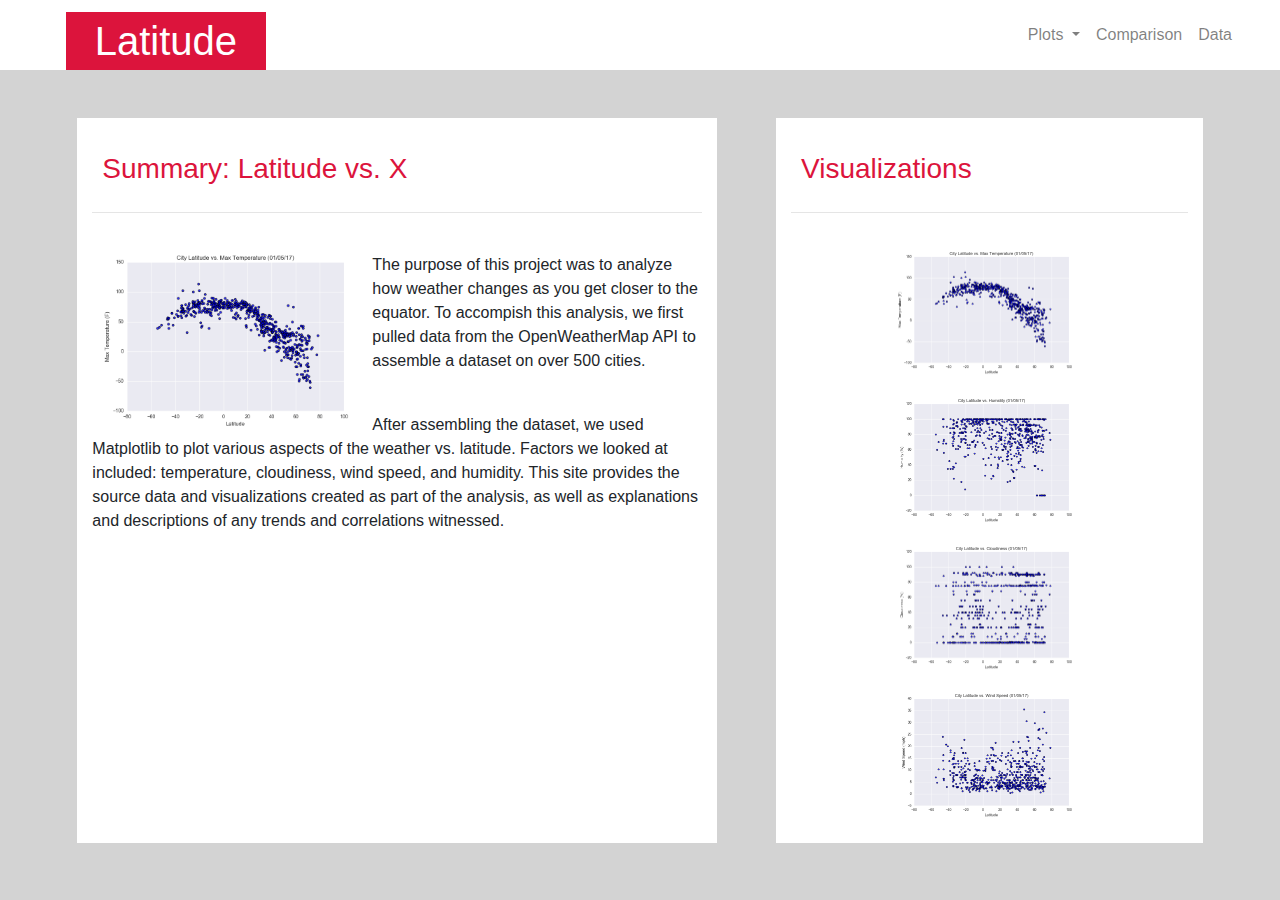
<file: WebVisualizations/main.html>
<!DOCTYPE html>
<html lang="en">

<head>
  <meta charset="UTF-8">
  <title>Responsive Columns</title>
  <link rel="stylesheet" href="https://stackpath.bootstrapcdn.com/bootstrap/4.3.1/css/bootstrap.min.css" integrity="sha384-ggOyR0iXCbMQv3Xipma34MD+dH/1fQ784/j6cY/iJTQUOhcWr7x9JvoRxT2MZw1T" crossorigin="anonymous">
  <script src="https://code.jquery.com/jquery-3.4.1.slim.min.js" integrity="sha384-J6qa4849blE2+poT4WnyKhv5vZF5SrPo0iEjwBvKU7imGFAV0wwj1yYfoRSJoZ+n" crossorigin="anonymous"></script>
  <script src="https://cdn.jsdelivr.net/npm/popper.js@1.16.0/dist/umd/popper.min.js" integrity="sha384-Q6E9RHvbIyZFJoft+2mJbHaEWldlvI9IOYy5n3zV9zzTtmI3UksdQRVvoxMfooAo" crossorigin="anonymous"></script>
  <script src="https://stackpath.bootstrapcdn.com/bootstrap/4.4.1/js/bootstrap.min.js" integrity="sha384-wfSDF2E50Y2D1uUdj0O3uMBJnjuUD4Ih7YwaYd1iqfktj0Uod8GCExl3Og8ifwB6" crossorigin="anonymous"></script>
  <link rel="stylesheet" href="style.css">
</head>

<body>

    <nav class="navbar navbar-expand-lg navbar-light bg-white">
        <div class="navbar-brand mt-1 mb-n2 top-style">
            <h1>Latitude</h1>
        </div>
     
        
        <button class="navbar-toggler" type="button" data-toggle="collapse" data-target="#navbarSupportedContent" aria-controls="navbarSupportedContent" aria-expanded="false" aria-label="Toggle navigation">
          <span class="navbar-toggler-icon"></span>
        </button>
      
        <div class="collapse navbar-collapse" id="navbarSupportedContent">
          <ul class="navbar-nav ml-auto mr-4">
            <li class="nav-item dropdown">
              <a class="nav-link dropdown-toggle" href="#" id="navbarDropdown" role="button" data-toggle="dropdown" aria-haspopup="true" aria-expanded="false">
                Plots
              </a>
              <div class="dropdown-menu" aria-labelledby="navbarDropdown">
                <a class="dropdown-item" href="#">Max Temperature</a>
                <a class="dropdown-item" href="#">Humidity</a>
                <a class="dropdown-item" href="#">Cloudiness</a>
                <a class="dropdown-item" href="#">Wind Speed</a>
              </div>
            </li>
            <li class="nav-item">
                <a class="nav-link" href="#">Comparison</a>
            </li>
            <li class="nav-item">
                <a class="nav-link" href="#">Data</a>
            </li>
          </ul>
          
        </div>
      </nav>
      
    <div class="container-fluid">
      <br>
      <br>
      <div class="row justify-content-around">
        <div class="col-sm-6 ml-5 left-box">
            <br>
            <h3>Summary: Latitude vs. X</h3>
            <hr>
            <br>
            <img class="home-left-image" src="Resources/assets/images/Fig1.png">
            <p class="home-left-p">
                The purpose of this project was to analyze how weather changes as you get closer to the equator.
                To accompish this analysis, we first pulled data from the OpenWeatherMap API to assemble a dataset
                on over 500 cities.
            </p>
            <br>
            <p class="home-left-p">
                After assembling the dataset, we used Matplotlib to plot various aspects of the weather vs. latitude.
                Factors we looked at included: temperature, cloudiness, wind speed, and humidity. This site provides
                the source data and visualizations created as part of the analysis, as well as explanations and
                descriptions of any trends and correlations witnessed.
            </p>
            <br>
            <br>



        </div>

        <div class="col-sm-4 mr-5 right-box">
            <br>
            <h3>Visualizations</h3>
            <hr>
            <br>
            <div class="wrapper">
                <img alt="Dog 1" src="Resources/assets/images/Fig1.png">  
            <!-- </div>
            <div class="wrapper"> -->
                <img alt="Dog 1" src="Resources/assets/images/Fig2.png">  
            <!-- </div>
            <div class="wrapper"> -->
                <img alt="Dog 1" src="Resources/assets/images/Fig3.png">  
            <!-- </div>
            <div class="wrapper"> -->
                <img alt="Dog 1" src="Resources/assets/images/Fig4.png">  
            </div>
            
            </div>
        </div>


      </div>

    </div>



      <!-- <div class="media">
        <img src="..." class="mr-3" alt="...">
        <div class="media-body">
          <h5 class="mt-0">Media heading</h5>
          Cras sit amet nibh libero, in gravida nulla. Nulla vel metus scelerisque ante sollicitudin. Cras purus odio, vestibulum in vulputate at, tempus viverra turpis. Fusce condimentum nunc ac nisi vulputate fringilla. Donec lacinia congue felis in faucibus.
        </div>
      </div> -->
</file>
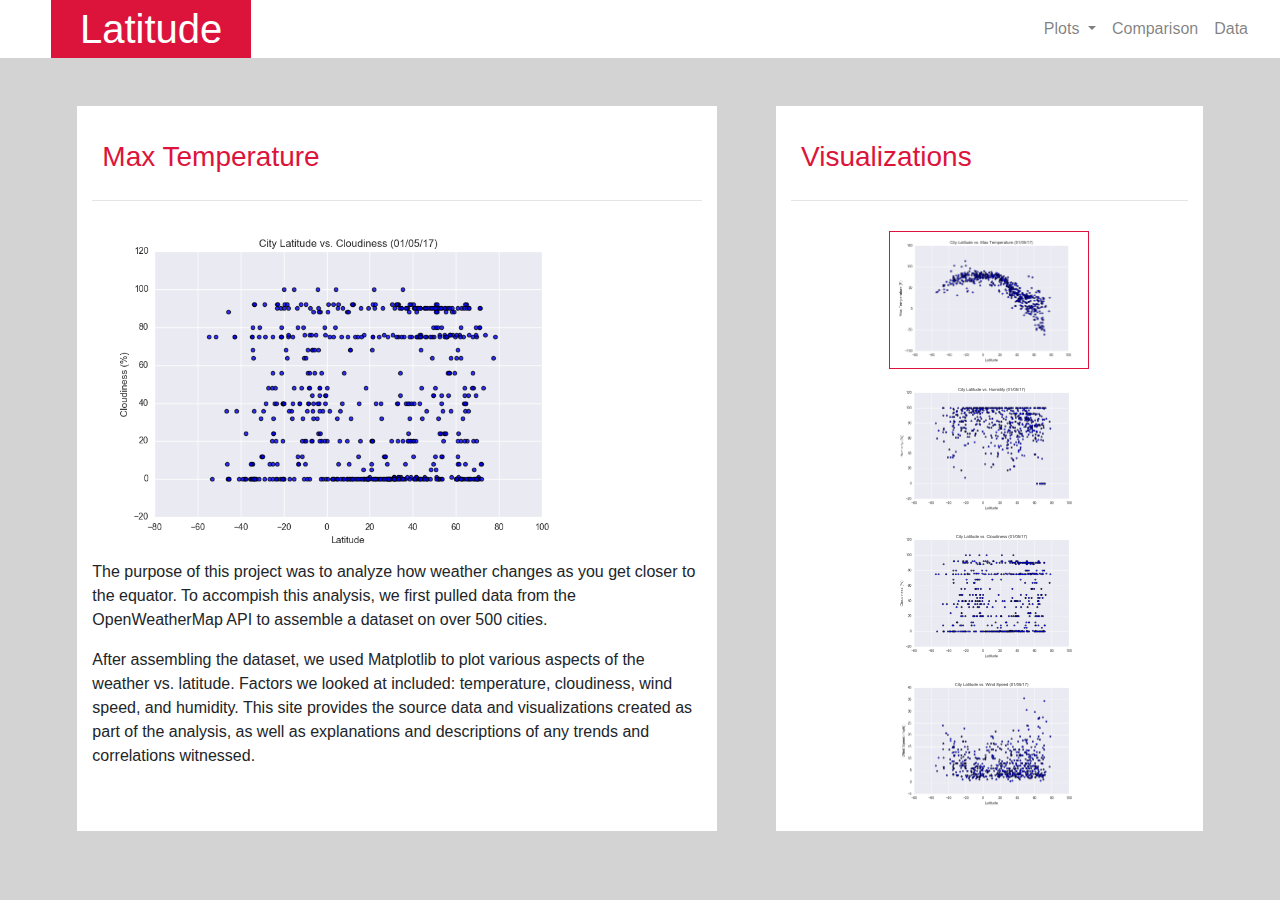
<file: WebVisualizations/visualization-cloud.html>
<!DOCTYPE html>
<html lang="en">

<head>
  <meta charset="UTF-8">
  <title>Responsive Columns</title>
  <link rel="stylesheet" href="https://stackpath.bootstrapcdn.com/bootstrap/4.3.1/css/bootstrap.min.css" integrity="sha384-ggOyR0iXCbMQv3Xipma34MD+dH/1fQ784/j6cY/iJTQUOhcWr7x9JvoRxT2MZw1T" crossorigin="anonymous">
  <script src="https://code.jquery.com/jquery-3.4.1.slim.min.js" integrity="sha384-J6qa4849blE2+poT4WnyKhv5vZF5SrPo0iEjwBvKU7imGFAV0wwj1yYfoRSJoZ+n" crossorigin="anonymous"></script>
  <script src="https://cdn.jsdelivr.net/npm/popper.js@1.16.0/dist/umd/popper.min.js" integrity="sha384-Q6E9RHvbIyZFJoft+2mJbHaEWldlvI9IOYy5n3zV9zzTtmI3UksdQRVvoxMfooAo" crossorigin="anonymous"></script>
  <script src="https://stackpath.bootstrapcdn.com/bootstrap/4.4.1/js/bootstrap.min.js" integrity="sha384-wfSDF2E50Y2D1uUdj0O3uMBJnjuUD4Ih7YwaYd1iqfktj0Uod8GCExl3Og8ifwB6" crossorigin="anonymous"></script>
  <link rel="stylesheet" href="style.css">
</head>

<body>

    <nav class="navbar navbar-expand-lg navbar-light nav-color color-new">
        <div class="navbar-brand top-style">
            <h1>Latitude</h1>
        </div>
     
        
        <button class="navbar-toggler" type="button" data-toggle="collapse" data-target="#navbarSupportedContent" aria-controls="navbarSupportedContent" aria-expanded="false" aria-label="Toggle navigation">
          <span class="navbar-toggler-icon"></span>
        </button>
      
        <div class="collapse navbar-collapse dropdown-color" id="navbarSupportedContent">
          <ul class="navbar-nav ml-auto mr-4">
            <li class="nav-item dropdown">
              <a class="nav-link dropdown-toggle" href="#" id="navbarDropdown" role="button" data-toggle="dropdown" aria-haspopup="true" aria-expanded="false">
                Plots
              </a>
              <div class="dropdown-menu" aria-labelledby="navbarDropdown">
                <a class="dropdown-item" href="#">Max Temperature</a>
                <a class="dropdown-item" href="#">Humidity</a>
                <a class="dropdown-item" href="#">Cloudiness</a>
                <a class="dropdown-item" href="#">Wind Speed</a>
              </div>
            </li>
            <li class="nav-item">
                <a class="nav-link" href="#">Comparison</a>
            </li>
            <li class="nav-item">
                <a class="nav-link" href="#">Data</a>
            </li>
          </ul>
          
        </div>
      </nav>
      
    <div class="container-fluid">
      <br>
      <br>
      <div class="row justify-content-around">
        <div class="col-sm-6 ml-5 left-box">
            <br>
            <h3>Max Temperature</h3>
            <hr>
            <img class="vis-left-img" src="Resources/assets/images/Fig3.png">
            <p class="vis-left-p">
                The purpose of this project was to analyze how weather changes as you get closer to the equator.
                To accompish this analysis, we first pulled data from the OpenWeatherMap API to assemble a dataset
                on over 500 cities.
            </p>
            <p class="vis-left-p">
                After assembling the dataset, we used Matplotlib to plot various aspects of the weather vs. latitude.
                Factors we looked at included: temperature, cloudiness, wind speed, and humidity. This site provides
                the source data and visualizations created as part of the analysis, as well as explanations and
                descriptions of any trends and correlations witnessed.
            </p>



        </div>
        
        <div class="col-sm-4 mr-5 right-box">
            <br>
            <h3>Visualizations</h3>
            <hr>
            <br>
            <div class="wrapper-v">
                <img class="vis-border" alt="Fig1" src="Resources/assets/images/Fig1.png">  
                <img alt="Fig2" src="Resources/assets/images/Fig2.png">  
                <img alt="Fig3" src="Resources/assets/images/Fig3.png">  
                <img alt="Fig4" src="Resources/assets/images/Fig4.png">  
            </div>
            
            </div>
        </div>


      </div>

      <div class="row">
        <br>
        <br>
      </div>

    </div>
</file>
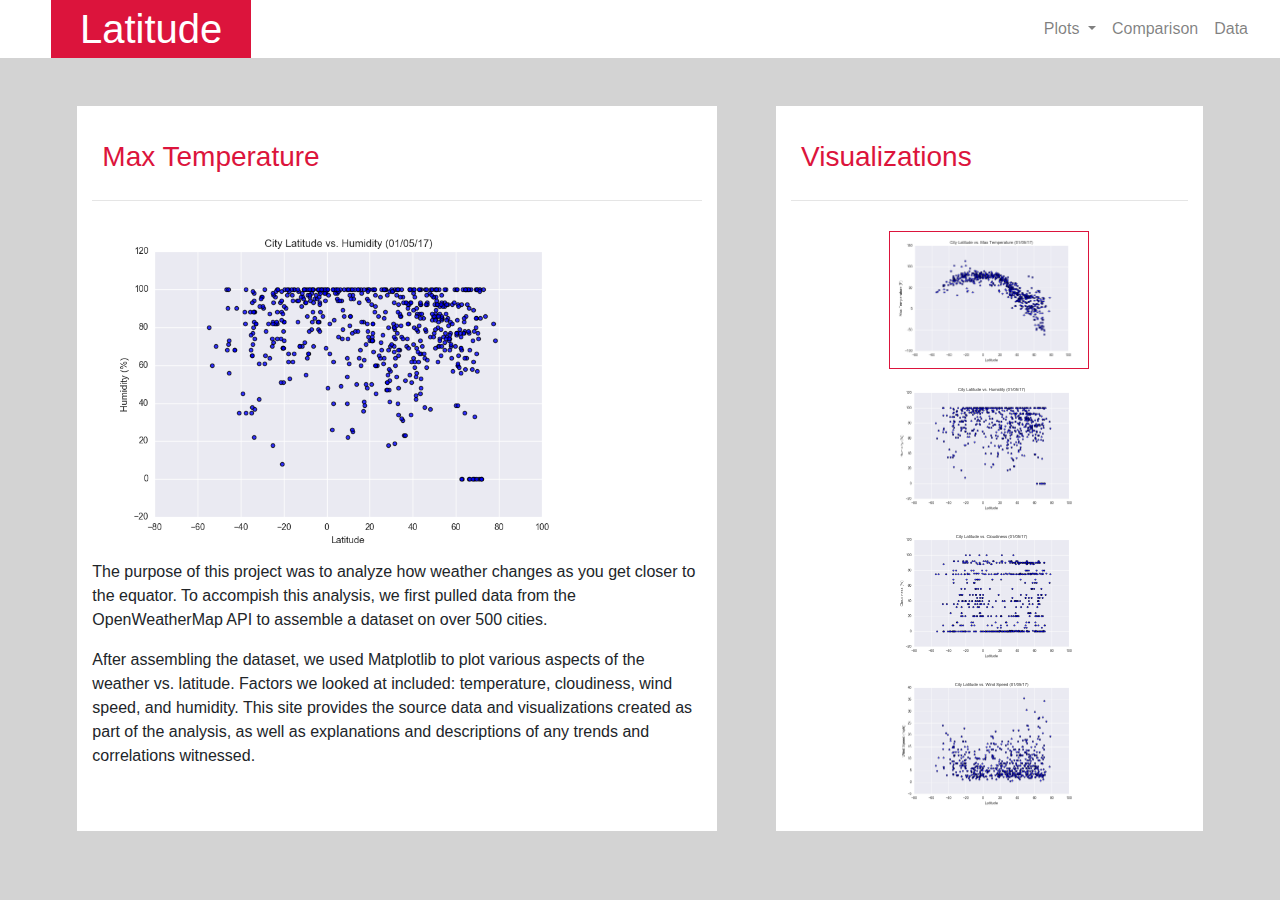
<file: WebVisualizations/visualization-hum.html>
<!DOCTYPE html>
<html lang="en">

<head>
  <meta charset="UTF-8">
  <title>Responsive Columns</title>
  <link rel="stylesheet" href="https://stackpath.bootstrapcdn.com/bootstrap/4.3.1/css/bootstrap.min.css" integrity="sha384-ggOyR0iXCbMQv3Xipma34MD+dH/1fQ784/j6cY/iJTQUOhcWr7x9JvoRxT2MZw1T" crossorigin="anonymous">
  <script src="https://code.jquery.com/jquery-3.4.1.slim.min.js" integrity="sha384-J6qa4849blE2+poT4WnyKhv5vZF5SrPo0iEjwBvKU7imGFAV0wwj1yYfoRSJoZ+n" crossorigin="anonymous"></script>
  <script src="https://cdn.jsdelivr.net/npm/popper.js@1.16.0/dist/umd/popper.min.js" integrity="sha384-Q6E9RHvbIyZFJoft+2mJbHaEWldlvI9IOYy5n3zV9zzTtmI3UksdQRVvoxMfooAo" crossorigin="anonymous"></script>
  <script src="https://stackpath.bootstrapcdn.com/bootstrap/4.4.1/js/bootstrap.min.js" integrity="sha384-wfSDF2E50Y2D1uUdj0O3uMBJnjuUD4Ih7YwaYd1iqfktj0Uod8GCExl3Og8ifwB6" crossorigin="anonymous"></script>
  <link rel="stylesheet" href="style.css">
</head>

<body>

    <nav class="navbar navbar-expand-lg navbar-light nav-color color-new">
        <div class="navbar-brand top-style">
            <h1>Latitude</h1>
        </div>
     
        
        <button class="navbar-toggler" type="button" data-toggle="collapse" data-target="#navbarSupportedContent" aria-controls="navbarSupportedContent" aria-expanded="false" aria-label="Toggle navigation">
          <span class="navbar-toggler-icon"></span>
        </button>
      
        <div class="collapse navbar-collapse dropdown-color" id="navbarSupportedContent">
          <ul class="navbar-nav ml-auto mr-4">
            <li class="nav-item dropdown">
              <a class="nav-link dropdown-toggle" href="#" id="navbarDropdown" role="button" data-toggle="dropdown" aria-haspopup="true" aria-expanded="false">
                Plots
              </a>
              <div class="dropdown-menu" aria-labelledby="navbarDropdown">
                <a class="dropdown-item" href="#">Max Temperature</a>
                <a class="dropdown-item" href="#">Humidity</a>
                <a class="dropdown-item" href="#">Cloudiness</a>
                <a class="dropdown-item" href="#">Wind Speed</a>
              </div>
            </li>
            <li class="nav-item">
                <a class="nav-link" href="#">Comparison</a>
            </li>
            <li class="nav-item">
                <a class="nav-link" href="#">Data</a>
            </li>
          </ul>
          
        </div>
      </nav>
      
    <div class="container-fluid">
      <br>
      <br>
      <div class="row justify-content-around">
        <div class="col-sm-6 ml-5 left-box">
            <br>
            <h3>Max Temperature</h3>
            <hr>
            <img class="vis-left-img" src="Resources/assets/images/Fig2.png">
            <p class="vis-left-p">
                The purpose of this project was to analyze how weather changes as you get closer to the equator.
                To accompish this analysis, we first pulled data from the OpenWeatherMap API to assemble a dataset
                on over 500 cities.
            </p>
            <p class="vis-left-p">
                After assembling the dataset, we used Matplotlib to plot various aspects of the weather vs. latitude.
                Factors we looked at included: temperature, cloudiness, wind speed, and humidity. This site provides
                the source data and visualizations created as part of the analysis, as well as explanations and
                descriptions of any trends and correlations witnessed.
            </p>



        </div>
        
        <div class="col-sm-4 mr-5 right-box">
            <br>
            <h3>Visualizations</h3>
            <hr>
            <br>
            <div class="wrapper-v">
                <img class="vis-border" alt="Fig1" src="Resources/assets/images/Fig1.png">  
                <img alt="Fig2" src="Resources/assets/images/Fig2.png">  
                <img alt="Fig3" src="Resources/assets/images/Fig3.png">  
                <img alt="Fig4" src="Resources/assets/images/Fig4.png">  
            </div>
            
            </div>
        </div>


      </div>

      <div class="row">
        <br>
        <br>
      </div>

    </div>
</file>
<file: style.css>
body {
    background: lightgrey;
}

.nav-color {
    background: white;
    padding: 0;
}

.top-style {
    display: inline-block;
    background: crimson;
    width: 200px;
    text-align: center;
    margin-left: 4%;
}

.top-style h1 {
    display: inline;
    color: white;
   
}

h3 {
    color: crimson;
    font-size: 28px;
    padding: 10px;
}

.top-text {
    color: red;
}

.dropdown-color {
    background: white;
}

.home-left-image {
    display: block;
    float: left;
    width: auto;
    height: auto;
    max-width: 280px;
    max-height: 280px;    
    margin-top: -10px;
}

.home-left-p {
    max-width: 710px;
}


.vis-left-p {
    max-width: 710px;
    float: center;

}

.left-box {
    background: white;
    display: inline-block;
}

.vis-left-img {
    display: block;
    width: 100%;
    height: auto;
    max-width: 500px;
    max-height: 550px;  
}

.right-box {
    background: white;
}

.wrapper {
    display: inline-block;
    text-align: center;
    justify-content: center;
}

.wrapper img {
    display: inline-block;
    width: auto;
    height: auto;
    max-width: 200px;
    max-height: 250px;    
    margin-top: -10px;
    margin-bottom: 20px;
}

.wrapper-c {
    display: inline-block;
    text-align: center;
    justify-content: center;
}

.wrapper-c img {
    display: inline-block;
    width: auto;
    height: auto;
    max-width: 400px;
    max-height: 450px;    
    margin-top: -10px;
    margin-bottom: 20px;
}

.wrapper-v {
    display: inline-block;
    text-align: center;
    justify-content: center;
}

.wrapper-v img {
    display: inline-block;
    width: auto;
    height: auto;
    max-width: 200px;
    max-height: 400px;    
    margin-top: -10px;
    margin-bottom: 20px;
}

.vis-border {
    border: 1px solid crimson;
}

th {
    background-color: crimson;
    color: white;
  }

th, td {
    padding: 5px;
    text-align: left;
    border-bottom: 1px solid #ddd;
}

tr:nth-child(even) {
    background-color: #f2f2f2;
}

.table {
    text-align: center;
    display: inline-block;
    overflow: auto;
}

@media (max-width: 992px) {
    .nav-color {
        background: crimson;
    }
  }
</file>
<file: WebVisualizations/style.css>
body {
    background: lightgrey;
}

.nav-color {
    background: white;
    padding: 0;
}

.top-style {
    display: inline-block;
    background: crimson;
    width: 200px;
    text-align: center;
    margin-left: 4%;
}

.top-style h1 {
    display: inline;
    color: white;
   
}

h3 {
    color: crimson;
    font-size: 28px;
    padding: 10px;
}

.top-text {
    color: red;
}

.dropdown-color {
    background: white;
}

.home-left-image {
    display: block;
    float: left;
    width: auto;
    height: auto;
    max-width: 280px;
    max-height: 280px;    
    margin-top: -10px;
}

.home-left-p {
    max-width: 710px;
}


.vis-left-p {
    max-width: 710px;
    float: center;

}

.left-box {
    background: white;
    display: inline-block;
}

.vis-left-img {
    display: block;
    width: 100%;
    height: auto;
    max-width: 500px;
    max-height: 550px;  
}

.right-box {
    background: white;
}

.wrapper {
    display: inline-block;
    text-align: center;
    justify-content: center;
}

.wrapper img {
    display: inline-block;
    width: auto;
    height: auto;
    max-width: 200px;
    max-height: 250px;    
    margin-top: -10px;
    margin-bottom: 20px;
}

.wrapper-c {
    display: inline-block;
    text-align: center;
    justify-content: center;
}

.wrapper-c img {
    display: inline-block;
    width: auto;
    height: auto;
    max-width: 400px;
    max-height: 450px;    
    margin-top: -10px;
    margin-bottom: 20px;
}

.wrapper-v {
    display: inline-block;
    text-align: center;
    justify-content: center;
}

.wrapper-v img {
    display: inline-block;
    width: auto;
    height: auto;
    max-width: 200px;
    max-height: 400px;    
    margin-top: -10px;
    margin-bottom: 20px;
}

.vis-border {
    border: 1px solid crimson;
}

th {
    background-color: crimson;
    color: white;
  }

th, td {
    padding: 5px;
    text-align: left;
    border-bottom: 1px solid #ddd;
}

tr:nth-child(even) {
    background-color: #f2f2f2;
}

.table {
    text-align: center;
    display: inline-block;
    overflow: auto;
}

@media (max-width: 992px) {
    .nav-color {
        background: crimson;
    }
  }
</file>
